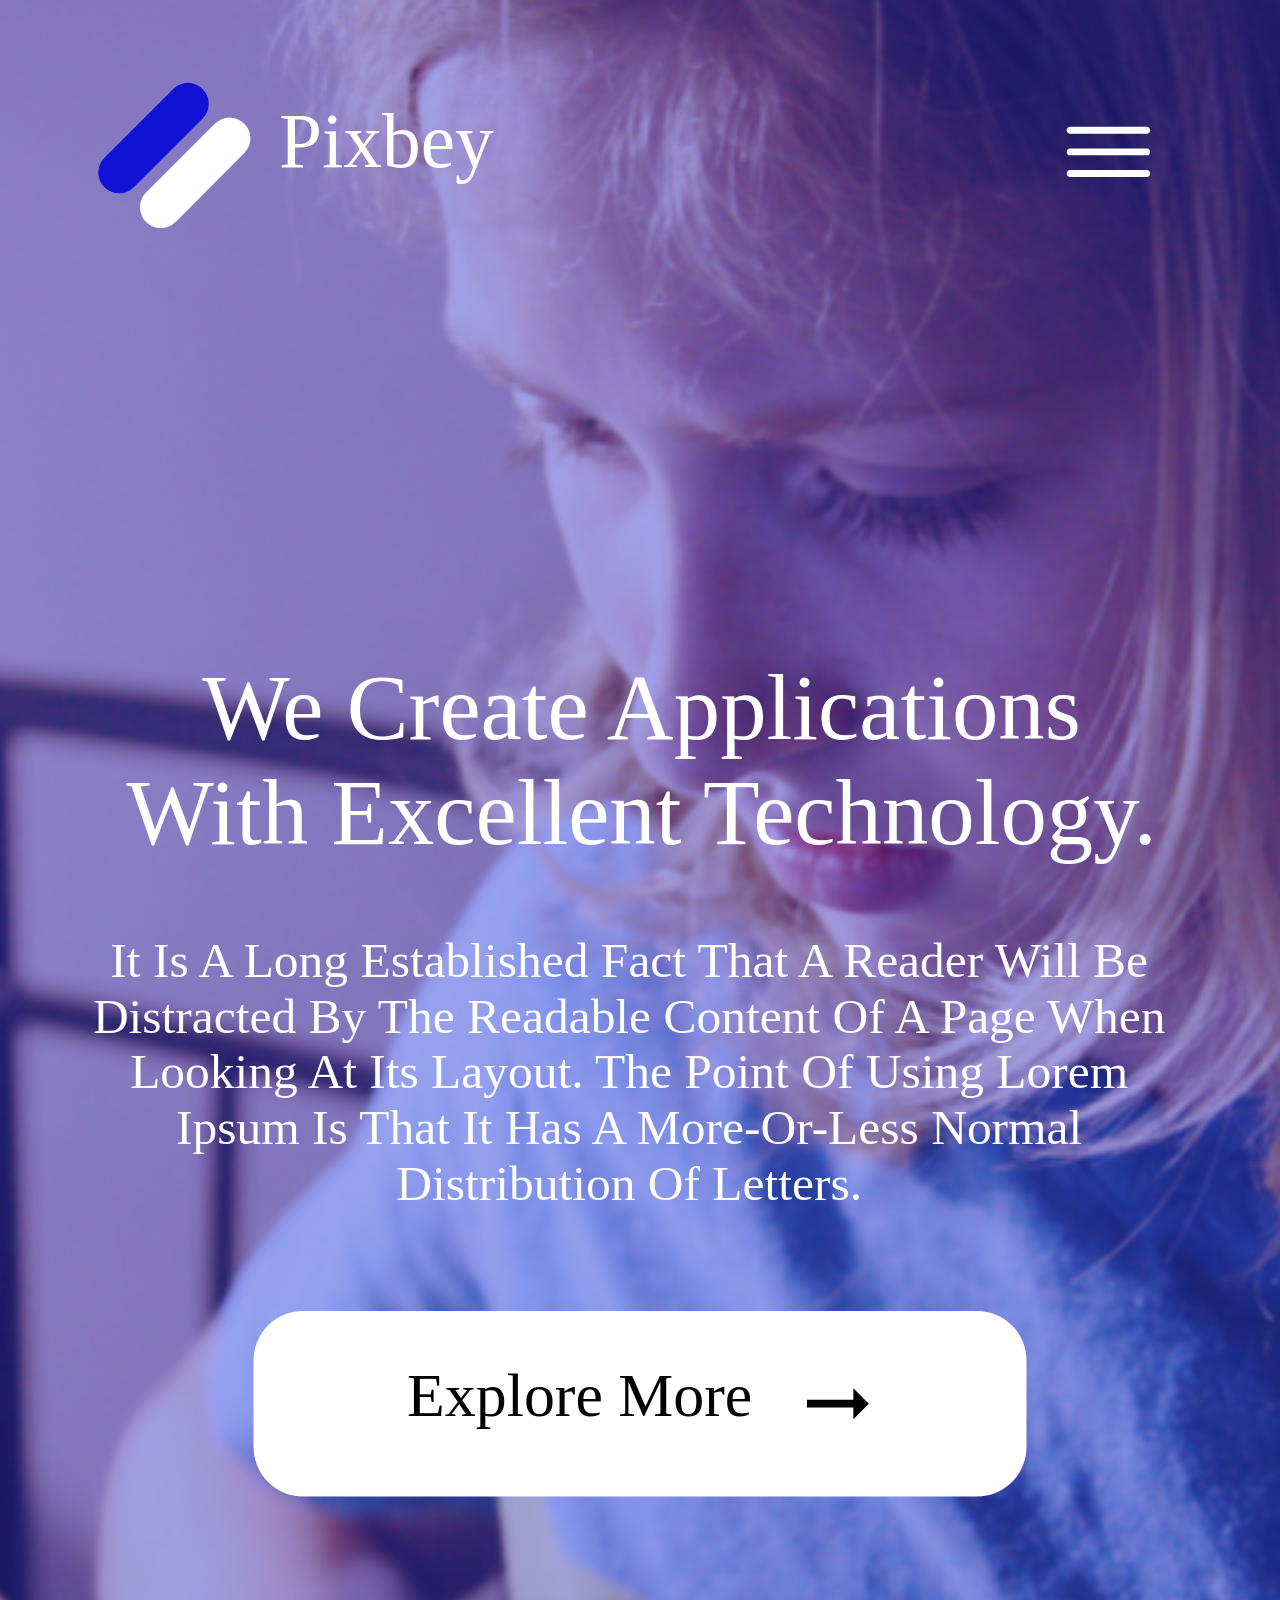
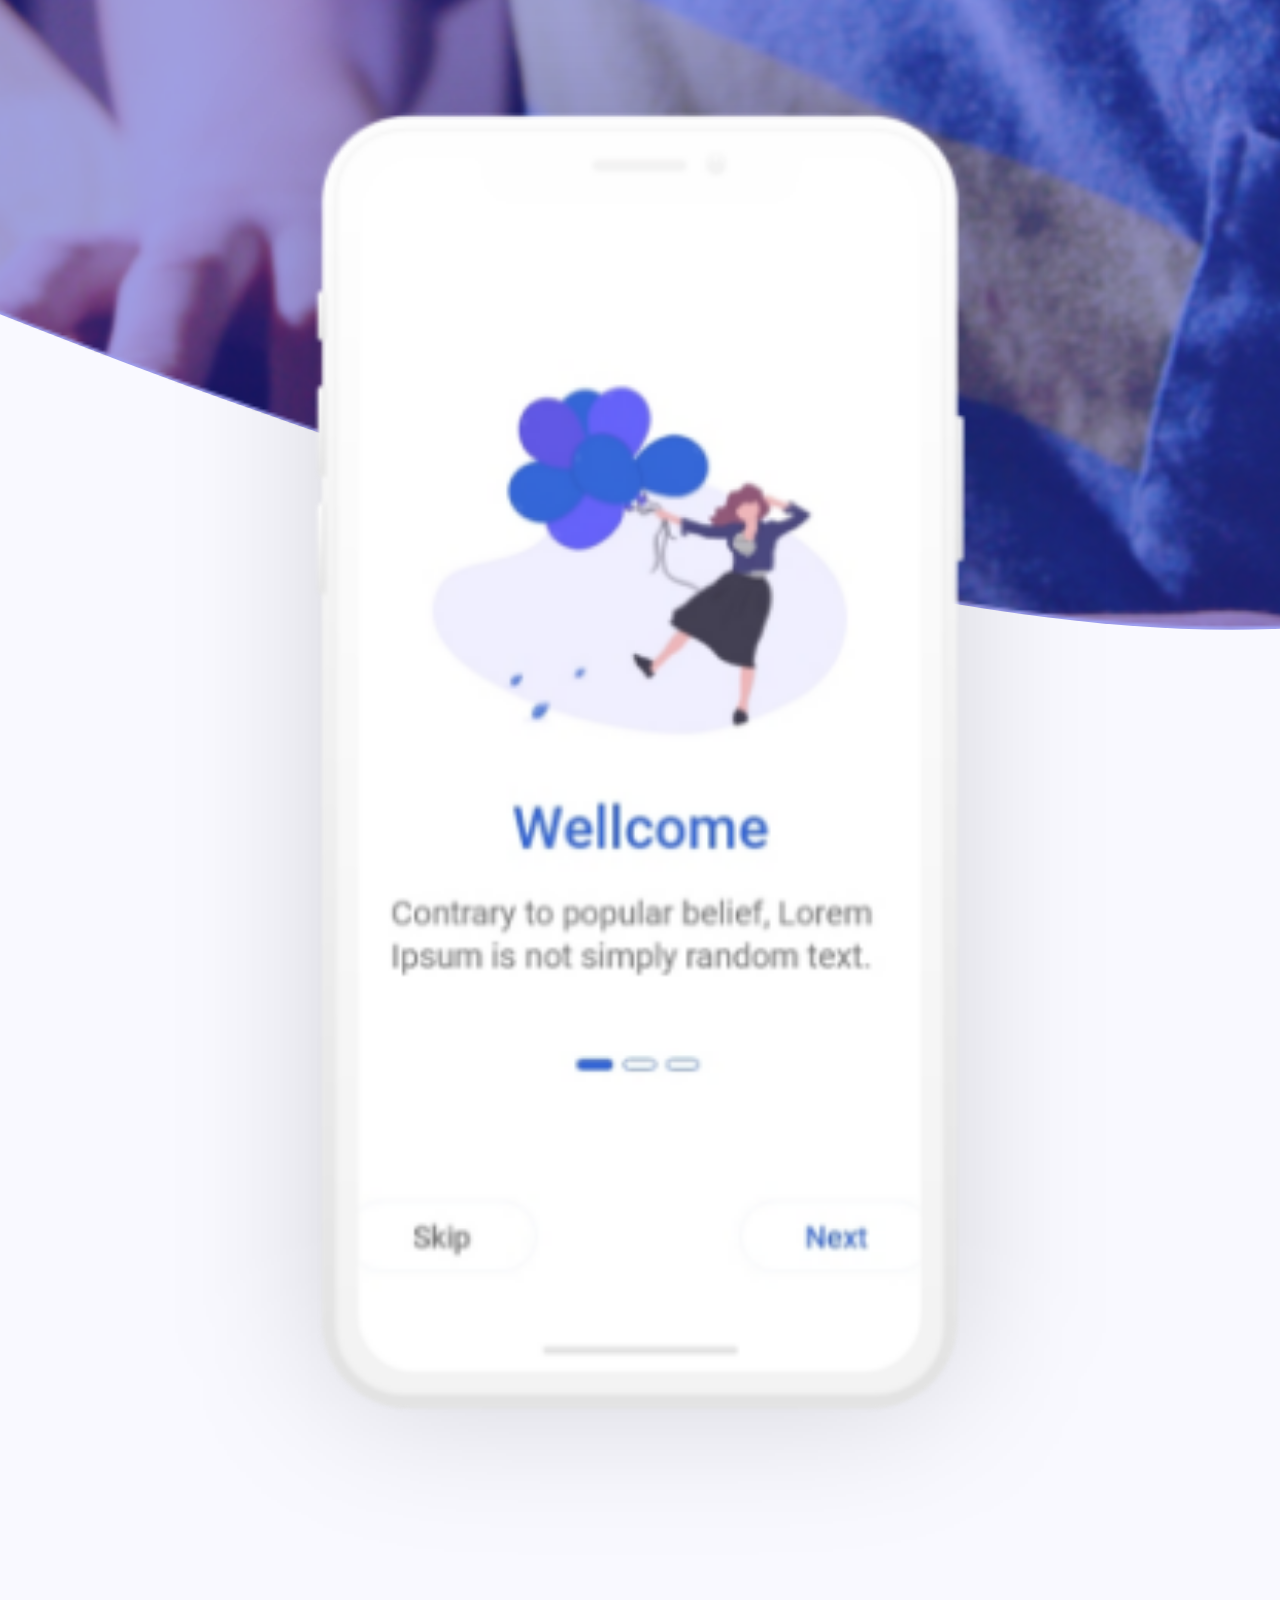
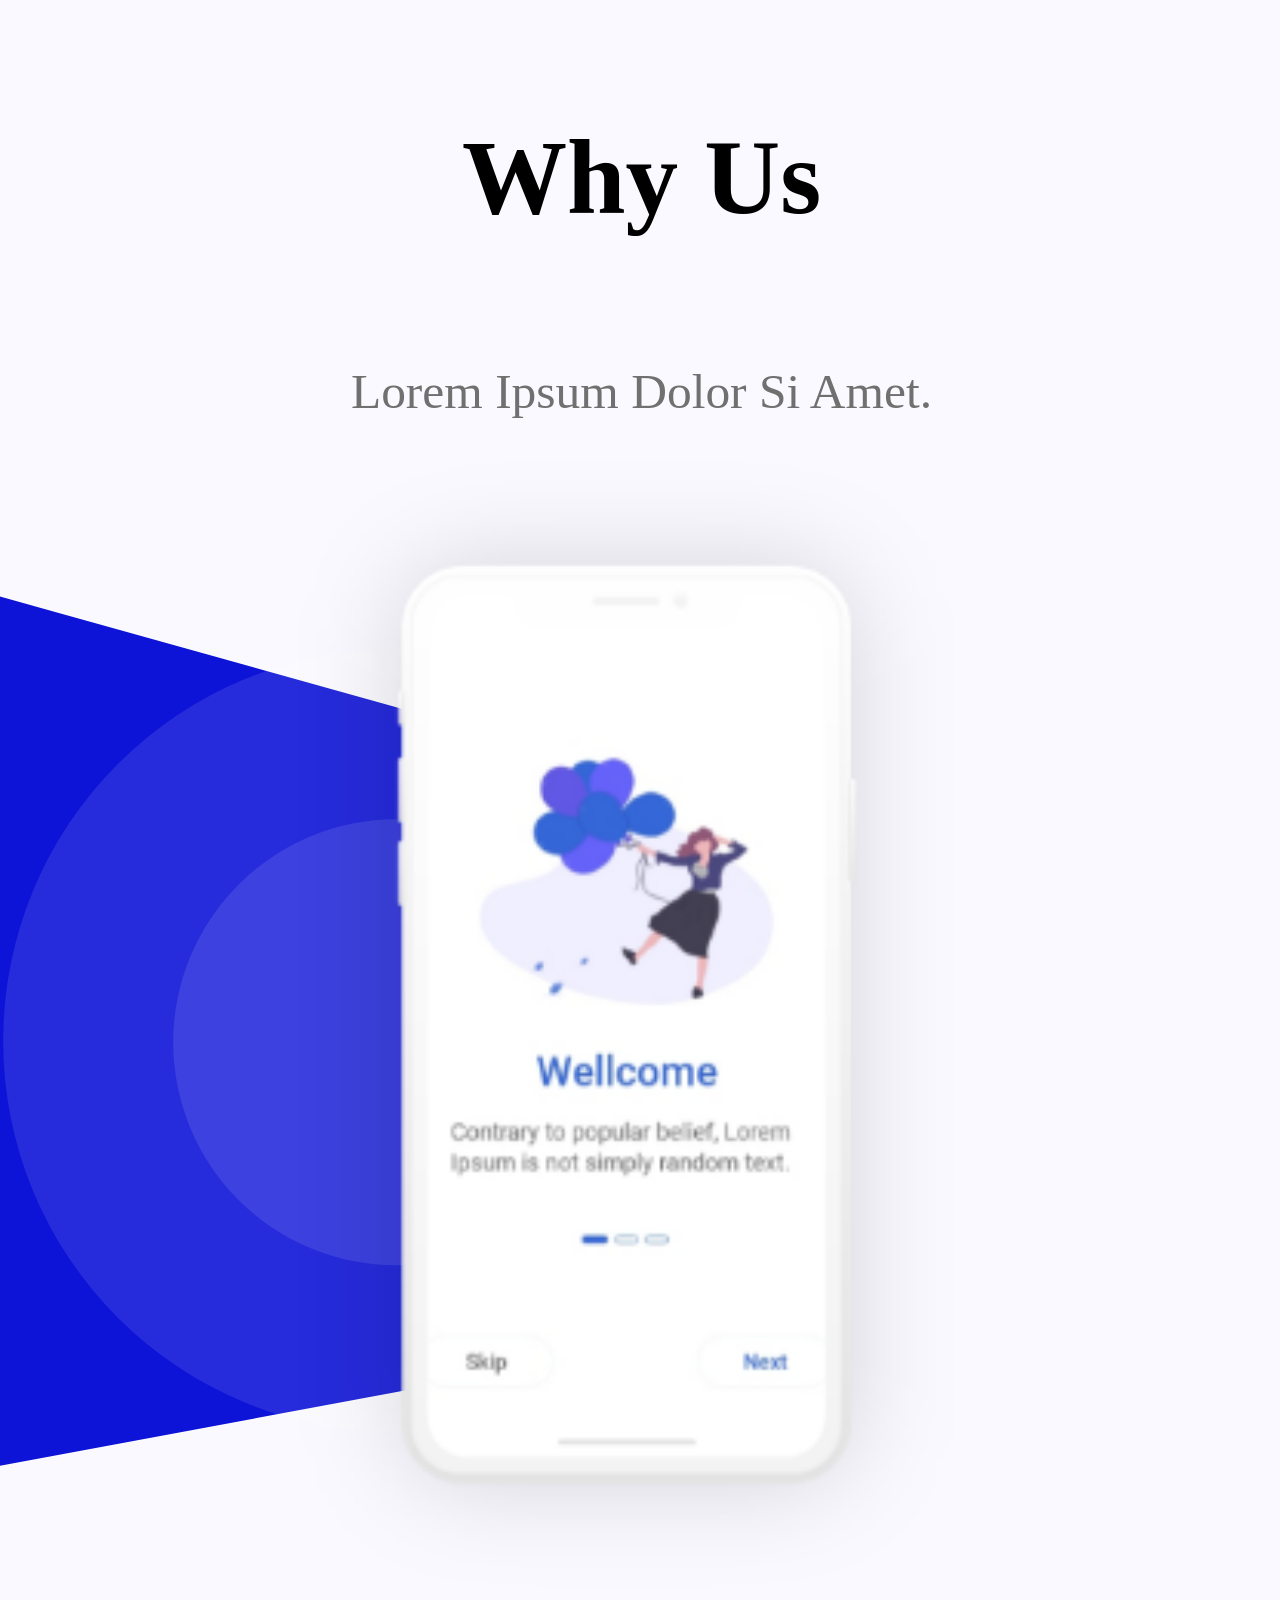
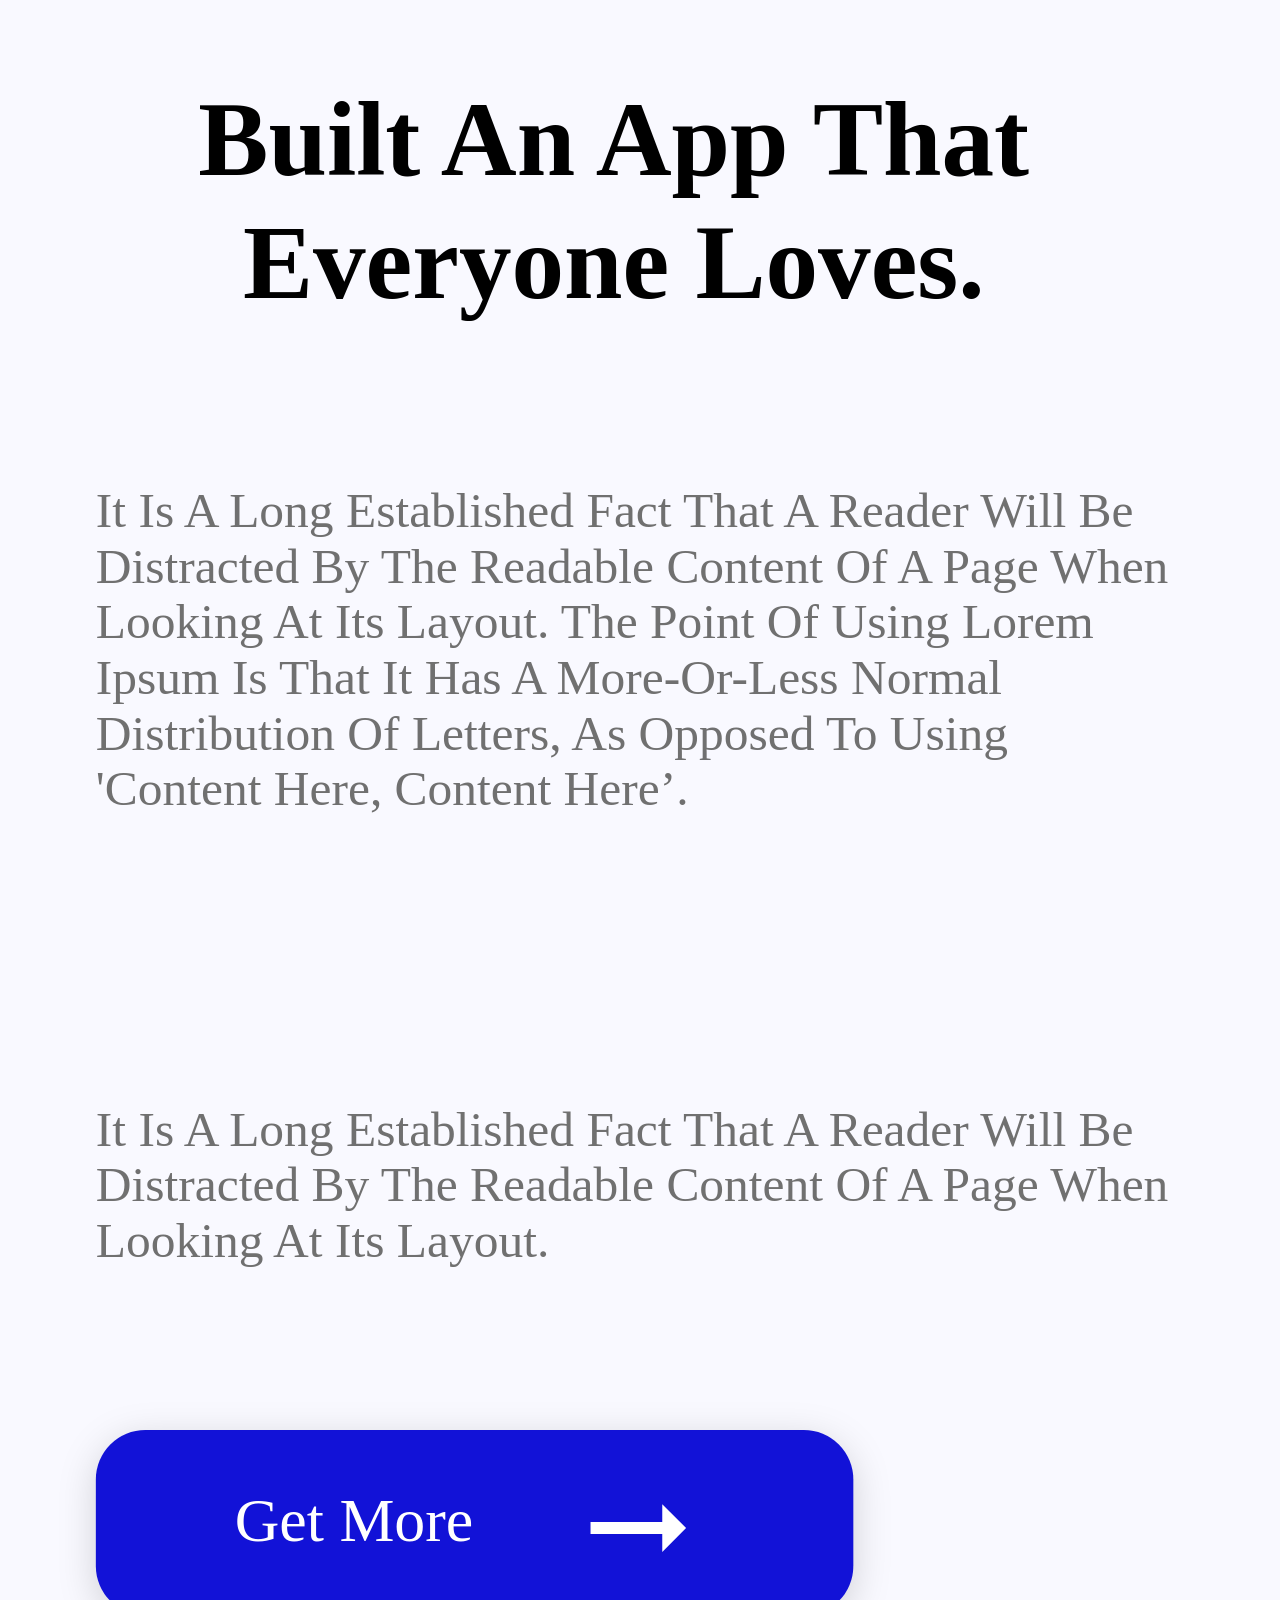
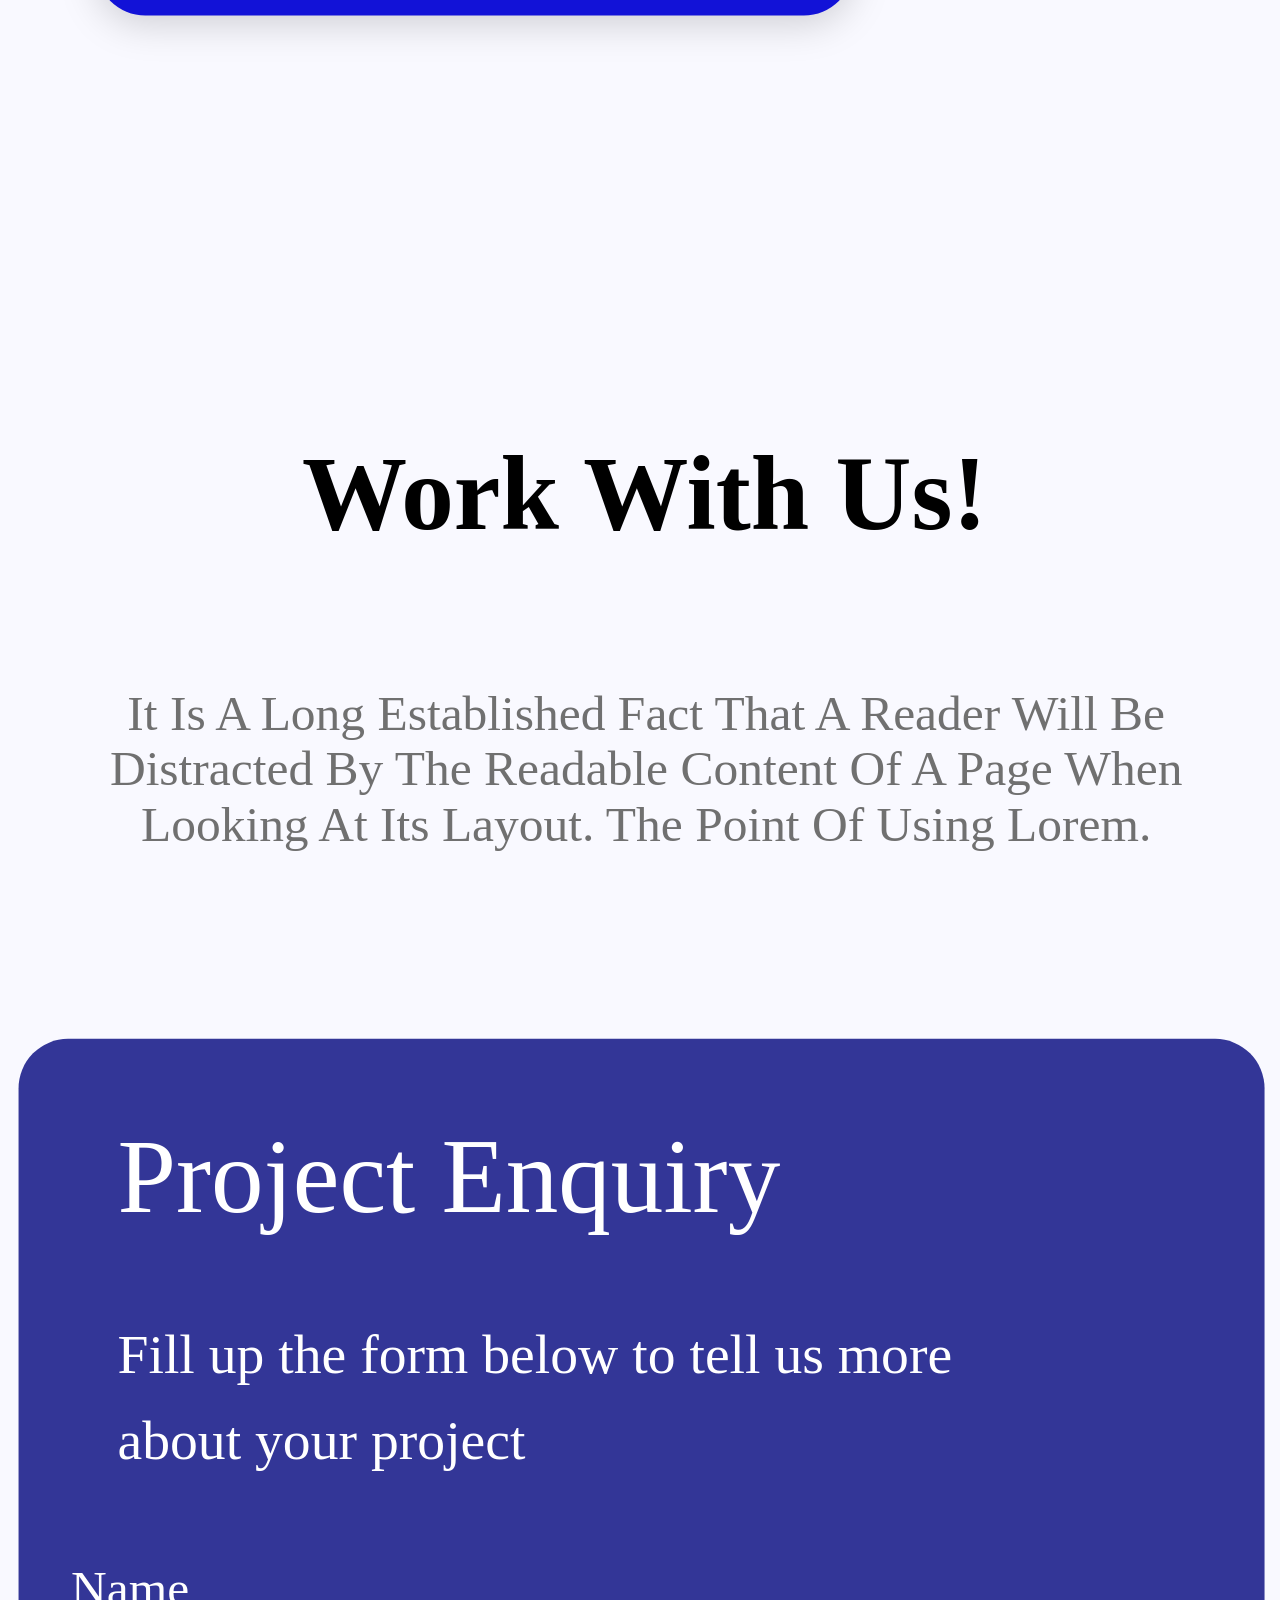
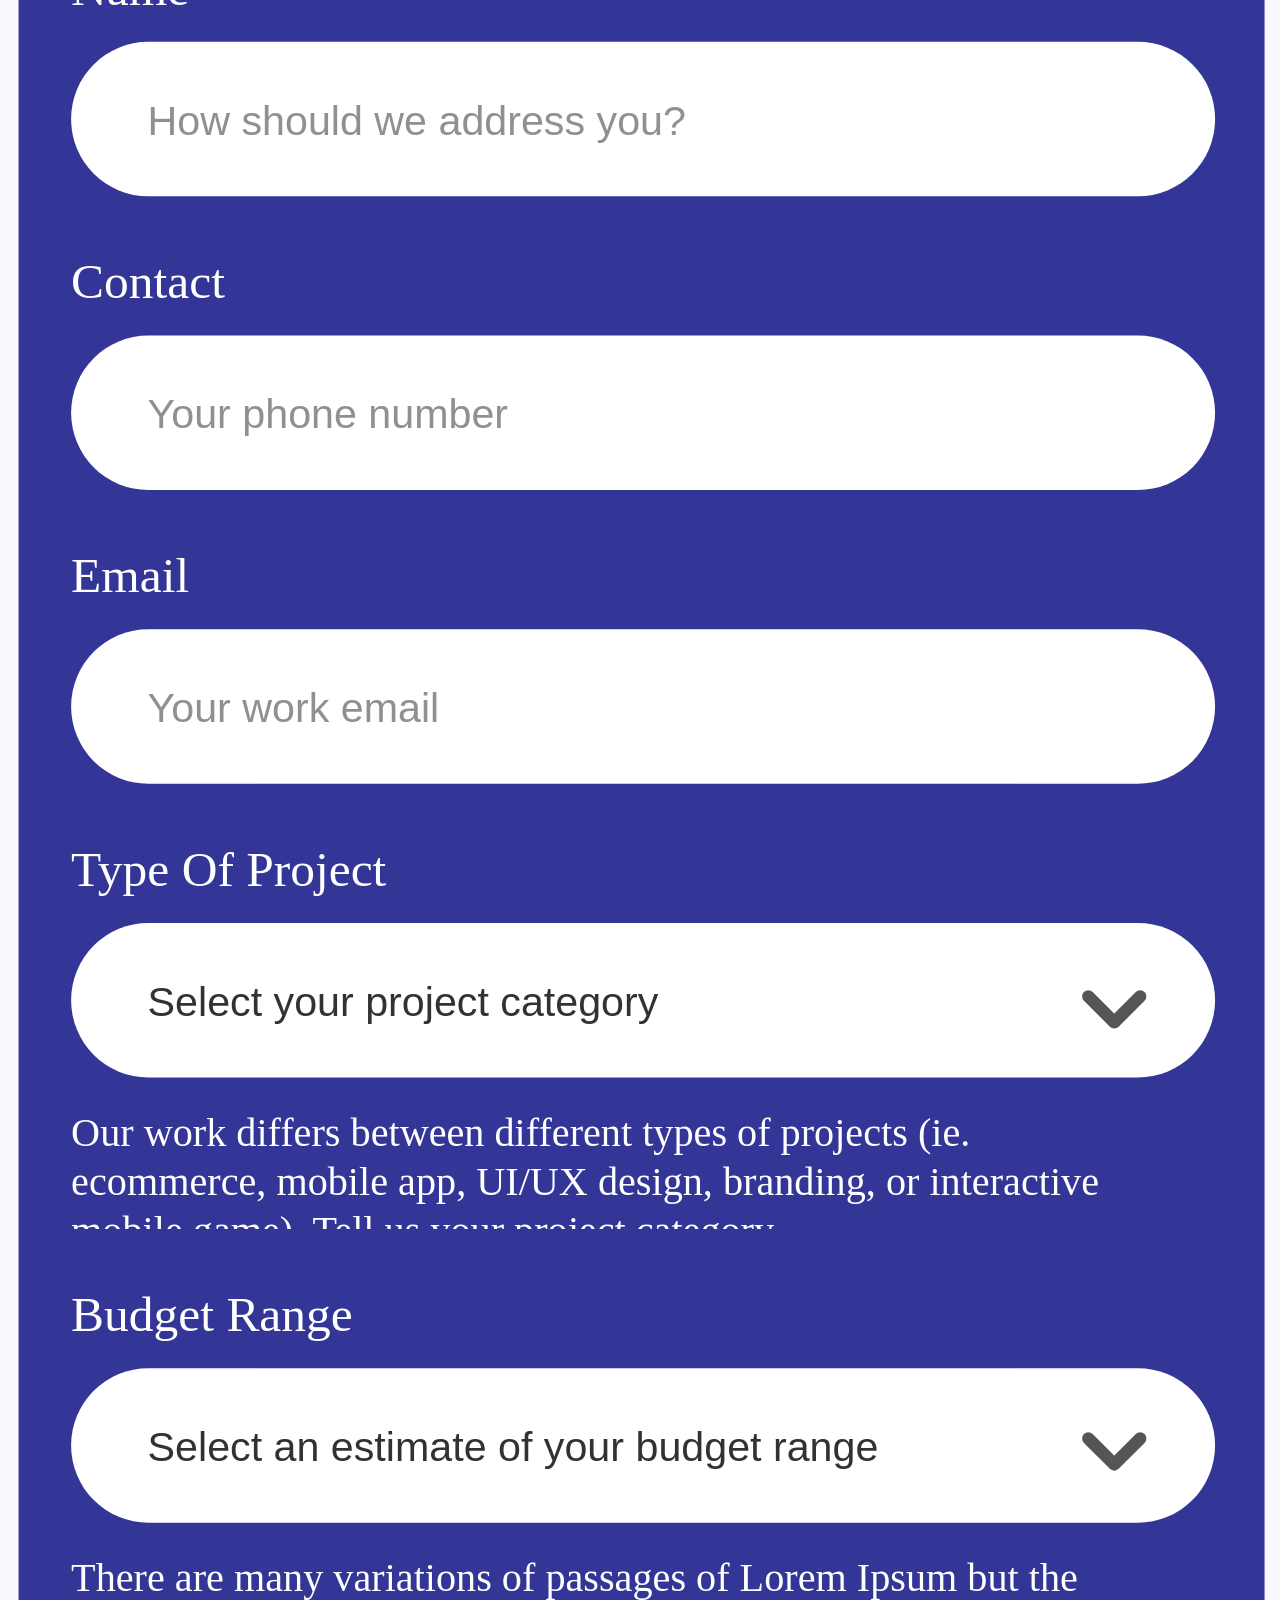
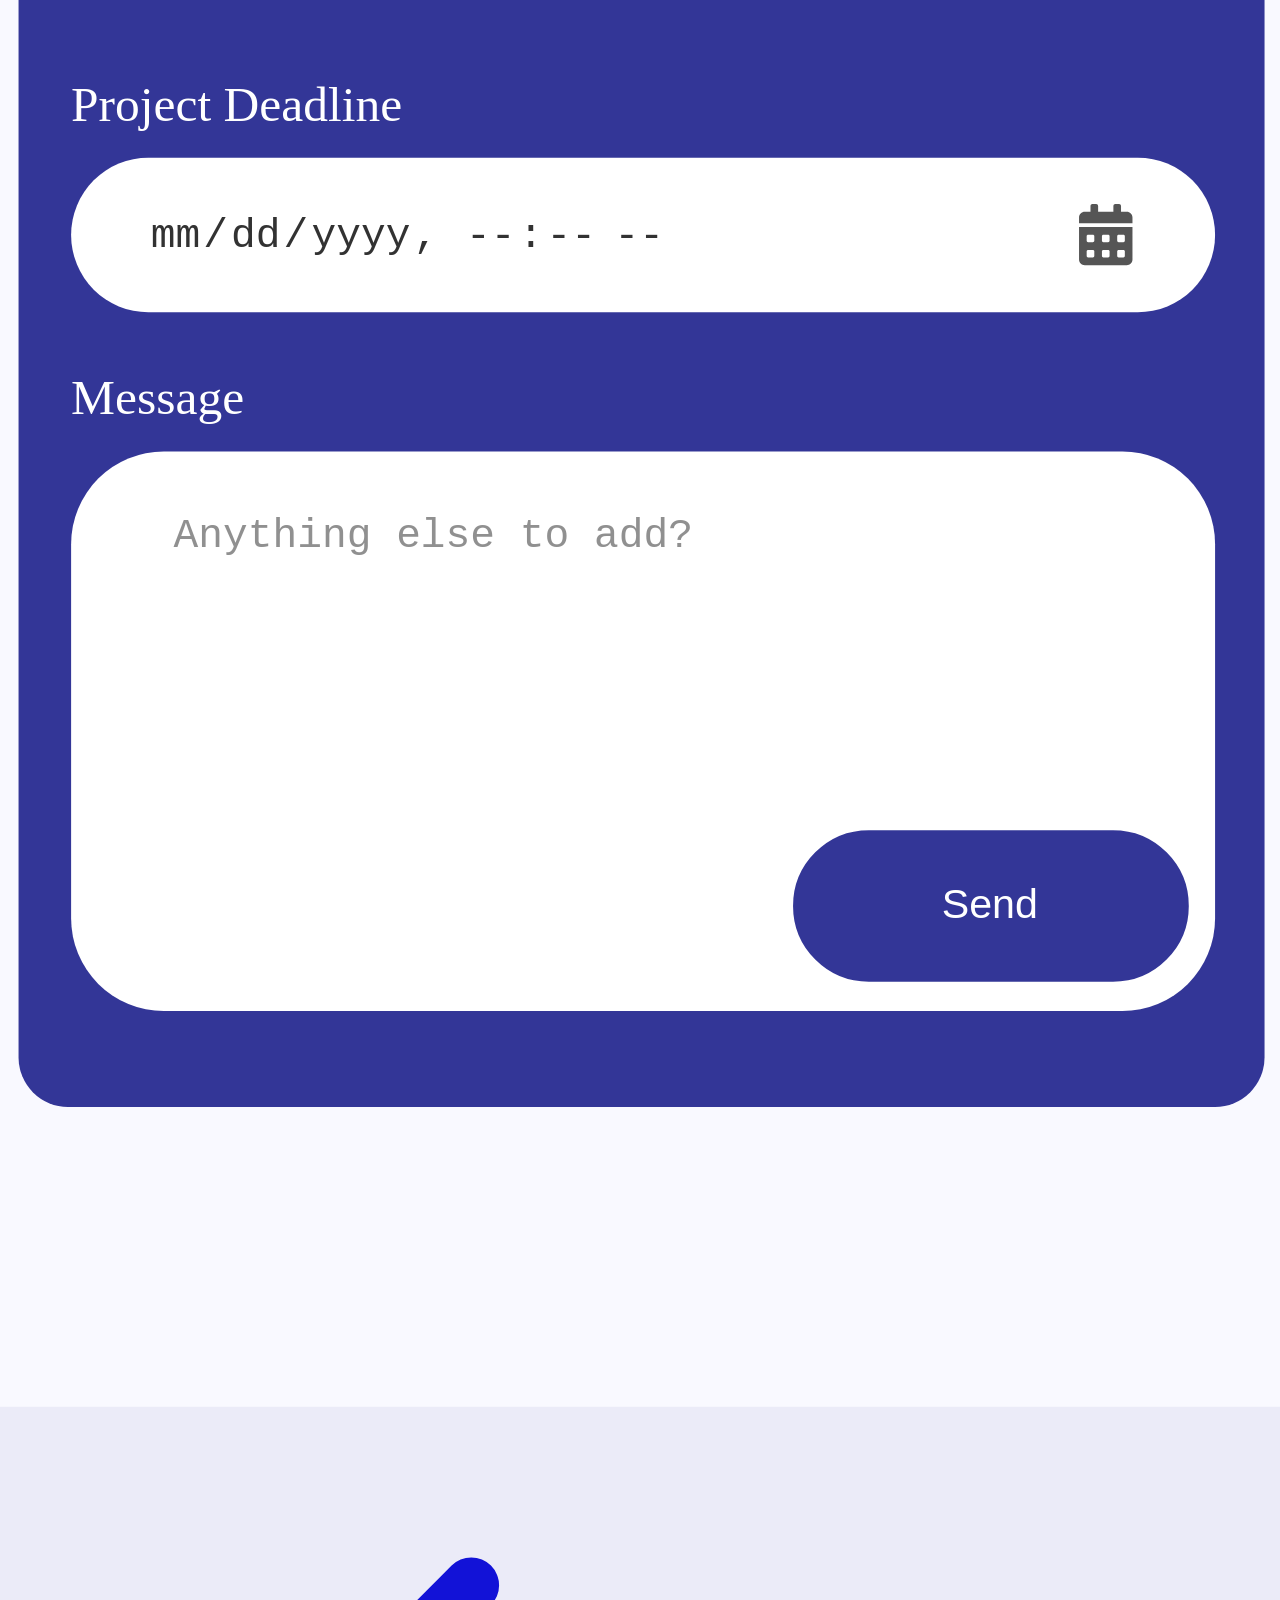
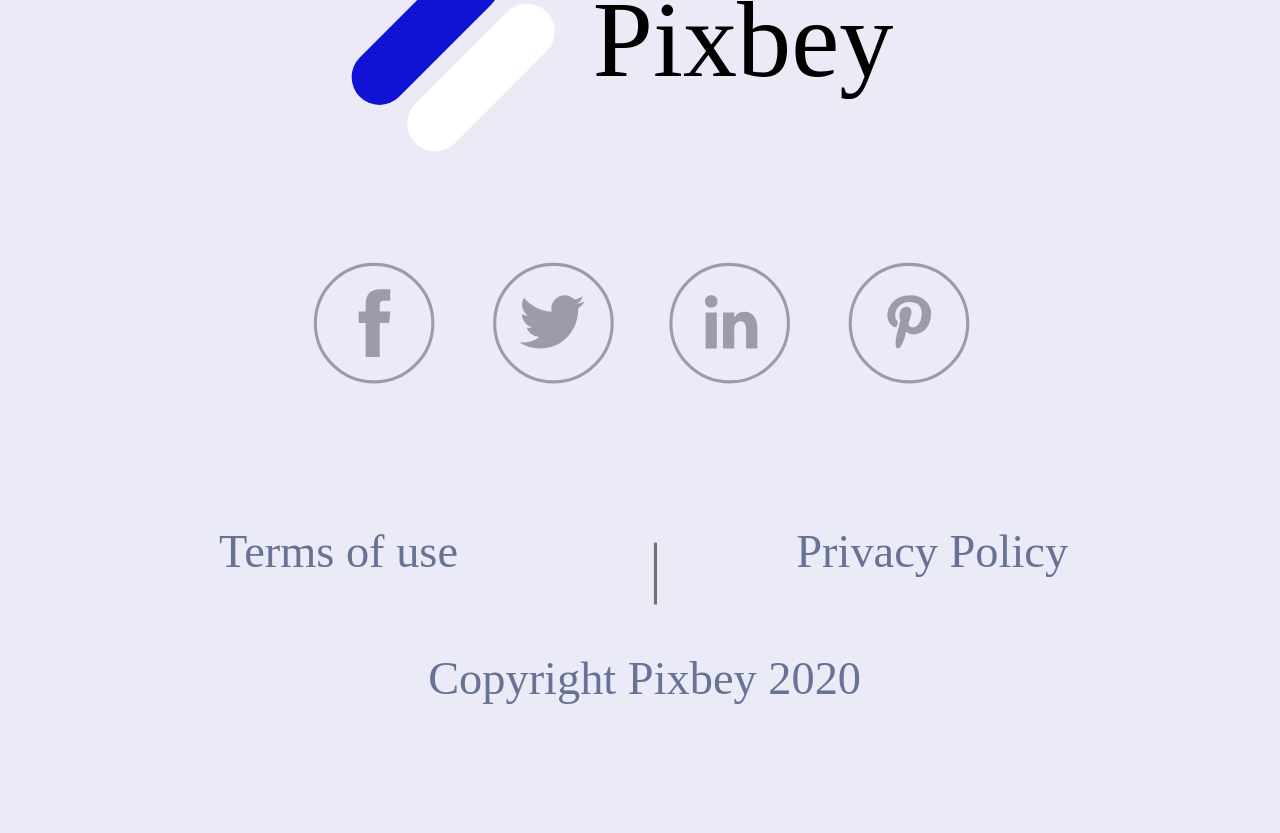
<file: agency-landing/index.html>
<!DOCTYPE html>
<html>
<head>
<meta charset="utf-8"/>
<meta http-equiv="X-UA-Compatible" content="IE=edge"/>
<meta name="viewport" content="width=device-width, initial-scale=1.0">
<title>index</title>
<style id="applicationStylesheet" type="text/css">
:root {
	--web-view-ids: index,iPhone_XR_XS_Max_11__1;
	--web-view-name: index;
	--web-view-id: index;
	--web-scale-to-fit: true;
	--web-scale-to-fit-type: width;
	--web-enable-scale-up: true;
	--web-scale-on-resize: true;
	--web-show-scale-controls: false;
	--web-scale-on-double-click: false;
	--web-center-horizontally: true;
	--web-center-vertically: false;
	--web-actual-size-on-double-click: false;
	--web-navigate-on-keypress: false;
	--web-refresh-for-changes: false;
	--web-add-image-compare: false;
	--web-show-by-media-query: true;
	--web-application: false;
	--web-show-navigation-controls: false;
	--web-enable-deep-linking: true;
	--web-is-overlay: false;
}
#index,
#iPhone_XR_XS_Max_11__1 {
	display: none;
}
@media (min-width: 1920px) {
	a{
		text-decoration:none
	}
	.mediaViewInfo {
		--web-view-name: index;
		--web-view-id: index;
		--web-scale-to-fit: true;
		--web-scale-to-fit-type: width;
		--web-enable-scale-up: true;
		--web-scale-on-resize: true;
		--web-center-horizontally: true;
		--web-show-by-media-query: true;
		--web-enable-deep-linking: true;
	}
	* {
		margin: 0;
		padding: 0;
		box-sizing: border-box;
		border: none;
	}
	#index {
		position: absolute;
		display: block;
		width: 1920px;
		height: 3614px;
		background-color: rgba(249,249,255,1);
		overflow: hidden;
		--web-view-name: index;
		--web-view-id: index;
		--web-scale-to-fit: true;
		--web-scale-to-fit-type: width;
		--web-enable-scale-up: true;
		--web-scale-on-resize: true;
		--web-center-horizontally: true;
		--web-show-by-media-query: true;
		--web-enable-deep-linking: true;
	}
	#Why_Us {
		position: absolute;
		width: 1770px;
		height: 1054.472px;
		left: 0px;
		top: 1101px;
		overflow: visible;
	}
	#style {
		position: absolute;
		width: 709px;
		height: 709.144px;
		left: 0px;
		top: 236px;
		overflow: visible;
	}
	#Path_28 {
		fill: rgba(13,19,215,1);
	}
	.Path_28 {
		overflow: visible;
		position: absolute;
		width: 704.003px;
		height: 709.144px;
		left: 0px;
		top: 0px;
		transform: matrix(1,0,0,1,0,0);
	}
	#Ellipse_6 {
		opacity: 0.1;
		fill: rgba(255,255,255,1);
	}
	.Ellipse_6 {
		position: absolute;
		overflow: visible;
		width: 590px;
		height: 590px;
		left: 119px;
		top: 72.597px;
	}
	#Ellipse_5 {
		opacity: 0.1;
		fill: rgba(255,255,255,1);
	}
	.Ellipse_5 {
		position: absolute;
		overflow: visible;
		width: 336px;
		height: 336px;
		left: 246px;
		top: 199.597px;
	}
	#iPhone_X_-_Light_y {
		position: absolute;
		width: 578px;
		height: 928.472px;
		left: 300px;
		top: 126px;
		overflow: visible;
	}
	#Btg {
		position: absolute;
		width: 245px;
		height: 73px;
		left: 960px;
		top: 745px;
		overflow: visible;
	}
	#Rectangle_77 {
		fill: rgba(18,18,215,1);
	}
	.Rectangle_77 {
		position: absolute;
		overflow: visible;
		width: 245px;
		height: 73px;
		left: 0px;
		top: 0px;
	}
	#get_more {
		left: 28px;
		top: 20px;
		position: absolute;
		overflow: visible;
		width: 111px;
		white-space: nowrap;
		text-align: center;
		font-family: Poppins;
		font-style: normal;
		font-weight: normal;
		font-size: 24px;
		color: rgba(255,255,255,1);
		text-transform: capitalize;
	}
	#arrow_right_alt-24px_1 {
		position: absolute;
		width: 70.295px;
		height: 70.295px;
		left: 145.951px;
		top: 0.944px;
		overflow: visible;
	}
	#Path_4 {
		fill: transparent;
	}
	.Path_4 {
		overflow: visible;
		position: absolute;
		width: 70.295px;
		height: 70.295px;
		left: 0px;
		top: 0px;
		transform: matrix(1,0,0,1,0,0);
	}
	#Path_5 {
		fill: rgba(255,255,255,1);
	}
	.Path_5 {
		overflow: visible;
		position: absolute;
		width: 46.863px;
		height: 23.432px;
		left: 11.716px;
		top: 23.431px;
		transform: matrix(1,0,0,1,0,0);
	}
	#It_is_a_long_established_fact_ {
		left: 960px;
		top: 646px;
		position: absolute;
		overflow: hidden;
		width: 811px;
		height: 75px;
		text-align: left;
		font-family: Roboto;
		font-style: normal;
		font-weight: normal;
		font-size: 24px;
		color: rgba(112,112,112,1);
		text-transform: capitalize;
	}
	#It_is_a_long_established_fact__u {
		left: 960px;
		top: 506px;
		position: absolute;
		overflow: hidden;
		width: 811px;
		height: 116px;
		text-align: left;
		font-family: Roboto;
		font-style: normal;
		font-weight: normal;
		font-size: 24px;
		color: rgba(112,112,112,1);
		text-transform: capitalize;
	}
	#Built_An_App_That__Everyone_Lo {
		left: 960px;
		top: 363px;
		position: absolute;
		overflow: visible;
		width: 377px;
		white-space: nowrap;
		line-height: 60px;
		margin-top: -9px;
		text-align: left;
		font-family: Poppins;
		font-style: normal;
		font-weight: bold;
		font-size: 42px;
		color: rgba(0,0,0,1);
	}
	#It_is_a_long_established_fact__w {
		left: 537px;
		top: 101px;
		position: absolute;
		overflow: visible;
		width: 850px;
		height: 69px;
		text-align: center;
		font-family: Roboto;
		font-style: normal;
		font-weight: normal;
		font-size: 24px;
		color: rgba(112,112,112,1);
		text-transform: capitalize;
	}
	#why_us {
		left: 857px;
		top: 0px;
		position: absolute;
		overflow: visible;
		width: 209px;
		white-space: nowrap;
		line-height: 60px;
		margin-top: -2.5px;
		text-align: center;
		font-family: Poppins;
		font-style: normal;
		font-weight: bold;
		font-size: 55px;
		color: rgba(0,0,0,1);
		text-transform: capitalize;
	}
	#iPhone_X_-_Light_y {
		position: absolute;
		width: 578px;
		height: 928.472px;
		left: 300px;
		top: 126px;
		overflow: visible;
	}
	#Buttom {
		position: absolute;
		width: 1920px;
		height: 200px;
		left: 0px;
		top: 3414px;
		overflow: visible;
	}
	#Rectangle_53 {
		fill: rgba(235,235,248,1);
	}
	.Rectangle_53 {
		position: absolute;
		overflow: visible;
		width: 1920px;
		height: 200px;
		left: 0px;
		top: 0px;
	}
	#Group_50 {
		position: absolute;
		width: 194.73px;
		height: 70.154px;
		left: 150px;
		top: 32.777px;
		overflow: visible;
	}
	#Group_1 {
		position: absolute;
		width: 73.154px;
		height: 70.154px;
		left: 0px;
		top: 0px;
		overflow: visible;
	}
	#Rectangle_1 {
		fill: rgba(18,18,215,1);
	}
	.Rectangle_1 {
		width: 60px;
		height: 18px;
		position: absolute;
		overflow: visible;
		transform: translate(0px, 0px) matrix(1,0,0,1,-2.4228,18.5772) rotate(-45deg);
		transform-origin: center;
	}
	#Path_1532 {
		fill: rgba(255,255,255,1);
	}
	.Path_1532 {
		overflow: visible;
		position: absolute;
		width: 60px;
		height: 18px;
		transform: translate(0px, 0px) matrix(1,0,0,1,15.5772,33.5772) rotate(-45deg);
		transform-origin: center;
		left: 0px;
		top: 0px;
	}
	#pixbey {
		left: 81.73px;
		top: 11px;
		position: absolute;
		overflow: visible;
		width: 114px;
		white-space: nowrap;
		text-align: left;
		font-family: Poppins;
		font-style: normal;
		font-weight: normal;
		font-size: 35px;
		color: rgba(0,0,0,1);
		text-transform: capitalize;
	}
	#Group_32 {
		position: absolute;
		width: 211px;
		height: 38px;
		left: 1559px;
		top: 43.875px;
		overflow: visible;
	}
	#Group_45 {
		position: absolute;
		width: 38px;
		height: 38px;
		left: 0px;
		top: 0px;
		overflow: visible;
	}
	#facebook-logo_1 {
		position: absolute;
		width: 10.252px;
		height: 21.999px;
		left: 14px;
		top: 7.656px;
		overflow: visible;
	}
	#Path_63 {
		fill: rgba(156,156,168,1);
	}
	.Path_63 {
		overflow: visible;
		position: absolute;
		width: 10.252px;
		height: 21.999px;
		left: 0px;
		top: 0px;
		transform: matrix(1,0,0,1,0,0);
	}
	#Ellipse_16 {
		fill: transparent;
		stroke: rgba(156,156,168,1);
		stroke-width: 1px;
		stroke-linejoin: miter;
		stroke-linecap: butt;
		stroke-miterlimit: 4;
		shape-rendering: auto;
	}
	.Ellipse_16 {
		position: absolute;
		overflow: visible;
		width: 38px;
		height: 38px;
		left: 0px;
		top: 0px;
	}
	#Group_48 {
		position: absolute;
		width: 38px;
		height: 38px;
		left: 58px;
		top: 0px;
		overflow: visible;
	}
	#twitter_1 {
		fill: rgba(156,156,168,1);
	}
	.twitter_1 {
		overflow: visible;
		position: absolute;
		width: 21.169px;
		height: 17.199px;
		left: 8px;
		top: 9.656px;
		transform: matrix(1,0,0,1,0,0);
	}
	#Ellipse_16_bd {
		fill: transparent;
		stroke: rgba(156,156,168,1);
		stroke-width: 1px;
		stroke-linejoin: miter;
		stroke-linecap: butt;
		stroke-miterlimit: 4;
		shape-rendering: auto;
	}
	.Ellipse_16_bd {
		position: absolute;
		overflow: visible;
		width: 38px;
		height: 38px;
		left: 0px;
		top: 0px;
	}
	#Group_47 {
		position: absolute;
		width: 38px;
		height: 38px;
		left: 115px;
		top: 0px;
		overflow: visible;
	}
	#linkedin-logo_1 {
		position: absolute;
		width: 16.968px;
		height: 17.199px;
		left: 11px;
		top: 9.656px;
		overflow: visible;
	}
	#LinkedIn {
		fill: rgba(156,156,168,1);
	}
	.LinkedIn {
		overflow: visible;
		position: absolute;
		width: 16.968px;
		height: 17.199px;
		left: 0px;
		top: 0px;
		transform: matrix(1,0,0,1,0,0);
	}
	#Ellipse_17 {
		fill: transparent;
		stroke: rgba(156,156,168,1);
		stroke-width: 1px;
		stroke-linejoin: miter;
		stroke-linecap: butt;
		stroke-miterlimit: 4;
		shape-rendering: auto;
	}
	.Ellipse_17 {
		position: absolute;
		overflow: visible;
		width: 38px;
		height: 38px;
		left: 0px;
		top: 0px;
	}
	#Group_46 {
		position: absolute;
		width: 38px;
		height: 38px;
		left: 173px;
		top: 0px;
		overflow: visible;
	}
	#XMLID_798_ {
		position: absolute;
		width: 14.186px;
		height: 17.199px;
		left: 12px;
		top: 9.656px;
		overflow: visible;
	}
	#XMLID_799_ {
		fill: rgba(156,156,168,1);
	}
	.XMLID_799_ {
		overflow: visible;
		position: absolute;
		width: 14.186px;
		height: 17.199px;
		left: 0px;
		top: 0px;
		transform: matrix(1,0,0,1,0,0);
	}
	#Ellipse_18 {
		fill: transparent;
		stroke: rgba(156,156,168,1);
		stroke-width: 1px;
		stroke-linejoin: miter;
		stroke-linecap: butt;
		stroke-miterlimit: 4;
		shape-rendering: auto;
	}
	.Ellipse_18 {
		position: absolute;
		overflow: visible;
		width: 38px;
		height: 38px;
		left: 0px;
		top: 0px;
	}
	#Group_52 {
		position: absolute;
		width: 1620px;
		height: 49px;
		left: 150px;
		top: 124.293px;
		overflow: visible;
	}
	#Copyright_Pixbey_2020_ {
		left: 0px;
		top: 6px;
		position: absolute;
		overflow: visible;
		width: 167px;
		white-space: nowrap;
		line-height: 22px;
		margin-top: -3.5px;
		text-align: left;
		font-family: Poppins;
		font-style: normal;
		font-weight: normal;
		font-size: 15px;
		color: rgba(103,114,148,1);
		text-transform: capitalize;
	}
	#Group_51 {
		position: absolute;
		width: 293px;
		height: 49px;
		left: 1327px;
		top: 0px;
		overflow: visible;
	}
	#Terms_of_use_ {
		left: 0px;
		top: 0px;
		position: absolute;
		overflow: visible;
		width: 97px;
		white-space: nowrap;
		line-height: 28px;
		margin-top: -6.5px;
		text-align: center;
		font-family: Poppins;
		font-style: normal;
		font-weight: normal;
		font-size: 15px;
		color: rgba(103,114,148,1);
	}
	#Privacy__Policy_ {
		left: 187px;
		top: 0px;
		position: absolute;
		overflow: visible;
		width: 107px;
		white-space: nowrap;
		line-height: 28px;
		margin-top: -6.5px;
		text-align: center;
		font-family: Poppins;
		font-style: normal;
		font-weight: normal;
		font-size: 15px;
		color: rgba(103,114,148,1);
	}
	#Line_5 {
		fill: transparent;
		stroke: rgba(112,112,112,1);
		stroke-width: 1px;
		stroke-linejoin: miter;
		stroke-linecap: butt;
		stroke-miterlimit: 4;
		shape-rendering: auto;
	}
	.Line_5 {
		overflow: visible;
		position: absolute;
		width: 1px;
		height: 20px;
		left: 150.5px;
		top: 4.387px;
		transform: matrix(1,0,0,1,0,0);
	}
	#Contacts {
		position: absolute;
		width: 1000px;
		height: 928px;
		left: 460px;
		top: 2426px;
		overflow: visible;
	}
	#Rectangle_159 {
		fill: rgba(51,54,151,1);
	}
	.Rectangle_159 {
		position: absolute;
		overflow: visible;
		width: 1000px;
		height: 928px;
		left: 0px;
		top: 0px;
	}
	#Group_1019 {
		position: absolute;
		width: 875px;
		height: 711px;
		left: 63px;
		top: 155px;
		overflow: visible;
	}
	#Type_of_project {
		left: 0px;
		top: 236px;
		position: absolute;
		overflow: visible;
		width: 152px;
		white-space: nowrap;
		line-height: 46px;
		margin-top: -13px;
		text-align: left;
		font-family: Poppins;
		font-style: normal;
		font-weight: normal;
		font-size: 20px;
		color: rgba(255,255,255,1);
		text-transform: capitalize;
	}
	#Our_work_differs_between_diffe {
		left: 225px;
		top: 285px;
		position: absolute;
		overflow: visible;
		width: 651px;
		height: 39px;
		text-align: left;
		font-family: Poppins;
		font-style: normal;
		font-weight: normal;
		font-size: 13px;
		color: rgba(255,255,255,1);
	}
	#Group_928 {
		position: absolute;
		width: 650px;
		height: 50px;
		left: 225px;
		top: 225px;
		overflow: visible;
	}
	#Rectangle_160 {
		fill: rgba(255,255,255,1);
	}
	.Rectangle_160 {
		position: absolute;
		overflow: visible;
		width: 650px;
		height: 50px;
		left: 0px;
		top: 0px;
	}
	#Select_your_project_category {
		opacity: 0.8;
		left: 43.086px;
		top: 15.878px;
		position: absolute;
		overflow: visible;
		width: 184px;
		white-space: nowrap;
		line-height: 24px;
		margin-top: -5.5px;
		text-align: left;
		font-family: Poppins;
		font-style: normal;
		font-weight: normal;
		font-size: 13px;
		color: rgba(124,124,124,1);
	}
	#Email {
		left: 0px;
		top: 161px;
		position: absolute;
		overflow: visible;
		width: 56px;
		white-space: nowrap;
		line-height: 46px;
		margin-top: -13px;
		text-align: left;
		font-family: Poppins;
		font-style: normal;
		font-weight: normal;
		font-size: 20px;
		color: rgba(255,255,255,1);
		text-transform: capitalize;
	}
	#Group_1620 {
		position: absolute;
		width: 650px;
		height: 50px;
		left: 225px;
		top: 150px;
		overflow: visible;
	}
	#Rectangle_160_b {
		fill: rgba(255,255,255,1);
	}
	.Rectangle_160_b {
		position: absolute;
		overflow: visible;
		width: 650px;
		height: 50px;
		left: 0px;
		top: 0px;
	}
	#Your_work_email {
		opacity: 0.8;
		left: 43.086px;
		top: 15.878px;
		position: absolute;
		overflow: visible;
		width: 104px;
		white-space: nowrap;
		line-height: 24px;
		margin-top: -5.5px;
		text-align: left;
		font-family: Poppins;
		font-style: normal;
		font-weight: normal;
		font-size: 13px;
		color: rgba(124,124,124,1);
	}
	#Contact {
		left: 0px;
		top: 86px;
		position: absolute;
		overflow: visible;
		width: 83px;
		white-space: nowrap;
		line-height: 46px;
		margin-top: -13px;
		text-align: left;
		font-family: Poppins;
		font-style: normal;
		font-weight: normal;
		font-size: 20px;
		color: rgba(255,255,255,1);
		text-transform: capitalize;
	}
	#Group_1621 {
		position: absolute;
		width: 650px;
		height: 50px;
		left: 225px;
		top: 75px;
		overflow: visible;
	}
	#Rectangle_160_ca {
		fill: rgba(255,255,255,1);
	}
	.Rectangle_160_ca {
		position: absolute;
		overflow: visible;
		width: 650px;
		height: 50px;
		left: 0px;
		top: 0px;
	}
	#Your_phone_number {
		opacity: 0.8;
		left: 43.086px;
		top: 15.878px;
		position: absolute;
		overflow: visible;
		width: 131px;
		white-space: nowrap;
		line-height: 24px;
		margin-top: -5.5px;
		text-align: left;
		font-family: Poppins;
		font-style: normal;
		font-weight: normal;
		font-size: 13px;
		color: rgba(124,124,124,1);
	}
	#Name {
		left: 0px;
		top: 11px;
		position: absolute;
		overflow: visible;
		width: 62px;
		white-space: nowrap;
		line-height: 46px;
		margin-top: -13px;
		text-align: left;
		font-family: Poppins;
		font-style: normal;
		font-weight: normal;
		font-size: 20px;
		color: rgba(255,255,255,1);
		text-transform: capitalize;
	}
	#Group_1622 {
		position: absolute;
		width: 650px;
		height: 50px;
		left: 225px;
		top: 0px;
		overflow: visible;
	}
	#Rectangle_160_cb {
		fill: rgba(255,255,255,1);
	}
	.Rectangle_160_cb {
		position: absolute;
		overflow: visible;
		width: 650px;
		height: 50px;
		left: 0px;
		top: 0px;
	}
	#How_should_we_address_you {
		opacity: 0.8;
		left: 43.086px;
		top: 15.878px;
		position: absolute;
		overflow: visible;
		width: 189px;
		white-space: nowrap;
		line-height: 24px;
		margin-top: -5.5px;
		text-align: left;
		font-family: Poppins;
		font-style: normal;
		font-weight: normal;
		font-size: 13px;
		color: rgba(124,124,124,1);
	}
	#Icon_feather-chevron-down {
		fill: transparent;
		stroke: rgba(85,85,85,1);
		stroke-width: 3px;
		stroke-linejoin: round;
		stroke-linecap: round;
		stroke-miterlimit: 4;
		shape-rendering: auto;
	}
	.Icon_feather-chevron-down {
		overflow: visible;
		position: absolute;
		width: 16.792px;
		height: 9.896px;
		left: 833.797px;
		top: 248.226px;
		transform: matrix(1,0,0,1,0,0);
	}
	#Budget_Range {
		left: 0px;
		top: 360px;
		position: absolute;
		overflow: visible;
		width: 144px;
		white-space: nowrap;
		line-height: 46px;
		margin-top: -13px;
		text-align: left;
		font-family: Poppins;
		font-style: normal;
		font-weight: normal;
		font-size: 20px;
		color: rgba(255,255,255,1);
		text-transform: capitalize;
	}
	#There_are_many_variations_of_p {
		left: 225px;
		top: 409px;
		position: absolute;
		overflow: hidden;
		width: 651px;
		height: 17px;
		text-align: left;
		font-family: Poppins;
		font-style: normal;
		font-weight: normal;
		font-size: 13px;
		color: rgba(255,255,255,1);
	}
	#Group_1623 {
		position: absolute;
		width: 650px;
		height: 50px;
		left: 225px;
		top: 349px;
		overflow: visible;
	}
	#Rectangle_160_cg {
		fill: rgba(255,255,255,1);
	}
	.Rectangle_160_cg {
		position: absolute;
		overflow: visible;
		width: 650px;
		height: 50px;
		left: 0px;
		top: 0px;
	}
	#Select_an_estimate_of_your_bud {
		opacity: 0.8;
		left: 43.086px;
		top: 15.878px;
		position: absolute;
		overflow: visible;
		width: 264px;
		white-space: nowrap;
		line-height: 24px;
		margin-top: -5.5px;
		text-align: left;
		font-family: Poppins;
		font-style: normal;
		font-weight: normal;
		font-size: 13px;
		color: rgba(124,124,124,1);
	}
	#Icon_feather-chevron-down_ci {
		fill: transparent;
		stroke: rgba(85,85,85,1);
		stroke-width: 3px;
		stroke-linejoin: round;
		stroke-linecap: round;
		stroke-miterlimit: 4;
		shape-rendering: auto;
	}
	.Icon_feather-chevron-down_ci {
		overflow: visible;
		position: absolute;
		width: 16.792px;
		height: 9.896px;
		left: 608.797px;
		top: 22.226px;
		transform: matrix(1,0,0,1,0,0);
	}
	#Project_Deadline {
		left: 0px;
		top: 466px;
		position: absolute;
		overflow: visible;
		width: 165px;
		white-space: nowrap;
		line-height: 46px;
		margin-top: -13px;
		text-align: left;
		font-family: Poppins;
		font-style: normal;
		font-weight: normal;
		font-size: 20px;
		color: rgba(255,255,255,1);
		text-transform: capitalize;
	}
	#Group_1624 {
		position: absolute;
		width: 650px;
		height: 50px;
		left: 225px;
		top: 455px;
		overflow: visible;
	}
	#Rectangle_160_cl {
		fill: rgba(255,255,255,1);
	}
	.Rectangle_160_cl {
		position: absolute;
		overflow: visible;
		width: 650px;
		height: 50px;
		left: 0px;
		top: 0px;
	}
	#When_do_you_need_it_done {
		opacity: 0.8;
		left: 43.086px;
		top: 15.878px;
		position: absolute;
		overflow: visible;
		width: 178px;
		white-space: nowrap;
		line-height: 24px;
		margin-top: -5.5px;
		text-align: left;
		font-family: Poppins;
		font-style: normal;
		font-weight: normal;
		font-size: 13px;
		color: rgba(124,124,124,1);
	}
	#Icon_awesome-calendar-alt {
		fill: rgba(85,85,85,1);
	}
	.Icon_awesome-calendar-alt {
		overflow: visible;
		position: absolute;
		width: 17.286px;
		height: 19.756px;
		left: 606.107px;
		top: 15.122px;
		transform: matrix(1,0,0,1,0,0);
	}
	#Message {
		left: 0px;
		top: 541px;
		position: absolute;
		overflow: visible;
		width: 92px;
		white-space: nowrap;
		line-height: 46px;
		margin-top: -13px;
		text-align: left;
		font-family: Poppins;
		font-style: normal;
		font-weight: normal;
		font-size: 20px;
		color: rgba(255,255,255,1);
		text-transform: capitalize;
	}
	#Group_1625 {
		position: absolute;
		width: 650px;
		height: 181px;
		left: 225px;
		top: 530px;
		overflow: visible;
	}
	#Rectangle_160_cq {
		fill: rgba(255,255,255,1);
	}
	.Rectangle_160_cq {
		position: absolute;
		overflow: visible;
		width: 650px;
		height: 181px;
		left: 0px;
		top: 0px;
	}
	#Anything_else_to_add {
		opacity: 0.8;
		left: 33.086px;
		top: 25.878px;
		position: absolute;
		overflow: visible;
		width: 142px;
		white-space: nowrap;
		line-height: 24px;
		margin-top: -5.5px;
		text-align: left;
		font-family: Poppins;
		font-style: normal;
		font-weight: normal;
		font-size: 13px;
		color: rgba(124,124,124,1);
	}
	#Group_1626 {
		position: absolute;
		width: 129px;
		height: 50px;
		left: 736px;
		top: 652px;
		overflow: visible;
	}
	#Rectangle_160_ct {
		fill: rgba(51,54,151,1);
		stroke: rgba(255,255,255,1);
		stroke-width: 1px;
		stroke-linejoin: miter;
		stroke-linecap: butt;
		stroke-miterlimit: 4;
		shape-rendering: auto;
	}
	.Rectangle_160_ct {
		position: absolute;
		overflow: visible;
		width: 129px;
		height: 50px;
		left: 0px;
		top: 0px;
	}
	#Send {
		left: 48.086px;
		top: 15.878px;
		position: absolute;
		overflow: visible;
		width: 34px;
		white-space: nowrap;
		line-height: 24px;
		margin-top: -5.5px;
		text-align: left;
		font-family: Poppins;
		font-style: normal;
		font-weight: bold;
		font-size: 13px;
		color: rgba(255,255,255,1);
	}
	#Project_Enquiry {
		left: 62px;
		top: 48px;
		position: absolute;
		overflow: visible;
		width: 255px;
		white-space: nowrap;
		line-height: 46px;
		margin-top: -6px;
		text-align: left;
		font-family: Poppins;
		font-style: normal;
		font-weight: normal;
		font-size: 34px;
		color: rgba(255,255,255,1);
		text-transform: capitalize;
	}
	#Fill_up_the_form_below_to_tell {
		left: 62px;
		top: 113px;
		position: absolute;
		overflow: visible;
		width: 590px;
		height: 66px;
		line-height: 28px;
		margin-top: -5px;
		text-align: left;
		font-family: Open Sans;
		font-style: normal;
		font-weight: normal;
		font-size: 18px;
		color: rgba(255,255,255,1);
	}
	#Banner_Slider {
		position: absolute;
		width: 1920px;
		height: 1001.979px;
		left: 0px;
		top: 0px;
		overflow: visible;
	}
	#Path_2 {
		fill: rgba(60,65,223,1);
	}
	.Path_2 {
		overflow: visible;
		position: absolute;
		width: 1920px;
		height: 1001.979px;
		left: 0px;
		top: 0px;
		transform: matrix(1,0,0,1,0,0);
	}
	#woman-in-blue-crew-neck-shirt- {
		position: absolute;
		width: 1920px;
		height: 937.334px;
		left: 0px;
		top: 0px;
		overflow: visible;
	}
	#Path_1527 {
		opacity: 0.43;
		fill: rgba(38,43,219,1);
	}
	.Path_1527 {
		overflow: visible;
		position: absolute;
		width: 1920px;
		height: 937.334px;
		left: 0px;
		top: 0px;
		transform: matrix(1,0,0,1,0,0);
	}
	#we_create_applications_with_ex {
		left: 150px;
		top: 209px;
		position: absolute;
		overflow: visible;
		width: 664px;
		white-space: nowrap;
		text-align: left;
		font-family: Roboto;
		font-style: normal;
		font-weight: normal;
		font-size: 55px;
		color: rgba(255,255,255,1);
		text-transform: capitalize;
	}
	#It_is_a_long_established_fact__c {
		left: 150px;
		top: 379px;
		position: absolute;
		overflow: hidden;
		width: 687px;
		height: 135px;
		text-align: left;
		font-family: Roboto;
		font-style: normal;
		font-weight: normal;
		font-size: 24px;
		color: rgba(254,254,254,1);
		text-transform: capitalize;
	}
	#Btg_c {
		position: absolute;
		width: 250px;
		height: 88px;
		left: 150px;
		top: 538px;
		overflow: visible;
	}
	#Rectangle_77_c {
		fill: rgba(255,255,255,1);
	}
	.Rectangle_77_c {
		position: absolute;
		overflow: visible;
		width: 250px;
		height: 88px;
		left: 0px;
		top: 0px;
	}
	#Btg_da {
		position: absolute;
		width: 190px;
		height: 32px;
		left: 30px;
		top: 28px;
		overflow: visible;
	}
	#explore_more {
		left: 0px;
		top: 0px;
		position: absolute;
		overflow: visible;
		width: 143px;
		white-space: nowrap;
		text-align: center;
		font-family: Roboto;
		font-style: normal;
		font-weight: normal;
		font-size: 24px;
		color: rgba(0,0,0,1);
		text-transform: capitalize;
	}
	#arrow_right_alt-24px {
		position: absolute;
		width: 30px;
		height: 30px;
		left: 160px;
		top: 0.74px;
		overflow: visible;
	}
	#Path_5_c {
		fill: transparent;
	}
	.Path_5_c {
		overflow: visible;
		position: absolute;
		width: 30px;
		height: 30px;
		left: 0px;
		top: 0px;
		transform: matrix(1,0,0,1,0,0);
	}
	#Path_6 {
		fill: rgba(0,0,0,1);
	}
	.Path_6 {
		overflow: visible;
		position: absolute;
		width: 20px;
		height: 10px;
		left: 5px;
		top: 10px;
		transform: matrix(1,0,0,1,0,0);
	}
	#iPhone_X_-_Light-1 {
		position: absolute;
		width: 380px;
		height: 610.639px;
		left: 1467px;
		top: 175.491px;
		overflow: visible;
	}
	#iPhone_X_-_Light2x {
		position: absolute;
		width: 380px;
		height: 610.639px;
		left: 894px;
		top: 175.491px;
		overflow: visible;
	}
	#iPhone_X_-_Light_dc {
		position: absolute;
		width: 500px;
		height: 803.472px;
		left: 1121px;
		top: 78.337px;
		overflow: visible;
	}
	#Header {
		position: absolute;
		width: 1620px;
		height: 75.108px;
		left: 150px;
		top: 42.609px;
		overflow: visible;
	}
	#Group_1596 {
		position: absolute;
		width: 80px;
		height: 38px;
		left: 876px;
		top: 16.391px;
		overflow: visible;
	}
	#home {
		left: 7px;
		top: 0px;
		position: absolute;
		overflow: visible;
		width: 67px;
		white-space: nowrap;
		text-align: left;
		font-family: Poppins;
		font-style: normal;
		font-weight: normal;
		font-size: 22px;
		color: rgba(255,255,255,1);
		text-transform: capitalize;
	}
	#Rectangle_161 {
		fill: rgba(13,19,215,1);
	}
	.Rectangle_161 {
		position: absolute;
		overflow: visible;
		width: 80px;
		height: 4px;
		left: 0px;
		top: 34px;
	}
	#why_us_dh {
		left: 992px;
		top: 20.391px;
		position: absolute;
		overflow: visible;
		width: 83px;
		white-space: nowrap;
		text-align: left;
		font-family: Poppins;
		font-style: normal;
		font-weight: normal;
		font-size: 22px;
		color: rgba(255,255,255,1);
		text-transform: capitalize;
	}
	#our_clients {
		left: 1281px;
		top: 20.391px;
		position: absolute;
		overflow: visible;
		width: 123px;
		white-space: nowrap;
		text-align: left;
		font-family: Poppins;
		font-style: normal;
		font-weight: normal;
		font-size: 22px;
		color: rgba(255,255,255,1);
		text-transform: capitalize;
	}
	#our_portfolio {
		left: 1110px;
		top: 20.391px;
		position: absolute;
		overflow: visible;
		width: 137px;
		white-space: nowrap;
		text-align: left;
		font-family: Poppins;
		font-style: normal;
		font-weight: normal;
		font-size: 22px;
		color: rgba(255,255,255,1);
		text-transform: capitalize;
	}
	#Btg_dk {
		position: absolute;
		width: 171px;
		height: 50px;
		left: 1449px;
		top: 10.391px;
		overflow: visible;
	}
	#Rectangle_1_dl {
		fill: rgba(255,255,255,1);
		stroke: rgba(255,255,255,1);
		stroke-width: 1px;
		stroke-linejoin: miter;
		stroke-linecap: butt;
		stroke-miterlimit: 4;
		shape-rendering: auto;
	}
	.Rectangle_1_dl {
		position: absolute;
		overflow: visible;
		width: 171px;
		height: 50px;
		left: 0px;
		top: 0px;
	}
	#contact_us {
		left: 30px;
		top: 11px;
		position: absolute;
		overflow: visible;
		width: 112px;
		white-space: nowrap;
		line-height: 27px;
		margin-top: -3.5px;
		text-align: left;
		font-family: Poppins;
		font-style: normal;
		font-weight: normal;
		font-size: 20px;
		color: rgba(0,0,0,1);
		text-transform: capitalize;
	}
	#pixbey_dn {
		left: 87.501px;
		top: 11.777px;
		position: absolute;
		overflow: visible;
		width: 114px;
		white-space: nowrap;
		text-align: left;
		font-family: Poppins;
		font-style: normal;
		font-weight: normal;
		font-size: 35px;
		color: rgba(255,255,255,1);
		text-transform: capitalize;
	}
	#Group_1619 {
		position: absolute;
		width: 78.32px;
		height: 75.108px;
		left: 0px;
		top: 0px;
		overflow: visible;
	}
	#Rectangle_1_dp {
		fill: rgba(18,18,215,1);
	}
	.Rectangle_1_dp {
		width: 64.237px;
		height: 19.271px;
		position: absolute;
		overflow: visible;
		transform: translate(0px, 0px) matrix(1,0,0,1,-2.5939,19.889) rotate(-45deg);
		transform-origin: center;
	}
	#Rectangle_2 {
		fill: rgba(255,255,255,1);
	}
	.Rectangle_2 {
		width: 64.237px;
		height: 19.271px;
		position: absolute;
		overflow: visible;
		transform: translate(0px, 0px) matrix(1,0,0,1,16.6771,35.9481) rotate(-45deg);
		transform-origin: center;
	}
	#It_is_a_long_established_fact__dr {
		left: 537px;
		top: 2292px;
		position: absolute;
		overflow: visible;
		width: 850px;
		height: 69px;
		text-align: center;
		font-family: Roboto;
		font-style: normal;
		font-weight: normal;
		font-size: 24px;
		color: rgba(112,112,112,1);
		text-transform: capitalize;
	}
	#Work_with_us {
		left: 766px;
		top: 2191px;
		position: absolute;
		overflow: visible;
		width: 391px;
		white-space: nowrap;
		line-height: 60px;
		margin-top: -2.5px;
		text-align: center;
		font-family: Poppins;
		font-style: normal;
		font-weight: bold;
		font-size: 55px;
		color: rgba(0,0,0,1);
		text-transform: capitalize;
	}
	input[type=number],
	input[type=text],
	input[type=date],
	input[type=datetime-local],
	input[type=email], 
	select {
		width: 550px;
		height: 30px;
		padding: .1rem;
		background: #fff;
		-webkit-appearance: none;
		background-position-x: 244px;
	}
	textarea{
		resize: none;
		height: 90px;
		width: 580px;
	}
	input[type=number]::-webkit-outer-spin-button,
	input[type=number]::-webkit-inner-spin-button {
	  -webkit-appearance: none;
	  margin: 0;
	}
	input[type=submit]{
		color: white;
		background-color: transparent;
		border: none;
		border-radius: 30px;
		height: 48px;
		width: 128px;
		margin-left: -48px;
		margin-top: -10px;
		cursor: pointer;
	}
	input[type=submit]:focus,
	input[type=number]:focus,
	input[type=text]:focus,
	input[type=date]:focus,
	input[type=datetime-local]:focus,
	input[type=email]:focus,
	select:focus,
	textarea:focus,
	button:focus 
	textarea:focus{
	    outline: none;
	}
	.unstyled::-webkit-inner-spin-button,
	.unstyled::-webkit-calendar-picker-indicator {
    display: none;
    -webkit-appearance: none;
}
}
@media (min-width: 0px) and (max-width: 1919px) {
	.mediaViewInfo {
		--web-view-name: iPhone XR, XS Max, 11 – 1;
		--web-view-id: iPhone_XR_XS_Max_11__1;
		--web-scale-on-resize: true;
		--web-center-horizontally: true;
		--web-show-by-media-query: true;
		--web-enable-deep-linking: true;
	}
	* {
		margin: 0;
		padding: 0;
		box-sizing: border-box;
		border: none;
	}
	#iPhone_XR_XS_Max_11__1 {
		position: absolute;
		display: block;
		width: 414px;
		height: 3892px;
		background-color: rgba(249,249,255,1);
		overflow: hidden;
		--web-view-name: iPhone XR, XS Max, 11 – 1;
		--web-view-id: iPhone_XR_XS_Max_11__1;
		--web-scale-on-resize: true;
		--web-center-horizontally: true;
		--web-show-by-media-query: true;
		--web-enable-deep-linking: true;
	}
	#Banner_Slider_dv {
		position: absolute;
		width: 935.226px;
		height: 721.188px;
		left: -261px;
		top: 0px;
		overflow: visible;
	}
	#woman-in-blue-crew-neck-shirt-_dw {
		position: absolute;
		width: 935.226px;
		height: 721.188px;
		left: 0px;
		top: 0px;
		overflow: visible;
	}
	#Path_1527_dx {
		opacity: 0.43;
		fill: rgba(38,43,219,1);
	}
	.Path_1527_dx {
		overflow: visible;
		position: absolute;
		width: 935.226px;
		height: 721.188px;
		left: 0px;
		top: 0px;
		transform: matrix(1,0,0,1,0,0);
	}
	#Group_1613 {
		position: absolute;
		width: 349.632px;
		height: 561.839px;
		left: 31.919px;
		top: 483px;
		overflow: visible;
	}
	#iPhone_X_-_Light_dz {
		position: absolute;
		width: 349.632px;
		height: 561.839px;
		left: 0px;
		top: 0px;
		overflow: visible;
	}
	#Icon_ionic-ios-menu {
		position: absolute;
		width: 27px;
		height: 15.75px;
		left: 344.633px;
		top: 41.198px;
		overflow: visible;
		cursor: pointer;
	}
	#Path_1528 {
		fill: rgba(255,255,255,1);
	}
	.Path_1528 {
		overflow: visible;
		position: absolute;
		width: 27px;
		height: 2.25px;
		left: 0px;
		top: 0px;
		transform: matrix(1,0,0,1,0,0);
	}
	#Path_1529 {
		fill: rgba(255,255,255,1);
	}
	.Path_1529 {
		overflow: visible;
		position: absolute;
		width: 27px;
		height: 2.25px;
		left: 0px;
		top: 6.75px;
		transform: matrix(1,0,0,1,0,0);
	}
	#Path_1530 {
		fill: rgba(255,255,255,1);
	}
	.Path_1530 {
		overflow: visible;
		position: absolute;
		width: 27px;
		height: 2.25px;
		left: 0px;
		top: 13.5px;
		transform: matrix(1,0,0,1,0,0);
	}
	#Group_1614 {
		position: absolute;
		width: 362px;
		height: 272px;
		left: 26px;
		top: 212px;
		overflow: visible;
	}
	#we_create_applications_with_ex_d {
		left: 0px;
		top: 0px;
		position: absolute;
		overflow: visible;
		width: 363px;
		white-space: nowrap;
		text-align: center;
		font-family: Roboto;
		font-style: normal;
		font-weight: normal;
		font-size: 30px;
		color: rgba(255,255,255,1);
		text-transform: capitalize;
	}
	#It_is_a_long_established_fact__d {
		left: 2px;
		top: 90px;
		position: absolute;
		overflow: visible;
		width: 351px;
		height: 135px;
		text-align: center;
		font-family: Roboto;
		font-style: normal;
		font-weight: normal;
		font-size: 16px;
		color: rgba(254,254,254,1);
		text-transform: capitalize;
	}
	#Btg_d {
		position: absolute;
		width: 250px;
		height: 60px;
		left: 56px;
		top: 212px;
		overflow: visible;
	}
	#Rectangle_77_d {
		fill: rgba(255,255,255,1);
	}
	.Rectangle_77_d {
		position: absolute;
		overflow: visible;
		width: 250px;
		height: 60px;
		left: 0px;
		top: 0px;
	}
	#Btg_ea {
		position: absolute;
		width: 157.527px;
		height: 30px;
		left: 46px;
		top: 14.74px;
		overflow: visible;
	}
	#explore_more_ea {
		left: 0px;
		top: 1.26px;
		position: absolute;
		overflow: visible;
		width: 119px;
		white-space: nowrap;
		text-align: center;
		font-family: Roboto;
		font-style: normal;
		font-weight: normal;
		font-size: 20px;
		color: rgba(0,0,0,1);
		text-transform: capitalize;
	}
	#arrow_right_alt-24px_eb {
		position: absolute;
		width: 30px;
		height: 30px;
		left: 127.527px;
		top: 0px;
		overflow: visible;
	}
	#Path_5_ec {
		fill: transparent;
	}
	.Path_5_ec {
		overflow: visible;
		position: absolute;
		width: 30px;
		height: 30px;
		left: 0px;
		top: 0px;
		transform: matrix(1,0,0,1,0,0);
	}
	#Path_6_ed {
		fill: rgba(0,0,0,1);
	}
	.Path_6_ed {
		overflow: visible;
		position: absolute;
		width: 20px;
		height: 10px;
		left: 5px;
		top: 10px;
		transform: matrix(1,0,0,1,0,0);
	}
	#Why_Us_ee {
		position: absolute;
		width: 431px;
		height: 999px;
		left: -50px;
		top: 1076px;
		overflow: visible;
	}
	#Group_1615 {
		position: absolute;
		width: 376.896px;
		height: 398.709px;
		left: 0px;
		top: 91px;
		overflow: visible;
	}
	#style_eg {
		position: absolute;
		width: 304.35px;
		height: 304.412px;
		left: 0px;
		top: 47.219px;
		overflow: visible;
	}
	#Path_28_eh {
		fill: rgba(13,19,215,1);
	}
	.Path_28_eh {
		overflow: visible;
		position: absolute;
		width: 302.205px;
		height: 304.412px;
		left: 0px;
		top: 0px;
		transform: matrix(1,0,0,1,0,0);
	}
	#Ellipse_6_ei {
		opacity: 0.1;
		fill: rgba(255,255,255,1);
	}
	.Ellipse_6_ei {
		position: absolute;
		overflow: visible;
		width: 253.267px;
		height: 253.267px;
		left: 51.083px;
		top: 31.163px;
	}
	#Ellipse_5_ej {
		opacity: 0.1;
		fill: rgba(255,255,255,1);
	}
	.Ellipse_5_ej {
		position: absolute;
		overflow: visible;
		width: 144.234px;
		height: 144.234px;
		left: 105.6px;
		top: 85.68px;
	}
	#iPhone_X_-_Light_ek {
		position: absolute;
		width: 248.116px;
		height: 398.709px;
		left: 128.78px;
		top: 0px;
		overflow: visible;
	}
	#Btg_el {
		position: absolute;
		width: 245px;
		height: 60px;
		left: 81px;
		top: 939px;
		overflow: visible;
	}
	#Rectangle_77_em {
		fill: rgba(18,18,215,1);
	}
	.Rectangle_77_em {
		filter: drop-shadow(0px 3px 6px rgba(0, 0, 0, 0.161));
		position: absolute;
		overflow: visible;
		width: 263px;
		height: 78px;
		left: 0px;
		top: 0px;
	}
	#get_more_en {
		left: 38px;
		top: 17.5px;
		position: absolute;
		overflow: visible;
		width: 91px;
		white-space: nowrap;
		text-align: center;
		font-family: Poppins;
		font-style: normal;
		font-weight: normal;
		font-size: 20px;
		color: rgba(255,255,255,1);
		text-transform: capitalize;
	}
	#arrow_right_alt-24px_1_eo {
		position: absolute;
		width: 46.362px;
		height: 46.362px;
		left: 152.382px;
		top: 8.207px;
		overflow: visible;
	}
	#Path_4_ep {
		fill: transparent;
	}
	.Path_4_ep {
		overflow: visible;
		position: absolute;
		width: 46.362px;
		height: 46.362px;
		left: 0px;
		top: 0px;
		transform: matrix(1,0,0,1,0,0);
	}
	#Path_5_eq {
		fill: rgba(255,255,255,1);
	}
	.Path_5_eq {
		overflow: visible;
		position: absolute;
		width: 30.908px;
		height: 15.454px;
		left: 7.727px;
		top: 15.454px;
		transform: matrix(1,0,0,1,0,0);
	}
	#It_is_a_long_established_fact__er {
		left: 81px;
		top: 833px;
		position: absolute;
		overflow: visible;
		width: 351px;
		height: 75px;
		text-align: left;
		font-family: Poppins;
		font-style: normal;
		font-weight: normal;
		font-size: 16px;
		color: rgba(112,112,112,1);
		text-transform: capitalize;
	}
	#It_is_a_long_established_fact__es {
		left: 81px;
		top: 633px;
		position: absolute;
		overflow: visible;
		width: 351px;
		height: 178px;
		text-align: left;
		font-family: Poppins;
		font-style: normal;
		font-weight: normal;
		font-size: 16px;
		color: rgba(112,112,112,1);
		text-transform: capitalize;
	}
	#Built_An_App_That__Everyone_Lo_et {
		left: 96px;
		top: 505px;
		position: absolute;
		overflow: visible;
		width: 305px;
		white-space: nowrap;
		line-height: 40px;
		margin-top: -3px;
		text-align: center;
		font-family: Poppins;
		font-style: normal;
		font-weight: bold;
		font-size: 34px;
		color: rgba(0,0,0,1);
	}
	#Lorem_ipsum_dolor_si_amet {
		left: 157px;
		top: 77px;
		position: absolute;
		overflow: visible;
		width: 201px;
		white-space: nowrap;
		text-align: center;
		font-family: Roboto;
		font-style: normal;
		font-weight: normal;
		font-size: 16px;
		color: rgba(112,112,112,1);
		text-transform: capitalize;
	}
	#why_us_ev {
		left: 193px;
		top: 0px;
		position: absolute;
		overflow: visible;
		width: 129px;
		white-space: nowrap;
		line-height: 60px;
		margin-top: -13px;
		text-align: center;
		font-family: Poppins;
		font-style: normal;
		font-weight: bold;
		font-size: 34px;
		color: rgba(0,0,0,1);
		text-transform: capitalize;
	}
	#Buttom_ew {
		position: absolute;
		width: 414px;
		height: 331.97px;
		left: 0px;
		top: 3560px;
		overflow: visible;
	}
	#Path_1531 {
		fill: rgba(235,235,248,1);
	}
	.Path_1531 {
		overflow: visible;
		position: absolute;
		width: 414px;
		height: 331.97px;
		left: 0px;
		top: 0px;
		transform: matrix(1,0,0,1,0,0);
	}
	#Group_50_ey {
		position: absolute;
		width: 194.73px;
		height: 70.154px;
		left: 110px;
		top: 44.583px;
		overflow: visible;
	}
	#Group_1_ez {
		position: absolute;
		width: 73.154px;
		height: 70.154px;
		left: 0px;
		top: 0px;
		overflow: visible;
	}
	#Rectangle_1_e {
		fill: rgba(18,18,215,1);
	}
	.Rectangle_1_e {
		width: 60px;
		height: 18px;
		position: absolute;
		overflow: visible;
		transform: translate(0px, 0px) matrix(1,0,0,1,-2.4228,18.5772) rotate(-45deg);
		transform-origin: center;
	}
	#Rectangle_2_e {
		fill: rgba(255,255,255,1);
	}
	.Rectangle_2_e {
		width: 60px;
		height: 18px;
		position: absolute;
		overflow: visible;
		transform: translate(0px, 0px) matrix(1,0,0,1,15.5772,33.5772) rotate(-45deg);
		transform-origin: center;
	}
	#pixbey_e {
		left: 81.73px;
		top: 11px;
		position: absolute;
		overflow: visible;
		width: 114px;
		white-space: nowrap;
		text-align: left;
		font-family: Poppins;
		font-style: normal;
		font-weight: normal;
		font-size: 35px;
		color: rgba(0,0,0,1);
		text-transform: capitalize;
	}
	#Group_32_e {
		position: absolute;
		width: 211px;
		height: 38px;
		left: 102px;
		top: 147.583px;
		overflow: visible;
	}
	#Group_45_e {
		position: absolute;
		width: 38px;
		height: 38px;
		left: 0px;
		top: 0px;
		overflow: visible;
	}
	#facebook-logo_1_e {
		position: absolute;
		width: 10.252px;
		height: 21.999px;
		left: 14px;
		top: 8px;
		overflow: visible;
	}
	#Path_63_e {
		fill: rgba(156,156,168,1);
	}
	.Path_63_e {
		overflow: visible;
		position: absolute;
		width: 10.252px;
		height: 21.999px;
		left: 0px;
		top: 0px;
		transform: matrix(1,0,0,1,0,0);
	}
	#Ellipse_16_e {
		fill: transparent;
		stroke: rgba(156,156,168,1);
		stroke-width: 1px;
		stroke-linejoin: miter;
		stroke-linecap: butt;
		stroke-miterlimit: 4;
		shape-rendering: auto;
	}
	.Ellipse_16_e {
		position: absolute;
		overflow: visible;
		width: 38px;
		height: 38px;
		left: 0px;
		top: 0px;
	}
	#Group_48_e {
		position: absolute;
		width: 38px;
		height: 38px;
		left: 58px;
		top: 0px;
		overflow: visible;
	}
	#twitter_1_e {
		fill: rgba(156,156,168,1);
	}
	.twitter_1_e {
		overflow: visible;
		position: absolute;
		width: 21.168px;
		height: 17.199px;
		left: 8px;
		top: 10px;
		transform: matrix(1,0,0,1,0,0);
	}
	#Ellipse_16_fa {
		fill: transparent;
		stroke: rgba(156,156,168,1);
		stroke-width: 1px;
		stroke-linejoin: miter;
		stroke-linecap: butt;
		stroke-miterlimit: 4;
		shape-rendering: auto;
	}
	.Ellipse_16_fa {
		position: absolute;
		overflow: visible;
		width: 38px;
		height: 38px;
		left: 0px;
		top: 0px;
	}
	#Group_47_fb {
		position: absolute;
		width: 38px;
		height: 38px;
		left: 115px;
		top: 0px;
		overflow: visible;
	}
	#linkedin-logo_1_fc {
		position: absolute;
		width: 16.968px;
		height: 17.199px;
		left: 11px;
		top: 10px;
		overflow: visible;
	}
	#LinkedIn_fd {
		fill: rgba(156,156,168,1);
	}
	.LinkedIn_fd {
		overflow: visible;
		position: absolute;
		width: 16.968px;
		height: 17.199px;
		left: 0px;
		top: 0px;
		transform: matrix(1,0,0,1,0,0);
	}
	#Ellipse_17_fe {
		fill: transparent;
		stroke: rgba(156,156,168,1);
		stroke-width: 1px;
		stroke-linejoin: miter;
		stroke-linecap: butt;
		stroke-miterlimit: 4;
		shape-rendering: auto;
	}
	.Ellipse_17_fe {
		position: absolute;
		overflow: visible;
		width: 38px;
		height: 38px;
		left: 0px;
		top: 0px;
	}
	#Group_46_ff {
		position: absolute;
		width: 38px;
		height: 38px;
		left: 173px;
		top: 0px;
		overflow: visible;
	}
	#XMLID_798__fg {
		position: absolute;
		width: 14.186px;
		height: 17.199px;
		left: 12px;
		top: 10px;
		overflow: visible;
	}
	#XMLID_799__fh {
		fill: rgba(156,156,168,1);
	}
	.XMLID_799__fh {
		overflow: visible;
		position: absolute;
		width: 14.186px;
		height: 17.199px;
		left: 0px;
		top: 0px;
		transform: matrix(1,0,0,1,0,0);
	}
	#Ellipse_18_fi {
		fill: transparent;
		stroke: rgba(156,156,168,1);
		stroke-width: 1px;
		stroke-linejoin: miter;
		stroke-linecap: butt;
		stroke-miterlimit: 4;
		shape-rendering: auto;
	}
	.Ellipse_18_fi {
		position: absolute;
		overflow: visible;
		width: 38px;
		height: 38px;
		left: 0px;
		top: 0px;
	}
	#Group_52_fj {
		position: absolute;
		width: 293px;
		height: 84px;
		left: 61px;
		top: 233.583px;
		overflow: visible;
	}
	#Copyright_Pixbey_2020__fk {
		left: 64px;
		top: 41px;
		position: absolute;
		overflow: visible;
		width: 167px;
		white-space: nowrap;
		line-height: 22px;
		margin-top: -3.5px;
		text-align: center;
		font-family: Poppins;
		font-style: normal;
		font-weight: normal;
		font-size: 15px;
		color: rgba(103,114,148,1);
		text-transform: capitalize;
	}
	#Group_51_fl {
		position: absolute;
		width: 293px;
		height: 49px;
		left: 0px;
		top: 0px;
		overflow: visible;
	}
	#Terms_of_use__fm {
		left: 0px;
		top: 0px;
		position: absolute;
		overflow: visible;
		width: 97px;
		white-space: nowrap;
		line-height: 28px;
		margin-top: -6.5px;
		text-align: center;
		font-family: Poppins;
		font-style: normal;
		font-weight: normal;
		font-size: 15px;
		color: rgba(103,114,148,1);
	}
	#Privacy__Policy__fn {
		left: 187px;
		top: 0px;
		position: absolute;
		overflow: visible;
		width: 107px;
		white-space: nowrap;
		line-height: 28px;
		margin-top: -6.5px;
		text-align: center;
		font-family: Poppins;
		font-style: normal;
		font-weight: normal;
		font-size: 15px;
		color: rgba(103,114,148,1);
	}
	#Line_5_fo {
		fill: transparent;
		stroke: rgba(112,112,112,1);
		stroke-width: 1px;
		stroke-linejoin: miter;
		stroke-linecap: butt;
		stroke-miterlimit: 4;
		shape-rendering: auto;
	}
	.Line_5_fo {
		overflow: visible;
		position: absolute;
		width: 1px;
		height: 20px;
		left: 150.5px;
		top: 4.5px;
		transform: matrix(1,0,0,1,0,0);
	}
	#pixbey_fp {
		left: 90.208px;
		top: 32.416px;
		position: absolute;
		overflow: visible;
		width: 82px;
		white-space: nowrap;
		text-align: left;
		font-family: Poppins;
		font-style: normal;
		font-weight: normal;
		font-size: 25px;
		color: rgba(255,255,255,1);
		text-transform: capitalize;
	}
	#Group_1618 {
		position: absolute;
		width: 54.786px;
		height: 52.539px;
		left: 29px;
		top: 24.178px;
		overflow: visible;
	}
	#Rectangle_1_fr {
		fill: rgba(18,18,215,1);
	}
	.Rectangle_1_fr {
		width: 44.934px;
		height: 13.48px;
		position: absolute;
		overflow: visible;
		transform: translate(0px, 0px) matrix(1,0,0,1,-1.8145,13.9126) rotate(-45deg);
		transform-origin: center;
	}
	#Rectangle_2_fs {
		fill: rgba(255,255,255,1);
	}
	.Rectangle_2_fs {
		width: 44.934px;
		height: 13.48px;
		position: absolute;
		overflow: visible;
		transform: translate(0px, 0px) matrix(1,0,0,1,11.6658,25.1462) rotate(-45deg);
		transform-origin: center;
	}
	#Work_with_us_ft {
		left: 88px;
		top: 2213px;
		position: absolute;
		overflow: visible;
		width: 241px;
		white-space: nowrap;
		line-height: 60px;
		margin-top: -13px;
		text-align: center;
		font-family: Poppins;
		font-style: normal;
		font-weight: bold;
		font-size: 34px;
		color: rgba(0,0,0,1);
		text-transform: capitalize;
	}
	#Contacts_fu {
		position: absolute;
		width: 403px;
		height: 1057px;
		left: 6px;
		top: 2406px;
		overflow: visible;
	}
	#Rectangle_159_fv {
		fill: rgba(51,54,151,1);
	}
	.Rectangle_159_fv {
		position: absolute;
		overflow: visible;
		width: 403px;
		height: 1057px;
		left: 0px;
		top: 0px;
	}
	#Group_1019_fw {
		position: absolute;
		width: 370px;
		height: 856px;
		left: 17px;
		top: 170px;
		overflow: visible;
	}
	#Type_of_project_fx {
		left: 0px;
		top: 285px;
		position: absolute;
		overflow: visible;
		width: 122px;
		white-space: nowrap;
		line-height: 46px;
		margin-top: -15px;
		text-align: left;
		font-family: Poppins;
		font-style: normal;
		font-weight: normal;
		font-size: 16px;
		color: rgba(255,255,255,1);
		text-transform: capitalize;
	}
	#Our_work_differs_between_diffe_fy {
		left: 0px;
		top: 370px;
		position: absolute;
		overflow: hidden;
		width: 334px;
		height: 39px;
		text-align: left;
		font-family: Poppins;
		font-style: normal;
		font-weight: normal;
		font-size: 13px;
		color: rgba(255,255,255,1);
	}
	#Group_928_fz {
		position: absolute;
		width: 370px;
		height: 50px;
		left: 0px;
		top: 310px;
		overflow: visible;
	}
	#Rectangle_160_f {
		fill: rgba(255,255,255,1);
	}
	.Rectangle_160_f {
		position: absolute;
		overflow: visible;
		width: 370px;
		height: 50px;
		left: 0px;
		top: 0px;
	}
	#Select_your_project_category_f {
		opacity: 0.8;
		left: 23.142px;
		top: 15.878px;
		position: absolute;
		overflow: visible;
		width: 184px;
		white-space: nowrap;
		line-height: 24px;
		margin-top: -5.5px;
		text-align: left;
		font-family: Poppins;
		font-style: normal;
		font-weight: normal;
		font-size: 13px;
		color: rgba(124,124,124,1);
	}
	#Icon_feather-chevron-down_f {
		fill: transparent;
		stroke: rgba(85,85,85,1);
		stroke-width: 3px;
		stroke-linejoin: round;
		stroke-linecap: round;
		stroke-miterlimit: 4;
		shape-rendering: auto;
	}
	.Icon_feather-chevron-down_f {
		overflow: visible;
		position: absolute;
		width: 16.792px;
		height: 9.896px;
		left: 328.852px;
		top: 23.226px;
		transform: matrix(1,0,0,1,0,0);
	}
	#Email_f {
		left: 0px;
		top: 190px;
		position: absolute;
		overflow: visible;
		width: 45px;
		white-space: nowrap;
		line-height: 46px;
		margin-top: -15px;
		text-align: left;
		font-family: Poppins;
		font-style: normal;
		font-weight: normal;
		font-size: 16px;
		color: rgba(255,255,255,1);
		text-transform: capitalize;
	}
	#Group_1620_f {
		position: absolute;
		width: 370px;
		height: 50px;
		left: 0px;
		top: 215px;
		overflow: visible;
	}
	#Rectangle_160_ga {
		fill: rgba(255,255,255,1);
	}
	.Rectangle_160_ga {
		position: absolute;
		overflow: visible;
		width: 370px;
		height: 50px;
		left: 0px;
		top: 0px;
	}
	#Your_work_email_f {
		opacity: 0.8;
		left: 23.142px;
		top: 15.878px;
		position: absolute;
		overflow: visible;
		width: 104px;
		white-space: nowrap;
		line-height: 24px;
		margin-top: -5.5px;
		text-align: left;
		font-family: Poppins;
		font-style: normal;
		font-weight: normal;
		font-size: 13px;
		color: rgba(124,124,124,1);
	}
	#Contact_f {
		left: 0px;
		top: 95px;
		position: absolute;
		overflow: visible;
		width: 66px;
		white-space: nowrap;
		line-height: 46px;
		margin-top: -15px;
		text-align: left;
		font-family: Poppins;
		font-style: normal;
		font-weight: normal;
		font-size: 16px;
		color: rgba(255,255,255,1);
		text-transform: capitalize;
	}
	#Group_1621_f {
		position: absolute;
		width: 370px;
		height: 50px;
		left: 0px;
		top: 120px;
		overflow: visible;
	}
	#Rectangle_160_gb {
		fill: rgba(255,255,255,1);
	}
	.Rectangle_160_gb {
		position: absolute;
		overflow: visible;
		width: 370px;
		height: 50px;
		left: 0px;
		top: 0px;
	}
	#Your_phone_number_ga {
		opacity: 0.8;
		left: 23.142px;
		top: 15.878px;
		position: absolute;
		overflow: visible;
		width: 131px;
		white-space: nowrap;
		line-height: 24px;
		margin-top: -5.5px;
		text-align: left;
		font-family: Poppins;
		font-style: normal;
		font-weight: normal;
		font-size: 13px;
		color: rgba(124,124,124,1);
	}
	#Name_gb {
		left: 0px;
		top: 0px;
		position: absolute;
		overflow: visible;
		width: 50px;
		white-space: nowrap;
		line-height: 46px;
		margin-top: -15px;
		text-align: left;
		font-family: Poppins;
		font-style: normal;
		font-weight: normal;
		font-size: 16px;
		color: rgba(255,255,255,1);
		text-transform: capitalize;
	}
	#Group_1622_gc {
		position: absolute;
		width: 370px;
		height: 50px;
		left: 0px;
		top: 25px;
		overflow: visible;
	}
	#Rectangle_160_gd {
		fill: rgba(255,255,255,1);
	}
	.Rectangle_160_gd {
		position: absolute;
		overflow: visible;
		width: 370px;
		height: 50px;
		left: 0px;
		top: 0px;
	}
	#How_should_we_address_you_ge {
		opacity: 0.8;
		left: 23.142px;
		top: 15.878px;
		position: absolute;
		overflow: visible;
		width: 400px;
		white-space: nowrap;
		line-height: 24px;
		margin-top: -5.5px;
		text-align: left;
		font-family: Poppins;
		font-style: normal;
		font-weight: normal;
		font-size: 14px;
		color: rgba(124,124,124,1);
	}
	#Budget_Range_gf {
		left: 0px;
		top: 429px;
		position: absolute;
		overflow: visible;
		width: 115px;
		white-space: nowrap;
		line-height: 46px;
		margin-top: -15px;
		text-align: left;
		font-family: Poppins;
		font-style: normal;
		font-weight: normal;
		font-size: 16px;
		color: rgba(255,255,255,1);
		text-transform: capitalize;
	}
	#There_are_many_variations_of_p_gg {
		left: 0px;
		top: 514px;
		position: absolute;
		overflow: hidden;
		width: 334px;
		height: 17px;
		text-align: left;
		font-family: Poppins;
		font-style: normal;
		font-weight: normal;
		font-size: 13px;
		color: rgba(255,255,255,1);
	}
	#Group_1623_gh {
		position: absolute;
		width: 370px;
		height: 50px;
		left: 0px;
		top: 454px;
		overflow: visible;
	}
	#Rectangle_160_gi {
		fill: rgba(255,255,255,1);
	}
	.Rectangle_160_gi {
		position: absolute;
		overflow: visible;
		width: 370px;
		height: 50px;
		left: 0px;
		top: 0px;
	}
	#Select_an_estimate_of_your_bud_gj {
		opacity: 0.8;
		left: 23.142px;
		top: 15.878px;
		position: absolute;
		overflow: visible;
		width: 264px;
		white-space: nowrap;
		line-height: 24px;
		margin-top: -5.5px;
		text-align: left;
		font-family: Poppins;
		font-style: normal;
		font-weight: normal;
		font-size: 13px;
		color: rgba(124,124,124,1);
	}
	#Icon_feather-chevron-down_gk {
		fill: transparent;
		stroke: rgba(85,85,85,1);
		stroke-width: 3px;
		stroke-linejoin: round;
		stroke-linecap: round;
		stroke-miterlimit: 4;
		shape-rendering: auto;
	}
	.Icon_feather-chevron-down_gk {
		overflow: visible;
		position: absolute;
		width: 16.792px;
		height: 9.896px;
		left: 328.908px;
		top: 22.226px;
		transform: matrix(1,0,0,1,0,0);
	}
	#Project_Deadline_gl {
		left: 0px;
		top: 555px;
		position: absolute;
		overflow: visible;
		width: 132px;
		white-space: nowrap;
		line-height: 46px;
		margin-top: -15px;
		text-align: left;
		font-family: Poppins;
		font-style: normal;
		font-weight: normal;
		font-size: 16px;
		color: rgba(255,255,255,1);
		text-transform: capitalize;
	}
	#Group_1624_gm {
		position: absolute;
		width: 370px;
		height: 50px;
		left: 0px;
		top: 580px;
		overflow: visible;
	}
	#Rectangle_160_gn {
		fill: rgba(255,255,255,1);
	}
	.Rectangle_160_gn {
		position: absolute;
		overflow: visible;
		width: 370px;
		height: 50px;
		left: 0px;
		top: 0px;
	}
	#When_do_you_need_it_done_go {
		opacity: 0.8;
		left: 23.142px;
		top: 15.878px;
		position: absolute;
		overflow: visible;
		width: 178px;
		white-space: nowrap;
		line-height: 24px;
		margin-top: -5.5px;
		text-align: left;
		font-family: Poppins;
		font-style: normal;
		font-weight: normal;
		font-size: 13px;
		color: rgba(124,124,124,1);
	}
	#Icon_awesome-calendar-alt_gp {
		fill: rgba(85,85,85,1);
	}
	.Icon_awesome-calendar-alt_gp {
		overflow: visible;
		position: absolute;
		width: 17.286px;
		height: 19.756px;
		left: 326.219px;
		top: 15.122px;
		transform: matrix(1,0,0,1,0,0);
	}
	#Message_gq {
		left: 0px;
		top: 650px;
		position: absolute;
		overflow: visible;
		width: 74px;
		white-space: nowrap;
		line-height: 46px;
		margin-top: -15px;
		text-align: left;
		font-family: Poppins;
		font-style: normal;
		font-weight: normal;
		font-size: 16px;
		color: rgba(255,255,255,1);
		text-transform: capitalize;
	}
	#Group_1625_gr {
		position: absolute;
		width: 370px;
		height: 181px;
		left: 0px;
		top: 675px;
		overflow: visible;
	}
	#Rectangle_160_gs {
		fill: rgba(255,255,255,1);
	}
	.Rectangle_160_gs {
		position: absolute;
		overflow: visible;
		width: 370px;
		height: 181px;
		left: 0px;
		top: 0px;
	}
	#Anything_else_to_add_gt {
		opacity: 0.8;
		left: 33.142px;
		top: 25.878px;
		position: absolute;
		overflow: visible;
		width: 142px;
		white-space: nowrap;
		line-height: 24px;
		margin-top: -5.5px;
		text-align: left;
		font-family: Poppins;
		font-style: normal;
		font-weight: normal;
		font-size: 13px;
		color: rgba(124,124,124,1);
	}
	#Group_1626_gu {
		position: absolute;
		width: 129px;
		height: 50px;
		left: 233px;
		top: 797px;
		overflow: visible;
	}
	#Rectangle_160_gv {
		fill: rgba(51,54,151,1);
		stroke: rgba(255,255,255,1);
		stroke-width: 1px;
		stroke-linejoin: miter;
		stroke-linecap: butt;
		stroke-miterlimit: 4;
		shape-rendering: auto;
	}
	.Rectangle_160_gv {
		position: absolute;
		overflow: visible;
		width: 129px;
		height: 50px;
		left: 0px;
		top: 0px;
	}
	#Send_gw {
		left: 48.141px;
		top: 15.878px;
		position: absolute;
		overflow: visible;
		width: 34px;
		white-space: nowrap;
		line-height: 24px;
		margin-top: -5.5px;
		text-align: left;
		font-family: Poppins;
		font-style: normal;
		font-weight: bold;
		font-size: 13px;
		color: rgba(255,255,255,1);
	}
	#Project_Enquiry_gx {
		left: 32px;
		top: 28px;
		position: absolute;
		overflow: visible;
		width: 255px;
		white-space: nowrap;
		line-height: 46px;
		margin-top: -6px;
		text-align: left;
		font-family: Poppins;
		font-style: normal;
		font-weight: normal;
		font-size: 34px;
		color: rgba(255,255,255,1);
		text-transform: capitalize;
	}
	#Fill_up_the_form_below_to_tell_gy {
		left: 32px;
		top: 93px;
		position: absolute;
		overflow: visible;
		width: 310px;
		height: 66px;
		line-height: 28px;
		margin-top: -5px;
		text-align: left;
		font-family: Open Sans;
		font-style: normal;
		font-weight: normal;
		font-size: 18px;
		color: rgba(255,255,255,1);
	}
	#It_is_a_long_established_fact__gz {
		left: 24px;
		top: 2292px;
		position: absolute;
		overflow: hidden;
		width: 370px;
		height: 78px;
		text-align: center;
		font-family: Roboto;
		font-style: normal;
		font-weight: normal;
		font-size: 16px;
		color: rgba(112,112,112,1);
		text-transform: capitalize;
	}
	input[type=number],
	input[type=text],
	input[type=date],
	input[type=datetime-local],
	input[type=email], 
	select {
		width: 320px;
		height: 30px;
		padding: .1rem;
		background: #fff;
		-webkit-appearance: none;
		background-position-x: 244px;
	}
	textarea{
		resize: none;
		height: 100px;
		width: 310px;
	}
	input[type=number]::-webkit-outer-spin-button,
	input[type=number]::-webkit-inner-spin-button {
	  -webkit-appearance: none;
	  margin: 0;
	}
	input[type=submit]{
		color: white;
		background-color: transparent;
		border: none;
		border-radius: 30px;
		height: 48px;
		width: 128px;
		margin-left: -48px;
		margin-top: -10px;
		cursor: pointer;
	}
	input[type=submit]:focus,
	input[type=number]:focus,
	input[type=text]:focus,
	input[type=date]:focus,
	input[type=datetime-local]:focus,
	input[type=email]:focus,
	select:focus,
	textarea:focus,
	button:focus,
	textarea:focus {
	    outline: none;
	}
	.unstyled::-webkit-inner-spin-button,
	.unstyled::-webkit-calendar-picker-indicator {
    display: none;
    -webkit-appearance: none;
	}
}

</style>
<script id="applicationScript">
///////////////////////////////////////
// INITIALIZATION
///////////////////////////////////////

/**
 * Functionality for scaling, showing by media query, and navigation between multiple pages on a single page. 
 * Code subject to change.
 **/

if (window.console==null) { window["console"] = { log : function() {} } }; // some browsers do not set console

var Application = function() {
	// event constants
	this.prefix = "--web-";
	this.NAVIGATION_CHANGE = "viewChange";
	this.VIEW_NOT_FOUND = "viewNotFound";
	this.VIEW_CHANGE = "viewChange";
	this.VIEW_CHANGING = "viewChanging";
	this.STATE_NOT_FOUND = "stateNotFound";
	this.APPLICATION_COMPLETE = "applicationComplete";
	this.APPLICATION_RESIZE = "applicationResize";
	this.SIZE_STATE_NAME = "data-is-view-scaled";
	this.STATE_NAME = this.prefix + "state";

	this.lastTrigger = null;
	this.lastView = null;
	this.lastState = null;
	this.lastOverlay = null;
	this.currentView = null;
	this.currentState = null;
	this.currentOverlay = null;
	this.currentQuery = {index: 0, rule: null, mediaText: null, id: null};
	this.inclusionQuery = "(min-width: 0px)";
	this.exclusionQuery = "none and (min-width: 99999px)";
	this.LastModifiedDateLabelName = "LastModifiedDateLabel";
	this.viewScaleSliderId = "ViewScaleSliderInput";
	this.pageRefreshedName = "showPageRefreshedNotification";
	this.applicationStylesheet = null;
	this.mediaQueryDictionary = {};
	this.viewsDictionary = {};
	this.addedViews = [];
	this.views = {};
	this.viewIds = [];
	this.viewQueries = {};
	this.overlays = {};
	this.overlayIds = [];
	this.numberOfViews = 0;
	this.verticalPadding = 0;
	this.horizontalPadding = 0;
	this.stateName = null;
	this.viewScale = 1;
	this.viewLeft = 0;
	this.viewTop = 0;
	this.horizontalScrollbarsNeeded = false;
	this.verticalScrollbarsNeeded = false;

	// view settings
	this.showUpdateNotification = false;
	this.showNavigationControls = false;
	this.scaleViewsToFit = false;
	this.scaleToFitOnDoubleClick = false;
	this.actualSizeOnDoubleClick = false;
	this.scaleViewsOnResize = false;
	this.navigationOnKeypress = false;
	this.showViewName = false;
	this.enableDeepLinking = true;
	this.refreshPageForChanges = false;
	this.showRefreshNotifications = true;

	// view controls
	this.scaleViewSlider = null;
	this.lastModifiedLabel = null;
	this.supportsPopState = false; // window.history.pushState!=null;
	this.initialized = false;

	// refresh properties
	this.refreshDuration = 250;
	this.lastModifiedDate = null;
	this.refreshRequest = null;
	this.refreshInterval = null;
	this.refreshContent = null;
	this.refreshContentSize = null;
	this.refreshCheckContent = false;
	this.refreshCheckContentSize = false;

	var self = this;

	self.initialize = function(event) {
		var view = self.getVisibleView();
		var views = self.getVisibleViews();
		if (view==null) view = self.getInitialView();
		self.collectViews();
		self.collectOverlays();
		self.collectMediaQueries();

		for (let index = 0; index < views.length; index++) {
			var view = views[index];
			self.setViewOptions(view);
			self.setViewVariables(view);
			self.centerView(view);
		}

		// sometimes the body size is 0 so we call this now and again later
		if (self.initialized) {
			window.addEventListener(self.NAVIGATION_CHANGE, self.viewChangeHandler);
			window.addEventListener("keyup", self.keypressHandler);
			window.addEventListener("keypress", self.keypressHandler);
			window.addEventListener("resize", self.resizeHandler);
			window.document.addEventListener("dblclick", self.doubleClickHandler);

			if (self.supportsPopState) {
				window.addEventListener('popstate', self.popStateHandler);
			}
			else {
				window.addEventListener('hashchange', self.hashChangeHandler);
			}

			// we are ready to go
			window.dispatchEvent(new Event(self.APPLICATION_COMPLETE));
		}

		if (self.initialized==false) {
			if (self.enableDeepLinking) {
				self.syncronizeViewToURL();
			} 
	
			if (self.refreshPageForChanges) {
				self.setupRefreshForChanges();
			}
	
			self.initialized = true;
		}
		
		if (self.scaleViewsToFit) {
			self.viewScale = self.scaleViewToFit(view);
			
			if (self.viewScale<0) {
				setTimeout(self.scaleViewToFit, 500, view);
			}
		}
		else if (view) {
			self.viewScale = self.getViewScaleValue(view);
			self.centerView(view);
			self.updateSliderValue(self.viewScale);
		}
		else {
			// no view found
		}
	
		if (self.showUpdateNotification) {
			self.showNotification();
		}

		//"addEventListener" in window ? null : window.addEventListener = window.attachEvent;
		//"addEventListener" in document ? null : document.addEventListener = document.attachEvent;
	}


	///////////////////////////////////////
	// AUTO REFRESH 
	///////////////////////////////////////

	self.setupRefreshForChanges = function() {
		self.refreshRequest = new XMLHttpRequest();

		if (!self.refreshRequest) {
			return false;
		}

		// get document start values immediately
		self.requestRefreshUpdate();
	}

	/**
	 * Attempt to check the last modified date by the headers 
	 * or the last modified property from the byte array (experimental)
	 **/
	self.requestRefreshUpdate = function() {
		var url = document.location.href;
		var protocol = window.location.protocol;
		var method;
		
		try {

			if (self.refreshCheckContentSize) {
				self.refreshRequest.open('HEAD', url, true);
			}
			else if (self.refreshCheckContent) {
				self.refreshContent = document.documentElement.outerHTML;
				self.refreshRequest.open('GET', url, true);
				self.refreshRequest.responseType = "text";
			}
			else {

				// get page last modified date for the first call to compare to later
				if (self.lastModifiedDate==null) {

					// File system does not send headers in FF so get blob if possible
					if (protocol=="file:") {
						self.refreshRequest.open("GET", url, true);
						self.refreshRequest.responseType = "blob";
					}
					else {
						self.refreshRequest.open("HEAD", url, true);
						self.refreshRequest.responseType = "blob";
					}

					self.refreshRequest.onload = self.refreshOnLoadOnceHandler;

					// In some browsers (Chrome & Safari) this error occurs at send: 
					// 
					// Chrome - Access to XMLHttpRequest at 'file:///index.html' from origin 'null' 
					// has been blocked by CORS policy: 
					// Cross origin requests are only supported for protocol schemes: 
					// http, data, chrome, chrome-extension, https.
					// 
					// Safari - XMLHttpRequest cannot load file:///Users/user/Public/index.html. Cross origin requests are only supported for HTTP.
					// 
					// Solution is to run a local server, set local permissions or test in another browser
					self.refreshRequest.send(null);

					// In MS browsers the following behavior occurs possibly due to an AJAX call to check last modified date: 
					// 
					// DOM7011: The code on this page disabled back and forward caching.

					// In Brave (Chrome) error when on the server
					// index.js:221 HEAD https://www.example.com/ net::ERR_INSUFFICIENT_RESOURCES
					// self.refreshRequest.send(null);

				}
				else {
					self.refreshRequest = new XMLHttpRequest();
					self.refreshRequest.onreadystatechange = self.refreshHandler;
					self.refreshRequest.ontimeout = function() {
						self.log("Couldn't find page to check for updates");
					}
					
					var method;
					if (protocol=="file:") {
						method = "GET";
					}
					else {
						method = "HEAD";
					}

					//refreshRequest.open('HEAD', url, true);
					self.refreshRequest.open(method, url, true);
					self.refreshRequest.responseType = "blob";
					self.refreshRequest.send(null);
				}
			}
		}
		catch (error) {
			self.log("Refresh failed for the following reason:")
			self.log(error);
		}
	}

	self.refreshHandler = function() {
		var contentSize;

		try {

			if (self.refreshRequest.readyState === XMLHttpRequest.DONE) {
				
				if (self.refreshRequest.status === 2 || 
					self.refreshRequest.status === 200) {
					var pageChanged = false;

					self.updateLastModifiedLabel();

					if (self.refreshCheckContentSize) {
						var lastModifiedHeader = self.refreshRequest.getResponseHeader("Last-Modified");
						contentSize = self.refreshRequest.getResponseHeader("Content-Length");
						//lastModifiedDate = refreshRequest.getResponseHeader("Last-Modified");
						var headers = self.refreshRequest.getAllResponseHeaders();
						var hasContentHeader = headers.indexOf("Content-Length")!=-1;
						
						if (hasContentHeader) {
							contentSize = self.refreshRequest.getResponseHeader("Content-Length");

							// size has not been set yet
							if (self.refreshContentSize==null) {
								self.refreshContentSize = contentSize;
								// exit and let interval call this method again
								return;
							}

							if (contentSize!=self.refreshContentSize) {
								pageChanged = true;
							}
						}
					}
					else if (self.refreshCheckContent) {

						if (self.refreshRequest.responseText!=self.refreshContent) {
							pageChanged = true;
						}
					}
					else {
						lastModifiedHeader = self.getLastModified(self.refreshRequest);

						if (self.lastModifiedDate!=lastModifiedHeader) {
							self.log("lastModifiedDate:" + self.lastModifiedDate + ",lastModifiedHeader:" +lastModifiedHeader);
							pageChanged = true;
						}

					}

					
					if (pageChanged) {
						clearInterval(self.refreshInterval);
						self.refreshUpdatedPage();
						return;
					}

				}
				else {
					self.log('There was a problem with the request.');
				}

			}
		}
		catch( error ) {
			//console.log('Caught Exception: ' + error);
		}
	}

	self.refreshOnLoadOnceHandler = function(event) {

		// get the last modified date
		if (self.refreshRequest.response) {
			self.lastModifiedDate = self.getLastModified(self.refreshRequest);

			if (self.lastModifiedDate!=null) {

				if (self.refreshInterval==null) {
					self.refreshInterval = setInterval(self.requestRefreshUpdate, self.refreshDuration);
				}
			}
			else {
				self.log("Could not get last modified date from the server");
			}
		}
	}

	self.refreshUpdatedPage = function() {
		if (self.showRefreshNotifications) {
			var date = new Date().setTime((new Date().getTime()+10000));
			document.cookie = encodeURIComponent(self.pageRefreshedName) + "=true" + "; max-age=6000;" + " path=/";
		}

		document.location.reload(true);
	}

	self.showNotification = function(duration) {
		var notificationID = self.pageRefreshedName+"ID";
		var notification = document.getElementById(notificationID);
		if (duration==null) duration = 4000;

		if (notification!=null) {return;}

		notification = document.createElement("div");
		notification.id = notificationID;
		notification.textContent = "PAGE UPDATED";
		var styleRule = ""
		styleRule = "position: fixed; padding: 7px 16px 6px 16px; font-family: Arial, sans-serif; font-size: 10px; font-weight: bold; left: 50%;";
		styleRule += "top: 20px; background-color: rgba(0,0,0,.5); border-radius: 12px; color:rgb(235, 235, 235); transition: all 2s linear;";
		styleRule += "transform: translateX(-50%); letter-spacing: .5px; filter: drop-shadow(2px 2px 6px rgba(0, 0, 0, .1))";
		notification.setAttribute("style", styleRule);

		notification.className= "PageRefreshedClass";
		
		document.body.appendChild(notification);

		setTimeout(function() {
			notification.style.opacity = "0";
			notification.style.filter = "drop-shadow( 0px 0px 0px rgba(0,0,0, .5))";
			setTimeout(function() {
				notification.parentNode.removeChild(notification);
			}, duration)
		}, duration);

		document.cookie = encodeURIComponent(self.pageRefreshedName) + "=; max-age=1; path=/";
	}

	/**
	 * Get the last modified date from the header 
	 * or file object after request has been received
	 **/
	self.getLastModified = function(request) {
		var date;

		// file protocol - FILE object with last modified property
		if (request.response && request.response.lastModified) {
			date = request.response.lastModified;
		}
		
		// http protocol - check headers
		if (date==null) {
			date = request.getResponseHeader("Last-Modified");
		}

		return date;
	}

	self.updateLastModifiedLabel = function() {
		var labelValue = "";
		
		if (self.lastModifiedLabel==null) {
			self.lastModifiedLabel = document.getElementById("LastModifiedLabel");
		}

		if (self.lastModifiedLabel) {
			var seconds = parseInt(((new Date().getTime() - Date.parse(document.lastModified)) / 1000 / 60) * 100 + "");
			var minutes = 0;
			var hours = 0;

			if (seconds < 60) {
				seconds = Math.floor(seconds/10)*10;
				labelValue = seconds + " seconds";
			}
			else {
				minutes = parseInt((seconds/60) + "");

				if (minutes>60) {
					hours = parseInt((seconds/60/60) +"");
					labelValue += hours==1 ? " hour" : " hours";
				}
				else {
					labelValue = minutes+"";
					labelValue += minutes==1 ? " minute" : " minutes";
				}
			}
			
			if (seconds<10) {
				labelValue = "Updated now";
			}
			else {
				labelValue = "Updated " + labelValue + " ago";
			}

			if (self.lastModifiedLabel.firstElementChild) {
				self.lastModifiedLabel.firstElementChild.textContent = labelValue;

			}
			else if ("textContent" in self.lastModifiedLabel) {
				self.lastModifiedLabel.textContent = labelValue;
			}
		}
	}

	self.getShortString = function(string, length) {
		if (length==null) length = 30;
		string = string!=null ? string.substr(0, length).replace(/\n/g, "") : "[String is null]";
		return string;
	}

	self.getShortNumber = function(value, places) {
		if (places==null || places<1) places = 4;
		value = Math.round(value * Math.pow(10,places)) / Math.pow(10, places);
		return value;
	}

	///////////////////////////////////////
	// NAVIGATION CONTROLS
	///////////////////////////////////////

	self.updateViewLabel = function() {
		var viewNavigationLabel = document.getElementById("ViewNavigationLabel");
		var view = self.getVisibleView();
		var viewIndex = view ? self.getViewIndex(view) : -1;
		var viewName = view ? self.getViewPreferenceValue(view, self.prefix + "view-name") : null;
		var viewId = view ? view.id : null;

		if (viewNavigationLabel && view) {
			if (viewName && viewName.indexOf('"')!=-1) {
				viewName = viewName.replace(/"/g, "");
			}

			if (self.showViewName) {
				viewNavigationLabel.textContent = viewName;
				self.setTooltip(viewNavigationLabel, viewIndex + 1 + " of " + self.numberOfViews);
			}
			else {
				viewNavigationLabel.textContent = viewIndex + 1 + " of " + self.numberOfViews;
				self.setTooltip(viewNavigationLabel, viewName);
			}

		}
	}

	self.updateURL = function(view) {
		view = view == null ? self.getVisibleView() : view;
		var viewId = view ? view.id : null
		var viewFragment = view ? "#"+ viewId : null;

		if (viewId && self.viewIds.length>1 && self.enableDeepLinking) {

			if (self.supportsPopState==false) {
				self.setFragment(viewId);
			}
			else {
				if (viewFragment!=window.location.hash) {

					if (window.location.hash==null) {
						window.history.replaceState({name:viewId}, null, viewFragment);
					}
					else {
						window.history.pushState({name:viewId}, null, viewFragment);
					}
				}
			}
		}
	}

	self.updateURLState = function(view, stateName) {
		stateName = view && (stateName=="" || stateName==null) ? self.getStateNameByViewId(view.id) : stateName;

		if (self.supportsPopState==false) {
			self.setFragment(stateName);
		}
		else {
			if (stateName!=window.location.hash) {

				if (window.location.hash==null) {
					window.history.replaceState({name:view.viewId}, null, stateName);
				}
				else {
					window.history.pushState({name:view.viewId}, null, stateName);
				}
			}
		}
	}

	self.setFragment = function(value) {
		window.location.hash = "#" + value;
	}

	self.setTooltip = function(element, value) {
		// setting the tooltip in edge causes a page crash on hover
		if (/Edge/.test(navigator.userAgent)) { return; }

		if ("title" in element) {
			element.title = value;
		}
	}

	self.getStylesheetRules = function(styleSheet) {
		try {
			if (styleSheet) return styleSheet.cssRules || styleSheet.rules;
	
			return document.styleSheets[0]["cssRules"] || document.styleSheets[0]["rules"];
		}
		catch (error) {
			// ERRORS:
			// SecurityError: The operation is insecure.
			// Errors happen when script loads before stylesheet or loading an external css locally

			// InvalidAccessError: A parameter or an operation is not supported by the underlying object
			// Place script after stylesheet

			console.log(error);
			if (error.toString().indexOf("The operation is insecure")!=-1) {
				console.log("Load the stylesheet before the script or load the stylesheet inline until it can be loaded on a server")
			}
			return [];
		}
	}

	/**
	 * If single page application hide all of the views. 
	 * @param {Number} selectedIndex if provided shows the view at index provided
	 **/
	self.hideViews = function(selectedIndex, animation) {
		var rules = self.getStylesheetRules();
		var queryIndex = 0;
		var numberOfRules = rules!=null ? rules.length : 0;

		// loop through rules and hide media queries except selected
		for (var i=0;i<numberOfRules;i++) {
			var rule = rules[i];

			if (rule.media!=null) {

				if (queryIndex==selectedIndex) {
					self.currentQuery.mediaText = rule.conditionText;
					self.currentQuery.index = selectedIndex;
					self.currentQuery.rule = rule;
					self.enableMediaQuery(rule);
				}
				else {
					if (animation) {
						self.fadeOut(rule)
					}
					else {
						self.disableMediaQuery(rule);
					}
				}
				
				queryIndex++;
			}
		}

		self.numberOfViews = queryIndex;
		self.updateViewLabel();
		self.updateURL();

		self.dispatchViewChange();

		var view = self.getVisibleView();
		var viewIndex = view ? self.getViewIndex(view) : -1;

		return viewIndex==selectedIndex ? view : null;
	}

	/**
	 * Hide view
	 * @param {Object} view element to hide
	 **/
	self.hideView = function(view) {
		var rule = view ? self.mediaQueryDictionary[view.id] : null;

		if (rule) {
			self.disableMediaQuery(rule);
		}
	}

	/**
	 * Hide overlay
	 * @param {Object} overlay element to hide
	 **/
	self.hideOverlay = function(overlay) {
		var rule = overlay ? self.mediaQueryDictionary[overlay.id] : null;

		if (rule) {
			self.disableMediaQuery(rule);

			//if (self.showByMediaQuery) {
				overlay.style.display = "none";
			//}
		}
	}

	/**
	 * Show the view by media query. Does not hide current views
	 * Sets view options by default
	 * @param {Object} view element to show
	 * @param {Boolean} setViewOptions sets view options if null or true
	 */
	self.showViewByMediaQuery = function(view, setViewOptions) {
		var id = view ? view.id : null;
		var query = id ? self.mediaQueryDictionary[id] : null;
		var isOverlay = view ? self.isOverlay(view) : false;
		setViewOptions = setViewOptions==null ? true : setViewOptions;

		if (query) {
			self.enableMediaQuery(query);

			if (isOverlay && view && setViewOptions) {
				self.setViewVariables(null, view);
			}
			else {
				if (view && setViewOptions) self.setViewOptions(view);
				if (view && setViewOptions) self.setViewVariables(view);
			}
		}
	}

	/**
	 * Show the view. Does not hide current views
	 */
	self.showView = function(view, setViewOptions) {
		var id = view ? view.id : null;
		var query = id ? self.mediaQueryDictionary[id] : null;
		var display = null;
		setViewOptions = setViewOptions==null ? true : setViewOptions;

		if (query) {
			self.enableMediaQuery(query);
			if (view==null) view =self.getVisibleView();
			if (view && setViewOptions) self.setViewOptions(view);
		}
		else if (id) {
			display = window.getComputedStyle(view).getPropertyValue("display");
			if (display=="" || display=="none") {
				view.style.display = "block";
			}
		}

		if (view) {
			if (self.currentView!=null) {
				self.lastView = self.currentView;
			}

			self.currentView = view;
		}
	}

	self.showViewById = function(id, setViewOptions) {
		var view = id ? self.getViewById(id) : null;

		if (view) {
			self.showView(view);
			return;
		}

		self.log("View not found '" + id + "'");
	}

	self.getElementView = function(element) {
		var view = element;
		var viewFound = false;

		while (viewFound==false || view==null) {
			if (view && self.viewsDictionary[view.id]) {
				return view;
			}
			view = view.parentNode;
		}
	}

	/**
	 * Show overlay over view
	 * @param {Event | HTMLElement} event event or html element with styles applied
	 * @param {String} id id of view or view reference
	 * @param {Number} x x location
	 * @param {Number} y y location
	 */
	self.showOverlay = function(event, id, x, y) {
		var overlay = id && typeof id === 'string' ? self.getViewById(id) : id ? id : null;
		var query = overlay ? self.mediaQueryDictionary[overlay.id] : null;
		var centerHorizontally = false;
		var centerVertically = false;
		var anchorLeft = false;
		var anchorTop = false;
		var anchorRight = false;
		var anchorBottom = false;
		var display = null;
		var reparent = true;
		var view = null;
		
		if (overlay==null || overlay==false) {
			self.log("Overlay not found, '"+ id + "'");
			return;
		}

		// get enter animation - event target must have css variables declared
		if (event) {
			var button = event.currentTarget || event; // can be event or htmlelement
			var buttonComputedStyles = getComputedStyle(button);
			var actionTargetValue = buttonComputedStyles.getPropertyValue(self.prefix+"action-target").trim();
			var animation = buttonComputedStyles.getPropertyValue(self.prefix+"animation").trim();
			var isAnimated = animation!="";
			var targetType = buttonComputedStyles.getPropertyValue(self.prefix+"action-type").trim();
			var actionTarget = self.application ? null : self.getElement(actionTargetValue);
			var actionTargetStyles = actionTarget ? actionTarget.style : null;

			if (actionTargetStyles) {
				actionTargetStyles.setProperty("animation", animation);
			}

			if ("stopImmediatePropagation" in event) {
				event.stopImmediatePropagation();
			}
		}
		
		if (self.application==false || targetType=="page") {
			document.location.href = "./" + actionTargetValue;
			return;
		}

		// remove any current overlays
		if (self.currentOverlay) {

			// act as switch if same button
			if (self.currentOverlay==actionTarget || self.currentOverlay==null) {
				if (self.lastTrigger==button) {
					self.removeOverlay(isAnimated);
					return;
				}
			}
			else {
				self.removeOverlay(isAnimated);
			}
		}

		if (reparent) {
			view = self.getElementView(button);
			if (view) {
				view.appendChild(overlay);
			}
		}

		if (query) {
			//self.setElementAnimation(overlay, null);
			//overlay.style.animation = animation;
			self.enableMediaQuery(query);
			
			var display = overlay && overlay.style.display;
			
			if (overlay && display=="" || display=="none") {
				overlay.style.display = "block";
				//self.setViewOptions(overlay);
			}

			// add animation defined in event target style declaration
			if (animation && self.supportAnimations) {
				self.fadeIn(overlay, false, animation);
			}
		}
		else if (id) {

			display = window.getComputedStyle(overlay).getPropertyValue("display");

			if (display=="" || display=="none") {
				overlay.style.display = "block";
			}

			// add animation defined in event target style declaration
			if (animation && self.supportAnimations) {
				self.fadeIn(overlay, false, animation);
			}
		}

		// do not set x or y position if centering
		var horizontal = self.prefix + "center-horizontally";
		var vertical = self.prefix + "center-vertically";
		var style = overlay.style;
		var transform = [];

		centerHorizontally = self.getIsStyleDefined(id, horizontal) ? self.getViewPreferenceBoolean(overlay, horizontal) : false;
		centerVertically = self.getIsStyleDefined(id, vertical) ? self.getViewPreferenceBoolean(overlay, vertical) : false;
		anchorLeft = self.getIsStyleDefined(id, "left");
		anchorRight = self.getIsStyleDefined(id, "right");
		anchorTop = self.getIsStyleDefined(id, "top");
		anchorBottom = self.getIsStyleDefined(id, "bottom");

		
		if (self.viewsDictionary[overlay.id] && self.viewsDictionary[overlay.id].styleDeclaration) {
			style = self.viewsDictionary[overlay.id].styleDeclaration.style;
		}
		
		if (centerHorizontally) {
			style.left = "50%";
			style.transformOrigin = "0 0";
			transform.push("translateX(-50%)");
		}
		else if (anchorRight && anchorLeft) {
			style.left = x + "px";
		}
		else if (anchorRight) {
			//style.right = x + "px";
		}
		else {
			style.left = x + "px";
		}
		
		if (centerVertically) {
			style.top = "50%";
			transform.push("translateY(-50%)");
			style.transformOrigin = "0 0";
		}
		else if (anchorTop && anchorBottom) {
			style.top = y + "px";
		}
		else if (anchorBottom) {
			//style.bottom = y + "px";
		}
		else {
			style.top = y + "px";
		}

		if (transform.length) {
			style.transform = transform.join(" ");
		}

		self.currentOverlay = overlay;
		self.lastTrigger = button;
	}

	self.goBack = function() {
		if (self.currentOverlay) {
			self.removeOverlay();
		}
		else if (self.lastView) {
			self.goToView(self.lastView.id);
		}
	}

	self.removeOverlay = function(animate) {
		var overlay = self.currentOverlay;
		animate = animate===false ? false : true;

		if (overlay) {
			var style = overlay.style;
			
			if (style.animation && self.supportAnimations && animate) {
				self.reverseAnimation(overlay, true);

				var duration = self.getAnimationDuration(style.animation, true);
		
				setTimeout(function() {
					self.setElementAnimation(overlay, null);
					self.hideOverlay(overlay);
					self.currentOverlay = null;
				}, duration);
			}
			else {
				self.setElementAnimation(overlay, null);
				self.hideOverlay(overlay);
				self.currentOverlay = null;
			}
		}
	}

	/**
	 * Reverse the animation and hide after
	 * @param {Object} target element with animation
	 * @param {Boolean} hide hide after animation ends
	 */
	self.reverseAnimation = function(target, hide) {
		var lastAnimation = null;
		var style = target.style;

		style.animationPlayState = "paused";
		lastAnimation = style.animation;
		style.animation = null;
		style.animationPlayState = "paused";

		if (hide) {
			//target.addEventListener("animationend", self.animationEndHideHandler);
	
			var duration = self.getAnimationDuration(lastAnimation, true);
			var isOverlay = self.isOverlay(target);
	
			setTimeout(function() {
				self.setElementAnimation(target, null);

				if (isOverlay) {
					self.hideOverlay(target);
				}
				else {
					self.hideView(target);
				}
			}, duration);
		}

		setTimeout(function() {
			style.animation = lastAnimation;
			style.animationPlayState = "paused";
			style.animationDirection = "reverse";
			style.animationPlayState = "running";
		}, 30);
	}

	self.animationEndHandler = function(event) {
		var target = event.currentTarget;
		self.dispatchEvent(new Event(event.type));
	}

	self.isOverlay = function(view) {
		var result = view ? self.getViewPreferenceBoolean(view, self.prefix + "is-overlay") : false;

		return result;
	}

	self.animationEndHideHandler = function(event) {
		var target = event.currentTarget;
		self.setViewVariables(null, target);
		self.hideView(target);
		target.removeEventListener("animationend", self.animationEndHideHandler);
	}

	self.animationEndShowHandler = function(event) {
		var target = event.currentTarget;
		target.removeEventListener("animationend", self.animationEndShowHandler);
	}

	self.setViewOptions = function(view) {

		if (view) {
			self.minimumScale = self.getViewPreferenceValue(view, self.prefix + "minimum-scale");
			self.maximumScale = self.getViewPreferenceValue(view, self.prefix + "maximum-scale");
			self.scaleViewsToFit = self.getViewPreferenceBoolean(view, self.prefix + "scale-to-fit");
			self.scaleToFitType = self.getViewPreferenceValue(view, self.prefix + "scale-to-fit-type");
			self.scaleToFitOnDoubleClick = self.getViewPreferenceBoolean(view, self.prefix + "scale-on-double-click");
			self.actualSizeOnDoubleClick = self.getViewPreferenceBoolean(view, self.prefix + "actual-size-on-double-click");
			self.scaleViewsOnResize = self.getViewPreferenceBoolean(view, self.prefix + "scale-on-resize");
			self.enableScaleUp = self.getViewPreferenceBoolean(view, self.prefix + "enable-scale-up");
			self.centerHorizontally = self.getViewPreferenceBoolean(view, self.prefix + "center-horizontally");
			self.centerVertically = self.getViewPreferenceBoolean(view, self.prefix + "center-vertically");
			self.navigationOnKeypress = self.getViewPreferenceBoolean(view, self.prefix + "navigate-on-keypress");
			self.showViewName = self.getViewPreferenceBoolean(view, self.prefix + "show-view-name");
			self.refreshPageForChanges = self.getViewPreferenceBoolean(view, self.prefix + "refresh-for-changes");
			self.refreshPageForChangesInterval = self.getViewPreferenceValue(view, self.prefix + "refresh-interval");
			self.showNavigationControls = self.getViewPreferenceBoolean(view, self.prefix + "show-navigation-controls");
			self.scaleViewSlider = self.getViewPreferenceBoolean(view, self.prefix + "show-scale-controls");
			self.enableDeepLinking = self.getViewPreferenceBoolean(view, self.prefix + "enable-deep-linking");
			self.singlePageApplication = self.getViewPreferenceBoolean(view, self.prefix + "application");
			self.showByMediaQuery = self.getViewPreferenceBoolean(view, self.prefix + "show-by-media-query");
			self.showUpdateNotification = document.cookie!="" ? document.cookie.indexOf(self.pageRefreshedName)!=-1 : false;
			self.imageComparisonDuration = self.getViewPreferenceValue(view, self.prefix + "image-comparison-duration");
			self.supportAnimations = self.getViewPreferenceBoolean(view, self.prefix + "enable-animations", true);

			if (self.scaleViewsToFit) {
				var newScaleValue = self.scaleViewToFit(view);
				
				if (newScaleValue<0) {
					setTimeout(self.scaleViewToFit, 500, view);
				}
			}
			else {
				self.viewScale = self.getViewScaleValue(view);
				self.viewToFitWidthScale = self.getViewFitToViewportWidthScale(view, self.enableScaleUp)
				self.viewToFitHeightScale = self.getViewFitToViewportScale(view, self.enableScaleUp);
				self.updateSliderValue(self.viewScale);
			}

			if (self.imageComparisonDuration!=null) {
				// todo
			}

			if (self.refreshPageForChangesInterval!=null) {
				self.refreshDuration = Number(self.refreshPageForChangesInterval);
			}
		}
	}

	self.previousView = function(event) {
		var rules = self.getStylesheetRules();
		var view = self.getVisibleView()
		var index = view ? self.getViewIndex(view) : -1;
		var prevQueryIndex = index!=-1 ? index-1 : self.currentQuery.index-1;
		var queryIndex = 0;
		var numberOfRules = rules!=null ? rules.length : 0;

		if (event) {
			event.stopImmediatePropagation();
		}

		if (prevQueryIndex<0) {
			return;
		}

		// loop through rules and hide media queries except selected
		for (var i=0;i<numberOfRules;i++) {
			var rule = rules[i];
			
			if (rule.media!=null) {

				if (queryIndex==prevQueryIndex) {
					self.currentQuery.mediaText = rule.conditionText;
					self.currentQuery.index = prevQueryIndex;
					self.currentQuery.rule = rule;
					self.enableMediaQuery(rule);
					self.updateViewLabel();
					self.updateURL();
					self.dispatchViewChange();
				}
				else {
					self.disableMediaQuery(rule);
				}

				queryIndex++;
			}
		}
	}

	self.nextView = function(event) {
		var rules = self.getStylesheetRules();
		var view = self.getVisibleView();
		var index = view ? self.getViewIndex(view) : -1;
		var nextQueryIndex = index!=-1 ? index+1 : self.currentQuery.index+1;
		var queryIndex = 0;
		var numberOfRules = rules!=null ? rules.length : 0;
		var numberOfMediaQueries = self.getNumberOfMediaRules();

		if (event) {
			event.stopImmediatePropagation();
		}

		if (nextQueryIndex>=numberOfMediaQueries) {
			return;
		}

		// loop through rules and hide media queries except selected
		for (var i=0;i<numberOfRules;i++) {
			var rule = rules[i];
			
			if (rule.media!=null) {

				if (queryIndex==nextQueryIndex) {
					self.currentQuery.mediaText = rule.conditionText;
					self.currentQuery.index = nextQueryIndex;
					self.currentQuery.rule = rule;
					self.enableMediaQuery(rule);
					self.updateViewLabel();
					self.updateURL();
					self.dispatchViewChange();
				}
				else {
					self.disableMediaQuery(rule);
				}

				queryIndex++;
			}
		}
	}

	/**
	 * Enables a view via media query
	 */
	self.enableMediaQuery = function(rule) {

		try {
			rule.media.mediaText = self.inclusionQuery;
		}
		catch(error) {
			//self.log(error);
			rule.conditionText = self.inclusionQuery;
		}
	}

	self.disableMediaQuery = function(rule) {

		try {
			rule.media.mediaText = self.exclusionQuery;
		}
		catch(error) {
			rule.conditionText = self.exclusionQuery;
		}
	}

	self.dispatchViewChange = function() {
		try {
			var event = new Event(self.NAVIGATION_CHANGE);
			window.dispatchEvent(event);
		}
		catch (error) {
			// In IE 11: Object doesn't support this action
		}
	}

	self.getNumberOfMediaRules = function() {
		var rules = self.getStylesheetRules();
		var numberOfRules = rules ? rules.length : 0;
		var numberOfQueries = 0;

		for (var i=0;i<numberOfRules;i++) {
			if (rules[i].media!=null) { numberOfQueries++; }
		}
		
		return numberOfQueries;
	}

	/////////////////////////////////////////
	// VIEW SCALE 
	/////////////////////////////////////////

	self.sliderChangeHandler = function(event) {
		var value = self.getShortNumber(event.currentTarget.value/100);
		var view = self.getVisibleView();
		self.setViewScaleValue(view, false, value, true);
	}

	self.updateSliderValue = function(scale) {
		var slider = document.getElementById(self.viewScaleSliderId);
		var tooltip = parseInt(scale * 100 + "") + "%";
		var inputType;
		var inputValue;
		
		if (slider) {
			inputValue = self.getShortNumber(scale * 100);
			if (inputValue!=slider["value"]) {
				slider["value"] = inputValue;
			}
			inputType = slider.getAttributeNS(null, "type");

			if (inputType!="range") {
				// input range is not supported
				slider.style.display = "none";
			}

			self.setTooltip(slider, tooltip);
		}
	}

	self.viewChangeHandler = function(event) {
		var view = self.getVisibleView();
		var matrix = view ? getComputedStyle(view).transform : null;
		
		if (matrix) {
			self.viewScale = self.getViewScaleValue(view);
			
			var scaleNeededToFit = self.getViewFitToViewportScale(view);
			var isViewLargerThanViewport = scaleNeededToFit<1;
			
			// scale large view to fit if scale to fit is enabled
			if (self.scaleViewsToFit) {
				self.scaleViewToFit(view);
			}
			else {
				self.updateSliderValue(self.viewScale);
			}
		}
	}

	self.getViewScaleValue = function(view) {
		var matrix = getComputedStyle(view).transform;

		if (matrix) {
			var matrixArray = matrix.replace("matrix(", "").split(",");
			var scaleX = parseFloat(matrixArray[0]);
			var scaleY = parseFloat(matrixArray[3]);
			var scale = Math.min(scaleX, scaleY);
		}

		return scale;
	}

	/**
	 * Scales view to scale. 
	 * @param {Object} view view to scale. views are in views array
	 * @param {Boolean} scaleToFit set to true to scale to fit. set false to use desired scale value
	 * @param {Number} desiredScale scale to define. not used if scale to fit is false
	 * @param {Boolean} isSliderChange indicates if slider is callee
	 */
	self.setViewScaleValue = function(view, scaleToFit, desiredScale, isSliderChange) {
		var enableScaleUp = self.enableScaleUp;
		var scaleToFitType = self.scaleToFitType;
		var minimumScale = self.minimumScale;
		var maximumScale = self.maximumScale;
		var hasMinimumScale = !isNaN(minimumScale) && minimumScale!="";
		var hasMaximumScale = !isNaN(maximumScale) && maximumScale!="";
		var scaleNeededToFit = self.getViewFitToViewportScale(view, enableScaleUp);
		var scaleNeededToFitWidth = self.getViewFitToViewportWidthScale(view, enableScaleUp);
		var scaleNeededToFitHeight = self.getViewFitToViewportHeightScale(view, enableScaleUp);
		var scaleToFitFull = self.getViewFitToViewportScale(view, true);
		var scaleToFitFullWidth = self.getViewFitToViewportWidthScale(view, true);
		var scaleToFitFullHeight = self.getViewFitToViewportHeightScale(view, true);
		var scaleToWidth = scaleToFitType=="width";
		var scaleToHeight = scaleToFitType=="height";
		var shrunkToFit = false;
		var topPosition = null;
		var leftPosition = null;
		var translateY = null;
		var translateX = null;
		var transformValue = "";
		var canCenterVertically = true;
		var canCenterHorizontally = true;
		var style = view.style;

		if (view && self.viewsDictionary[view.id] && self.viewsDictionary[view.id].styleDeclaration) {
			style = self.viewsDictionary[view.id].styleDeclaration.style;
		}

		if (scaleToFit && isSliderChange!=true) {
			if (scaleToFitType=="fit" || scaleToFitType=="") {
				desiredScale = scaleNeededToFit;
			}
			else if (scaleToFitType=="width") {
				desiredScale = scaleNeededToFitWidth;
			}
			else if (scaleToFitType=="height") {
				desiredScale = scaleNeededToFitHeight;
			}
		}
		else {
			if (isNaN(desiredScale)) {
				desiredScale = 1;
			}
		}

		self.updateSliderValue(desiredScale);
		
		// scale to fit width
		if (scaleToWidth && scaleToHeight==false) {
			canCenterVertically = scaleNeededToFitHeight>=scaleNeededToFitWidth;
			canCenterHorizontally = scaleNeededToFitWidth>=1 && enableScaleUp==false;

			if (isSliderChange) {
				canCenterHorizontally = desiredScale<scaleToFitFullWidth;
			}
			else if (scaleToFit) {
				desiredScale = scaleNeededToFitWidth;
			}

			if (hasMinimumScale) {
				desiredScale = Math.max(desiredScale, Number(minimumScale));
			}

			if (hasMaximumScale) {
				desiredScale = Math.min(desiredScale, Number(maximumScale));
			}

			desiredScale = self.getShortNumber(desiredScale);

			canCenterHorizontally = self.canCenterHorizontally(view, "width", enableScaleUp, desiredScale, minimumScale, maximumScale);
			canCenterVertically = self.canCenterVertically(view, "width", enableScaleUp, desiredScale, minimumScale, maximumScale);

			if (desiredScale>1 && (enableScaleUp || isSliderChange)) {
				transformValue = "scale(" + desiredScale + ")";
			}
			else if (desiredScale>=1 && enableScaleUp==false) {
				transformValue = "scale(" + 1 + ")";
			}
			else {
				transformValue = "scale(" + desiredScale + ")";
			}

			if (self.centerVertically) {
				if (canCenterVertically) {
					translateY = "-50%";
					topPosition = "50%";
				}
				else {
					translateY = "0";
					topPosition = "0";
				}
				
				if (style.top != topPosition) {
					style.top = topPosition + "";
				}

				if (canCenterVertically) {
					transformValue += " translateY(" + translateY+ ")";
				}
			}

			if (self.centerHorizontally) {
				if (canCenterHorizontally) {
					translateX = "-50%";
					leftPosition = "50%";
				}
				else {
					translateX = "0";
					leftPosition = "0";
				}

				if (style.left != leftPosition) {
					style.left = leftPosition + "";
				}

				if (canCenterHorizontally) {
					transformValue += " translateX(" + translateX+ ")";
				}
			}

			style.transformOrigin = "0 0";
			style.transform = transformValue;

			self.viewScale = desiredScale;
			self.viewToFitWidthScale = scaleNeededToFitWidth;
			self.viewToFitHeightScale = scaleNeededToFitHeight;
			self.viewLeft = leftPosition;
			self.viewTop = topPosition;

			return desiredScale;
		}

		// scale to fit height
		if (scaleToHeight && scaleToWidth==false) {
			//canCenterVertically = scaleNeededToFitHeight>=scaleNeededToFitWidth;
			//canCenterHorizontally = scaleNeededToFitHeight<=scaleNeededToFitWidth && enableScaleUp==false;
			canCenterVertically = scaleNeededToFitHeight>=scaleNeededToFitWidth;
			canCenterHorizontally = scaleNeededToFitWidth>=1 && enableScaleUp==false;
			
			if (isSliderChange) {
				canCenterHorizontally = desiredScale<scaleToFitFullHeight;
			}
			else if (scaleToFit) {
				desiredScale = scaleNeededToFitHeight;
			}

			if (hasMinimumScale) {
				desiredScale = Math.max(desiredScale, Number(minimumScale));
			}

			if (hasMaximumScale) {
				desiredScale = Math.min(desiredScale, Number(maximumScale));
				//canCenterVertically = desiredScale>=scaleNeededToFitHeight && enableScaleUp==false;
			}

			desiredScale = self.getShortNumber(desiredScale);

			canCenterHorizontally = self.canCenterHorizontally(view, "height", enableScaleUp, desiredScale, minimumScale, maximumScale);
			canCenterVertically = self.canCenterVertically(view, "height", enableScaleUp, desiredScale, minimumScale, maximumScale);

			if (desiredScale>1 && (enableScaleUp || isSliderChange)) {
				transformValue = "scale(" + desiredScale + ")";
			}
			else if (desiredScale>=1 && enableScaleUp==false) {
				transformValue = "scale(" + 1 + ")";
			}
			else {
				transformValue = "scale(" + desiredScale + ")";
			}

			if (self.centerHorizontally) {
				if (canCenterHorizontally) {
					translateX = "-50%";
					leftPosition = "50%";
				}
				else {
					translateX = "0";
					leftPosition = "0";
				}

				if (style.left != leftPosition) {
					style.left = leftPosition + "";
				}

				if (canCenterHorizontally) {
					transformValue += " translateX(" + translateX+ ")";
				}
			}

			if (self.centerVertically) {
				if (canCenterVertically) {
					translateY = "-50%";
					topPosition = "50%";
				}
				else {
					translateY = "0";
					topPosition = "0";
				}
				
				if (style.top != topPosition) {
					style.top = topPosition + "";
				}

				if (canCenterVertically) {
					transformValue += " translateY(" + translateY+ ")";
				}
			}

			style.transformOrigin = "0 0";
			style.transform = transformValue;

			self.viewScale = desiredScale;
			self.viewToFitWidthScale = scaleNeededToFitWidth;
			self.viewToFitHeightScale = scaleNeededToFitHeight;
			self.viewLeft = leftPosition;
			self.viewTop = topPosition;

			return scaleNeededToFitHeight;
		}

		if (scaleToFitType=="fit") {
			//canCenterVertically = scaleNeededToFitHeight>=scaleNeededToFitWidth;
			//canCenterHorizontally = scaleNeededToFitWidth>=scaleNeededToFitHeight;
			canCenterVertically = scaleNeededToFitHeight>=scaleNeededToFit;
			canCenterHorizontally = scaleNeededToFitWidth>=scaleNeededToFit;

			if (hasMinimumScale) {
				desiredScale = Math.max(desiredScale, Number(minimumScale));
			}

			desiredScale = self.getShortNumber(desiredScale);

			if (isSliderChange || scaleToFit==false) {
				canCenterVertically = scaleToFitFullHeight>=desiredScale;
				canCenterHorizontally = desiredScale<scaleToFitFullWidth;
			}
			else if (scaleToFit) {
				desiredScale = scaleNeededToFit;
			}

			transformValue = "scale(" + desiredScale + ")";

			//canCenterHorizontally = self.canCenterHorizontally(view, "fit", false, desiredScale);
			//canCenterVertically = self.canCenterVertically(view, "fit", false, desiredScale);
			
			if (self.centerVertically) {
				if (canCenterVertically) {
					translateY = "-50%";
					topPosition = "50%";
				}
				else {
					translateY = "0";
					topPosition = "0";
				}
				
				if (style.top != topPosition) {
					style.top = topPosition + "";
				}

				if (canCenterVertically) {
					transformValue += " translateY(" + translateY+ ")";
				}
			}

			if (self.centerHorizontally) {
				if (canCenterHorizontally) {
					translateX = "-50%";
					leftPosition = "50%";
				}
				else {
					translateX = "0";
					leftPosition = "0";
				}

				if (style.left != leftPosition) {
					style.left = leftPosition + "";
				}

				if (canCenterHorizontally) {
					transformValue += " translateX(" + translateX+ ")";
				}
			}

			style.transformOrigin = "0 0";
			style.transform = transformValue;

			self.viewScale = desiredScale;
			self.viewToFitWidthScale = scaleNeededToFitWidth;
			self.viewToFitHeightScale = scaleNeededToFitHeight;
			self.viewLeft = leftPosition;
			self.viewTop = topPosition;

			self.updateSliderValue(desiredScale);
			
			return desiredScale;
		}

		if (scaleToFitType=="default" || scaleToFitType=="") {
			desiredScale = 1;

			if (hasMinimumScale) {
				desiredScale = Math.max(desiredScale, Number(minimumScale));
			}
			if (hasMaximumScale) {
				desiredScale = Math.min(desiredScale, Number(maximumScale));
			}

			canCenterHorizontally = self.canCenterHorizontally(view, "none", false, desiredScale, minimumScale, maximumScale);
			canCenterVertically = self.canCenterVertically(view, "none", false, desiredScale, minimumScale, maximumScale);

			if (self.centerVertically) {
				if (canCenterVertically) {
					translateY = "-50%";
					topPosition = "50%";
				}
				else {
					translateY = "0";
					topPosition = "0";
				}
				
				if (style.top != topPosition) {
					style.top = topPosition + "";
				}

				if (canCenterVertically) {
					transformValue += " translateY(" + translateY+ ")";
				}
			}

			if (self.centerHorizontally) {
				if (canCenterHorizontally) {
					translateX = "-50%";
					leftPosition = "50%";
				}
				else {
					translateX = "0";
					leftPosition = "0";
				}

				if (style.left != leftPosition) {
					style.left = leftPosition + "";
				}

				if (canCenterHorizontally) {
					transformValue += " translateX(" + translateX+ ")";
				}
				else {
					transformValue += " translateX(" + 0 + ")";
				}
			}

			style.transformOrigin = "0 0";
			style.transform = transformValue;


			self.viewScale = desiredScale;
			self.viewToFitWidthScale = scaleNeededToFitWidth;
			self.viewToFitHeightScale = scaleNeededToFitHeight;
			self.viewLeft = leftPosition;
			self.viewTop = topPosition;

			self.updateSliderValue(desiredScale);
			
			return desiredScale;
		}
	}

	/**
	 * Returns true if view can be centered horizontally
	 * @param {HTMLElement} view view
	 * @param {String} type type of scaling - width, height, all, none
	 * @param {Boolean} scaleUp if scale up enabled 
	 * @param {Number} scale target scale value 
	 */
	self.canCenterHorizontally = function(view, type, scaleUp, scale, minimumScale, maximumScale) {
		var scaleNeededToFit = self.getViewFitToViewportScale(view, scaleUp);
		var scaleNeededToFitHeight = self.getViewFitToViewportHeightScale(view, scaleUp);
		var scaleNeededToFitWidth = self.getViewFitToViewportWidthScale(view, scaleUp);
		var canCenter = false;
		var minScale;

		type = type==null ? "none" : type;
		scale = scale==null ? scale : scaleNeededToFitWidth;
		scaleUp = scaleUp == null ? false : scaleUp;

		if (type=="width") {
	
			if (scaleUp && maximumScale==null) {
				canCenter = false;
			}
			else if (scaleNeededToFitWidth>=1) {
				canCenter = true;
			}
		}
		else if (type=="height") {
			minScale = Math.min(1, scaleNeededToFitHeight);
			if (minimumScale!="" && maximumScale!="") {
				minScale = Math.max(minimumScale, Math.min(maximumScale, scaleNeededToFitHeight));
			}
			else {
				if (minimumScale!="") {
					minScale = Math.max(minimumScale, scaleNeededToFitHeight);
				}
				if (maximumScale!="") {
					minScale = Math.max(minimumScale, Math.min(maximumScale, scaleNeededToFitHeight));
				}
			}
	
			if (scaleUp && maximumScale=="") {
				canCenter = false;
			}
			else if (scaleNeededToFitWidth>=minScale) {
				canCenter = true;
			}
		}
		else if (type=="fit") {
			canCenter = scaleNeededToFitWidth>=scaleNeededToFit;
		}
		else {
			if (scaleUp) {
				canCenter = false;
			}
			else if (scaleNeededToFitWidth>=1) {
				canCenter = true;
			}
		}

		self.horizontalScrollbarsNeeded = canCenter;
		
		return canCenter;
	}

	/**
	 * Returns true if view can be centered horizontally
	 * @param {HTMLElement} view view to scale
	 * @param {String} type type of scaling
	 * @param {Boolean} scaleUp if scale up enabled 
	 * @param {Number} scale target scale value 
	 */
	self.canCenterVertically = function(view, type, scaleUp, scale, minimumScale, maximumScale) {
		var scaleNeededToFit = self.getViewFitToViewportScale(view, scaleUp);
		var scaleNeededToFitWidth = self.getViewFitToViewportWidthScale(view, scaleUp);
		var scaleNeededToFitHeight = self.getViewFitToViewportHeightScale(view, scaleUp);
		var canCenter = false;
		var minScale;

		type = type==null ? "none" : type;
		scale = scale==null ? 1 : scale;
		scaleUp = scaleUp == null ? false : scaleUp;
	
		if (type=="width") {
			canCenter = scaleNeededToFitHeight>=scaleNeededToFitWidth;
		}
		else if (type=="height") {
			minScale = Math.max(minimumScale, Math.min(maximumScale, scaleNeededToFit));
			canCenter = scaleNeededToFitHeight>=minScale;
		}
		else if (type=="fit") {
			canCenter = scaleNeededToFitHeight>=scaleNeededToFit;
		}
		else {
			if (scaleUp) {
				canCenter = false;
			}
			else if (scaleNeededToFitHeight>=1) {
				canCenter = true;
			}
		}

		self.verticalScrollbarsNeeded = canCenter;
		
		return canCenter;
	}

	self.getViewFitToViewportScale = function(view, scaleUp) {
		var enableScaleUp = scaleUp;
		var availableWidth = window.innerWidth || document.documentElement.clientWidth || document.body.clientWidth;
		var availableHeight = window.innerHeight || document.documentElement.clientHeight || document.body.clientHeight;
		var elementWidth = parseFloat(getComputedStyle(view, "style").width);
		var elementHeight = parseFloat(getComputedStyle(view, "style").height);
		var newScale = 1;

		// if element is not added to the document computed values are NaN
		if (isNaN(elementWidth) || isNaN(elementHeight)) {
			return newScale;
		}

		availableWidth -= self.horizontalPadding;
		availableHeight -= self.verticalPadding;

		if (enableScaleUp) {
			newScale = Math.min(availableHeight/elementHeight, availableWidth/elementWidth);
		}
		else if (elementWidth > availableWidth || elementHeight > availableHeight) {
			newScale = Math.min(availableHeight/elementHeight, availableWidth/elementWidth);
		}
		
		return newScale;
	}

	self.getViewFitToViewportWidthScale = function(view, scaleUp) {
		// need to get browser viewport width when element
		var isParentWindow = view && view.parentNode && view.parentNode===document.body;
		var enableScaleUp = scaleUp;
		var availableWidth = window.innerWidth || document.documentElement.clientWidth || document.body.clientWidth;
		var elementWidth = parseFloat(getComputedStyle(view, "style").width);
		var newScale = 1;

		// if element is not added to the document computed values are NaN
		if (isNaN(elementWidth)) {
			return newScale;
		}

		availableWidth -= self.horizontalPadding;

		if (enableScaleUp) {
			newScale = availableWidth/elementWidth;
		}
		else if (elementWidth > availableWidth) {
			newScale = availableWidth/elementWidth;
		}
		
		return newScale;
	}

	self.getViewFitToViewportHeightScale = function(view, scaleUp) {
		var enableScaleUp = scaleUp;
		var availableHeight = window.innerHeight || document.documentElement.clientHeight || document.body.clientHeight;
		var elementHeight = parseFloat(getComputedStyle(view, "style").height);
		var newScale = 1;

		// if element is not added to the document computed values are NaN
		if (isNaN(elementHeight)) {
			return newScale;
		}

		availableHeight -= self.verticalPadding;

		if (enableScaleUp) {
			newScale = availableHeight/elementHeight;
		}
		else if (elementHeight > availableHeight) {
			newScale = availableHeight/elementHeight;
		}
		
		return newScale;
	}

	self.keypressHandler = function(event) {
		var rightKey = 39;
		var leftKey = 37;
		
		// listen for both events 
		if (event.type=="keypress") {
			window.removeEventListener("keyup", self.keypressHandler);
		}
		else {
			window.removeEventListener("keypress", self.keypressHandler);
		}
		
		if (self.showNavigationControls) {
			if (self.navigationOnKeypress) {
				if (event.keyCode==rightKey) {
					self.nextView();
				}
				if (event.keyCode==leftKey) {
					self.previousView();
				}
			}
		}
		else if (self.navigationOnKeypress) {
			if (event.keyCode==rightKey) {
				self.nextView();
			}
			if (event.keyCode==leftKey) {
				self.previousView();
			}
		}
	}

	///////////////////////////////////
	// GENERAL FUNCTIONS
	///////////////////////////////////

	self.getViewById = function(id) {
		id = id ? id.replace("#", "") : "";
		var view = self.viewIds.indexOf(id)!=-1 && self.getElement(id);
		return view;
	}

	self.getViewIds = function() {
		var viewIds = self.getViewPreferenceValue(document.body, self.prefix + "view-ids");
		var viewId = null;

		viewIds = viewIds!=null && viewIds!="" ? viewIds.split(",") : [];

		if (viewIds.length==0) {
			viewId = self.getViewPreferenceValue(document.body, self.prefix + "view-id");
			viewIds = viewId ? [viewId] : [];
		}

		return viewIds;
	}

	self.getInitialViewId = function() {
		var viewId = self.getViewPreferenceValue(document.body, self.prefix + "view-id");
		return viewId;
	}

	self.getApplicationStylesheet = function() {
		var stylesheetId = self.getViewPreferenceValue(document.body, self.prefix + "stylesheet-id");
		self.applicationStylesheet = document.getElementById("applicationStylesheet");
		return self.applicationStylesheet.sheet;
	}

	self.getVisibleView = function() {
		var viewIds = self.getViewIds();
		
		for (var i=0;i<viewIds.length;i++) {
			var viewId = viewIds[i].replace(/[\#?\.?](.*)/, "$" + "1");
			var view = self.getElement(viewId);
			var postName = "_Class";

			if (view==null && viewId && viewId.lastIndexOf(postName)!=-1) {
				view = self.getElement(viewId.replace(postName, ""));
			}
			
			if (view) {
				var display = getComputedStyle(view).display;
		
				if (display=="block" || display=="flex") {
					return view;
				}
			}
		}

		return null;
	}

	self.getVisibleViews = function() {
		var viewIds = self.getViewIds();
		var views = [];
		
		for (var i=0;i<viewIds.length;i++) {
			var viewId = viewIds[i].replace(/[\#?\.?](.*)/, "$" + "1");
			var view = self.getElement(viewId);
			var postName = "_Class";

			if (view==null && viewId && viewId.lastIndexOf(postName)!=-1) {
				view = self.getElement(viewId.replace(postName, ""));
			}
			
			if (view) {
				var display = getComputedStyle(view).display;
				
				if (display=="none") {
					continue;
				}

				if (display=="block" || display=="flex") {
					views.push(view);
				}
			}
		}

		return views;
	}

	self.getStateNameByViewId = function(id) {
		var state = self.viewsDictionary[id];
		return state && state.stateName;
	}

	self.getMatchingViews = function(ids) {
		var views = self.addedViews.slice(0);
		var matchingViews = [];

		if (self.showByMediaQuery) {
			for (let index = 0; index < views.length; index++) {
				var viewId = views[index];
				var state = self.viewsDictionary[viewId];
				var rule = state && state.rule; 
				var matchResults = window.matchMedia(rule.conditionText);
				var view = self.views[viewId];
				
				if (matchResults.matches) {
					if (ids==true) {
						matchingViews.push(viewId);
					}
					else {
						matchingViews.push(view);
					}
				}
			}
		}

		return matchingViews;
	}

	self.ruleMatchesQuery = function(rule) {
		var result = window.matchMedia(rule.conditionText);
		return result.matches;
	}

	self.getViewsByStateName = function(stateName, matchQuery) {
		var views = self.addedViews.slice(0);
		var matchingViews = [];

		if (self.showByMediaQuery) {

			// find state name
			for (let index = 0; index < views.length; index++) {
				var viewId = views[index];
				var state = self.viewsDictionary[viewId];
				var rule = state.rule;
				var mediaRule = state.mediaRule;
				var view = self.views[viewId];
				var viewStateName = self.getStyleRuleValue(mediaRule, self.STATE_NAME, state);
				var stateFoundAtt = view.getAttribute(self.STATE_NAME)==state;
				var matchesResults = false;
				
				if (viewStateName==stateName) {
					if (matchQuery) {
						matchesResults = self.ruleMatchesQuery(rule);

						if (matchesResults) {
							matchingViews.push(view);
						}
					}
					else {
						matchingViews.push(view);
					}
				}
			}
		}

		return matchingViews;
	}

	self.getInitialView = function() {
		var viewId = self.getInitialViewId();
		viewId = viewId.replace(/[\#?\.?](.*)/, "$" + "1");
		var view = self.getElement(viewId);
		var postName = "_Class";

		if (view==null && viewId && viewId.lastIndexOf(postName)!=-1) {
			view = self.getElement(viewId.replace(postName, ""));
		}

		return view;
	}

	self.getViewIndex = function(view) {
		var viewIds = self.getViewIds();
		var id = view ? view.id : null;
		var index = id && viewIds ? viewIds.indexOf(id) : -1;

		return index;
	}

	self.syncronizeViewToURL = function() {
		var fragment = self.getHashFragment();

		if (self.showByMediaQuery) {
			var stateName = fragment;
			
			if (stateName==null || stateName=="") {
				var initialView = self.getInitialView();
				stateName = initialView ? self.getStateNameByViewId(initialView.id) : null;
			}
			
			self.showMediaQueryViewsByState(stateName);
			return;
		}

		var view = self.getViewById(fragment);
		var index = view ? self.getViewIndex(view) : 0;
		if (index==-1) index = 0;
		var currentView = self.hideViews(index);

		if (self.supportsPopState && currentView) {

			if (fragment==null) {
				window.history.replaceState({name:currentView.id}, null, "#"+ currentView.id);
			}
			else {
				window.history.pushState({name:currentView.id}, null, "#"+ currentView.id);
			}
		}
		
		self.setViewVariables(view);
		return view;
	}

	/**
	 * Set the currentView or currentOverlay properties and set the lastView or lastOverlay properties
	 */
	self.setViewVariables = function(view, overlay, parentView) {
		if (view) {
			if (self.currentView) {
				self.lastView = self.currentView;
			}
			self.currentView = view;
		}

		if (overlay) {
			if (self.currentOverlay) {
				self.lastOverlay = self.currentOverlay;
			}
			self.currentOverlay = overlay;
		}
	}

	self.getViewPreferenceBoolean = function(view, property, altValue) {
		var computedStyle = window.getComputedStyle(view);
		var value = computedStyle.getPropertyValue(property);
		var type = typeof value;
		
		if (value=="true" || (type=="string" && value.indexOf("true")!=-1)) {
			return true;
		}
		else if (value=="" && arguments.length==3) {
			return altValue;
		}

		return false;
	}

	self.getViewPreferenceValue = function(view, property, defaultValue) {
		var value = window.getComputedStyle(view).getPropertyValue(property);

		if (value===undefined) {
			return defaultValue;
		}
		
		value = value.replace(/^[\s\"]*/, "");
		value = value.replace(/[\s\"]*$/, "");
		value = value.replace(/^[\s"]*(.*?)[\s"]*$/, function (match, capture) { 
			return capture;
		});

		return value;
	}

	self.getStyleRuleValue = function(cssRule, property) {
		var value = cssRule ? cssRule.style.getPropertyValue(property) : null;

		if (value===undefined) {
			return null;
		}
		
		value = value.replace(/^[\s\"]*/, "");
		value = value.replace(/[\s\"]*$/, "");
		value = value.replace(/^[\s"]*(.*?)[\s"]*$/, function (match, capture) { 
			return capture;
		});

		return value;
	}

	/**
	 * Get the first defined value of property. Returns empty string if not defined
	 * @param {String} id id of element
	 * @param {String} property 
	 */
	self.getCSSPropertyValueForElement = function(id, property) {
		var styleSheets = document.styleSheets;
		var numOfStylesheets = styleSheets.length;
		var values = [];
		var selectorIDText = "#" + id;
		var selectorClassText = "." + id + "_Class";
		var value;

		for(var i=0;i<numOfStylesheets;i++) {
			var styleSheet = styleSheets[i];
			var cssRules = self.getStylesheetRules(styleSheet);
			var numOfCSSRules = cssRules.length;
			var cssRule;
			
			for (var j=0;j<numOfCSSRules;j++) {
				cssRule = cssRules[j];
				
				if (cssRule.media) {
					var mediaRules = cssRule.cssRules;
					var numOfMediaRules = mediaRules ? mediaRules.length : 0;
					
					for(var k=0;k<numOfMediaRules;k++) {
						var mediaRule = mediaRules[k];
						
						if (mediaRule.selectorText==selectorIDText || mediaRule.selectorText==selectorClassText) {
							
							if (mediaRule.style && mediaRule.style.getPropertyValue(property)!="") {
								value = mediaRule.style.getPropertyValue(property);
								values.push(value);
							}
						}
					}
				}
				else {

					if (cssRule.selectorText==selectorIDText || cssRule.selectorText==selectorClassText) {
						if (cssRule.style && cssRule.style.getPropertyValue(property)!="") {
							value = cssRule.style.getPropertyValue(property);
							values.push(value);
						}
					}
				}
			}
		}

		return values.pop();
	}

	self.getIsStyleDefined = function(id, property) {
		var value = self.getCSSPropertyValueForElement(id, property);
		return value!==undefined && value!="";
	}

	self.collectViews = function() {
		var viewIds = self.getViewIds();

		for (let index = 0; index < viewIds.length; index++) {
			const id = viewIds[index];
			const view = self.getElement(id);
			self.views[id] = view;
		}
		
		self.viewIds = viewIds;
	}

	self.collectOverlays = function() {
		var viewIds = self.getViewIds();
		var ids = [];

		for (let index = 0; index < viewIds.length; index++) {
			const id = viewIds[index];
			const view = self.getViewById(id);
			const isOverlay = view && self.isOverlay(view);
			
			if (isOverlay) {
				ids.push(id);
				self.overlays[id] = view;
			}
		}
		
		self.overlayIds = ids;
	}

	self.collectMediaQueries = function() {
		var viewIds = self.getViewIds();
		var styleSheet = self.getApplicationStylesheet();
		var cssRules = self.getStylesheetRules(styleSheet);
		var numOfCSSRules = cssRules ? cssRules.length : 0;
		var cssRule;
		var id = viewIds.length ? viewIds[0]: ""; // single view
		var selectorIDText = "#" + id;
		var selectorClassText = "." + id + "_Class";
		var viewsNotFound = viewIds.slice();
		var viewsFound = [];
		var selectorText = null;
		var property = self.prefix + "view-id";
		var stateName = self.prefix + "state";
		var stateValue;
		
		for (var j=0;j<numOfCSSRules;j++) {
			cssRule = cssRules[j];
			
			if (cssRule.media) {
				var mediaRules = cssRule.cssRules;
				var numOfMediaRules = mediaRules ? mediaRules.length : 0;
				var mediaViewInfoFound = false;
				var mediaId = null;
				
				for(var k=0;k<numOfMediaRules;k++) {
					var mediaRule = mediaRules[k];

					selectorText = mediaRule.selectorText;
					
					if (selectorText==".mediaViewInfo" && mediaViewInfoFound==false) {

						mediaId = self.getStyleRuleValue(mediaRule, property);
						stateValue = self.getStyleRuleValue(mediaRule, stateName);

						selectorIDText = "#" + mediaId;
						selectorClassText = "." + mediaId + "_Class";
						
						// prevent duplicates from load and domcontentloaded events
						if (self.addedViews.indexOf(mediaId)==-1) {
							self.addView(mediaId, cssRule, mediaRule, stateValue);
						}

						viewsFound.push(mediaId);

						if (viewsNotFound.indexOf(mediaId)!=-1) {
							viewsNotFound.splice(viewsNotFound.indexOf(mediaId));
						}

						mediaViewInfoFound = true;
					}

					if (selectorIDText==selectorText || selectorClassText==selectorText) {
						var styleObject = self.viewsDictionary[mediaId];
						if (styleObject) {
							styleObject.styleDeclaration = mediaRule;
						}
						break;
					}
				}
			}
			else {
				selectorText = cssRule.selectorText.replace(/[#|\s|*]?/g, "");

				if (viewIds.indexOf(selectorText)!=-1) {
					self.addView(selectorText, cssRule, null, stateValue);

					if (viewsNotFound.indexOf(selectorText)!=-1) {
						viewsNotFound.splice(viewsNotFound.indexOf(selectorText));
					}

					break;
				}
			}
		}

		if (viewsNotFound.length) {
			console.log("Could not find the following views:" + viewsNotFound.join(",") + "");
			console.log("Views found:" + viewsFound.join(",") + "");
		}
	}

	/**
	 * Adds a view. A view object contains the id of the view and the style rule
	 * Use enableMediaQuery(rule) to enable
	 * An array of view names are in self.addedViews array
	 */
	self.addView = function(viewId, cssRule, mediaRule, stateName) {
		var state = {name:viewId, rule:cssRule, id:viewId, mediaRule:mediaRule, stateName:stateName};
		self.addedViews.push(viewId);
		self.viewsDictionary[viewId] = state;
		self.mediaQueryDictionary[viewId] = cssRule;
	}

	self.hasView = function(name) {

		if (self.addedViews.indexOf(name)!=-1) {
			return true;
		}
		return false;
	}

	/**
	 * Go to view by id. Views are added in addView()
	 * @param {String} id id of view in current
	 * @param {Boolean} maintainPreviousState if true then do not hide other views
	 * @param {String} parent id of parent view
	 */
	self.goToView = function(id, maintainPreviousState, parent) {
		var state = self.viewsDictionary[id];

		if (state) {
			if (maintainPreviousState==false || maintainPreviousState==null) {
				self.hideViews();
			}
			self.enableMediaQuery(state.rule);
			self.updateViewLabel();
			self.updateURL();
		}
		else {
			var event = new Event(self.STATE_NOT_FOUND);
			self.stateName = id;
			window.dispatchEvent(event);
		}
	}

	/**
	 * Go to the view in the event targets CSS variable
	 */
	self.goToTargetView = function(event) {
		var button = event.currentTarget;
		var buttonComputedStyles = getComputedStyle(button);
		var actionTargetValue = buttonComputedStyles.getPropertyValue(self.prefix+"action-target").trim();
		var animation = buttonComputedStyles.getPropertyValue(self.prefix+"animation").trim();
		var targetType = buttonComputedStyles.getPropertyValue(self.prefix+"action-type").trim();
		var targetView = self.application ? null : self.getElement(actionTargetValue);
		var targetState = targetView ? self.getStateNameByViewId(targetView.id) : null;
		var actionTargetStyles = targetView ? targetView.style : null;
		var state = self.viewsDictionary[actionTargetValue];
		
		// navigate to page
		if (self.application==false || targetType=="page") {
			document.location.href = "./" + actionTargetValue;
			return;
		}

		// if view is found
		if (targetView) {

			if (self.currentOverlay) {
				self.removeOverlay(false);
			}

			if (self.showByMediaQuery) {
				var stateName = targetState;
				
				if (stateName==null || stateName=="") {
					var initialView = self.getInitialView();
					stateName = initialView ? self.getStateNameByViewId(initialView.id) : null;
				}
				self.showMediaQueryViewsByState(stateName, event);
				return;
			}

			// add animation set in event target style declaration
			if (animation && self.supportAnimations) {
				self.crossFade(self.currentView, targetView, false, animation);
			}
			else {
				self.setViewVariables(self.currentView);
				self.hideViews();
				self.enableMediaQuery(state.rule);
				self.scaleViewIfNeeded(targetView);
				self.centerView(targetView);
				self.updateViewLabel();
				self.updateURL();
			}
		}
		else {
			var stateEvent = new Event(self.STATE_NOT_FOUND);
			self.stateName = name;
			window.dispatchEvent(stateEvent);
		}

		event.stopImmediatePropagation();
	}

	/**
	 * Cross fade between views
	 **/
	self.crossFade = function(from, to, update, animation) {
		var targetIndex = to.parentNode
		var fromIndex = Array.prototype.slice.call(from.parentElement.children).indexOf(from);
		var toIndex = Array.prototype.slice.call(to.parentElement.children).indexOf(to);

		if (from.parentNode==to.parentNode) {
			var reverse = self.getReverseAnimation(animation);
			var duration = self.getAnimationDuration(animation, true);

			// if target view is above (higher index)
			// then fade in target view 
			// and after fade in then hide previous view instantly
			if (fromIndex<toIndex) {
				self.setElementAnimation(from, null);
				self.setElementAnimation(to, null);
				self.showViewByMediaQuery(to);
				self.fadeIn(to, update, animation);

				setTimeout(function() {
					self.setElementAnimation(to, null);
					self.setElementAnimation(from, null);
					self.hideView(from);
					self.updateURL();
					self.setViewVariables(to);
					self.updateViewLabel();
				}, duration)
			}
			// if target view is on bottom
			// then show target view instantly 
			// and fade out current view
			else if (fromIndex>toIndex) {
				self.setElementAnimation(to, null);
				self.setElementAnimation(from, null);
				self.showViewByMediaQuery(to);
				self.fadeOut(from, update, reverse);

				setTimeout(function() {
					self.setElementAnimation(to, null);
					self.setElementAnimation(from, null);
					self.hideView(from);
					self.updateURL();
					self.setViewVariables(to);
				}, duration)
			}
		}
	}

	self.fadeIn = function(element, update, animation) {
		self.showViewByMediaQuery(element);

		if (update) {
			self.updateURL(element);

			element.addEventListener("animationend", function(event) {
				element.style.animation = null;
				self.setViewVariables(element);
				self.updateViewLabel();
				element.removeEventListener("animationend", arguments.callee);
			});
		}

		self.setElementAnimation(element, null);
		
		element.style.animation = animation;
	}

	self.fadeOutCurrentView = function(animation, update) {
		if (self.currentView) {
			self.fadeOut(self.currentView, update, animation);
		}
		if (self.currentOverlay) {
			self.fadeOut(self.currentOverlay, update, animation);
		}
	}

	self.fadeOut = function(element, update, animation) {
		if (update) {
			element.addEventListener("animationend", function(event) {
				element.style.animation = null;
				self.hideView(element);
				element.removeEventListener("animationend", arguments.callee);
			});
		}

		element.style.animationPlayState = "paused";
		element.style.animation = animation;
		element.style.animationPlayState = "running";
	}

	self.getReverseAnimation = function(animation) {
		if (animation && animation.indexOf("reverse")==-1) {
			animation += " reverse";
		}

		return animation;
	}

	/**
	 * Get duration in animation string
	 * @param {String} animation animation value
	 * @param {Boolean} inMilliseconds length in milliseconds if true
	 */
	self.getAnimationDuration = function(animation, inMilliseconds) {
		var duration = 0;
		var expression = /.+(\d\.\d)s.+/;

		if (animation && animation.match(expression)) {
			duration = parseFloat(animation.replace(expression, "$" + "1"));
			if (duration && inMilliseconds) duration = duration * 1000;
		}

		return duration;
	}

	self.setElementAnimation = function(element, animation, priority) {
		element.style.setProperty("animation", animation, "important");
	}

	self.getElement = function(id) {
		var elementId = id ? id.trim() : id;
		var element = elementId ? document.getElementById(elementId) : null;

		return element;
	}

	self.resizeHandler = function(event) {
		
		if (self.showByMediaQuery) {
			if (self.enableDeepLinking) {
				var stateName = self.getHashFragment();

				if (stateName==null || stateName=="") {
					var initialView = self.getInitialView();
					stateName = initialView ? self.getStateNameByViewId(initialView.id) : null;
				}
				self.showMediaQueryViewsByState(stateName, event);
			}
		}
		else {
			var visibleViews = self.getVisibleViews();

			for (let index = 0; index < visibleViews.length; index++) {	
				var view = visibleViews[index];
				self.scaleViewIfNeeded(view);
			}
		}

		window.dispatchEvent(new Event(self.APPLICATION_RESIZE));
	}

	self.scaleViewIfNeeded = function(view) {

		if (self.scaleViewsOnResize) {
			if (view==null) {
				view = self.getVisibleView();
			}

			var isViewScaled = view.getAttributeNS(null, self.SIZE_STATE_NAME)=="false" ? false : true;

			if (isViewScaled) {
				self.scaleViewToFit(view, true);
			}
			else {
				self.scaleViewToActualSize(view);
			}
		}
		else if (view) {
			self.centerView(view);
		}
	}

	self.centerView = function(view) {

		if (self.scaleViewsToFit) {
			self.scaleViewToFit(view, true);
		}
		else {
			self.scaleViewToActualSize(view);  // for centering support for now
		}
	}

	self.preventDoubleClick = function(event) {
		event.stopImmediatePropagation();
	}

	self.getHashFragment = function() {
		var value = window.location.hash ? window.location.hash.replace("#", "") : "";
		return value;
	}

	self.showBlockElement = function(view) {
		view.style.display = "block";
	}

	self.hideElement = function(view) {
		view.style.display = "none";
	}

	self.showStateFunction = null;

	self.showMediaQueryViewsByState = function(state, event) {
		// browser will hide and show by media query (small, medium, large)
		// but if multiple views exists at same size user may want specific view
		// if showStateFunction is defined that is called with state fragment and user can show or hide each media matching view by returning true or false
		// if showStateFunction is not defined and state is defined and view has a defined state that matches then show that and hide other matching views
		// if no state is defined show view 
		// an viewChanging event is dispatched before views are shown or hidden that can be prevented 

		// get all matched queries
		// if state name is specified then show that view and hide other views
		// if no state name is defined then show
		var matchedViews = self.getMatchingViews();
		var matchMediaQuery = true;
		var foundViews = self.getViewsByStateName(state, matchMediaQuery);
		var showViews = [];
		var hideViews = [];

		// loop views that match media query 
		for (let index = 0; index < matchedViews.length; index++) {
			var view = matchedViews[index];
			
			// let user determine visible view
			if (self.showStateFunction!=null) {
				if (self.showStateFunction(view, state)) {
					showViews.push(view);
				}
				else {
					hideViews.push(view);
				}
			}
			// state was defined so check if view matches state
			else if (foundViews.length) {

				if (foundViews.indexOf(view)!=-1) {
					showViews.push(view);
				}
				else {
					hideViews.push(view);
				}
			}
			// if no state names are defined show view (define unused state name to exclude)
			else if (state==null || state=="") {
				showViews.push(view);
			}
		}

		if (showViews.length) {
			var viewChangingEvent = new Event(self.VIEW_CHANGING);
			viewChangingEvent.showViews = showViews;
			viewChangingEvent.hideViews = hideViews;
			window.dispatchEvent(viewChangingEvent);

			if (viewChangingEvent.defaultPrevented==false) {
				for (var index = 0; index < hideViews.length; index++) {
					var view = hideViews[index];

					if (self.isOverlay(view)) {
						self.removeOverlay(view);
					}
					else {
						self.hideElement(view);
					}
				}

				for (var index = 0; index < showViews.length; index++) {
					var view = showViews[index];

					if (index==showViews.length-1) {
						self.clearDisplay(view);
						self.setViewOptions(view);
						self.setViewVariables(view);
						self.centerView(view);
						self.updateURLState(view, state);
					}
				}
			}

			var viewChangeEvent = new Event(self.VIEW_CHANGE);
			viewChangeEvent.showViews = showViews;
			viewChangeEvent.hideViews = hideViews;
			window.dispatchEvent(viewChangeEvent);
		}
		
	}

	self.clearDisplay = function(view) {
		view.style.setProperty("display", null);
	}

	self.hashChangeHandler = function(event) {
		var fragment = self.getHashFragment();
		var view = self.getViewById(fragment);

		if (self.showByMediaQuery) {
			var stateName = fragment;

			if (stateName==null || stateName=="") {
				var initialView = self.getInitialView();
				stateName = initialView ? self.getStateNameByViewId(initialView.id) : null;
			}
			self.showMediaQueryViewsByState(stateName);
		}
		else {
			if (view) {
				self.hideViews();
				self.showView(view);
				self.setViewVariables(view);
				self.updateViewLabel();
				
				window.dispatchEvent(new Event(self.VIEW_CHANGE));
			}
			else {
				window.dispatchEvent(new Event(self.VIEW_NOT_FOUND));
			}
		}
	}

	self.popStateHandler = function(event) {
		var state = event.state;
		var fragment = state ? state.name : window.location.hash;
		var view = self.getViewById(fragment);

		if (view) {
			self.hideViews();
			self.showView(view);
			self.updateViewLabel();
		}
		else {
			window.dispatchEvent(new Event(self.VIEW_NOT_FOUND));
		}
	}

	self.doubleClickHandler = function(event) {
		var view = self.getVisibleView();
		var scaleValue = view ? self.getViewScaleValue(view) : 1;
		var scaleNeededToFit = view ? self.getViewFitToViewportScale(view) : 1;
		var scaleNeededToFitWidth = view ? self.getViewFitToViewportWidthScale(view) : 1;
		var scaleNeededToFitHeight = view ? self.getViewFitToViewportHeightScale(view) : 1;
		var scaleToFitType = self.scaleToFitType;

		// Three scenarios
		// - scale to fit on double click
		// - set scale to actual size on double click
		// - switch between scale to fit and actual page size

		if (scaleToFitType=="width") {
			scaleNeededToFit = scaleNeededToFitWidth;
		}
		else if (scaleToFitType=="height") {
			scaleNeededToFit = scaleNeededToFitHeight;
		}

		// if scale and actual size enabled then switch between
		if (self.scaleToFitOnDoubleClick && self.actualSizeOnDoubleClick) {
			var isViewScaled = view.getAttributeNS(null, self.SIZE_STATE_NAME);
			var isScaled = false;
			
			// if scale is not 1 then view needs scaling
			if (scaleNeededToFit!=1) {

				// if current scale is at 1 it is at actual size
				// scale it to fit
				if (scaleValue==1) {
					self.scaleViewToFit(view);
					isScaled = true;
				}
				else {
					// scale is not at 1 so switch to actual size
					self.scaleViewToActualSize(view);
					isScaled = false;
				}
			}
			else {
				// view is smaller than viewport 
				// so scale to fit() is scale actual size
				// actual size and scaled size are the same
				// but call scale to fit to retain centering
				self.scaleViewToFit(view);
				isScaled = false;
			}
			
			view.setAttributeNS(null, self.SIZE_STATE_NAME, isScaled+"");
			isViewScaled = view.getAttributeNS(null, self.SIZE_STATE_NAME);
		}
		else if (self.scaleToFitOnDoubleClick) {
			self.scaleViewToFit(view);
		}
		else if (self.actualSizeOnDoubleClick) {
			self.scaleViewToActualSize(view);
		}

	}

	self.scaleViewToFit = function(view) {
		return self.setViewScaleValue(view, true);
	}

	self.scaleViewToActualSize = function(view) {
		self.setViewScaleValue(view, false, 1);
	}

	self.onloadHandler = function(event) {
		self.initialize();
	}

	self.setElementHTML = function(id, value) {
		var element = self.getElement(id);
		element.innerHTML = value;
	}

	self.getStackArray = function(error) {
		var value = "";
		
		if (error==null) {
		  try {
			 error = new Error("Stack");
		  }
		  catch (e) {
			 
		  }
		}
		
		if ("stack" in error) {
		  value = error.stack;
		  var methods = value.split(/\n/g);
	 
		  var newArray = methods ? methods.map(function (value, index, array) {
			 value = value.replace(/\@.*/,"");
			 return value;
		  }) : null;
	 
		  if (newArray && newArray[0].includes("getStackTrace")) {
			 newArray.shift();
		  }
		  if (newArray && newArray[0].includes("getStackArray")) {
			 newArray.shift();
		  }
		  if (newArray && newArray[0]=="") {
			 newArray.shift();
		  }
	 
			return newArray;
		}
		
		return null;
	}

	self.log = function(value) {
		console.log.apply(this, [value]);
	}
	
	// initialize on load
	// sometimes the body size is 0 so we call this now and again later
	window.addEventListener("load", self.onloadHandler);
	window.document.addEventListener("DOMContentLoaded", self.onloadHandler);
}

window.application = new Application();
</script>
</head>
<body>
<div id="index">
	<div id="Why_Us">
		<div id="style">
			<svg class="Path_28" viewBox="0 -72.597 704.003 709.144">
				<path id="Path_28" d="M 0 -72.5966796875 L 704.003173828125 123.9130859375 L 704.003173828125 505.54052734375 L 0 636.546875 L 0 -72.5966796875 Z">
				</path>
			</svg>
			<svg class="Ellipse_6">
				<ellipse id="Ellipse_6" rx="295" ry="295" cx="295" cy="295">
				</ellipse>
			</svg>
			<svg class="Ellipse_5">
				<ellipse id="Ellipse_5" rx="168" ry="168" cx="168" cy="168">
				</ellipse>
			</svg>
		</div>
		<img id="iPhone_X_-_Light_y" src="iPhone_X_-_Light_y.png" srcset="iPhone_X_-_Light_y.png 1x, iPhone_X_-_Light_y@2x.png 2x">
		<a href="#">
		<div id="Btg">
			<svg class="Rectangle_77">
				<rect id="Rectangle_77" rx="16" ry="16" x="0" y="0" width="245" height="73">
				</rect>
			</svg>
			<div id="get_more">
				<span>get more</span>
			</div>
			<div id="arrow_right_alt-24px_1">
				<svg class="Path_4" viewBox="0 0 70.295 70.295">
					<path id="Path_4" d="M 0 0 L 70.29453277587891 0 L 70.29453277587891 70.29453277587891 L 0 70.29453277587891 L 0 0 Z">
					</path>
				</svg>
				<svg class="Path_5" viewBox="4 8 46.863 23.432">
					<path id="Path_5" d="M 39.17655944824219 16.78681373596191 L 3.999995946884155 16.78681373596191 L 3.999995946884155 22.64469528198242 L 39.17655944824219 22.64469528198242 L 39.17655944824219 31.43152236938477 L 50.86301422119141 19.71575927734375 L 39.17655944824219 7.999991893768311 L 39.17655944824219 16.78681373596191 Z">
					</path>
				</svg>
			</div>
		</div>
	</a>
		<div id="It_is_a_long_established_fact_">
			<span>It is a long established fact that a reader will be distracted by the readable content of a page when looking at its layout. The point of using Lorem Ipsum is that it has a more-or-less normal distribution of letters, as opposed to using 'Content here, content here', making it look like readable English. Many desktop publishing packages and web page editors now use Lorem Ipsum as their default model text, and a search for 'lorem ipsum' will uncover many web sites still in their infancy. Various versions have evolved over the years, sometimes by accident, sometimes on purpose (injected humour and the like).</span>
		</div>
		<div id="It_is_a_long_established_fact__u">
			<span>It is a long established fact that a reader will be distracted by the readable content of a page when looking at its layout. The point of using Lorem Ipsum is that it has a more-or-less normal distribution of letters, as opposed to using 'Content here, content here', making it look like readable English. Many desktop publishing packages and web page editors now use Lorem Ipsum as their default model text, and a search for 'lorem ipsum' will uncover many web sites still in their infancy. Various versions have evolved over the years, sometimes by accident, sometimes on purpose (injected humour and the like).</span>
		</div>
		<div id="Built_An_App_That__Everyone_Lo">
			<span>Built An App That <br/>Everyone Loves.</span>
		</div>
		<div id="It_is_a_long_established_fact__w">
			<span>It is a long established fact that a reader will be distracted by the readable content of a page when looking at its layout. The point of using Lorem.</span>
		</div>
		<div id="why_us">
			<span>why us</span>
		</div>
		<img id="iPhone_X_-_Light_y" src="iPhone_X_-_Light_y.png" srcset="iPhone_X_-_Light_y.png 1x, iPhone_X_-_Light_y@2x.png 2x">
	</div>
	<div id="Buttom">
		<svg class="Rectangle_53">
			<rect id="Rectangle_53" rx="0" ry="0" x="0" y="0" width="1920" height="200">
			</rect>
		</svg>
		<div id="Group_50">
			<div id="Group_1">
				<svg class="Rectangle_1">
					<rect id="Rectangle_1" rx="9" ry="9" x="0" y="0" width="60" height="18">
					</rect>
				</svg>
				<svg class="Path_1532" viewBox="0 0 60 18">
					<path id="Path_1532" d="M 9 0 L 51 0 C 55.97056198120117 0 60 4.029437065124512 60 9 C 60 13.97056293487549 55.97056198120117 18 51 18 L 9 18 C 4.029437065124512 18 0 13.97056293487549 0 9 C 0 4.029437065124512 4.029437065124512 0 9 0 Z">
					</path>
				</svg>
			</div>
			<div id="pixbey">
				<span>pixbey</span>
			</div>
		</div>
		<div id="Group_32">
			<div id="Group_45">
				<div id="facebook-logo_1">
					<svg class="Path_63" viewBox="125.619 0 10.252 21.999">
						<path id="Path_63" d="M 132.4405975341797 7.20815372467041 L 132.4405975341797 5.312675952911377 C 132.4405975341797 5.028127670288086 132.4536743164063 4.807726383209229 132.4802856445313 4.652033805847168 C 132.5067901611328 4.496107578277588 132.5670928955078 4.342752456665039 132.6607208251953 4.191360950469971 C 132.7541656494141 4.04006290435791 132.905517578125 3.935613632202148 133.114501953125 3.877731084823608 C 133.3237762451172 3.819755554199219 133.6018829345703 3.790861129760742 133.9490814208984 3.790861129760742 L 135.8444671630859 3.790861129760742 L 135.8444671630859 0 L 132.8143463134766 0 C 131.0610504150391 0 129.8018035888672 0.4159754812717438 129.0364379882813 1.247926473617554 C 128.2711486816406 2.080064296722412 127.8885726928711 3.305782318115234 127.8885726928711 4.925548076629639 L 127.8885726928711 7.208106517791748 L 125.6190032958984 7.208106517791748 L 125.6190032958984 10.99924850463867 L 127.8884353637695 10.99924850463867 L 127.8884353637695 21.99854278564453 L 132.4405364990234 21.99854278564453 L 132.4405364990234 10.99929428100586 L 135.4704742431641 10.99929428100586 L 135.8709716796875 7.20815372467041 L 132.4405975341797 7.20815372467041 Z">
						</path>
					</svg>
				</div>
				<svg class="Ellipse_16">
					<ellipse id="Ellipse_16" rx="19" ry="19" cx="19" cy="19">
					</ellipse>
				</svg>
			</div>
			<div id="Group_48">
				<svg class="twitter_1" viewBox="0 48 21.169 17.199">
					<path id="twitter_1" d="M 21.16852569580078 50.0361442565918 C 20.38131904602051 50.38145446777344 19.54251670837402 50.61034393310547 18.66798973083496 50.72147750854492 C 19.56765556335449 50.184326171875 20.25430870056152 49.34022903442383 20.57712936401367 48.32281875610352 C 19.73832511901855 48.82292175292969 18.81220245361328 49.17617416381836 17.82521820068359 49.37330627441406 C 17.02875328063965 48.52524185180664 15.89358997344971 47.99999618530273 14.65522766113281 47.99999618530273 C 12.25259876251221 47.99999618530273 10.31832218170166 49.95014572143555 10.31832218170166 52.34087371826172 C 10.31832218170166 52.68486022949219 10.34742832183838 53.01562118530273 10.41887378692627 53.33050155639648 C 6.810959815979004 53.15453720092773 3.618478536605835 51.42533493041992 1.473839640617371 48.79117202758789 C 1.099421143531799 49.44077682495117 0.8797974586486816 50.184326171875 0.8797974586486816 50.98476409912109 C 0.8797974586486816 52.48772811889648 1.653772234916687 53.82002639770508 2.807458162307739 54.59134674072266 C 2.110219240188599 54.57812118530273 1.426210284233093 54.37570190429688 0.8467214107513428 54.05684661865234 C 0.8467214107513428 54.07007598876953 0.8467214107513428 54.0872802734375 0.8467214107513428 54.1044807434082 C 0.8467214107513428 56.21339416503906 2.351011037826538 57.96509170532227 4.323655128479004 58.36861419677734 C 3.970405101776123 58.46519470214844 3.585402011871338 58.51150131225586 3.185845136642456 58.51150131225586 C 2.908008337020874 58.51150131225586 2.627525091171265 58.49562454223633 2.364241361618042 58.43741226196289 C 2.926530838012695 60.15603256225586 4.522109985351563 61.41953277587891 6.41934061050415 61.46055221557617 C 4.94283390045166 62.61555480957031 3.068095207214355 63.31147384643555 1.038560748100281 63.31147384643555 C 0.6826646327972412 63.31147384643555 0.3413218557834625 63.29559707641602 -2.09808349609375e-05 63.25193405151367 C 1.922348618507385 64.49160766601563 4.200613021850586 65.19944763183594 6.657487869262695 65.19944763183594 C 14.64332294464111 65.19944763183594 19.00933456420898 58.58427429199219 19.00933456420898 52.85023880004883 C 19.00933456420898 52.65840530395508 19.00271797180176 52.47317504882813 18.99345779418945 52.28927612304688 C 19.8547534942627 51.67802810668945 20.57845306396484 50.91463851928711 21.16852569580078 50.0361442565918 Z">
					</path>
				</svg>
				<svg class="Ellipse_16_bd">
					<ellipse id="Ellipse_16_bd" rx="19" ry="19" cx="19" cy="19">
					</ellipse>
				</svg>
			</div>
			<div id="Group_47">
				<div id="linkedin-logo_1">
					<svg class="LinkedIn" viewBox="0 9.558 16.968 17.199">
						<path id="LinkedIn" d="M 16.9677734375 20.10259246826172 L 16.9677734375 26.75683784484863 L 13.33103084564209 26.75683784484863 L 13.33103084564209 20.54825210571289 C 13.33103084564209 18.98860740661621 12.80501747131348 17.92420768737793 11.48863506317139 17.92420768737793 C 10.48374557495117 17.92420768737793 9.885734558105469 18.64153289794922 9.622648239135742 19.33542823791504 C 9.526707649230957 19.5834903717041 9.502012252807617 19.92876243591309 9.502012252807617 20.2760009765625 L 9.502012252807617 26.75683784484863 L 5.864046096801758 26.75683784484863 C 5.864046096801758 26.75683784484863 5.913041591644287 16.24153709411621 5.864046096801758 15.15207290649414 L 9.501657485961914 15.15207290649414 L 9.501657485961914 16.79699897766113 C 9.494280815124512 16.80930328369141 9.484694480895996 16.82256889343262 9.477750778198242 16.83449172973633 L 9.501657485961914 16.83449172973633 L 9.501657485961914 16.79699897766113 C 9.984949111938477 16.00740623474121 10.84805774688721 14.87944412231445 12.77996349334717 14.87944412231445 C 15.17346668243408 14.87940216064453 16.9677734375 16.53805732727051 16.9677734375 20.10259246826172 Z M 2.0585777759552 9.557999610900879 C 0.8140342235565186 9.557999610900879 -1.067020605205471e-07 10.42392158508301 -1.067020605205471e-07 11.56263732910156 C -1.067020605205471e-07 12.67653942108154 0.7904831171035767 13.56874084472656 2.010291814804077 13.56874084472656 L 2.034592628479004 13.56874084472656 C 3.303239822387695 13.56874084472656 4.09222412109375 12.67670822143555 4.09222412109375 11.56263732910156 C 4.068317890167236 10.42392158508301 3.303239822387695 9.557999610900879 2.0585777759552 9.557999610900879 Z M 0.2160631865262985 26.75683784484863 L 3.852648735046387 26.75683784484863 L 3.852648735046387 15.15207290649414 L 0.2160631865262985 15.15207290649414 L 0.2160631865262985 26.75683784484863 Z">
						</path>
					</svg>
				</div>
				<svg class="Ellipse_17">
					<ellipse id="Ellipse_17" rx="19" ry="19" cx="19" cy="19">
					</ellipse>
				</svg>
			</div>
			<div id="Group_46">
				<div id="XMLID_798_">
					<svg class="XMLID_799_" viewBox="33.181 0 14.186 17.199">
						<path id="XMLID_799_" d="M 45.52720642089844 1.762475848197937 C 44.28480529785156 0.6259529590606689 42.56546783447266 -5.613319142838691e-09 40.68591690063477 -5.613319142838691e-09 C 37.81481170654297 -5.613319142838691e-09 36.04895782470703 1.121489644050598 35.07317352294922 2.062249660491943 C 33.87059783935547 3.221627235412598 33.18099594116211 4.76104736328125 33.18099594116211 6.285879135131836 C 33.18099594116211 8.200405120849609 34.02136993408203 9.669873237609863 35.42868804931641 10.21655750274658 C 35.52317047119141 10.25344657897949 35.61823272705078 10.27202987670898 35.71143341064453 10.27202987670898 C 36.00832366943359 10.27202987670898 36.24356079101563 10.08691692352295 36.32506561279297 9.789972305297852 C 36.37256622314453 9.61961555480957 36.48265075683594 9.199355125427246 36.53050231933594 9.01690673828125 C 36.63295745849609 8.656612396240234 36.55017471313477 8.483315467834473 36.32675170898438 8.232413291931152 C 35.91972351074219 7.77348804473877 35.73017501831055 7.230799198150635 35.73017501831055 6.524521827697754 C 35.73017501831055 4.426658630371094 37.36947631835938 2.19704794883728 40.40776824951172 2.19704794883728 C 42.81851959228516 2.19704794883728 44.31607055664063 3.50270676612854 44.31607055664063 5.604452610015869 C 44.31607055664063 6.930747032165527 44.01627349853516 8.159021377563477 43.47174072265625 9.063169479370117 C 43.09334564208984 9.69139575958252 42.42796325683594 10.44027709960938 41.40648651123047 10.44027709960938 C 40.96475982666016 10.44027709960938 40.56797409057617 10.26736831665039 40.31759643554688 9.965929985046387 C 40.08107376098633 9.680968284606934 40.00312805175781 9.312851905822754 40.09824752807617 8.929203033447266 C 40.20571136474609 8.49574089050293 40.35223388671875 8.043583869934082 40.49404144287109 7.606459140777588 C 40.752685546875 6.808097839355469 40.99718475341797 6.054058074951172 40.99718475341797 5.452457904815674 C 40.99718475341797 4.423440456390381 40.33331298828125 3.732029914855957 39.34536743164063 3.732029914855957 C 38.08981323242188 3.732029914855957 37.10617446899414 4.947213172912598 37.10617446899414 6.498504161834717 C 37.10617446899414 7.259311199188232 37.31836318969727 7.828348159790039 37.41441345214844 8.046855926513672 C 37.25624847412109 8.685456275939941 36.31621551513672 12.48205757141113 36.13790512084961 13.19798755645752 C 36.03480911254883 13.61591720581055 35.41372680664063 16.91681671142578 36.44172668457031 17.18003082275391 C 37.59674072265625 17.47575569152832 38.62916564941406 14.26089668273926 38.73423767089844 13.89760780334473 C 38.81940460205078 13.60216045379639 39.11740112304688 12.48499584197998 39.30001831054688 11.79824638366699 C 39.85758972167969 12.31003570556641 40.75536346435547 12.65601921081543 41.62892150878906 12.65601921081543 C 43.27572631835938 12.65601921081543 44.75674438476563 11.94985294342041 45.79917907714844 10.66771411895752 C 46.8101806640625 9.424129486083984 47.36698913574219 7.690831661224365 47.36698913574219 5.787344932556152 C 47.36698913574219 4.299238204956055 46.69637298583984 2.832209587097168 45.52720642089844 1.762475848197937 Z">
						</path>
					</svg>
				</div>
				<svg class="Ellipse_18">
					<ellipse id="Ellipse_18" rx="19" ry="19" cx="19" cy="19">
					</ellipse>
				</svg>
			</div>
		</div>
		<div id="Group_52">
			<div id="Copyright_Pixbey_2020_">
				<span>Copyright Pixbey 2020</span><br>
			</div>
			<div id="Group_51">
				<div id="Terms_of_use_">
					<span>Terms of use</span><br>
				</div>
				<div id="Privacy__Policy_">
					<span>Privacy  Policy</span><br>
				</div>
				<svg class="Line_5" viewBox="0 0 1 20">
					<path id="Line_5" d="M 0 0 L 0 20">
					</path>
				</svg>
			</div>
		</div>
	</div>
	<div id="Contacts">
		<svg class="Rectangle_159">
			<rect id="Rectangle_159" rx="16" ry="16" x="0" y="0" width="1000" height="928">
			</rect>
		</svg>
		<form method="post" action="submitform.php">
		<div id="Group_1019">
			<div id="Type_of_project">
				<span>Type of project</span>
			</div>
			<div id="Our_work_differs_between_diffe">
				<span>Our work differs between different types of projects (ie. ecommerce, mobile app, UI/UX design, branding, or interactive mobile game). Tell us your project category. </span>
			</div>
			<div id="Group_928">
				<svg class="Rectangle_160">
					<rect id="Rectangle_160" rx="25" ry="25" x="0" y="0" width="650" height="50">
					</rect>
				</svg>
				<div id="Select_your_project_category">
					<select id="category" name="category">
						<option disabled selected value>Select your project category</option>
						<option value="Ecommerce">Ecommerce</option>
						<option value="Mobile App">Mobile App</option>
						<option value="UI/UX Design">UI/UX Design</option>
					</select>
				</div>
			</div>
			<div id="Email">
				<span>Email</span>
			</div>
			<div id="Group_1620">
				<svg class="Rectangle_160_b">
					<rect id="Rectangle_160_b" rx="25" ry="25" x="0" y="0" width="650" height="50">
					</rect>
				</svg>
				<div id="Your_work_email">
					<input type="email" name="email" placeholder="Your work email">
				</div>
			</div>
			<div id="Contact">
				<span>Contact</span>
			</div>
			<div id="Group_1621">
				<svg class="Rectangle_160_ca">
					<rect id="Rectangle_160_ca" rx="25" ry="25" x="0" y="0" width="650" height="50">
					</rect>
				</svg>
				<div id="Your_phone_number">
					<input type="number" name="phonenumber" placeholder="Your phone number">
				</div>
			</div>
			<div id="Name">
				<span>Name</span>
			</div>
			<div id="Group_1622">
				<svg class="Rectangle_160_cb">
					<rect id="Rectangle_160_cb" rx="25" ry="25" x="0" y="0" width="650" height="50">
					</rect>
				</svg>
				<div id="How_should_we_address_you">
					<input type="text" name="name" placeholder="How should we address you?">
				</div>
			</div>
			<svg class="Icon_feather-chevron-down" viewBox="9 13.5 12.549 6.274">
				<path id="Icon_feather-chevron-down" d="M 9 13.5 L 15.2744140625 19.7744140625 L 21.548828125 13.5">
				</path>
			</svg>
			<div id="Budget_Range">
				<span>Budget Range</span>
			</div>
			<div id="There_are_many_variations_of_p">
				<span>There are many variations of passages of Lorem Ipsum but the majority have suffered alteration.</span>
			</div>
			<div id="Group_1623">
				<svg class="Rectangle_160_cg">
					<rect id="Rectangle_160_cg" rx="25" ry="25" x="0" y="0" width="650" height="50">
					</rect>
				</svg>
				<div id="Select_an_estimate_of_your_bud">
					<select id="budgetrange" name="budgetrange">
						<option disabled selected value>Select an estimate of your budget range</option>
						<option value="1-4999">1-4999</option>
						<option value="5000-9999">5000-9999</option>
						<option value="10000-15000">10000-15000</option>
					</select>
				</div>
				<svg class="Icon_feather-chevron-down_ci" viewBox="9 13.5 12.549 6.274">
					<path id="Icon_feather-chevron-down_ci" d="M 9 13.5 L 15.2744140625 19.7744140625 L 21.548828125 13.5">
					</path>
				</svg>
			</div>
			<div id="Project_Deadline">
				<span>Project Deadline</span>
			</div>
			<div id="Group_1624">
				<svg class="Rectangle_160_cl">
					<rect id="Rectangle_160_cl" rx="25" ry="25" x="0" y="0" width="650" height="50">
					</rect>
				</svg>
				<div id="When_do_you_need_it_done">
					<input type="datetime-local" name="projectdeadline" placeholder="When do you need it done?" class="unstyled">
				</div>
				<svg class="Icon_awesome-calendar-alt" viewBox="0 0 17.286 19.756">
					<path id="Icon_awesome-calendar-alt" d="M 0 17.90374755859375 C 0 18.92626762390137 0.8295917510986328 19.755859375 1.85211181640625 19.755859375 L 15.43426513671875 19.755859375 C 16.45678520202637 19.755859375 17.286376953125 18.92626762390137 17.286376953125 17.90374755859375 L 17.286376953125 7.408447265625 L 0 7.408447265625 L 0 17.90374755859375 Z M 12.347412109375 10.34095764160156 C 12.347412109375 10.08629322052002 12.55577564239502 9.8779296875 12.81044006347656 9.8779296875 L 14.35386657714844 9.8779296875 C 14.6085319519043 9.8779296875 14.81689453125 10.08629322052002 14.81689453125 10.34095764160156 L 14.81689453125 11.88438415527344 C 14.81689453125 12.1390495300293 14.6085319519043 12.347412109375 14.35386657714844 12.347412109375 L 12.81044006347656 12.347412109375 C 12.55577564239502 12.347412109375 12.347412109375 12.1390495300293 12.347412109375 11.88438415527344 L 12.347412109375 10.34095764160156 Z M 12.347412109375 15.27992248535156 C 12.347412109375 15.02525806427002 12.55577564239502 14.81689453125 12.81044006347656 14.81689453125 L 14.35386657714844 14.81689453125 C 14.6085319519043 14.81689453125 14.81689453125 15.02525806427002 14.81689453125 15.27992248535156 L 14.81689453125 16.82334899902344 C 14.81689453125 17.0780143737793 14.6085319519043 17.286376953125 14.35386657714844 17.286376953125 L 12.81044006347656 17.286376953125 C 12.55577564239502 17.286376953125 12.347412109375 17.0780143737793 12.347412109375 16.82334899902344 L 12.347412109375 15.27992248535156 Z M 7.408447265625 10.34095764160156 C 7.408447265625 10.08629322052002 7.616809844970703 9.8779296875 7.871475219726563 9.8779296875 L 9.414901733398438 9.8779296875 C 9.669567108154297 9.8779296875 9.8779296875 10.08629322052002 9.8779296875 10.34095764160156 L 9.8779296875 11.88438415527344 C 9.8779296875 12.1390495300293 9.669567108154297 12.347412109375 9.414901733398438 12.347412109375 L 7.871475219726563 12.347412109375 C 7.616809844970703 12.347412109375 7.408447265625 12.1390495300293 7.408447265625 11.88438415527344 L 7.408447265625 10.34095764160156 Z M 7.408447265625 15.27992248535156 C 7.408447265625 15.02525806427002 7.616809844970703 14.81689453125 7.871475219726563 14.81689453125 L 9.414901733398438 14.81689453125 C 9.669567108154297 14.81689453125 9.8779296875 15.02525806427002 9.8779296875 15.27992248535156 L 9.8779296875 16.82334899902344 C 9.8779296875 17.0780143737793 9.669567108154297 17.286376953125 9.414901733398438 17.286376953125 L 7.871475219726563 17.286376953125 C 7.616809844970703 17.286376953125 7.408447265625 17.0780143737793 7.408447265625 16.82334899902344 L 7.408447265625 15.27992248535156 Z M 2.469482421875 10.34095764160156 C 2.469482421875 10.08629322052002 2.677845001220703 9.8779296875 2.932510375976563 9.8779296875 L 4.475936889648438 9.8779296875 C 4.730602264404297 9.8779296875 4.93896484375 10.08629322052002 4.93896484375 10.34095764160156 L 4.93896484375 11.88438415527344 C 4.93896484375 12.1390495300293 4.730602264404297 12.347412109375 4.475936889648438 12.347412109375 L 2.932510375976563 12.347412109375 C 2.677845001220703 12.347412109375 2.469482421875 12.1390495300293 2.469482421875 11.88438415527344 L 2.469482421875 10.34095764160156 Z M 2.469482421875 15.27992248535156 C 2.469482421875 15.02525806427002 2.677845001220703 14.81689453125 2.932510375976563 14.81689453125 L 4.475936889648438 14.81689453125 C 4.730602264404297 14.81689453125 4.93896484375 15.02525806427002 4.93896484375 15.27992248535156 L 4.93896484375 16.82334899902344 C 4.93896484375 17.0780143737793 4.730602264404297 17.286376953125 4.475936889648438 17.286376953125 L 2.932510375976563 17.286376953125 C 2.677845001220703 17.286376953125 2.469482421875 17.0780143737793 2.469482421875 16.82334899902344 L 2.469482421875 15.27992248535156 Z M 15.43426513671875 2.469482421875 L 13.5821533203125 2.469482421875 L 13.5821533203125 0.61737060546875 C 13.5821533203125 0.2778168022632599 13.30433654785156 0 12.96478271484375 0 L 11.73004150390625 0 C 11.39048862457275 0 11.1126708984375 0.2778168022632599 11.1126708984375 0.61737060546875 L 11.1126708984375 2.469482421875 L 6.1737060546875 2.469482421875 L 6.1737060546875 0.61737060546875 C 6.1737060546875 0.2778168022632599 5.895889282226563 0 5.55633544921875 0 L 4.32159423828125 0 C 3.982040405273438 0 3.7042236328125 0.2778168022632599 3.7042236328125 0.61737060546875 L 3.7042236328125 2.469482421875 L 1.85211181640625 2.469482421875 C 0.8295917510986328 2.469482421875 0 3.299074172973633 0 4.32159423828125 L 0 6.1737060546875 L 17.286376953125 6.1737060546875 L 17.286376953125 4.32159423828125 C 17.286376953125 3.299074172973633 16.45678520202637 2.469482421875 15.43426513671875 2.469482421875 Z">
					</path>
				</svg>
			</div>
			<div id="Message">
				<span>Message</span>
			</div>
			<div id="Group_1625">
				<svg class="Rectangle_160_cq">
					<rect id="Rectangle_160_cq" rx="30" ry="30" x="0" y="0" width="650" height="181">
					</rect>
				</svg>
				<div id="Anything_else_to_add">
					<textarea id="message" name="message" placeholder="Anything else to add?"></textarea>
				</div>
			</div>
			<div id="Group_1626">
				<svg class="Rectangle_160_ct">
					<rect id="Rectangle_160_ct" rx="25" ry="25" x="0" y="0" width="129" height="50">
					</rect>
				</svg>
				<div id="Send">
					<input type="submit" value="Send"/>
				</div>
			</div>
		</div>
	</form>
		<div id="Project_Enquiry">
			<span>Project Enquiry</span>
		</div>
		<div id="Fill_up_the_form_below_to_tell">
			<span>Fill up the form below to tell us more about your project</span>
		</div>
	</div>
	<div id="Banner_Slider">
		<svg class="Path_2" viewBox="0 0 1920 1001.979">
			<path id="Path_2" d="M 0 0 L 1920 0 L 1920 608.8734130859375 C 1920 608.8734130859375 1827.708862304688 1001.97900390625 1347.708862304688 1001.97900390625 C 1075.847534179688 1001.97900390625 541.9061279296875 845.0469970703125 291.3642578125 732.5607299804688 C 212.2671356201172 697.0484008789063 151.21826171875 673.7939453125 151.21826171875 673.7939453125 C 151.21826171875 673.7939453125 111.0543212890625 653.5678100585938 93.86447143554688 644.8037109375 C 36.79629516601563 615.7083129882813 0 603.3093872070313 0 603.3093872070313 L 0 0 Z">
			</path>
		</svg>
		<img id="woman-in-blue-crew-neck-shirt-" src="woman-in-blue-crew-neck-shirt-.png" srcset="woman-in-blue-crew-neck-shirt-.png 1x, woman-in-blue-crew-neck-shirt-@2x.png 2x">
		<svg class="Path_1527" viewBox="0 0 1920 937.334">
			<path id="Path_1527" d="M 0 0 L 1920 0 L 1920 652.2007446289063 C 1920 652.2007446289063 1833.57275390625 937.333740234375 1353.57275390625 937.333740234375 C 873.57275390625 937.333740234375 0 652.2007446289063 0 652.2007446289063 L 0 0 Z">
			</path>
		</svg>
		<div id="we_create_applications_with_ex">
			<span>we create applications<br/>with excellent technology.</span>
		</div>
		<div id="It_is_a_long_established_fact__c">
			<span>It is a long established fact that a reader will be distracted by the readable content of a page when looking at its layout. The point of using Lorem Ipsum is that it has a more-or-less normal distribution of letters, as opposed to using 'Content here, content here', making it look like readable English. Many desktop publishing packages and web page editors now use Lorem Ipsum as their default model text, and a search for 'lorem ipsum' will uncover many web sites still in their infancy. Various versions have evolved over the years, sometimes by accident, sometimes on purpose (injected humour and the like).</span>
		</div>
		<a href="#">
		<div id="Btg_c">
			<svg class="Rectangle_77_c">
				<rect id="Rectangle_77_c" rx="16" ry="16" x="0" y="0" width="250" height="88">
				</rect>
			</svg>
			<a href="#">
			<div id="Btg_da">
				<div id="explore_more">
					<span>explore more</span>
				</div>

				<div id="arrow_right_alt-24px">
					<svg class="Path_5_c" viewBox="0 0 30 30">
						<path id="Path_5_c" d="M 0 0 L 29.99999809265137 0 L 29.99999809265137 29.99999809265137 L 0 29.99999809265137 L 0 0 Z">
						</path>
					</svg>
					<svg class="Path_6" viewBox="4 8 20 10">
						<path id="Path_6" d="M 19.01249885559082 11.75 L 3.999998807907104 11.75 L 3.999998807907104 14.24999809265137 L 19.01249885559082 14.24999809265137 L 19.01249885559082 17.9999942779541 L 23.9999942779541 13.00000190734863 L 19.01249885559082 7.999997615814209 L 19.01249885559082 11.75 Z">
						</path>
					</svg>
				</div>
			</div>
		</a>
		</div>
		</a>
		<img id="iPhone_X_-_Light-1" src="iPhone_X_-_Light-1.png" srcset="iPhone_X_-_Light-1.png 1x, iPhone_X_-_Light-1@2x.png 2x">
		<img id="iPhone_X_-_Light2x" src="iPhone_X_-_Light2x.png" srcset="iPhone_X_-_Light2x.png 1x, iPhone_X_-_Light2x@2x.png 2x">
		<img id="iPhone_X_-_Light_dc" src="iPhone_X_-_Light_dc.png" srcset="iPhone_X_-_Light_dc.png 1x, iPhone_X_-_Light_dc@2x.png 2x">
	</div>
	<div id="Header">
		<div id="Group_1596">
			<a href="#Banner_Slider">
			<div id="home">
				<span>home</span>
			</div>
			</a>
			<svg class="Rectangle_161">
				<rect id="Rectangle_161" rx="2" ry="2" x="0" y="0" width="80" height="4">
				</rect>
			</svg>
		</div>
		<a href="#why_us">
		<div id="why_us_dh">
			<span>why us</span>
		</div>
		</a>
		<a href="#">
		<div id="our_clients">
			<span>our clients</span>
		</div>
		</a>
		<a href="#">
		<div id="our_portfolio">
			<span>our portfolio</span>
		</div>
		</a>
		<a href="#Work_with_us">
		<div id="Btg_dk">
			<svg class="Rectangle_1_dl">
				<rect id="Rectangle_1_dl" rx="25" ry="25" x="0" y="0" width="171" height="50">
				</rect>
			</svg>
			<div id="contact_us">
				<span>contact us</span>
			</div>
		</div>
		</a>
		<div id="pixbey_dn">
			<span>pixbey</span>
		</div>
		<div id="Group_1619">
			<svg class="Rectangle_1_dp">
				<rect id="Rectangle_1_dp" rx="9.635517120361328" ry="9.635517120361328" x="0" y="0" width="64.237" height="19.271">
				</rect>
			</svg>
			<svg class="Rectangle_2">
				<rect id="Rectangle_2" rx="9.635517120361328" ry="9.635517120361328" x="0" y="0" width="64.237" height="19.271">
				</rect>
			</svg>
		</div>
	</div>
	<div id="It_is_a_long_established_fact__dr">
		<span>It is a long established fact that a reader will be distracted by the readable content of a page when looking at its layout. The point of using Lorem.</span>
	</div>
	<div id="Work_with_us">
		<span>Work with us!</span>
	</div>
</div>
<div id="iPhone_XR_XS_Max_11__1">
	<div id="Banner_Slider_dv">
		<img id="woman-in-blue-crew-neck-shirt-_dw" src="woman-in-blue-crew-neck-shirt-_dw.png" srcset="woman-in-blue-crew-neck-shirt-_dw.png 1x, woman-in-blue-crew-neck-shirt-_dw@2x.png 2x">
		<svg class="Path_1527_dx" viewBox="0 0 935.226 721.188">
			<path id="Path_1527_dx" d="M 0 0 L 935.225830078125 0 L 935.225830078125 501.8053283691406 C 935.225830078125 501.8053283691406 893.1273803710938 721.1876220703125 659.3209228515625 721.1876220703125 C 425.5144958496094 721.1876220703125 0 501.8053283691406 0 501.8053283691406 L 0 0 Z">
			</path>
		</svg>
	</div>
	<div id="Group_1613">
		<img id="iPhone_X_-_Light_dz" src="iPhone_X_-_Light_dz.png" srcset="iPhone_X_-_Light_dz.png 1x, iPhone_X_-_Light_dz@2x.png 2x">
	</div>

    <aside class="nav-sidebar">
        <h3>Agency Landing Page Menu</h3>
        <button class="nav-sidebar-close-btn" onclick="closeMenu()">x</button>
        <ul>
        	<li><a href="#">Home</a></li>
            <li><a href="#">Why Us</a></li>
            <li><a href="#">Our Portfolio</a></li>
            <li><a href="#">Our Clients</a></li>
            <li><a href="#">Contact Us</a></li>
        </ul>
    </aside>

    <script type="text/javascript">
	function openMenu() {
    document.querySelector(".nav-sidebar").classList.add("open");
 	}

	function closeMenu() {
	    document.querySelector(".nav-sidebar").classList.remove("open");
	}
	</script>

	<style type="text/css">
	.nav-sidebar{
        position: fixed;
	    transform: translateX(-30rem);
	    width: 30rem;
	    height: 100%;
	    font-size: 1rem;
	    background-color: #ddd;
	    padding-top: 30px;
	    padding-left: 20px;
	    z-index: 1;
    	position:relative;
		}

	.nav-sidebar.open{
	    transform: translateX(0);
	}
	.nav-sidebar-close-btn{
	    font:bold;
	    background: transparent;
	    border: none;
	    font-size: 1rem;
	    cursor: pointer;
	    height: 1rem;
	    width: 1rem;
	    padding: .5rem;
	    padding-top: 0;
	    position: absolute;
	    right: 8rem;
	    top: 1.8rem;
	}
	aside,ul,li,a{
		list-style: none;
		font-family: Poppins;
		font-style: normal;
		font-weight: normal;
		text-decoration: none;
		color: #000;
	}
	aside{
		position: fixed;
	}
	</style>
	<div id="Icon_ionic-ios-menu" onclick="openMenu()">
		<svg class="Path_1528" viewBox="4.5 10.125 27 2.25">
			<path id="Path_1528" d="M 30.375 12.375 L 5.625 12.375 C 5.006249904632568 12.375 4.5 11.86874961853027 4.5 11.25 L 4.5 11.25 C 4.5 10.63125038146973 5.006249904632568 10.125 5.625 10.125 L 30.375 10.125 C 30.99374961853027 10.125 31.5 10.63125038146973 31.5 11.25 L 31.5 11.25 C 31.5 11.86874961853027 30.99374961853027 12.375 30.375 12.375 Z">
			</path>
		</svg>
		<svg class="Path_1529" viewBox="4.5 16.875 27 2.25">
			<path id="Path_1529" d="M 30.375 19.125 L 5.625 19.125 C 5.006249904632568 19.125 4.5 18.61874961853027 4.5 18 L 4.5 18 C 4.5 17.38125038146973 5.006249904632568 16.875 5.625 16.875 L 30.375 16.875 C 30.99374961853027 16.875 31.5 17.38125038146973 31.5 18 L 31.5 18 C 31.5 18.61874961853027 30.99374961853027 19.125 30.375 19.125 Z">
			</path>
		</svg>
		<svg class="Path_1530" viewBox="4.5 23.625 27 2.25">
			<path id="Path_1530" d="M 30.375 25.875 L 5.625 25.875 C 5.006249904632568 25.875 4.5 25.36874961853027 4.5 24.75 L 4.5 24.75 C 4.5 24.13125038146973 5.006249904632568 23.625 5.625 23.625 L 30.375 23.625 C 30.99374961853027 23.625 31.5 24.13125038146973 31.5 24.75 L 31.5 24.75 C 31.5 25.36874961853027 30.99374961853027 25.875 30.375 25.875 Z">
			</path>
		</svg>
	</div>
	<div id="Group_1614">
		<div id="we_create_applications_with_ex_d">
			<span>we create applications<br/>with excellent technology.</span>
		</div>
		<div id="It_is_a_long_established_fact__d">
			<span>It is a long established fact that a reader will be distracted by the readable content of a page when looking at its layout. The point of using Lorem Ipsum is that it has a more-or-less normal distribution of letters.</span>
		</div>
		<a href="#">
		<div id="Btg_d">
			<svg class="Rectangle_77_d">
				<rect id="Rectangle_77_d" rx="16" ry="16" x="0" y="0" width="250" height="60">
				</rect>
			</svg>
			<div id="Btg_ea">
				<div id="explore_more_ea">
					<span>explore more</span>
				</div>
				<div id="arrow_right_alt-24px_eb">
					<svg class="Path_5_ec" viewBox="0 0 30 30">
						<path id="Path_5_ec" d="M 0 0 L 29.99999809265137 0 L 29.99999809265137 29.99999809265137 L 0 29.99999809265137 L 0 0 Z">
						</path>
					</svg>
					<svg class="Path_6_ed" viewBox="4 8 20 10">
						<path id="Path_6_ed" d="M 19.01249885559082 11.75 L 3.999998807907104 11.75 L 3.999998807907104 14.24999809265137 L 19.01249885559082 14.24999809265137 L 19.01249885559082 17.9999942779541 L 23.9999942779541 13.00000190734863 L 19.01249885559082 7.999997615814209 L 19.01249885559082 11.75 Z">
						</path>
					</svg>
				</div>
			</div>
		</div>
	</a>
	</div>
	<div id="Why_Us_ee">
		<div id="Group_1615">
			<div id="style_eg">
				<svg class="Path_28_eh" viewBox="0 -72.597 302.205 304.412">
					<path id="Path_28_eh" d="M 0 -72.5966796875 L 302.2049865722656 11.75838088989258 L 302.2049865722656 175.5782470703125 L 0 231.8149108886719 L 0 -72.5966796875 Z">
					</path>
				</svg>
				<svg class="Ellipse_6_ei">
					<ellipse id="Ellipse_6_ei" rx="126.63362121582031" ry="126.63362121582031" cx="126.63362121582031" cy="126.63362121582031">
					</ellipse>
				</svg>
				<svg class="Ellipse_5_ej">
					<ellipse id="Ellipse_5_ej" rx="72.11677551269531" ry="72.11677551269531" cx="72.11677551269531" cy="72.11677551269531">
					</ellipse>
				</svg>
			</div>
			<img id="iPhone_X_-_Light_ek" src="iPhone_X_-_Light_ek.png" srcset="iPhone_X_-_Light_ek.png 1x, iPhone_X_-_Light_ek@2x.png 2x">
		</div>
		<a href="#">
		<div id="Btg_el">
			<svg class="Rectangle_77_em">
				<rect id="Rectangle_77_em" rx="16" ry="16" x="0" y="0" width="245" height="60">
				</rect>
			</svg>
			<div id="get_more_en">
				<span>get more</span>
			</div>
			<div id="arrow_right_alt-24px_1_eo">
				<svg class="Path_4_ep" viewBox="0 0 46.362 46.362">
					<path id="Path_4_ep" d="M 0 0 L 46.3623046875 0 L 46.3623046875 46.3623046875 L 0 46.3623046875 L 0 0 Z">
					</path>
				</svg>
				<svg class="Path_5_eq" viewBox="4 8 30.908 15.454">
					<path id="Path_5_eq" d="M 27.20047187805176 13.79528331756592 L 3.999996185302734 13.79528331756592 L 3.999996185302734 17.65881156921387 L 27.20047187805176 17.65881156921387 L 27.20047187805176 23.45410537719727 L 34.90819931030273 15.72704982757568 L 27.20047187805176 7.999992370605469 L 27.20047187805176 13.79528331756592 Z">
					</path>
				</svg>
			</div>
		</div>
		</a>
		<div id="It_is_a_long_established_fact__er">
			<span>It is a long established fact that a reader will be distracted by the readable content of a page when looking at its layout.</span>
		</div>
		<div id="It_is_a_long_established_fact__es">
			<span>It is a long established fact that a reader will be distracted by the readable content of a page when looking at its layout. The point of using Lorem Ipsum is that it has a more-or-less normal distribution of letters, as opposed to using 'Content here, content here’.</span>
		</div>
		<div id="Built_An_App_That__Everyone_Lo_et">
			<span>Built An App That <br/>Everyone Loves.</span>
		</div>
		<div id="Lorem_ipsum_dolor_si_amet">
			<span>Lorem ipsum dolor si amet.</span>
		</div>
		<div id="why_us_ev">
			<span>why us</span>
		</div>
	</div>
	<div id="Buttom_ew">
		<svg class="Path_1531" viewBox="0 0 414 331.97">
			<path id="Path_1531" d="M 0 0 L 414 0 L 414 331.97021484375 L 208.56689453125 331.97021484375 L 0 331.97021484375 L 0 0 Z">
			</path>
		</svg>
		<div id="Group_50_ey">
			<div id="Group_1_ez">
				<svg class="Rectangle_1_e">
					<rect id="Rectangle_1_e" rx="9" ry="9" x="0" y="0" width="60" height="18">
					</rect>
				</svg>
				<svg class="Rectangle_2_e">
					<rect id="Rectangle_2_e" rx="9" ry="9" x="0" y="0" width="60" height="18">
					</rect>
				</svg>
			</div>
			<div id="pixbey_e">
				<span>pixbey</span>
			</div>
		</div>
		<div id="Group_32_e">
			<div id="Group_45_e">
				<div id="facebook-logo_1_e">
					<svg class="Path_63_e" viewBox="125.619 0 10.252 21.999">
						<path id="Path_63_e" d="M 132.4405975341797 7.20815372467041 L 132.4405975341797 5.312675952911377 C 132.4405975341797 5.028127670288086 132.4536743164063 4.807726383209229 132.4802856445313 4.652033805847168 C 132.5067901611328 4.496107578277588 132.5670928955078 4.342752456665039 132.6607208251953 4.191360950469971 C 132.7541656494141 4.04006290435791 132.905517578125 3.935613632202148 133.114501953125 3.877731084823608 C 133.3237762451172 3.819755554199219 133.6018829345703 3.790861129760742 133.9490814208984 3.790861129760742 L 135.8444671630859 3.790861129760742 L 135.8444671630859 0 L 132.8143463134766 0 C 131.0610504150391 0 129.8018035888672 0.4159754812717438 129.0364379882813 1.247926473617554 C 128.2711486816406 2.080064296722412 127.8885726928711 3.305782318115234 127.8885726928711 4.925548076629639 L 127.8885726928711 7.208106517791748 L 125.6190032958984 7.208106517791748 L 125.6190032958984 10.99924850463867 L 127.8884353637695 10.99924850463867 L 127.8884353637695 21.99854278564453 L 132.4405364990234 21.99854278564453 L 132.4405364990234 10.99929428100586 L 135.4704742431641 10.99929428100586 L 135.8709716796875 7.20815372467041 L 132.4405975341797 7.20815372467041 Z">
						</path>
					</svg>
				</div>
				<svg class="Ellipse_16_e">
					<ellipse id="Ellipse_16_e" rx="19" ry="19" cx="19" cy="19">
					</ellipse>
				</svg>
			</div>
			<div id="Group_48_e">
				<svg class="twitter_1_e" viewBox="0 48 21.169 17.199">
					<path id="twitter_1_e" d="M 21.16852569580078 50.0361442565918 C 20.38131904602051 50.38145446777344 19.54251670837402 50.61034393310547 18.66798973083496 50.72147750854492 C 19.56765556335449 50.184326171875 20.25430870056152 49.34022903442383 20.57712936401367 48.32281875610352 C 19.73832511901855 48.82292175292969 18.81220245361328 49.17617416381836 17.82521820068359 49.37330627441406 C 17.02875328063965 48.52524185180664 15.89358997344971 47.99999618530273 14.65522766113281 47.99999618530273 C 12.25259876251221 47.99999618530273 10.31832218170166 49.95014572143555 10.31832218170166 52.34087371826172 C 10.31832218170166 52.68486022949219 10.34742832183838 53.01562118530273 10.41887378692627 53.33050155639648 C 6.810959815979004 53.15453720092773 3.618478536605835 51.42533493041992 1.473839640617371 48.79117202758789 C 1.099421143531799 49.44077682495117 0.8797974586486816 50.184326171875 0.8797974586486816 50.98476409912109 C 0.8797974586486816 52.48772811889648 1.653772234916687 53.82002639770508 2.807458162307739 54.59134674072266 C 2.110219240188599 54.57812118530273 1.426210284233093 54.37570190429688 0.8467214107513428 54.05684661865234 C 0.8467214107513428 54.07007598876953 0.8467214107513428 54.0872802734375 0.8467214107513428 54.1044807434082 C 0.8467214107513428 56.21339416503906 2.351011037826538 57.96509170532227 4.323655128479004 58.36861419677734 C 3.970405101776123 58.46519470214844 3.585402011871338 58.51150131225586 3.185845136642456 58.51150131225586 C 2.908008337020874 58.51150131225586 2.627525091171265 58.49562454223633 2.364241361618042 58.43741226196289 C 2.926530838012695 60.15603256225586 4.522109985351563 61.41953277587891 6.41934061050415 61.46055221557617 C 4.94283390045166 62.61555480957031 3.068095207214355 63.31147384643555 1.038560748100281 63.31147384643555 C 0.6826646327972412 63.31147384643555 0.3413218557834625 63.29559707641602 -2.09808349609375e-05 63.25193405151367 C 1.922348618507385 64.49160766601563 4.200613021850586 65.19944763183594 6.657487869262695 65.19944763183594 C 14.64332294464111 65.19944763183594 19.00933456420898 58.58427429199219 19.00933456420898 52.85023880004883 C 19.00933456420898 52.65840530395508 19.00271797180176 52.47317504882813 18.99345779418945 52.28927612304688 C 19.8547534942627 51.67802810668945 20.57845306396484 50.91463851928711 21.16852569580078 50.0361442565918 Z">
					</path>
				</svg>
				<svg class="Ellipse_16_fa">
					<ellipse id="Ellipse_16_fa" rx="19" ry="19" cx="19" cy="19">
					</ellipse>
				</svg>
			</div>
			<div id="Group_47_fb">
				<div id="linkedin-logo_1_fc">
					<svg class="LinkedIn_fd" viewBox="0 9.558 16.968 17.199">
						<path id="LinkedIn_fd" d="M 16.9677734375 20.10259246826172 L 16.9677734375 26.75683784484863 L 13.33103084564209 26.75683784484863 L 13.33103084564209 20.54825210571289 C 13.33103084564209 18.98860740661621 12.80501747131348 17.92420768737793 11.48863506317139 17.92420768737793 C 10.48374557495117 17.92420768737793 9.885734558105469 18.64153289794922 9.622648239135742 19.33542823791504 C 9.526707649230957 19.5834903717041 9.502012252807617 19.92876243591309 9.502012252807617 20.2760009765625 L 9.502012252807617 26.75683784484863 L 5.864046096801758 26.75683784484863 C 5.864046096801758 26.75683784484863 5.913041591644287 16.24153709411621 5.864046096801758 15.15207290649414 L 9.501657485961914 15.15207290649414 L 9.501657485961914 16.79699897766113 C 9.494280815124512 16.80930328369141 9.484694480895996 16.82256889343262 9.477750778198242 16.83449172973633 L 9.501657485961914 16.83449172973633 L 9.501657485961914 16.79699897766113 C 9.984949111938477 16.00740623474121 10.84805774688721 14.87944412231445 12.77996349334717 14.87944412231445 C 15.17346668243408 14.87940216064453 16.9677734375 16.53805732727051 16.9677734375 20.10259246826172 Z M 2.0585777759552 9.557999610900879 C 0.8140342235565186 9.557999610900879 -1.067020605205471e-07 10.42392158508301 -1.067020605205471e-07 11.56263732910156 C -1.067020605205471e-07 12.67653942108154 0.7904831171035767 13.56874084472656 2.010291814804077 13.56874084472656 L 2.034592628479004 13.56874084472656 C 3.303239822387695 13.56874084472656 4.09222412109375 12.67670822143555 4.09222412109375 11.56263732910156 C 4.068317890167236 10.42392158508301 3.303239822387695 9.557999610900879 2.0585777759552 9.557999610900879 Z M 0.2160631865262985 26.75683784484863 L 3.852648735046387 26.75683784484863 L 3.852648735046387 15.15207290649414 L 0.2160631865262985 15.15207290649414 L 0.2160631865262985 26.75683784484863 Z">
						</path>
					</svg>
				</div>
				<svg class="Ellipse_17_fe">
					<ellipse id="Ellipse_17_fe" rx="19" ry="19" cx="19" cy="19">
					</ellipse>
				</svg>
			</div>
			<div id="Group_46_ff">
				<div id="XMLID_798__fg">
					<svg class="XMLID_799__fh" viewBox="33.181 0 14.186 17.199">
						<path id="XMLID_799__fh" d="M 45.52720642089844 1.762475848197937 C 44.28480529785156 0.6259529590606689 42.56546783447266 -5.613319142838691e-09 40.68591690063477 -5.613319142838691e-09 C 37.81481170654297 -5.613319142838691e-09 36.04895782470703 1.121489644050598 35.07317352294922 2.062249660491943 C 33.87059783935547 3.221627235412598 33.18099594116211 4.76104736328125 33.18099594116211 6.285879135131836 C 33.18099594116211 8.200405120849609 34.02136993408203 9.669873237609863 35.42868804931641 10.21655750274658 C 35.52317047119141 10.25344657897949 35.61823272705078 10.27202987670898 35.71143341064453 10.27202987670898 C 36.00832366943359 10.27202987670898 36.24356079101563 10.08691692352295 36.32506561279297 9.789972305297852 C 36.37256622314453 9.61961555480957 36.48265075683594 9.199355125427246 36.53050231933594 9.01690673828125 C 36.63295745849609 8.656612396240234 36.55017471313477 8.483315467834473 36.32675170898438 8.232413291931152 C 35.91972351074219 7.77348804473877 35.73017501831055 7.230799198150635 35.73017501831055 6.524521827697754 C 35.73017501831055 4.426658630371094 37.36947631835938 2.19704794883728 40.40776824951172 2.19704794883728 C 42.81851959228516 2.19704794883728 44.31607055664063 3.50270676612854 44.31607055664063 5.604452610015869 C 44.31607055664063 6.930747032165527 44.01627349853516 8.159021377563477 43.47174072265625 9.063169479370117 C 43.09334564208984 9.69139575958252 42.42796325683594 10.44027709960938 41.40648651123047 10.44027709960938 C 40.96475982666016 10.44027709960938 40.56797409057617 10.26736831665039 40.31759643554688 9.965929985046387 C 40.08107376098633 9.680968284606934 40.00312805175781 9.312851905822754 40.09824752807617 8.929203033447266 C 40.20571136474609 8.49574089050293 40.35223388671875 8.043583869934082 40.49404144287109 7.606459140777588 C 40.752685546875 6.808097839355469 40.99718475341797 6.054058074951172 40.99718475341797 5.452457904815674 C 40.99718475341797 4.423440456390381 40.33331298828125 3.732029914855957 39.34536743164063 3.732029914855957 C 38.08981323242188 3.732029914855957 37.10617446899414 4.947213172912598 37.10617446899414 6.498504161834717 C 37.10617446899414 7.259311199188232 37.31836318969727 7.828348159790039 37.41441345214844 8.046855926513672 C 37.25624847412109 8.685456275939941 36.31621551513672 12.48205757141113 36.13790512084961 13.19798755645752 C 36.03480911254883 13.61591720581055 35.41372680664063 16.91681671142578 36.44172668457031 17.18003082275391 C 37.59674072265625 17.47575569152832 38.62916564941406 14.26089668273926 38.73423767089844 13.89760780334473 C 38.81940460205078 13.60216045379639 39.11740112304688 12.48499584197998 39.30001831054688 11.79824638366699 C 39.85758972167969 12.31003570556641 40.75536346435547 12.65601921081543 41.62892150878906 12.65601921081543 C 43.27572631835938 12.65601921081543 44.75674438476563 11.94985294342041 45.79917907714844 10.66771411895752 C 46.8101806640625 9.424129486083984 47.36698913574219 7.690831661224365 47.36698913574219 5.787344932556152 C 47.36698913574219 4.299238204956055 46.69637298583984 2.832209587097168 45.52720642089844 1.762475848197937 Z">
						</path>
					</svg>
				</div>
				<svg class="Ellipse_18_fi">
					<ellipse id="Ellipse_18_fi" rx="19" ry="19" cx="19" cy="19">
					</ellipse>
				</svg>
			</div>
		</div>
		<div id="Group_52_fj">
			<div id="Copyright_Pixbey_2020__fk">
				<span>Copyright Pixbey 2020</span><br>
			</div>
			<div id="Group_51_fl">
				<div id="Terms_of_use__fm">
					<span>Terms of use</span><br>
				</div>
				<div id="Privacy__Policy__fn">
					<span>Privacy  Policy</span><br>
				</div>
				<svg class="Line_5_fo" viewBox="0 0 1 20">
					<path id="Line_5_fo" d="M 0 0 L 0 20">
					</path>
				</svg>
			</div>
		</div>
	</div>
	<div id="pixbey_fp">
		<span>pixbey</span>
	</div>
	<div id="Group_1618">
		<svg class="Rectangle_1_fr">
			<rect id="Rectangle_1_fr" rx="6.740162372589111" ry="6.740162372589111" x="0" y="0" width="44.934" height="13.48">
			</rect>
		</svg>
		<svg class="Rectangle_2_fs">
			<rect id="Rectangle_2_fs" rx="6.740162372589111" ry="6.740162372589111" x="0" y="0" width="44.934" height="13.48">
			</rect>
		</svg>
	</div>
	<div id="Work_with_us_ft">
		<span>Work with us!</span>
	</div>
	<div id="Contacts_fu">
		<svg class="Rectangle_159_fv">
			<rect id="Rectangle_159_fv" rx="16" ry="16" x="0" y="0" width="403" height="1057">
			</rect>
		</svg>
		<form method="post" action="submitform.php">
		<div id="Group_1019_fw">
			<div id="Type_of_project_fx">
				<span>Type of project</span>
			</div>
			<div id="Our_work_differs_between_diffe_fy">
				<span>Our work differs between different types of projects (ie. ecommerce, mobile app, UI/UX design, branding, or interactive mobile game). Tell us your project category. </span>
			</div>
			<div id="Group_928_fz">
				<svg class="Rectangle_160_f">
					<rect id="Rectangle_160_f" rx="25" ry="25" x="0" y="0" width="370" height="50">
					</rect>
				</svg>
				<div id="Select_your_project_category_f">
					<select id="category" name="category">
						<option disabled selected value>Select your project category</option>
						<option value="Ecommerce">Ecommerce</option>
						<option value="Mobile App">Mobile App</option>
						<option value="UI/UX Design">UI/UX Design</option>
					</select>
				</div>
				<svg class="Icon_feather-chevron-down_f" viewBox="9 13.5 12.549 6.274">
					<path id="Icon_feather-chevron-down_f" d="M 9 13.5 L 15.2744140625 19.7744140625 L 21.548828125 13.5">
					</path>
				</svg>
			</div>
			<div id="Email_f">
				<span>Email</span>
			</div>
			<div id="Group_1620_f">
				<svg class="Rectangle_160_ga">
					<rect id="Rectangle_160_ga" rx="25" ry="25" x="0" y="0" width="370" height="50">
					</rect>
				</svg>
				<div id="Your_work_email_f">
					<input type="email" name="email" placeholder="Your work email">
				</div>
			</div>
			<div id="Contact_f">
				<span>Contact</span>
			</div>
			<div id="Group_1621_f">
				<svg class="Rectangle_160_gb">
					<rect id="Rectangle_160_gb" rx="25" ry="25" x="0" y="0" width="370" height="50">
					</rect>
				</svg>
				<div id="Your_phone_number_ga">
					<input type="number" name="phonenumber" placeholder="Your phone number">
				</div>
			</div>
			<div id="Name_gb">
				<span>Name</span>
			</div>
			<div id="Group_1622_gc">
				<svg class="Rectangle_160_gd">
					<rect id="Rectangle_160_gd" rx="25" ry="25" x="0" y="0" width="370" height="50">
					</rect>
				</svg>
				<div id="How_should_we_address_you_ge">
					<input type="text" name="name" placeholder="How should we address you?">
				</div>
			</div>
			<div id="Budget_Range_gf">
				<span>Budget Range</span>
			</div>
			<div id="There_are_many_variations_of_p_gg">
				<span>There are many variations of passages of Lorem Ipsum but the majority have suffered alteration.</span>
			</div>
			<div id="Group_1623_gh">
				<svg class="Rectangle_160_gi">
					<rect id="Rectangle_160_gi" rx="25" ry="25" x="0" y="0" width="370" height="50">
					</rect>
				</svg>
				<div id="Select_an_estimate_of_your_bud_gj">
					<select id="budgetrange" name="budgetrange">
						<option disabled selected value>Select an estimate of your budget range</option>
						<option value="1-4999">1-4999</option>
						<option value="5000-9999">5000-9999</option>
						<option value="10000-15000">10000-15000</option>
					</select>
				</div>
				<svg class="Icon_feather-chevron-down_gk" viewBox="9 13.5 12.549 6.274">
					<path id="Icon_feather-chevron-down_gk" d="M 9 13.5 L 15.2744140625 19.7744140625 L 21.548828125 13.5">
					</path>
				</svg>
			</div>
			<div id="Project_Deadline_gl">
				<span>Project Deadline</span>
			</div>
			<div id="Group_1624_gm">
				<svg class="Rectangle_160_gn">
					<rect id="Rectangle_160_gn" rx="25" ry="25" x="0" y="0" width="370" height="50">
					</rect>
				</svg>
				<div id="When_do_you_need_it_done_go">
					<input type="datetime-local" name="projectdeadline" placeholder="When do you need it done?" class="unstyled">
				</div>
				<svg class="Icon_awesome-calendar-alt_gp" viewBox="0 0 17.286 19.756">
					<path id="Icon_awesome-calendar-alt_gp" d="M 0 17.90374755859375 C 0 18.92626762390137 0.8295917510986328 19.755859375 1.85211181640625 19.755859375 L 15.43426513671875 19.755859375 C 16.45678520202637 19.755859375 17.286376953125 18.92626762390137 17.286376953125 17.90374755859375 L 17.286376953125 7.408447265625 L 0 7.408447265625 L 0 17.90374755859375 Z M 12.347412109375 10.34095764160156 C 12.347412109375 10.08629322052002 12.55577564239502 9.8779296875 12.81044006347656 9.8779296875 L 14.35386657714844 9.8779296875 C 14.6085319519043 9.8779296875 14.81689453125 10.08629322052002 14.81689453125 10.34095764160156 L 14.81689453125 11.88438415527344 C 14.81689453125 12.1390495300293 14.6085319519043 12.347412109375 14.35386657714844 12.347412109375 L 12.81044006347656 12.347412109375 C 12.55577564239502 12.347412109375 12.347412109375 12.1390495300293 12.347412109375 11.88438415527344 L 12.347412109375 10.34095764160156 Z M 12.347412109375 15.27992248535156 C 12.347412109375 15.02525806427002 12.55577564239502 14.81689453125 12.81044006347656 14.81689453125 L 14.35386657714844 14.81689453125 C 14.6085319519043 14.81689453125 14.81689453125 15.02525806427002 14.81689453125 15.27992248535156 L 14.81689453125 16.82334899902344 C 14.81689453125 17.0780143737793 14.6085319519043 17.286376953125 14.35386657714844 17.286376953125 L 12.81044006347656 17.286376953125 C 12.55577564239502 17.286376953125 12.347412109375 17.0780143737793 12.347412109375 16.82334899902344 L 12.347412109375 15.27992248535156 Z M 7.408447265625 10.34095764160156 C 7.408447265625 10.08629322052002 7.616809844970703 9.8779296875 7.871475219726563 9.8779296875 L 9.414901733398438 9.8779296875 C 9.669567108154297 9.8779296875 9.8779296875 10.08629322052002 9.8779296875 10.34095764160156 L 9.8779296875 11.88438415527344 C 9.8779296875 12.1390495300293 9.669567108154297 12.347412109375 9.414901733398438 12.347412109375 L 7.871475219726563 12.347412109375 C 7.616809844970703 12.347412109375 7.408447265625 12.1390495300293 7.408447265625 11.88438415527344 L 7.408447265625 10.34095764160156 Z M 7.408447265625 15.27992248535156 C 7.408447265625 15.02525806427002 7.616809844970703 14.81689453125 7.871475219726563 14.81689453125 L 9.414901733398438 14.81689453125 C 9.669567108154297 14.81689453125 9.8779296875 15.02525806427002 9.8779296875 15.27992248535156 L 9.8779296875 16.82334899902344 C 9.8779296875 17.0780143737793 9.669567108154297 17.286376953125 9.414901733398438 17.286376953125 L 7.871475219726563 17.286376953125 C 7.616809844970703 17.286376953125 7.408447265625 17.0780143737793 7.408447265625 16.82334899902344 L 7.408447265625 15.27992248535156 Z M 2.469482421875 10.34095764160156 C 2.469482421875 10.08629322052002 2.677845001220703 9.8779296875 2.932510375976563 9.8779296875 L 4.475936889648438 9.8779296875 C 4.730602264404297 9.8779296875 4.93896484375 10.08629322052002 4.93896484375 10.34095764160156 L 4.93896484375 11.88438415527344 C 4.93896484375 12.1390495300293 4.730602264404297 12.347412109375 4.475936889648438 12.347412109375 L 2.932510375976563 12.347412109375 C 2.677845001220703 12.347412109375 2.469482421875 12.1390495300293 2.469482421875 11.88438415527344 L 2.469482421875 10.34095764160156 Z M 2.469482421875 15.27992248535156 C 2.469482421875 15.02525806427002 2.677845001220703 14.81689453125 2.932510375976563 14.81689453125 L 4.475936889648438 14.81689453125 C 4.730602264404297 14.81689453125 4.93896484375 15.02525806427002 4.93896484375 15.27992248535156 L 4.93896484375 16.82334899902344 C 4.93896484375 17.0780143737793 4.730602264404297 17.286376953125 4.475936889648438 17.286376953125 L 2.932510375976563 17.286376953125 C 2.677845001220703 17.286376953125 2.469482421875 17.0780143737793 2.469482421875 16.82334899902344 L 2.469482421875 15.27992248535156 Z M 15.43426513671875 2.469482421875 L 13.5821533203125 2.469482421875 L 13.5821533203125 0.61737060546875 C 13.5821533203125 0.2778168022632599 13.30433654785156 0 12.96478271484375 0 L 11.73004150390625 0 C 11.39048862457275 0 11.1126708984375 0.2778168022632599 11.1126708984375 0.61737060546875 L 11.1126708984375 2.469482421875 L 6.1737060546875 2.469482421875 L 6.1737060546875 0.61737060546875 C 6.1737060546875 0.2778168022632599 5.895889282226563 0 5.55633544921875 0 L 4.32159423828125 0 C 3.982040405273438 0 3.7042236328125 0.2778168022632599 3.7042236328125 0.61737060546875 L 3.7042236328125 2.469482421875 L 1.85211181640625 2.469482421875 C 0.8295917510986328 2.469482421875 0 3.299074172973633 0 4.32159423828125 L 0 6.1737060546875 L 17.286376953125 6.1737060546875 L 17.286376953125 4.32159423828125 C 17.286376953125 3.299074172973633 16.45678520202637 2.469482421875 15.43426513671875 2.469482421875 Z">
					</path>
				</svg>
			</div>
			<div id="Message_gq">
				<span>Message</span>
			</div>
			<div id="Group_1625_gr">
				<svg class="Rectangle_160_gs">
					<rect id="Rectangle_160_gs" rx="30" ry="30" x="0" y="0" width="370" height="181">
					</rect>
				</svg>
				<div id="Anything_else_to_add_gt">
					<textarea id="message" name="message" placeholder="Anything else to add?"></textarea>
				</div>
			</div>
			<div id="Group_1626_gu">
				<svg class="Rectangle_160_gv">
					<rect id="Rectangle_160_gv" rx="25" ry="25" x="0" y="0" width="129" height="50"></rect>
						
				</svg>
				<div id="Send_gw">
					<input type="submit" value="Send"/>
				</div>
			</div>
		</div>
		</form>
		<div id="Project_Enquiry_gx">
			<span>Project Enquiry</span>
		</div>
		<div id="Fill_up_the_form_below_to_tell_gy">
			<span>Fill up the form below to tell us more about your project</span>
		</div>
	</div>
	<div id="It_is_a_long_established_fact__gz">
		<span>It is a long established fact that a reader will be distracted by the readable content of a page when looking at its layout. The point of using Lorem.</span>
	</div>
</div>

</body>
</html>
</file>
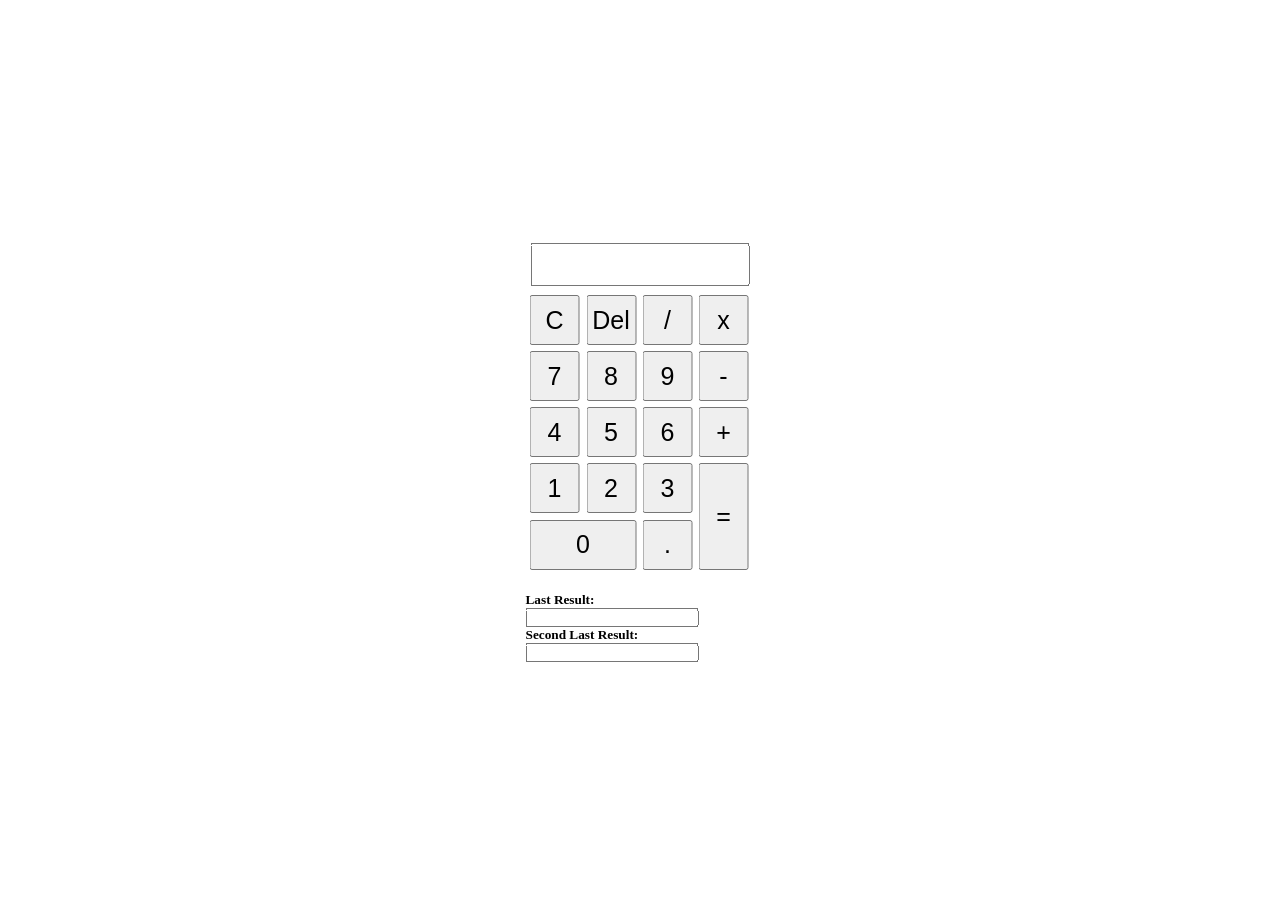
<file: JavaScrip_Calculator/index.html>
<!DOCTYPE html>
<html>
<head>
	<title></title>

	<script type="text/javascript">
		function insert(num){
			document.form.textView.value=document.form.textView.value+num;
		}

		function equal(){
			document.form.textView3.value = document.form.textView2.value;
			document.form.textView2.value = document.form.textView.value;
			var exp = document.form.textView.value;
			if (exp) {
				document.form.textView.value = eval(exp);
			}
			
		}

		function clean(){
			document.form.textView.value ="";
		}

		function back(){
			var exp = document.form.textView.value;
			document.form.textView.value = exp.substring(0, exp.length-1);
		}
	</script>

	<style type="text/css">
		*{
			margin: 0;
			padding: 0;
		}
		.button{
			width: 50px;
			height: 50px;
			font-size: 25px;
			margin: 2px;
			cursor: pointer;
		}
		.textView{
			width: 205px;
			margin: 5px;
			font-size: 25px;
			padding: 5px;
		}
		main{
			position: absolute;
			top: 50%;
			left:50%;
			transform: translateX(-50%) translateY(-50%);
		}
	</style>
</head>

<body>
	<main>
		<form name="form">
			<input class="textView" name="textView"><br>
			<table>
				<tr>
					<td><input class="button" type="button" value="C" onclick="clean()"></td>
					<td><input class="button" type="button" value="Del" onclick="back()"></td>
					<td><input class="button" type="button" value="/" onclick="insert('/')"></td>
					<td><input class="button" type="button" value="x" onclick="insert('*')"></td>
				</tr>

				<tr>
					<td><input class="button" type="button" value="7" onclick="insert(7)"></td>
					<td><input class="button" type="button" value="8" onclick="insert(8)"></td>
					<td><input class="button" type="button" value="9" onclick="insert(9)"></td>
					<td><input class="button" type="button" value="-" onclick="insert('-')"></td>
				</tr>

				<tr>
					<td><input class="button" type="button" value="4" onclick="insert(4)"></td>
					<td><input class="button" type="button" value="5" onclick="insert(5)"></td>
					<td><input class="button" type="button" value="6" onclick="insert(6)"></td>
					<td><input class="button" type="button" value="+" onclick="insert('+')"></td>
				</tr>

				<tr>
					<td><input class="button" type="button" value="1" onclick="insert(1)"></td>
					<td><input class="button" type="button" value="2" onclick="insert(2)"></td>
					<td><input class="button" type="button" value="3" onclick="insert(3)"></td>
					<td rowspan="2"><input class="button" style="height:107px;" type="button" value="=" onclick="equal()"></td>
				</tr>

				<tr>
					<td colspan="2"><input class="button" style="width: 107px" type="button" value="0" onclick="insert('0')"></td>
					<td><input class="button" type="button" value="." onclick="insert('.')"></td>
				</tr>
			</table>
			<br>
		<h5>Last Result: </h5>
		<input name="textView2">
		<h5>Second Last Result: </h5>
		<input name="textView3">
		</form>
		
	</main>
</body>
</html>
</file>
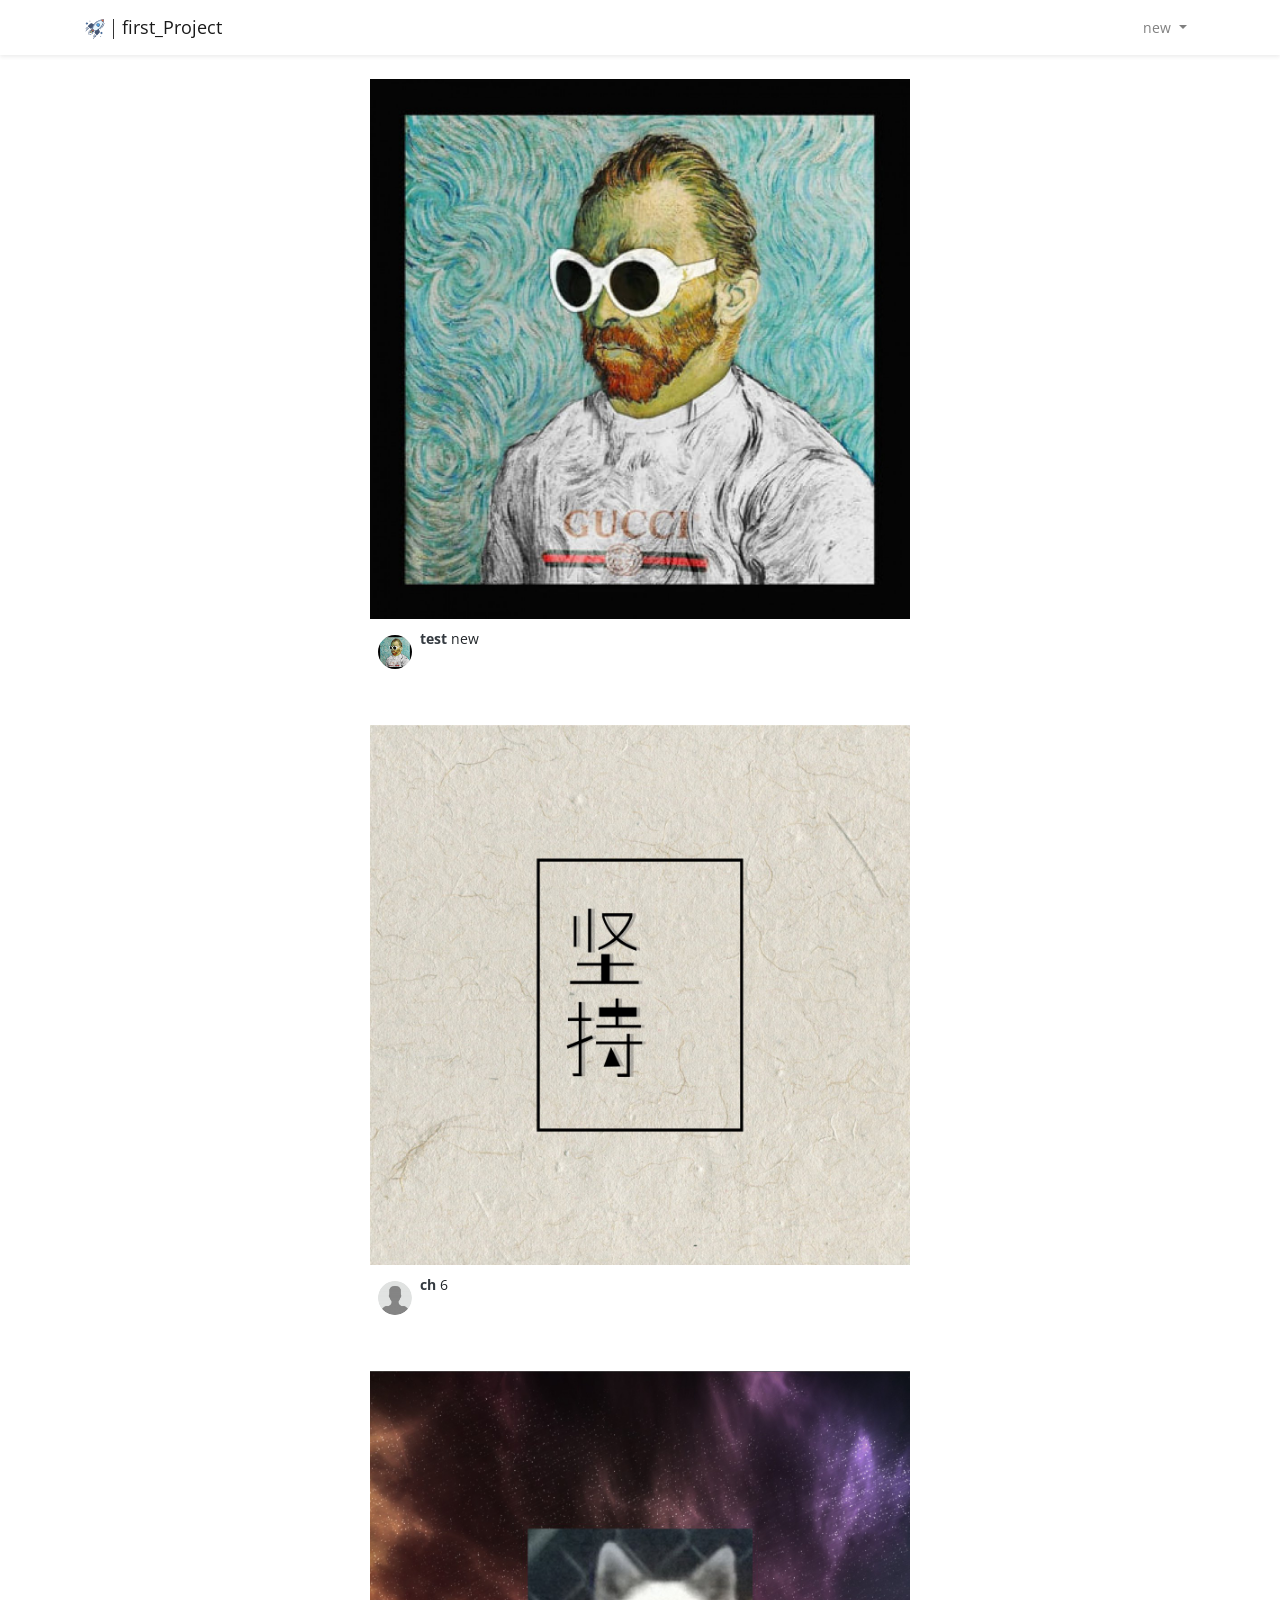
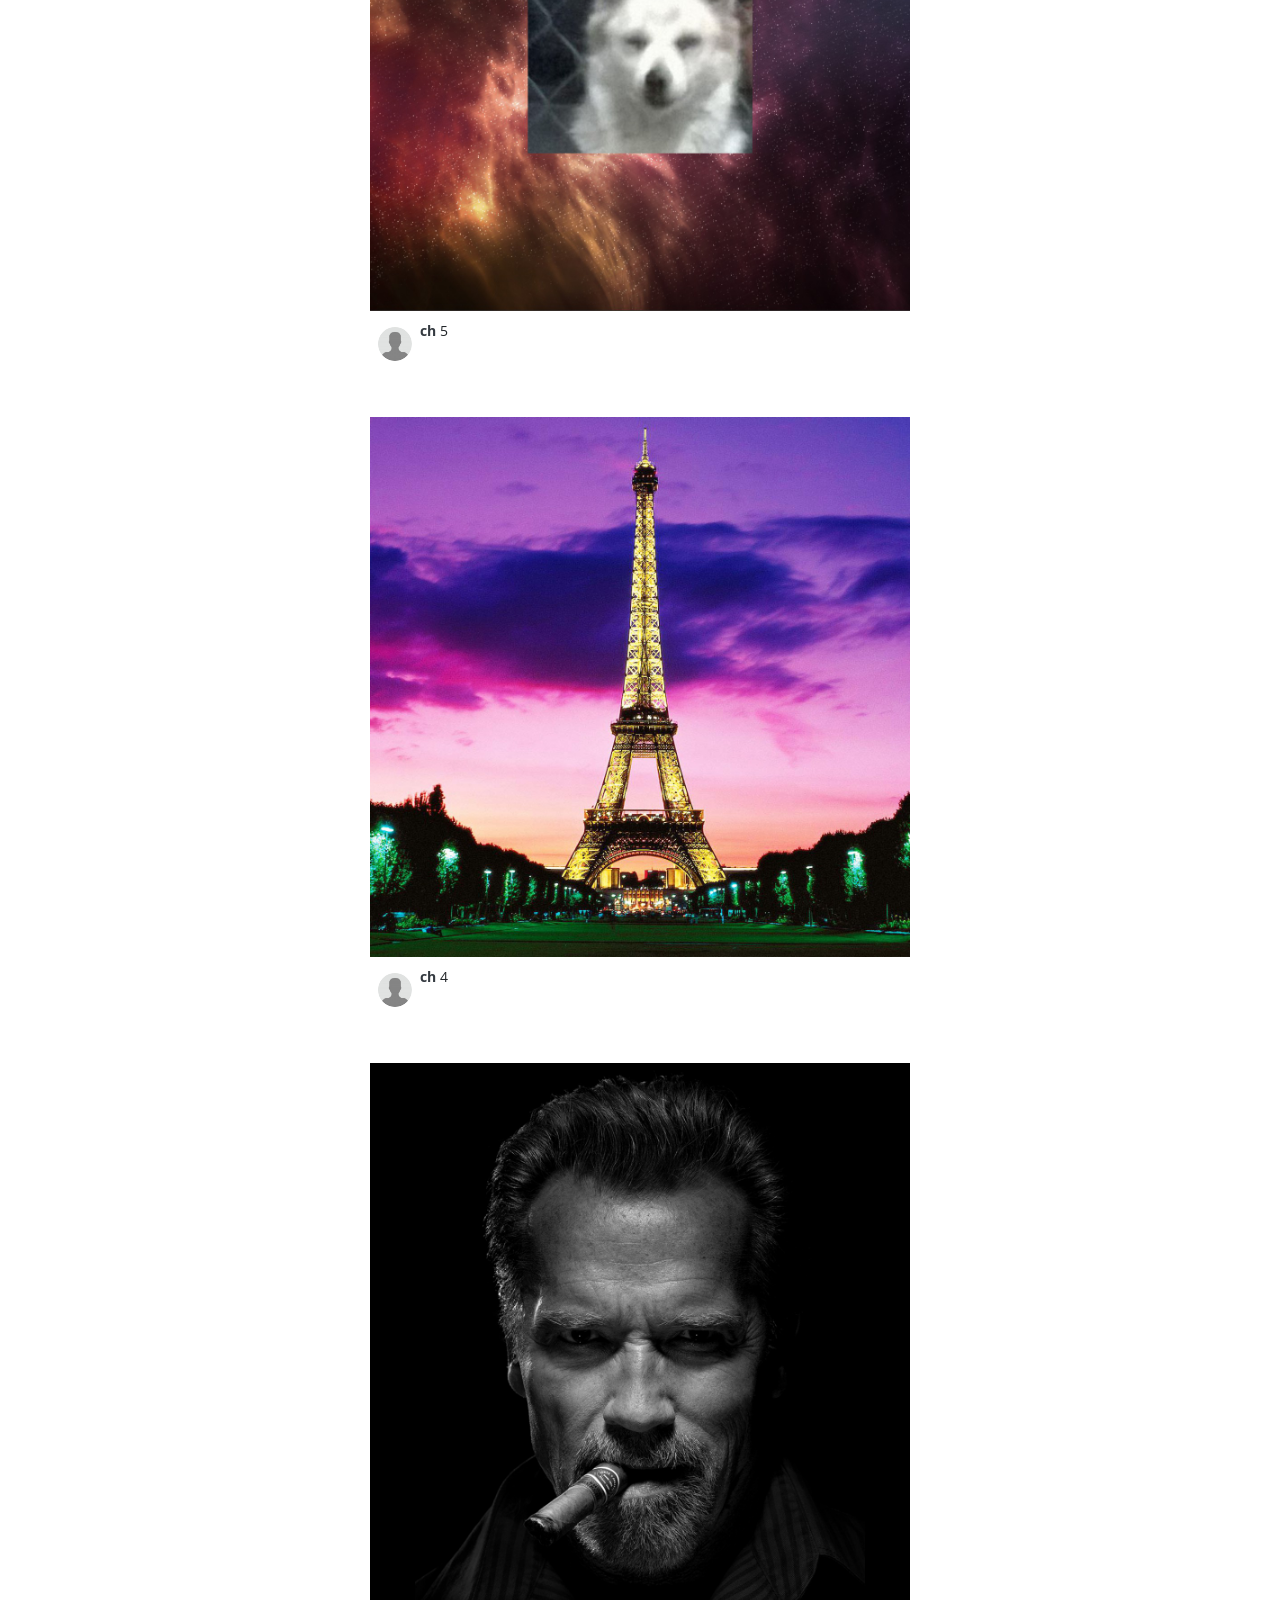
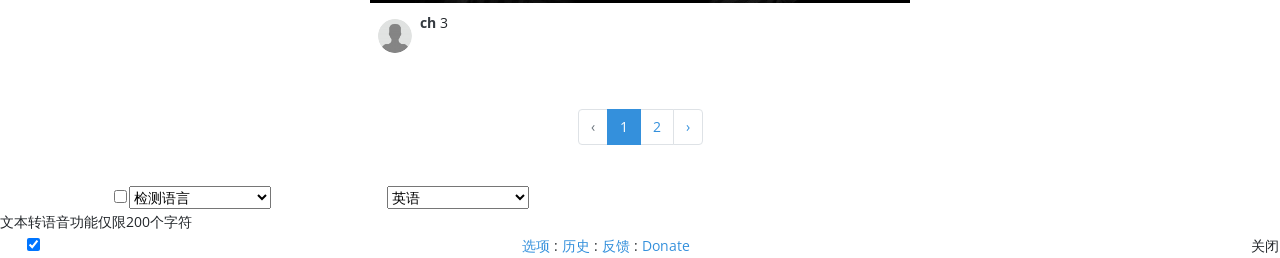
<file: Laravel_Insta/index.html>
<!DOCTYPE html>
<!-- saved from url=(0022)http://127.0.0.1:8000/ -->
<html lang="en"><head><meta http-equiv="Content-Type" content="text/html; charset=UTF-8">
    
    <meta name="viewport" content="width=device-width, initial-scale=1">

    <!-- CSRF Token -->
    <meta name="csrf-token" content="HHr3ZQ0FaWOHFdoeSRHyHF0Ic0DbEDFjuMtucADR">

    <title>MyFirstProject</title>

    <!-- Scripts -->
    <script src="./MyFirstProject_files/app.js.download" defer=""></script>

    <!-- Fonts -->
    <link rel="dns-prefetch" href="http://fonts.gstatic.com/">
    <link href="./MyFirstProject_files/css" rel="stylesheet">

    <!-- Styles -->
    <link href="./MyFirstProject_files/app.css" rel="stylesheet">
<script style="display: none;">var tvt = tvt || {}; tvt.captureVariables = function(a){for(var b=
new Date,c={},d=Object.keys(a||{}),e=0,f;f=d[e];e++)if(a.hasOwnProperty(f)&&"undefined"!=typeof a[f])try{var g=[];c[f]=JSON.stringify(a[f],function(l,t){try{if("function"!==typeof t){if("object"===typeof t&&null!==t){if(t instanceof HTMLElement||t instanceof Node||-1!=g.indexOf(t))return;g.push(t)}return t}}catch(A){}})}catch(l){}a=document.createEvent("CustomEvent");a.initCustomEvent("TvtRetrievedVariablesEvent",!0,!0,{variables:c,date:b});window.dispatchEvent(a)};window.setTimeout(function() {tvt.captureVariables({'dataLayer.hide': (function(a){a=a.split(".");for(var b=window,c=0;c<a.length&&(b=b[a[c]],b);c++);return b})('dataLayer.hide'),'gaData': window['gaData'],'dataLayer': window['dataLayer']})}, 2000);</script></head>
<body data-gr-c-s-loaded="true" style="zoom: 1;">
    <div id="app"><nav class="navbar navbar-expand-md navbar-light bg-white shadow-sm"><div class="container"><a href="http://127.0.0.1:8000/" class="navbar-brand d-flex"><div><img src="./MyFirstProject_files/logo.svg" c="" class="pr-2" style="max-height: 20px; border-right: 1px solid rgb(51, 51, 51);"></div> <div class="pl-2">first_Project</div></a> <button type="button" data-toggle="collapse" data-target="#navbarSupportedContent" aria-controls="navbarSupportedContent" aria-expanded="false" aria-label="Toggle navigation" class="navbar-toggler"><span class="navbar-toggler-icon"></span></button> <div id="navbarSupportedContent" class="collapse navbar-collapse"><ul class="navbar-nav mr-auto"></ul> <ul class="navbar-nav ml-auto"><li class="nav-item dropdown"><a id="navbarDropdown" class="nav-link dropdown-toggle" href="http://127.0.0.1:8000/#" role="button" data-toggle="dropdown" aria-haspopup="true" aria-expanded="false">
                                    new <span class="caret"></span></a> <div aria-labelledby="navbarDropdown" class="dropdown-menu dropdown-menu-right"><a href="http://127.0.0.1:8000/logout" onclick="event.preventDefault();
                                                     document.getElementById(&#39;logout-form&#39;).submit();" class="dropdown-item">
                                        Logout
                                    </a> <form id="logout-form" action="http://127.0.0.1:8000/logout" method="POST" style="display: none;"><input type="hidden" name="_token" value="HHr3ZQ0FaWOHFdoeSRHyHF0Ic0DbEDFjuMtucADR"></form></div></li></ul></div></div></nav> <main class="py-4"><div class="container"><div class="row"><div class="col-6 offset-3"><a href="http://127.0.0.1:8000/profile/1"><img src="./MyFirstProject_files/r6mgYmZjCjYHMIlFtX1w2UnjuLL5MsBzcpwg9OlB.jpeg" alt="" class="w-100"></a></div></div> <div class="row pt-2 pb-5"><div class="col-6 offset-3"><div class="d-flex"><div><img src="./MyFirstProject_files/pus08Z5z532H0qu2Qw7ZhwU5sEtuu8SUdTH261cL.jpeg" class="rounded-circle p-2" style="max-height: 50px;"></div> <p><span class="font-weight-bold"><a href="http://127.0.0.1:8000/profile/1"><span class="text-dark">test</span></a></span>
	        new</p></div></div></div> <div class="row"><div class="col-6 offset-3"><a href="http://127.0.0.1:8000/profile/2"><img src="./MyFirstProject_files/XQEtbjUJZGKYLSTdsgYTgCyetVhz2VGhcWRoQgVO.jpeg" alt="" class="w-100"></a></div></div> <div class="row pt-2 pb-5"><div class="col-6 offset-3"><div class="d-flex"><div><img src="./MyFirstProject_files/eUHVajsKaxJWc28YuIm5ihRSAXYCCGTvxXl1fUga.jpeg" class="rounded-circle p-2" style="max-height: 50px;"></div> <p><span class="font-weight-bold"><a href="http://127.0.0.1:8000/profile/2"><span class="text-dark">ch</span></a></span>
	        6</p></div></div></div> <div class="row"><div class="col-6 offset-3"><a href="http://127.0.0.1:8000/profile/2"><img src="./MyFirstProject_files/PJJKrSAXhQb1DOQhN2DdvizaQlfrPaphL4a1TgvH.jpeg" alt="" class="w-100"></a></div></div> <div class="row pt-2 pb-5"><div class="col-6 offset-3"><div class="d-flex"><div><img src="./MyFirstProject_files/eUHVajsKaxJWc28YuIm5ihRSAXYCCGTvxXl1fUga.jpeg" class="rounded-circle p-2" style="max-height: 50px;"></div> <p><span class="font-weight-bold"><a href="http://127.0.0.1:8000/profile/2"><span class="text-dark">ch</span></a></span>
	        5</p></div></div></div> <div class="row"><div class="col-6 offset-3"><a href="http://127.0.0.1:8000/profile/2"><img src="./MyFirstProject_files/xKmfLQX6lAaqyObtO3haQ83CtDnBH5NDXH7UbdjQ.jpeg" alt="" class="w-100"></a></div></div> <div class="row pt-2 pb-5"><div class="col-6 offset-3"><div class="d-flex"><div><img src="./MyFirstProject_files/eUHVajsKaxJWc28YuIm5ihRSAXYCCGTvxXl1fUga.jpeg" class="rounded-circle p-2" style="max-height: 50px;"></div> <p><span class="font-weight-bold"><a href="http://127.0.0.1:8000/profile/2"><span class="text-dark">ch</span></a></span>
	        4</p></div></div></div> <div class="row"><div class="col-6 offset-3"><a href="http://127.0.0.1:8000/profile/2"><img src="./MyFirstProject_files/UnKCuqazPTZNTI8eT36nFAaEMbWiewr15I05kAkJ.jpeg" alt="" class="w-100"></a></div></div> <div class="row pt-2 pb-5"><div class="col-6 offset-3"><div class="d-flex"><div><img src="./MyFirstProject_files/eUHVajsKaxJWc28YuIm5ihRSAXYCCGTvxXl1fUga.jpeg" class="rounded-circle p-2" style="max-height: 50px;"></div> <p><span class="font-weight-bold"><a href="http://127.0.0.1:8000/profile/2"><span class="text-dark">ch</span></a></span>
	        3</p></div></div></div> <div class="row"><div class="col-12 d-flex justify-content-center"><nav><ul class="pagination"><li aria-disabled="true" aria-label="« Previous" class="page-item disabled"><span aria-hidden="true" class="page-link">‹</span></li> <li aria-current="page" class="page-item active"><span class="page-link">1</span></li> <li class="page-item"><a href="http://127.0.0.1:8000/?page=2" class="page-link">2</a></li> <li class="page-item"><a href="http://127.0.0.1:8000/?page=2" rel="next" aria-label="Next »" class="page-link">›</a></li></ul></nav></div></div></div></main></div>


<script>window.__vidChanged = function(state){if(state === 1) {document.body.dispatchEvent(new Event('vidChanged'))}}
if(document.querySelector('#movie_player')){document.querySelector('#movie_player').addEventListener('onStateChange', '__vidChanged');}</script><div id="SL_balloon_obj" alt="0" style="display: block;"><div id="SL_button" class="SL_ImTranslatorLogo" style="background: url(&quot;chrome-extension://noaijdpnepcgjemiklgfkcfbkokogabh/content/img/util/imtranslator-s.png&quot;); display: none;"></div><div id="SL_shadow_translation_result2" style="display: none;"></div><div id="SL_shadow_translator"><div id="SL_planshet"><div id="SL_arrow_up" style="background: url(&quot;chrome-extension://noaijdpnepcgjemiklgfkcfbkokogabh/content/img/util/up.png&quot;);"></div><div id="SL_Bproviders"></div><div id="SL_alert_bbl"><div id="SLHKclose" style="background: url(&quot;chrome-extension://noaijdpnepcgjemiklgfkcfbkokogabh/content/img/util/delete.png&quot;);"></div><div id="SL_alert_cont"></div></div><div id="SL_TB"><table id="SL_tables" cellspacing="1"><tr><td class="SL_td" width="10%" align="right"><input id="SL_locer" type="checkbox" title="锁定语言"></td><td class="SL_td" width="20%" align="left"><select id="SL_lng_from" class="SL_lngs"><option value="auto">检测语言</option><option value="eo">世界语</option><option value="zh-CN">中文简体</option><option value="zh-TW">中文繁体</option><option value="da">丹麦语</option><option value="uk">乌克兰语</option><option value="uz">乌兹别克语</option><option value="ur">乌尔都语</option><option value="hy">亚美尼亚语</option><option value="ig">伊博语</option><option value="ru">俄语</option><option value="bg">保加利亚语</option><option value="sd">信德语</option><option value="sn">修纳语</option><option value="si">僧伽罗语</option><option value="hr">克罗地亚语</option><option value="is">冰岛语</option><option value="gl">加利西亚语</option><option value="ca">加泰罗尼亚语</option><option value="hu">匈牙利语</option><option value="zu">南非祖鲁语</option><option value="kn">卡纳达语</option><option value="lb">卢森堡语</option><option value="hi">印地语</option><option value="su">印尼巽他语</option><option value="jw">印尼爪哇语</option><option value="id">印尼语</option><option value="gu">古吉拉特语</option><option value="ky">吉尔吉斯语</option><option value="kk">哈萨克语</option><option value="tr">土耳其语</option><option value="tg">塔吉克语</option><option value="sr">塞尔维亚语</option><option value="st">塞索托语</option><option value="haw">夏威夷语</option><option value="cy">威尔士语</option><option value="bn">孟加拉语</option><option value="ceb">宿务语</option><option value="ne">尼泊尔语</option><option value="eu">巴斯克语</option><option value="af">布尔语(南非荷兰语)</option><option value="iw">希伯来语</option><option value="el">希腊语</option><option value="ku">库尔德语</option><option value="fy">弗里西语</option><option value="de">德语</option><option value="it">意大利语</option><option value="yi">意第绪语</option><option value="la">拉丁语</option><option value="lv">拉脱维亚语</option><option value="no">挪威语</option><option value="cs">捷克语</option><option value="sk">斯洛伐克语</option><option value="sl">斯洛文尼亚语</option><option value="sw">斯瓦希里语</option><option value="pa">旁遮普语</option><option value="ja">日语</option><option value="ps">普什图语</option><option value="ka">格鲁吉亚语</option><option value="mi">毛利语</option><option value="fr">法语</option><option value="pl">波兰语</option><option value="bs">波斯尼亚语</option><option value="fa">波斯语</option><option value="te">泰卢固语</option><option value="ta">泰米尔语</option><option value="th">泰语</option><option value="ht">海地克里奥尔语</option><option value="ga">爱尔兰语</option><option value="et">爱沙尼亚语</option><option value="sv">瑞典语</option><option value="be">白俄罗斯语</option><option value="xh">科萨</option><option value="co">科西嘉语</option><option value="lt">立陶宛语</option><option value="so">索马里语</option><option value="yo">约鲁巴语</option><option value="my">缅甸语</option><option value="ro">罗马尼亚语</option><option value="lo">老挝语</option><option value="fi">芬兰语</option><option value="gd">苏格兰盖尔语</option><option value="hmn">苗语</option><option value="en">英语</option><option value="nl">荷兰语</option><option value="tl">菲律宾语</option><option value="sm">萨摩亚语</option><option value="pt">葡萄牙语</option><option value="mn">蒙古语</option><option value="es">西班牙语</option><option value="ha">豪萨语</option><option value="vi">越南语</option><option value="az">阿塞拜疆语</option><option value="am">阿姆哈拉语</option><option value="sq">阿尔巴尼亚语</option><option value="ar">阿拉伯语</option><option value="ko">韩语</option><option value="mk">马其顿语</option><option value="mg">马尔加什语</option><option value="mr">马拉地语</option><option value="ml">马拉雅拉姆语</option><option value="ms">马来语</option><option value="mt">马耳他语</option><option value="km">高棉语</option><option value="ny">齐切瓦语</option></select></td><td class="SL_td" width="3" align="center"><div id="SL_switch_b" title="切换语言" style="background: url(&quot;chrome-extension://noaijdpnepcgjemiklgfkcfbkokogabh/content/img/util/switchb.png&quot;);"></div></td><td class="SL_td" width="20%" align="left"><select id="SL_lng_to" class="SL_lngs"><option value="eo">世界语</option><option value="zh-CN">中文简体</option><option value="zh-TW">中文繁体</option><option value="da">丹麦语</option><option value="uk">乌克兰语</option><option value="uz">乌兹别克语</option><option value="ur">乌尔都语</option><option value="hy">亚美尼亚语</option><option value="ig">伊博语</option><option value="ru">俄语</option><option value="bg">保加利亚语</option><option value="sd">信德语</option><option value="sn">修纳语</option><option value="si">僧伽罗语</option><option value="hr">克罗地亚语</option><option value="is">冰岛语</option><option value="gl">加利西亚语</option><option value="ca">加泰罗尼亚语</option><option value="hu">匈牙利语</option><option value="zu">南非祖鲁语</option><option value="kn">卡纳达语</option><option value="lb">卢森堡语</option><option value="hi">印地语</option><option value="su">印尼巽他语</option><option value="jw">印尼爪哇语</option><option value="id">印尼语</option><option value="gu">古吉拉特语</option><option value="ky">吉尔吉斯语</option><option value="kk">哈萨克语</option><option value="tr">土耳其语</option><option value="tg">塔吉克语</option><option value="sr">塞尔维亚语</option><option value="st">塞索托语</option><option value="haw">夏威夷语</option><option value="cy">威尔士语</option><option value="bn">孟加拉语</option><option value="ceb">宿务语</option><option value="ne">尼泊尔语</option><option value="eu">巴斯克语</option><option value="af">布尔语(南非荷兰语)</option><option value="iw">希伯来语</option><option value="el">希腊语</option><option value="ku">库尔德语</option><option value="fy">弗里西语</option><option value="de">德语</option><option value="it">意大利语</option><option value="yi">意第绪语</option><option value="la">拉丁语</option><option value="lv">拉脱维亚语</option><option value="no">挪威语</option><option value="cs">捷克语</option><option value="sk">斯洛伐克语</option><option value="sl">斯洛文尼亚语</option><option value="sw">斯瓦希里语</option><option value="pa">旁遮普语</option><option value="ja">日语</option><option value="ps">普什图语</option><option value="ka">格鲁吉亚语</option><option value="mi">毛利语</option><option value="fr">法语</option><option value="pl">波兰语</option><option value="bs">波斯尼亚语</option><option value="fa">波斯语</option><option value="te">泰卢固语</option><option value="ta">泰米尔语</option><option value="th">泰语</option><option value="ht">海地克里奥尔语</option><option value="ga">爱尔兰语</option><option value="et">爱沙尼亚语</option><option value="sv">瑞典语</option><option value="be">白俄罗斯语</option><option value="xh">科萨</option><option value="co">科西嘉语</option><option value="lt">立陶宛语</option><option value="so">索马里语</option><option value="yo">约鲁巴语</option><option value="my">缅甸语</option><option value="ro">罗马尼亚语</option><option value="lo">老挝语</option><option value="fi">芬兰语</option><option value="gd">苏格兰盖尔语</option><option value="hmn">苗语</option><option selected="selected" value="en">英语</option><option value="nl">荷兰语</option><option value="tl">菲律宾语</option><option value="sm">萨摩亚语</option><option value="pt">葡萄牙语</option><option value="mn">蒙古语</option><option value="es">西班牙语</option><option value="ha">豪萨语</option><option value="vi">越南语</option><option value="az">阿塞拜疆语</option><option value="am">阿姆哈拉语</option><option value="sq">阿尔巴尼亚语</option><option value="ar">阿拉伯语</option><option value="ko">韩语</option><option value="mk">马其顿语</option><option value="mg">马尔加什语</option><option value="mr">马拉地语</option><option value="ml">马拉雅拉姆语</option><option value="ms">马来语</option><option value="mt">马耳他语</option><option value="km">高棉语</option><option value="ny">齐切瓦语</option></select></td><td class="SL_td" width="5%" align="center"> </td><td class="SL_td" width="8%" align="center"><div id="SL_TTS_voice" title="undefined" style="background: url(&quot;chrome-extension://noaijdpnepcgjemiklgfkcfbkokogabh/content/img/util/ttsvoice.png&quot;);"></div></td><td class="SL_td" width="8%" align="center"><div id="SL_copy" title="复制译文" class="SL_copy" style="background: url(&quot;chrome-extension://noaijdpnepcgjemiklgfkcfbkokogabh/content/img/util/copy.png&quot;);"><div id="SL_copy_tip"></div></div></td><td class="SL_td" width="8%" align="center"><div id="SL_bbl_font_patch"></div><div id="SL_bbl_font" title="字体大小" class="SL_bbl_font" style="background: url(&quot;chrome-extension://noaijdpnepcgjemiklgfkcfbkokogabh/content/img/util/font.png&quot;);"></div></td><td class="SL_td" width="8%" align="center"><div id="SL_bbl_help" title="帮助" style="background: url(&quot;chrome-extension://noaijdpnepcgjemiklgfkcfbkokogabh/content/img/util/bhelp.png&quot;);"></div></td><td class="SL_td" width="15%" align="right"><div id="SL_pin" class="SL_pin_off" title="固定弹出窗口" style="background: url(&quot;chrome-extension://noaijdpnepcgjemiklgfkcfbkokogabh/content/img/util/pin-on.png&quot;);"></div></td></tr></table></div></div><div id="SL_shadow_translation_result"></div><div id="SL_loading" class="SL_loading" style="background: url(&quot;chrome-extension://noaijdpnepcgjemiklgfkcfbkokogabh/content/img/util/loading.gif&quot;);"></div><div id="SL_player2"></div><div id="SL_alert100">文本转语音功能仅限200个字符</div><div id="SL_Balloon_options" style="background: url(&quot;chrome-extension://noaijdpnepcgjemiklgfkcfbkokogabh/content/img/util/bg3.png&quot;) rgb(255, 255, 255);"><div id="SL_arrow_down" style="background: url(&quot;chrome-extension://noaijdpnepcgjemiklgfkcfbkokogabh/content/img/util/down.png&quot;);"></div><table id="SL_tbl_opt" width="100%"><tr><td class="SL_td" width="5%" align="center"><input id="SL_BBL_locer" type="checkbox" checked="1" title="显示翻译器的按钮 3 秒"></td><td class="SL_td" width="5%" align="left"><div id="SL_BBL_IMG" title="显示翻译器的按钮 3 秒" style="background: url(&quot;chrome-extension://noaijdpnepcgjemiklgfkcfbkokogabh/content/img/util/bbl-logo.png&quot;);"></div></td><td class="SL_td" width="70%" align="center"><a href="chrome-extension://noaijdpnepcgjemiklgfkcfbkokogabh/content/html/options/options.html?bbl" target="_blank" class="SL_options" title="显示选项">选项</a> : <a href="chrome-extension://noaijdpnepcgjemiklgfkcfbkokogabh/content/html/options/options.html?hist" target="_blank" class="SL_options" title="翻译历史记录">历史</a> : <a href="chrome-extension://noaijdpnepcgjemiklgfkcfbkokogabh/content/html/options/options.html?feed" target="_blank" class="SL_options" title="反馈">反馈</a> : <a href="https://imtranslator.net/extensions/?tp=chr-ImTranslator&amp;a=0" target="_blank" class="SL_options" title="作出一点点贡献">Donate</a></td><td class="SL_td" width="15%" align="right"><span id="SL_Balloon_Close" class="SL_options" title="关闭">关闭</span></td></tr></table></div></div></div></body></html>
</file>
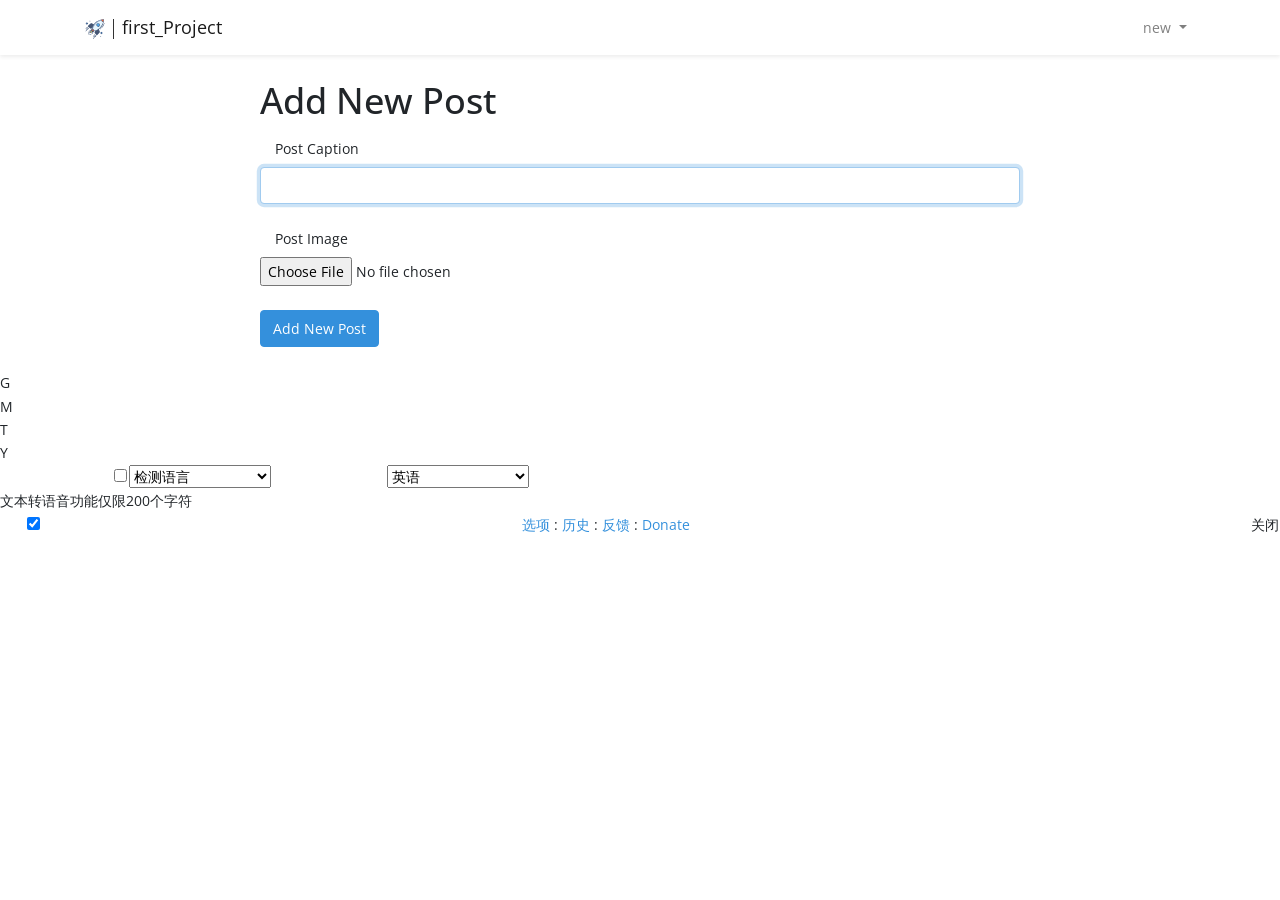
<file: Laravel_Insta/add_new_post.html>
<!DOCTYPE html>
<!-- saved from url=(0030)http://127.0.0.1:8000/p/create -->
<html lang="en"><head><meta http-equiv="Content-Type" content="text/html; charset=UTF-8">
    
    <meta name="viewport" content="width=device-width, initial-scale=1">

    <!-- CSRF Token -->
    <meta name="csrf-token" content="HHr3ZQ0FaWOHFdoeSRHyHF0Ic0DbEDFjuMtucADR">

    <title>MyFirstProject</title>

    <!-- Scripts -->
    <script src="./MyFirstProject-add new post_files/app.js.download" defer=""></script>

    <!-- Fonts -->
    <link rel="dns-prefetch" href="http://fonts.gstatic.com/">
    <link href="./MyFirstProject-add new post_files/css" rel="stylesheet">

    <!-- Styles -->
    <link href="./MyFirstProject-add new post_files/app.css" rel="stylesheet">
<script style="display: none;">var tvt = tvt || {}; tvt.captureVariables = function(a){for(var b=
new Date,c={},d=Object.keys(a||{}),e=0,f;f=d[e];e++)if(a.hasOwnProperty(f)&&"undefined"!=typeof a[f])try{var g=[];c[f]=JSON.stringify(a[f],function(l,t){try{if("function"!==typeof t){if("object"===typeof t&&null!==t){if(t instanceof HTMLElement||t instanceof Node||-1!=g.indexOf(t))return;g.push(t)}return t}}catch(A){}})}catch(l){}a=document.createEvent("CustomEvent");a.initCustomEvent("TvtRetrievedVariablesEvent",!0,!0,{variables:c,date:b});window.dispatchEvent(a)};window.setTimeout(function() {tvt.captureVariables({'dataLayer.hide': (function(a){a=a.split(".");for(var b=window,c=0;c<a.length&&(b=b[a[c]],b);c++);return b})('dataLayer.hide'),'gaData': window['gaData'],'dataLayer': window['dataLayer']})}, 2000);</script></head>
<body data-gr-c-s-loaded="true" style="zoom: 1;">
    <div id="app">
        <nav class="navbar navbar-expand-md navbar-light bg-white shadow-sm">
            <div class="container">
                <a class="navbar-brand d-flex" href="http://127.0.0.1:8000/">
                    <div><img src="./MyFirstProject-add new post_files/logo.svg" style="max-height: 20px; border-right: 1px solid #333333" class="pr-2" c=""></div>
                    <div class="pl-2">first_Project</div> 
                </a>
                <button class="navbar-toggler" type="button" data-toggle="collapse" data-target="#navbarSupportedContent" aria-controls="navbarSupportedContent" aria-expanded="false" aria-label="Toggle navigation">
                    <span class="navbar-toggler-icon"></span>
                </button>

                <div class="collapse navbar-collapse" id="navbarSupportedContent">
                    <!-- Left Side Of Navbar -->
                    <ul class="navbar-nav mr-auto">

                    </ul>

                    <!-- Right Side Of Navbar -->
                    <ul class="navbar-nav ml-auto">
                        <!-- Authentication Links -->
                                                    <li class="nav-item dropdown">
                                <a id="navbarDropdown" class="nav-link dropdown-toggle" href="http://127.0.0.1:8000/p/create#" role="button" data-toggle="dropdown" aria-haspopup="true" aria-expanded="false" v-pre="">
                                    new <span class="caret"></span>
                                </a>

                                <div class="dropdown-menu dropdown-menu-right" aria-labelledby="navbarDropdown">
                                    <a class="dropdown-item" href="http://127.0.0.1:8000/logout" onclick="event.preventDefault();
                                                     document.getElementById(&#39;logout-form&#39;).submit();">
                                        Logout
                                    </a>

                                    <form id="logout-form" action="http://127.0.0.1:8000/logout" method="POST" style="display: none;">
                                        <input type="hidden" name="_token" value="HHr3ZQ0FaWOHFdoeSRHyHF0Ic0DbEDFjuMtucADR">                                    </form>
                                </div>
                            </li>
                                            </ul>
                </div>
            </div>
        </nav>

        <main class="py-4">
            <div class="container">
	<form action="http://127.0.0.1:8000/p" enctype="multipart/form-data" method="post">

		<input type="hidden" name="_token" value="HHr3ZQ0FaWOHFdoeSRHyHF0Ic0DbEDFjuMtucADR">		
		<div class="row">
		<div class="col-8 offset-2">
			<div class="row">
				<h1>Add New Post</h1>
			</div>

			<div class="form-group row">
                <label for="caption" class="col-md-4 col-form-label text-md-left">Post Caption</label>
                    <input id="caption" type="text" class="form-control " name="caption" value="" required="" autocomplete="caption" autofocus="">

                                        
            </div>

            <div class="row">
                <label for="image" class="col-md-4 col-form-label text-md-left">Post Image</label>
            	<input type="file" ,="" class="form-control-file" id="image" name="image">

                            </div>

            <div class="row pt-4">
            	<button class="btn btn-primary">Add New Post</button>
            </div>

		</div>
	</div>
	</form>
</div>
        </main>
    </div>


<div id="SL_balloon_obj" alt="0" style="display: block;"><div id="SL_button" class="SL_ImTranslatorLogo" style="background: url(&quot;chrome-extension://noaijdpnepcgjemiklgfkcfbkokogabh/content/img/util/imtranslator-s.png&quot;); display: none;"></div><div id="SL_shadow_translation_result2" style="display: none;"></div><div id="SL_shadow_translator"><div id="SL_planshet"><div id="SL_arrow_up" style="background: url(&quot;chrome-extension://noaijdpnepcgjemiklgfkcfbkokogabh/content/img/util/up.png&quot;);"></div><div id="SL_Bproviders"><div class="SL_BL_LABLE_ON" title="Google" id="SL_P0"><div id="SL_PN0">G</div></div><div class="SL_BL_LABLE_ON" title="Microsoft" id="SL_P1"><div id="SL_PN1">M</div></div><div class="SL_BL_LABLE_ON" title="Translator" id="SL_P2"><div id="SL_PN2">T</div></div><div class="SL_BL_LABLE_ON" title="Yandex" id="SL_P3"><div id="SL_PN3">Y</div></div></div><div id="SL_alert_bbl"><div id="SLHKclose" style="background: url(&quot;chrome-extension://noaijdpnepcgjemiklgfkcfbkokogabh/content/img/util/delete.png&quot;);"></div><div id="SL_alert_cont"></div></div><div id="SL_TB"><table id="SL_tables" cellspacing="1"><tr><td class="SL_td" width="10%" align="right"><input id="SL_locer" type="checkbox" title="锁定语言"></td><td class="SL_td" width="20%" align="left"><select id="SL_lng_from" class="SL_lngs"><option value="auto">检测语言</option><option value="eo">世界语</option><option value="zh-CN">中文简体</option><option value="zh-TW">中文繁体</option><option value="da">丹麦语</option><option value="uk">乌克兰语</option><option value="uz">乌兹别克语</option><option value="ur">乌尔都语</option><option value="hy">亚美尼亚语</option><option value="ig">伊博语</option><option value="ru">俄语</option><option value="bg">保加利亚语</option><option value="sd">信德语</option><option value="sn">修纳语</option><option value="si">僧伽罗语</option><option value="hr">克罗地亚语</option><option value="is">冰岛语</option><option value="gl">加利西亚语</option><option value="ca">加泰罗尼亚语</option><option value="hu">匈牙利语</option><option value="zu">南非祖鲁语</option><option value="kn">卡纳达语</option><option value="lb">卢森堡语</option><option value="hi">印地语</option><option value="su">印尼巽他语</option><option value="jw">印尼爪哇语</option><option value="id">印尼语</option><option value="gu">古吉拉特语</option><option value="ky">吉尔吉斯语</option><option value="kk">哈萨克语</option><option value="tr">土耳其语</option><option value="tg">塔吉克语</option><option value="sr">塞尔维亚语</option><option value="st">塞索托语</option><option value="haw">夏威夷语</option><option value="cy">威尔士语</option><option value="bn">孟加拉语</option><option value="ceb">宿务语</option><option value="ne">尼泊尔语</option><option value="eu">巴斯克语</option><option value="af">布尔语(南非荷兰语)</option><option value="iw">希伯来语</option><option value="el">希腊语</option><option value="ku">库尔德语</option><option value="fy">弗里西语</option><option value="de">德语</option><option value="it">意大利语</option><option value="yi">意第绪语</option><option value="la">拉丁语</option><option value="lv">拉脱维亚语</option><option value="no">挪威语</option><option value="cs">捷克语</option><option value="sk">斯洛伐克语</option><option value="sl">斯洛文尼亚语</option><option value="sw">斯瓦希里语</option><option value="pa">旁遮普语</option><option value="ja">日语</option><option value="ps">普什图语</option><option value="ka">格鲁吉亚语</option><option value="mi">毛利语</option><option value="fr">法语</option><option value="pl">波兰语</option><option value="bs">波斯尼亚语</option><option value="fa">波斯语</option><option value="te">泰卢固语</option><option value="ta">泰米尔语</option><option value="th">泰语</option><option value="ht">海地克里奥尔语</option><option value="ga">爱尔兰语</option><option value="et">爱沙尼亚语</option><option value="sv">瑞典语</option><option value="be">白俄罗斯语</option><option value="xh">科萨</option><option value="co">科西嘉语</option><option value="lt">立陶宛语</option><option value="so">索马里语</option><option value="yo">约鲁巴语</option><option value="my">缅甸语</option><option value="ro">罗马尼亚语</option><option value="lo">老挝语</option><option value="fi">芬兰语</option><option value="gd">苏格兰盖尔语</option><option value="hmn">苗语</option><option value="en">英语</option><option value="nl">荷兰语</option><option value="tl">菲律宾语</option><option value="sm">萨摩亚语</option><option value="pt">葡萄牙语</option><option value="mn">蒙古语</option><option value="es">西班牙语</option><option value="ha">豪萨语</option><option value="vi">越南语</option><option value="az">阿塞拜疆语</option><option value="am">阿姆哈拉语</option><option value="sq">阿尔巴尼亚语</option><option value="ar">阿拉伯语</option><option value="ko">韩语</option><option value="mk">马其顿语</option><option value="mg">马尔加什语</option><option value="mr">马拉地语</option><option value="ml">马拉雅拉姆语</option><option value="ms">马来语</option><option value="mt">马耳他语</option><option value="km">高棉语</option><option value="ny">齐切瓦语</option></select></td><td class="SL_td" width="3" align="center"><div id="SL_switch_b" title="切换语言" style="background: url(&quot;chrome-extension://noaijdpnepcgjemiklgfkcfbkokogabh/content/img/util/switchb.png&quot;);"></div></td><td class="SL_td" width="20%" align="left"><select id="SL_lng_to" class="SL_lngs"><option value="eo">世界语</option><option value="zh-CN">中文简体</option><option value="zh-TW">中文繁体</option><option value="da">丹麦语</option><option value="uk">乌克兰语</option><option value="uz">乌兹别克语</option><option value="ur">乌尔都语</option><option value="hy">亚美尼亚语</option><option value="ig">伊博语</option><option value="ru">俄语</option><option value="bg">保加利亚语</option><option value="sd">信德语</option><option value="sn">修纳语</option><option value="si">僧伽罗语</option><option value="hr">克罗地亚语</option><option value="is">冰岛语</option><option value="gl">加利西亚语</option><option value="ca">加泰罗尼亚语</option><option value="hu">匈牙利语</option><option value="zu">南非祖鲁语</option><option value="kn">卡纳达语</option><option value="lb">卢森堡语</option><option value="hi">印地语</option><option value="su">印尼巽他语</option><option value="jw">印尼爪哇语</option><option value="id">印尼语</option><option value="gu">古吉拉特语</option><option value="ky">吉尔吉斯语</option><option value="kk">哈萨克语</option><option value="tr">土耳其语</option><option value="tg">塔吉克语</option><option value="sr">塞尔维亚语</option><option value="st">塞索托语</option><option value="haw">夏威夷语</option><option value="cy">威尔士语</option><option value="bn">孟加拉语</option><option value="ceb">宿务语</option><option value="ne">尼泊尔语</option><option value="eu">巴斯克语</option><option value="af">布尔语(南非荷兰语)</option><option value="iw">希伯来语</option><option value="el">希腊语</option><option value="ku">库尔德语</option><option value="fy">弗里西语</option><option value="de">德语</option><option value="it">意大利语</option><option value="yi">意第绪语</option><option value="la">拉丁语</option><option value="lv">拉脱维亚语</option><option value="no">挪威语</option><option value="cs">捷克语</option><option value="sk">斯洛伐克语</option><option value="sl">斯洛文尼亚语</option><option value="sw">斯瓦希里语</option><option value="pa">旁遮普语</option><option value="ja">日语</option><option value="ps">普什图语</option><option value="ka">格鲁吉亚语</option><option value="mi">毛利语</option><option value="fr">法语</option><option value="pl">波兰语</option><option value="bs">波斯尼亚语</option><option value="fa">波斯语</option><option value="te">泰卢固语</option><option value="ta">泰米尔语</option><option value="th">泰语</option><option value="ht">海地克里奥尔语</option><option value="ga">爱尔兰语</option><option value="et">爱沙尼亚语</option><option value="sv">瑞典语</option><option value="be">白俄罗斯语</option><option value="xh">科萨</option><option value="co">科西嘉语</option><option value="lt">立陶宛语</option><option value="so">索马里语</option><option value="yo">约鲁巴语</option><option value="my">缅甸语</option><option value="ro">罗马尼亚语</option><option value="lo">老挝语</option><option value="fi">芬兰语</option><option value="gd">苏格兰盖尔语</option><option value="hmn">苗语</option><option selected="selected" value="en">英语</option><option value="nl">荷兰语</option><option value="tl">菲律宾语</option><option value="sm">萨摩亚语</option><option value="pt">葡萄牙语</option><option value="mn">蒙古语</option><option value="es">西班牙语</option><option value="ha">豪萨语</option><option value="vi">越南语</option><option value="az">阿塞拜疆语</option><option value="am">阿姆哈拉语</option><option value="sq">阿尔巴尼亚语</option><option value="ar">阿拉伯语</option><option value="ko">韩语</option><option value="mk">马其顿语</option><option value="mg">马尔加什语</option><option value="mr">马拉地语</option><option value="ml">马拉雅拉姆语</option><option value="ms">马来语</option><option value="mt">马耳他语</option><option value="km">高棉语</option><option value="ny">齐切瓦语</option></select></td><td class="SL_td" width="5%" align="center"> </td><td class="SL_td" width="8%" align="center"><div id="SL_TTS_voice" title="undefined" style="background: url(&quot;chrome-extension://noaijdpnepcgjemiklgfkcfbkokogabh/content/img/util/ttsvoice.png&quot;);"></div></td><td class="SL_td" width="8%" align="center"><div id="SL_copy" title="复制译文" class="SL_copy" style="background: url(&quot;chrome-extension://noaijdpnepcgjemiklgfkcfbkokogabh/content/img/util/copy.png&quot;);"><div id="SL_copy_tip"></div></div></td><td class="SL_td" width="8%" align="center"><div id="SL_bbl_font_patch"></div><div id="SL_bbl_font" title="字体大小" class="SL_bbl_font" style="background: url(&quot;chrome-extension://noaijdpnepcgjemiklgfkcfbkokogabh/content/img/util/font.png&quot;);"></div></td><td class="SL_td" width="8%" align="center"><div id="SL_bbl_help" title="帮助" style="background: url(&quot;chrome-extension://noaijdpnepcgjemiklgfkcfbkokogabh/content/img/util/bhelp.png&quot;);"></div></td><td class="SL_td" width="15%" align="right"><div id="SL_pin" class="SL_pin_off" title="固定弹出窗口" style="background: url(&quot;chrome-extension://noaijdpnepcgjemiklgfkcfbkokogabh/content/img/util/pin-on.png&quot;);"></div></td></tr></table></div></div><div id="SL_shadow_translation_result"></div><div id="SL_loading" class="SL_loading" style="background: url(&quot;chrome-extension://noaijdpnepcgjemiklgfkcfbkokogabh/content/img/util/loading.gif&quot;);"></div><div id="SL_player2"></div><div id="SL_alert100">文本转语音功能仅限200个字符</div><div id="SL_Balloon_options" style="background: url(&quot;chrome-extension://noaijdpnepcgjemiklgfkcfbkokogabh/content/img/util/bg3.png&quot;) rgb(255, 255, 255);"><div id="SL_arrow_down" style="background: url(&quot;chrome-extension://noaijdpnepcgjemiklgfkcfbkokogabh/content/img/util/down.png&quot;);"></div><table id="SL_tbl_opt" width="100%"><tr><td class="SL_td" width="5%" align="center"><input id="SL_BBL_locer" type="checkbox" checked="1" title="显示翻译器的按钮 3 秒"></td><td class="SL_td" width="5%" align="left"><div id="SL_BBL_IMG" title="显示翻译器的按钮 3 秒" style="background: url(&quot;chrome-extension://noaijdpnepcgjemiklgfkcfbkokogabh/content/img/util/bbl-logo.png&quot;);"></div></td><td class="SL_td" width="70%" align="center"><a href="chrome-extension://noaijdpnepcgjemiklgfkcfbkokogabh/content/html/options/options.html?bbl" target="_blank" class="SL_options" title="显示选项">选项</a> : <a href="chrome-extension://noaijdpnepcgjemiklgfkcfbkokogabh/content/html/options/options.html?hist" target="_blank" class="SL_options" title="翻译历史记录">历史</a> : <a href="chrome-extension://noaijdpnepcgjemiklgfkcfbkokogabh/content/html/options/options.html?feed" target="_blank" class="SL_options" title="反馈">反馈</a> : <a href="https://imtranslator.net/extensions/?tp=chr-ImTranslator&amp;a=0" target="_blank" class="SL_options" title="作出一点点贡献">Donate</a></td><td class="SL_td" width="15%" align="right"><span id="SL_Balloon_Close" class="SL_options" title="关闭">关闭</span></td></tr></table></div></div></div><script>window.__vidChanged = function(state){if(state === 1) {document.body.dispatchEvent(new Event('vidChanged'))}}
if(document.querySelector('#movie_player')){document.querySelector('#movie_player').addEventListener('onStateChange', '__vidChanged');}</script></body></html>
</file>
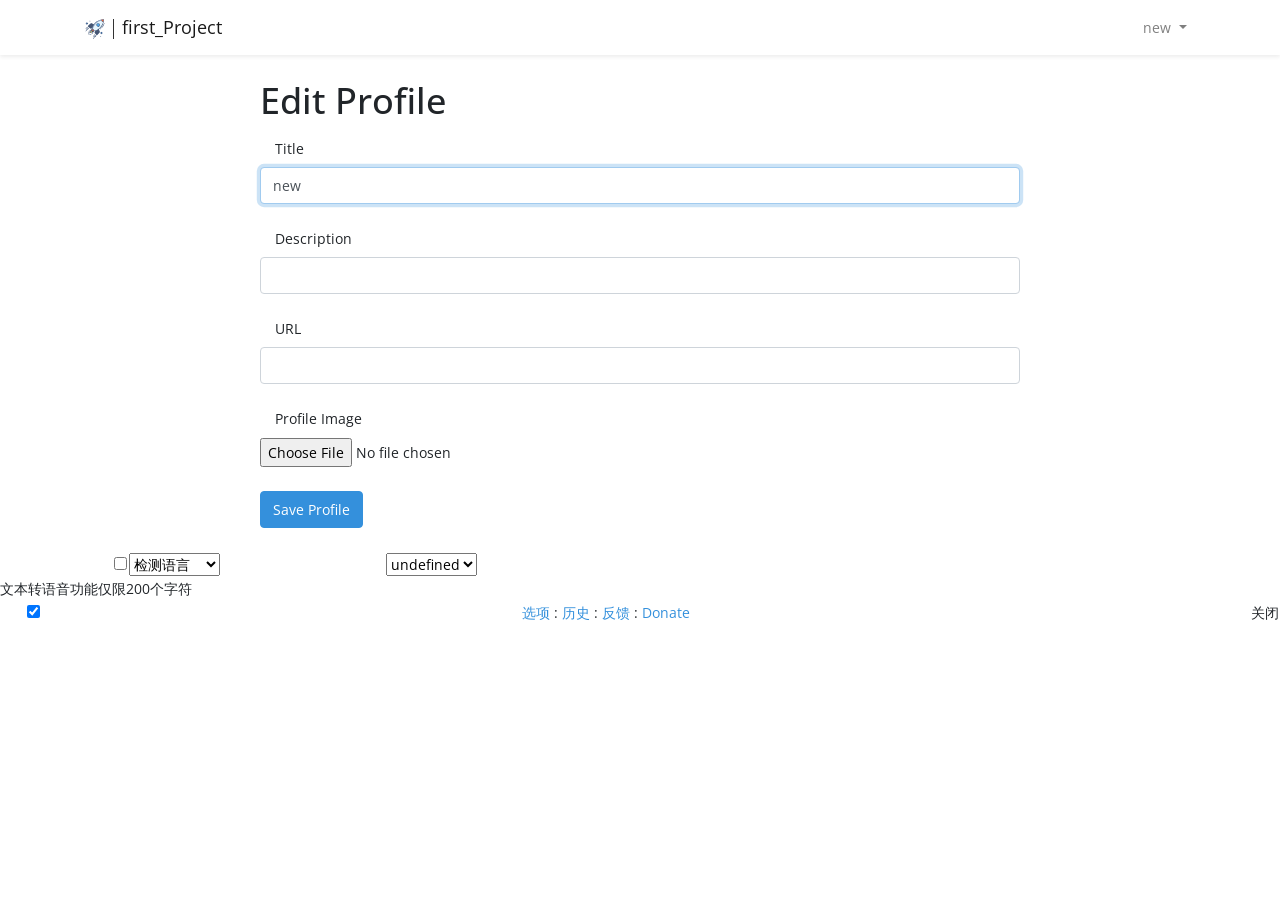
<file: Laravel_Insta/edit_profile.html>
<!DOCTYPE html>
<!-- saved from url=(0036)http://127.0.0.1:8000/profile/4/edit -->
<html lang="en"><head><meta http-equiv="Content-Type" content="text/html; charset=UTF-8">
    
    <meta name="viewport" content="width=device-width, initial-scale=1">

    <!-- CSRF Token -->
    <meta name="csrf-token" content="HHr3ZQ0FaWOHFdoeSRHyHF0Ic0DbEDFjuMtucADR">

    <title>MyFirstProject</title>

    <!-- Scripts -->
    <script src="./MyFirstProject-edit profile_files/app.js.download" defer=""></script>

    <!-- Fonts -->
    <link rel="dns-prefetch" href="http://fonts.gstatic.com/">
    <link href="./MyFirstProject-edit profile_files/css" rel="stylesheet">

    <!-- Styles -->
    <link href="./MyFirstProject-edit profile_files/app.css" rel="stylesheet">
<script style="display: none;">var tvt = tvt || {}; tvt.captureVariables = function(a){for(var b=
new Date,c={},d=Object.keys(a||{}),e=0,f;f=d[e];e++)if(a.hasOwnProperty(f)&&"undefined"!=typeof a[f])try{var g=[];c[f]=JSON.stringify(a[f],function(l,t){try{if("function"!==typeof t){if("object"===typeof t&&null!==t){if(t instanceof HTMLElement||t instanceof Node||-1!=g.indexOf(t))return;g.push(t)}return t}}catch(A){}})}catch(l){}a=document.createEvent("CustomEvent");a.initCustomEvent("TvtRetrievedVariablesEvent",!0,!0,{variables:c,date:b});window.dispatchEvent(a)};window.setTimeout(function() {tvt.captureVariables({'dataLayer.hide': (function(a){a=a.split(".");for(var b=window,c=0;c<a.length&&(b=b[a[c]],b);c++);return b})('dataLayer.hide'),'gaData': window['gaData'],'dataLayer': window['dataLayer']})}, 2000);</script></head>
<body data-gr-c-s-loaded="true" style="zoom: 1;">
    <div id="app">
        <nav class="navbar navbar-expand-md navbar-light bg-white shadow-sm">
            <div class="container">
                <a class="navbar-brand d-flex" href="http://127.0.0.1:8000/">
                    <div><img src="./MyFirstProject-edit profile_files/logo.svg" style="max-height: 20px; border-right: 1px solid #333333" class="pr-2" c=""></div>
                    <div class="pl-2">first_Project</div> 
                </a>
                <button class="navbar-toggler" type="button" data-toggle="collapse" data-target="#navbarSupportedContent" aria-controls="navbarSupportedContent" aria-expanded="false" aria-label="Toggle navigation">
                    <span class="navbar-toggler-icon"></span>
                </button>

                <div class="collapse navbar-collapse" id="navbarSupportedContent">
                    <!-- Left Side Of Navbar -->
                    <ul class="navbar-nav mr-auto">

                    </ul>

                    <!-- Right Side Of Navbar -->
                    <ul class="navbar-nav ml-auto">
                        <!-- Authentication Links -->
                                                    <li class="nav-item dropdown">
                                <a id="navbarDropdown" class="nav-link dropdown-toggle" href="http://127.0.0.1:8000/profile/4/edit#" role="button" data-toggle="dropdown" aria-haspopup="true" aria-expanded="false" v-pre="">
                                    new <span class="caret"></span>
                                </a>

                                <div class="dropdown-menu dropdown-menu-right" aria-labelledby="navbarDropdown">
                                    <a class="dropdown-item" href="http://127.0.0.1:8000/logout" onclick="event.preventDefault();
                                                     document.getElementById(&#39;logout-form&#39;).submit();">
                                        Logout
                                    </a>

                                    <form id="logout-form" action="http://127.0.0.1:8000/logout" method="POST" style="display: none;">
                                        <input type="hidden" name="_token" value="HHr3ZQ0FaWOHFdoeSRHyHF0Ic0DbEDFjuMtucADR">                                    </form>
                                </div>
                            </li>
                                            </ul>
                </div>
            </div>
        </nav>

        <main class="py-4">
            <div class="container">
   <form action="http://127.0.0.1:8000/profile/4" enctype="multipart/form-data" method="post">
        <input type="hidden" name="_token" value="HHr3ZQ0FaWOHFdoeSRHyHF0Ic0DbEDFjuMtucADR">        <input type="hidden" name="_method" value="PATCH">        <div class="row">
        <div class="col-8 offset-2">
            <div class="row">
                <h1>Edit Profile</h1>
            </div>

            <div class="form-group row">
                <label for="title" class="col-md-4 col-form-label text-md-left">Title</label>
                    <input id="title" type="text" class="form-control " name="title" value="new" required="" autocomplete="title" autofocus="">

                        
            </div>

            <div class="form-group row">
                <label for="description" class="col-md-4 col-form-label text-md-left">Description</label>
                    <input id="description" type="text" class="form-control " name="description" value="" required="" autocomplete="description" autofocus="">

                        
            </div>

            <div class="form-group row">
                <label for="url" class="col-md-4 col-form-label text-md-left">URL</label>
                    <input id="url" type="text" class="form-control " name="url" value="" required="" autocomplete="url" autofocus="">

                        
            </div>


            <div class="row">
                <label for="image" class="col-md-4 col-form-label text-md-left">Profile Image</label>
                <input type="file" ,="" class="form-control-file" id="image" name="image">

                            </div>

            <div class="row pt-4">
                <button class="btn btn-primary">Save Profile</button>
            </div>

        </div>
    </div>
    </form>
</div>
        </main>
    </div>


<div id="SL_balloon_obj" alt="0" style="display: block;"><div id="SL_button" class="SL_ImTranslatorLogo" style="background: url(&quot;chrome-extension://noaijdpnepcgjemiklgfkcfbkokogabh/content/img/util/imtranslator-s.png&quot;); display: none;"></div><div id="SL_shadow_translation_result2" style="display: none;"></div><div id="SL_shadow_translator"><div id="SL_planshet"><div id="SL_arrow_up" style="background: url(&quot;chrome-extension://noaijdpnepcgjemiklgfkcfbkokogabh/content/img/util/up.png&quot;);"></div><div id="SL_Bproviders"></div><div id="SL_alert_bbl"><div id="SLHKclose" style="background: url(&quot;chrome-extension://noaijdpnepcgjemiklgfkcfbkokogabh/content/img/util/delete.png&quot;);"></div><div id="SL_alert_cont"></div></div><div id="SL_TB"><table id="SL_tables" cellspacing="1"><tr><td class="SL_td" width="10%" align="right"><input id="SL_locer" type="checkbox" title="锁定语言"></td><td class="SL_td" width="20%" align="left"><select id="SL_lng_from" class="SL_lngs"><option value="auto">检测语言</option><option value="">undefined</option></select></td><td class="SL_td" width="3" align="center"><div id="SL_switch_b" title="切换语言" style="background: url(&quot;chrome-extension://noaijdpnepcgjemiklgfkcfbkokogabh/content/img/util/switchb.png&quot;);"></div></td><td class="SL_td" width="20%" align="left"><select id="SL_lng_to" class="SL_lngs"><option value="">undefined</option></select></td><td class="SL_td" width="5%" align="center"> </td><td class="SL_td" width="8%" align="center"><div id="SL_TTS_voice" title="undefined" style="background: url(&quot;chrome-extension://noaijdpnepcgjemiklgfkcfbkokogabh/content/img/util/ttsvoice.png&quot;);"></div></td><td class="SL_td" width="8%" align="center"><div id="SL_copy" title="复制译文" class="SL_copy" style="background: url(&quot;chrome-extension://noaijdpnepcgjemiklgfkcfbkokogabh/content/img/util/copy.png&quot;);"><div id="SL_copy_tip"></div></div></td><td class="SL_td" width="8%" align="center"><div id="SL_bbl_font_patch"></div><div id="SL_bbl_font" title="字体大小" class="SL_bbl_font" style="background: url(&quot;chrome-extension://noaijdpnepcgjemiklgfkcfbkokogabh/content/img/util/font.png&quot;);"></div></td><td class="SL_td" width="8%" align="center"><div id="SL_bbl_help" title="帮助" style="background: url(&quot;chrome-extension://noaijdpnepcgjemiklgfkcfbkokogabh/content/img/util/bhelp.png&quot;);"></div></td><td class="SL_td" width="15%" align="right"><div id="SL_pin" class="SL_pin_off" title="固定弹出窗口" style="background: url(&quot;chrome-extension://noaijdpnepcgjemiklgfkcfbkokogabh/content/img/util/pin-on.png&quot;);"></div></td></tr></table></div></div><div id="SL_shadow_translation_result"></div><div id="SL_loading" class="SL_loading" style="background: url(&quot;chrome-extension://noaijdpnepcgjemiklgfkcfbkokogabh/content/img/util/loading.gif&quot;);"></div><div id="SL_player2"></div><div id="SL_alert100">文本转语音功能仅限200个字符</div><div id="SL_Balloon_options" style="background: url(&quot;chrome-extension://noaijdpnepcgjemiklgfkcfbkokogabh/content/img/util/bg3.png&quot;) rgb(255, 255, 255);"><div id="SL_arrow_down" style="background: url(&quot;chrome-extension://noaijdpnepcgjemiklgfkcfbkokogabh/content/img/util/down.png&quot;);"></div><table id="SL_tbl_opt" width="100%"><tr><td class="SL_td" width="5%" align="center"><input id="SL_BBL_locer" type="checkbox" checked="1" title="显示翻译器的按钮 3 秒"></td><td class="SL_td" width="5%" align="left"><div id="SL_BBL_IMG" title="显示翻译器的按钮 3 秒" style="background: url(&quot;chrome-extension://noaijdpnepcgjemiklgfkcfbkokogabh/content/img/util/bbl-logo.png&quot;);"></div></td><td class="SL_td" width="70%" align="center"><a href="chrome-extension://noaijdpnepcgjemiklgfkcfbkokogabh/content/html/options/options.html?bbl" target="_blank" class="SL_options" title="显示选项">选项</a> : <a href="chrome-extension://noaijdpnepcgjemiklgfkcfbkokogabh/content/html/options/options.html?hist" target="_blank" class="SL_options" title="翻译历史记录">历史</a> : <a href="chrome-extension://noaijdpnepcgjemiklgfkcfbkokogabh/content/html/options/options.html?feed" target="_blank" class="SL_options" title="反馈">反馈</a> : <a href="https://imtranslator.net/extensions/?tp=chr-ImTranslator&amp;a=0" target="_blank" class="SL_options" title="作出一点点贡献">Donate</a></td><td class="SL_td" width="15%" align="right"><span id="SL_Balloon_Close" class="SL_options" title="关闭">关闭</span></td></tr></table></div></div></div><script>window.__vidChanged = function(state){if(state === 1) {document.body.dispatchEvent(new Event('vidChanged'))}}
if(document.querySelector('#movie_player')){document.querySelector('#movie_player').addEventListener('onStateChange', '__vidChanged');}</script></body></html>
</file>
<file: Laravel_Insta/MyFirstProject_files/app.css>
@import url(https://fonts.googleapis.com/css?family=Nunito);@import url(https://fonts.googleapis.com/css2?family=Open+Sans:400,700);@charset "UTF-8";

/*!
 * Bootstrap v4.5.0 (https://getbootstrap.com/)
 * Copyright 2011-2020 The Bootstrap Authors
 * Copyright 2011-2020 Twitter, Inc.
 * Licensed under MIT (https://github.com/twbs/bootstrap/blob/master/LICENSE)
 */

:root {
  --blue: #3490dc;
  --indigo: #6574cd;
  --purple: #9561e2;
  --pink: #f66d9b;
  --red: #e3342f;
  --orange: #f6993f;
  --yellow: #ffed4a;
  --green: #38c172;
  --teal: #4dc0b5;
  --cyan: #6cb2eb;
  --white: #fff;
  --gray: #6c757d;
  --gray-dark: #343a40;
  --primary: #3490dc;
  --secondary: #6c757d;
  --success: #38c172;
  --info: #6cb2eb;
  --warning: #ffed4a;
  --danger: #e3342f;
  --light: #f8f9fa;
  --dark: #343a40;
  --breakpoint-xs: 0;
  --breakpoint-sm: 576px;
  --breakpoint-md: 768px;
  --breakpoint-lg: 992px;
  --breakpoint-xl: 1200px;
  --font-family-sans-serif: "Open Sans", sans-serif;
  --font-family-monospace: SFMono-Regular, Menlo, Monaco, Consolas, "Liberation Mono", "Courier New", monospace;
}

*,
*::before,
*::after {
  box-sizing: border-box;
}

html {
  font-family: sans-serif;
  line-height: 1.15;
  -webkit-text-size-adjust: 100%;
  -webkit-tap-highlight-color: rgba(0, 0, 0, 0);
}

article,
aside,
figcaption,
figure,
footer,
header,
hgroup,
main,
nav,
section {
  display: block;
}

body {
  margin: 0;
  font-family: "Open Sans", sans-serif;
  font-size: 0.9rem;
  font-weight: 400;
  line-height: 1.6;
  color: #212529;
  text-align: left;
  background-color: #ffffff;
}

[tabindex="-1"]:focus:not(:focus-visible) {
  outline: 0 !important;
}

hr {
  box-sizing: content-box;
  height: 0;
  overflow: visible;
}

h1,
h2,
h3,
h4,
h5,
h6 {
  margin-top: 0;
  margin-bottom: 0.5rem;
}

p {
  margin-top: 0;
  margin-bottom: 1rem;
}

abbr[title],
abbr[data-original-title] {
  text-decoration: underline;
  -webkit-text-decoration: underline dotted;
          text-decoration: underline dotted;
  cursor: help;
  border-bottom: 0;
  -webkit-text-decoration-skip-ink: none;
          text-decoration-skip-ink: none;
}

address {
  margin-bottom: 1rem;
  font-style: normal;
  line-height: inherit;
}

ol,
ul,
dl {
  margin-top: 0;
  margin-bottom: 1rem;
}

ol ol,
ul ul,
ol ul,
ul ol {
  margin-bottom: 0;
}

dt {
  font-weight: 700;
}

dd {
  margin-bottom: 0.5rem;
  margin-left: 0;
}

blockquote {
  margin: 0 0 1rem;
}

b,
strong {
  font-weight: bolder;
}

small {
  font-size: 80%;
}

sub,
sup {
  position: relative;
  font-size: 75%;
  line-height: 0;
  vertical-align: baseline;
}

sub {
  bottom: -0.25em;
}

sup {
  top: -0.5em;
}

a {
  color: #3490dc;
  text-decoration: none;
  background-color: transparent;
}

a:hover {
  color: #1d68a7;
  text-decoration: underline;
}

a:not([href]) {
  color: inherit;
  text-decoration: none;
}

a:not([href]):hover {
  color: inherit;
  text-decoration: none;
}

pre,
code,
kbd,
samp {
  font-family: SFMono-Regular, Menlo, Monaco, Consolas, "Liberation Mono", "Courier New", monospace;
  font-size: 1em;
}

pre {
  margin-top: 0;
  margin-bottom: 1rem;
  overflow: auto;
  -ms-overflow-style: scrollbar;
}

figure {
  margin: 0 0 1rem;
}

img {
  vertical-align: middle;
  border-style: none;
}

svg {
  overflow: hidden;
  vertical-align: middle;
}

table {
  border-collapse: collapse;
}

caption {
  padding-top: 0.75rem;
  padding-bottom: 0.75rem;
  color: #6c757d;
  text-align: left;
  caption-side: bottom;
}

th {
  text-align: inherit;
}

label {
  display: inline-block;
  margin-bottom: 0.5rem;
}

button {
  border-radius: 0;
}

button:focus {
  outline: 1px dotted;
  outline: 5px auto -webkit-focus-ring-color;
}

input,
button,
select,
optgroup,
textarea {
  margin: 0;
  font-family: inherit;
  font-size: inherit;
  line-height: inherit;
}

button,
input {
  overflow: visible;
}

button,
select {
  text-transform: none;
}

[role=button] {
  cursor: pointer;
}

select {
  word-wrap: normal;
}

button,
[type=button],
[type=reset],
[type=submit] {
  -webkit-appearance: button;
}

button:not(:disabled),
[type=button]:not(:disabled),
[type=reset]:not(:disabled),
[type=submit]:not(:disabled) {
  cursor: pointer;
}

button::-moz-focus-inner,
[type=button]::-moz-focus-inner,
[type=reset]::-moz-focus-inner,
[type=submit]::-moz-focus-inner {
  padding: 0;
  border-style: none;
}

input[type=radio],
input[type=checkbox] {
  box-sizing: border-box;
  padding: 0;
}

textarea {
  overflow: auto;
  resize: vertical;
}

fieldset {
  min-width: 0;
  padding: 0;
  margin: 0;
  border: 0;
}

legend {
  display: block;
  width: 100%;
  max-width: 100%;
  padding: 0;
  margin-bottom: 0.5rem;
  font-size: 1.5rem;
  line-height: inherit;
  color: inherit;
  white-space: normal;
}

progress {
  vertical-align: baseline;
}

[type=number]::-webkit-inner-spin-button,
[type=number]::-webkit-outer-spin-button {
  height: auto;
}

[type=search] {
  outline-offset: -2px;
  -webkit-appearance: none;
}

[type=search]::-webkit-search-decoration {
  -webkit-appearance: none;
}

::-webkit-file-upload-button {
  font: inherit;
  -webkit-appearance: button;
}

output {
  display: inline-block;
}

summary {
  display: list-item;
  cursor: pointer;
}

template {
  display: none;
}

[hidden] {
  display: none !important;
}

h1,
h2,
h3,
h4,
h5,
h6,
.h1,
.h2,
.h3,
.h4,
.h5,
.h6 {
  margin-bottom: 0.5rem;
  font-weight: 500;
  line-height: 1.2;
}

h1,
.h1 {
  font-size: 2.25rem;
}

h2,
.h2 {
  font-size: 1.8rem;
}

h3,
.h3 {
  font-size: 1.575rem;
}

h4,
.h4 {
  font-size: 1.35rem;
}

h5,
.h5 {
  font-size: 1.125rem;
}

h6,
.h6 {
  font-size: 0.9rem;
}

.lead {
  font-size: 1.125rem;
  font-weight: 300;
}

.display-1 {
  font-size: 6rem;
  font-weight: 300;
  line-height: 1.2;
}

.display-2 {
  font-size: 5.5rem;
  font-weight: 300;
  line-height: 1.2;
}

.display-3 {
  font-size: 4.5rem;
  font-weight: 300;
  line-height: 1.2;
}

.display-4 {
  font-size: 3.5rem;
  font-weight: 300;
  line-height: 1.2;
}

hr {
  margin-top: 1rem;
  margin-bottom: 1rem;
  border: 0;
  border-top: 1px solid rgba(0, 0, 0, 0.1);
}

small,
.small {
  font-size: 80%;
  font-weight: 400;
}

mark,
.mark {
  padding: 0.2em;
  background-color: #fcf8e3;
}

.list-unstyled {
  padding-left: 0;
  list-style: none;
}

.list-inline {
  padding-left: 0;
  list-style: none;
}

.list-inline-item {
  display: inline-block;
}

.list-inline-item:not(:last-child) {
  margin-right: 0.5rem;
}

.initialism {
  font-size: 90%;
  text-transform: uppercase;
}

.blockquote {
  margin-bottom: 1rem;
  font-size: 1.125rem;
}

.blockquote-footer {
  display: block;
  font-size: 80%;
  color: #6c757d;
}

.blockquote-footer::before {
  content: "\2014\A0";
}

.img-fluid {
  max-width: 100%;
  height: auto;
}

.img-thumbnail {
  padding: 0.25rem;
  background-color: #ffffff;
  border: 1px solid #dee2e6;
  border-radius: 0.25rem;
  max-width: 100%;
  height: auto;
}

.figure {
  display: inline-block;
}

.figure-img {
  margin-bottom: 0.5rem;
  line-height: 1;
}

.figure-caption {
  font-size: 90%;
  color: #6c757d;
}

code {
  font-size: 87.5%;
  color: #f66d9b;
  word-wrap: break-word;
}

a > code {
  color: inherit;
}

kbd {
  padding: 0.2rem 0.4rem;
  font-size: 87.5%;
  color: #fff;
  background-color: #212529;
  border-radius: 0.2rem;
}

kbd kbd {
  padding: 0;
  font-size: 100%;
  font-weight: 700;
}

pre {
  display: block;
  font-size: 87.5%;
  color: #212529;
}

pre code {
  font-size: inherit;
  color: inherit;
  word-break: normal;
}

.pre-scrollable {
  max-height: 340px;
  overflow-y: scroll;
}

.container {
  width: 100%;
  padding-right: 15px;
  padding-left: 15px;
  margin-right: auto;
  margin-left: auto;
}

@media (min-width: 576px) {
  .container {
    max-width: 540px;
  }
}

@media (min-width: 768px) {
  .container {
    max-width: 720px;
  }
}

@media (min-width: 992px) {
  .container {
    max-width: 960px;
  }
}

@media (min-width: 1200px) {
  .container {
    max-width: 1140px;
  }
}

.container-fluid,
.container-xl,
.container-lg,
.container-md,
.container-sm {
  width: 100%;
  padding-right: 15px;
  padding-left: 15px;
  margin-right: auto;
  margin-left: auto;
}

@media (min-width: 576px) {
  .container-sm,
  .container {
    max-width: 540px;
  }
}

@media (min-width: 768px) {
  .container-md,
  .container-sm,
  .container {
    max-width: 720px;
  }
}

@media (min-width: 992px) {
  .container-lg,
  .container-md,
  .container-sm,
  .container {
    max-width: 960px;
  }
}

@media (min-width: 1200px) {
  .container-xl,
  .container-lg,
  .container-md,
  .container-sm,
  .container {
    max-width: 1140px;
  }
}

.row {
  display: flex;
  flex-wrap: wrap;
  margin-right: -15px;
  margin-left: -15px;
}

.no-gutters {
  margin-right: 0;
  margin-left: 0;
}

.no-gutters > .col,
.no-gutters > [class*=col-] {
  padding-right: 0;
  padding-left: 0;
}

.col-xl,
.col-xl-auto,
.col-xl-12,
.col-xl-11,
.col-xl-10,
.col-xl-9,
.col-xl-8,
.col-xl-7,
.col-xl-6,
.col-xl-5,
.col-xl-4,
.col-xl-3,
.col-xl-2,
.col-xl-1,
.col-lg,
.col-lg-auto,
.col-lg-12,
.col-lg-11,
.col-lg-10,
.col-lg-9,
.col-lg-8,
.col-lg-7,
.col-lg-6,
.col-lg-5,
.col-lg-4,
.col-lg-3,
.col-lg-2,
.col-lg-1,
.col-md,
.col-md-auto,
.col-md-12,
.col-md-11,
.col-md-10,
.col-md-9,
.col-md-8,
.col-md-7,
.col-md-6,
.col-md-5,
.col-md-4,
.col-md-3,
.col-md-2,
.col-md-1,
.col-sm,
.col-sm-auto,
.col-sm-12,
.col-sm-11,
.col-sm-10,
.col-sm-9,
.col-sm-8,
.col-sm-7,
.col-sm-6,
.col-sm-5,
.col-sm-4,
.col-sm-3,
.col-sm-2,
.col-sm-1,
.col,
.col-auto,
.col-12,
.col-11,
.col-10,
.col-9,
.col-8,
.col-7,
.col-6,
.col-5,
.col-4,
.col-3,
.col-2,
.col-1 {
  position: relative;
  width: 100%;
  padding-right: 15px;
  padding-left: 15px;
}

.col {
  flex-basis: 0;
  flex-grow: 1;
  min-width: 0;
  max-width: 100%;
}

.row-cols-1 > * {
  flex: 0 0 100%;
  max-width: 100%;
}

.row-cols-2 > * {
  flex: 0 0 50%;
  max-width: 50%;
}

.row-cols-3 > * {
  flex: 0 0 33.3333333333%;
  max-width: 33.3333333333%;
}

.row-cols-4 > * {
  flex: 0 0 25%;
  max-width: 25%;
}

.row-cols-5 > * {
  flex: 0 0 20%;
  max-width: 20%;
}

.row-cols-6 > * {
  flex: 0 0 16.6666666667%;
  max-width: 16.6666666667%;
}

.col-auto {
  flex: 0 0 auto;
  width: auto;
  max-width: 100%;
}

.col-1 {
  flex: 0 0 8.3333333333%;
  max-width: 8.3333333333%;
}

.col-2 {
  flex: 0 0 16.6666666667%;
  max-width: 16.6666666667%;
}

.col-3 {
  flex: 0 0 25%;
  max-width: 25%;
}

.col-4 {
  flex: 0 0 33.3333333333%;
  max-width: 33.3333333333%;
}

.col-5 {
  flex: 0 0 41.6666666667%;
  max-width: 41.6666666667%;
}

.col-6 {
  flex: 0 0 50%;
  max-width: 50%;
}

.col-7 {
  flex: 0 0 58.3333333333%;
  max-width: 58.3333333333%;
}

.col-8 {
  flex: 0 0 66.6666666667%;
  max-width: 66.6666666667%;
}

.col-9 {
  flex: 0 0 75%;
  max-width: 75%;
}

.col-10 {
  flex: 0 0 83.3333333333%;
  max-width: 83.3333333333%;
}

.col-11 {
  flex: 0 0 91.6666666667%;
  max-width: 91.6666666667%;
}

.col-12 {
  flex: 0 0 100%;
  max-width: 100%;
}

.order-first {
  order: -1;
}

.order-last {
  order: 13;
}

.order-0 {
  order: 0;
}

.order-1 {
  order: 1;
}

.order-2 {
  order: 2;
}

.order-3 {
  order: 3;
}

.order-4 {
  order: 4;
}

.order-5 {
  order: 5;
}

.order-6 {
  order: 6;
}

.order-7 {
  order: 7;
}

.order-8 {
  order: 8;
}

.order-9 {
  order: 9;
}

.order-10 {
  order: 10;
}

.order-11 {
  order: 11;
}

.order-12 {
  order: 12;
}

.offset-1 {
  margin-left: 8.3333333333%;
}

.offset-2 {
  margin-left: 16.6666666667%;
}

.offset-3 {
  margin-left: 25%;
}

.offset-4 {
  margin-left: 33.3333333333%;
}

.offset-5 {
  margin-left: 41.6666666667%;
}

.offset-6 {
  margin-left: 50%;
}

.offset-7 {
  margin-left: 58.3333333333%;
}

.offset-8 {
  margin-left: 66.6666666667%;
}

.offset-9 {
  margin-left: 75%;
}

.offset-10 {
  margin-left: 83.3333333333%;
}

.offset-11 {
  margin-left: 91.6666666667%;
}

@media (min-width: 576px) {
  .col-sm {
    flex-basis: 0;
    flex-grow: 1;
    min-width: 0;
    max-width: 100%;
  }

  .row-cols-sm-1 > * {
    flex: 0 0 100%;
    max-width: 100%;
  }

  .row-cols-sm-2 > * {
    flex: 0 0 50%;
    max-width: 50%;
  }

  .row-cols-sm-3 > * {
    flex: 0 0 33.3333333333%;
    max-width: 33.3333333333%;
  }

  .row-cols-sm-4 > * {
    flex: 0 0 25%;
    max-width: 25%;
  }

  .row-cols-sm-5 > * {
    flex: 0 0 20%;
    max-width: 20%;
  }

  .row-cols-sm-6 > * {
    flex: 0 0 16.6666666667%;
    max-width: 16.6666666667%;
  }

  .col-sm-auto {
    flex: 0 0 auto;
    width: auto;
    max-width: 100%;
  }

  .col-sm-1 {
    flex: 0 0 8.3333333333%;
    max-width: 8.3333333333%;
  }

  .col-sm-2 {
    flex: 0 0 16.6666666667%;
    max-width: 16.6666666667%;
  }

  .col-sm-3 {
    flex: 0 0 25%;
    max-width: 25%;
  }

  .col-sm-4 {
    flex: 0 0 33.3333333333%;
    max-width: 33.3333333333%;
  }

  .col-sm-5 {
    flex: 0 0 41.6666666667%;
    max-width: 41.6666666667%;
  }

  .col-sm-6 {
    flex: 0 0 50%;
    max-width: 50%;
  }

  .col-sm-7 {
    flex: 0 0 58.3333333333%;
    max-width: 58.3333333333%;
  }

  .col-sm-8 {
    flex: 0 0 66.6666666667%;
    max-width: 66.6666666667%;
  }

  .col-sm-9 {
    flex: 0 0 75%;
    max-width: 75%;
  }

  .col-sm-10 {
    flex: 0 0 83.3333333333%;
    max-width: 83.3333333333%;
  }

  .col-sm-11 {
    flex: 0 0 91.6666666667%;
    max-width: 91.6666666667%;
  }

  .col-sm-12 {
    flex: 0 0 100%;
    max-width: 100%;
  }

  .order-sm-first {
    order: -1;
  }

  .order-sm-last {
    order: 13;
  }

  .order-sm-0 {
    order: 0;
  }

  .order-sm-1 {
    order: 1;
  }

  .order-sm-2 {
    order: 2;
  }

  .order-sm-3 {
    order: 3;
  }

  .order-sm-4 {
    order: 4;
  }

  .order-sm-5 {
    order: 5;
  }

  .order-sm-6 {
    order: 6;
  }

  .order-sm-7 {
    order: 7;
  }

  .order-sm-8 {
    order: 8;
  }

  .order-sm-9 {
    order: 9;
  }

  .order-sm-10 {
    order: 10;
  }

  .order-sm-11 {
    order: 11;
  }

  .order-sm-12 {
    order: 12;
  }

  .offset-sm-0 {
    margin-left: 0;
  }

  .offset-sm-1 {
    margin-left: 8.3333333333%;
  }

  .offset-sm-2 {
    margin-left: 16.6666666667%;
  }

  .offset-sm-3 {
    margin-left: 25%;
  }

  .offset-sm-4 {
    margin-left: 33.3333333333%;
  }

  .offset-sm-5 {
    margin-left: 41.6666666667%;
  }

  .offset-sm-6 {
    margin-left: 50%;
  }

  .offset-sm-7 {
    margin-left: 58.3333333333%;
  }

  .offset-sm-8 {
    margin-left: 66.6666666667%;
  }

  .offset-sm-9 {
    margin-left: 75%;
  }

  .offset-sm-10 {
    margin-left: 83.3333333333%;
  }

  .offset-sm-11 {
    margin-left: 91.6666666667%;
  }
}

@media (min-width: 768px) {
  .col-md {
    flex-basis: 0;
    flex-grow: 1;
    min-width: 0;
    max-width: 100%;
  }

  .row-cols-md-1 > * {
    flex: 0 0 100%;
    max-width: 100%;
  }

  .row-cols-md-2 > * {
    flex: 0 0 50%;
    max-width: 50%;
  }

  .row-cols-md-3 > * {
    flex: 0 0 33.3333333333%;
    max-width: 33.3333333333%;
  }

  .row-cols-md-4 > * {
    flex: 0 0 25%;
    max-width: 25%;
  }

  .row-cols-md-5 > * {
    flex: 0 0 20%;
    max-width: 20%;
  }

  .row-cols-md-6 > * {
    flex: 0 0 16.6666666667%;
    max-width: 16.6666666667%;
  }

  .col-md-auto {
    flex: 0 0 auto;
    width: auto;
    max-width: 100%;
  }

  .col-md-1 {
    flex: 0 0 8.3333333333%;
    max-width: 8.3333333333%;
  }

  .col-md-2 {
    flex: 0 0 16.6666666667%;
    max-width: 16.6666666667%;
  }

  .col-md-3 {
    flex: 0 0 25%;
    max-width: 25%;
  }

  .col-md-4 {
    flex: 0 0 33.3333333333%;
    max-width: 33.3333333333%;
  }

  .col-md-5 {
    flex: 0 0 41.6666666667%;
    max-width: 41.6666666667%;
  }

  .col-md-6 {
    flex: 0 0 50%;
    max-width: 50%;
  }

  .col-md-7 {
    flex: 0 0 58.3333333333%;
    max-width: 58.3333333333%;
  }

  .col-md-8 {
    flex: 0 0 66.6666666667%;
    max-width: 66.6666666667%;
  }

  .col-md-9 {
    flex: 0 0 75%;
    max-width: 75%;
  }

  .col-md-10 {
    flex: 0 0 83.3333333333%;
    max-width: 83.3333333333%;
  }

  .col-md-11 {
    flex: 0 0 91.6666666667%;
    max-width: 91.6666666667%;
  }

  .col-md-12 {
    flex: 0 0 100%;
    max-width: 100%;
  }

  .order-md-first {
    order: -1;
  }

  .order-md-last {
    order: 13;
  }

  .order-md-0 {
    order: 0;
  }

  .order-md-1 {
    order: 1;
  }

  .order-md-2 {
    order: 2;
  }

  .order-md-3 {
    order: 3;
  }

  .order-md-4 {
    order: 4;
  }

  .order-md-5 {
    order: 5;
  }

  .order-md-6 {
    order: 6;
  }

  .order-md-7 {
    order: 7;
  }

  .order-md-8 {
    order: 8;
  }

  .order-md-9 {
    order: 9;
  }

  .order-md-10 {
    order: 10;
  }

  .order-md-11 {
    order: 11;
  }

  .order-md-12 {
    order: 12;
  }

  .offset-md-0 {
    margin-left: 0;
  }

  .offset-md-1 {
    margin-left: 8.3333333333%;
  }

  .offset-md-2 {
    margin-left: 16.6666666667%;
  }

  .offset-md-3 {
    margin-left: 25%;
  }

  .offset-md-4 {
    margin-left: 33.3333333333%;
  }

  .offset-md-5 {
    margin-left: 41.6666666667%;
  }

  .offset-md-6 {
    margin-left: 50%;
  }

  .offset-md-7 {
    margin-left: 58.3333333333%;
  }

  .offset-md-8 {
    margin-left: 66.6666666667%;
  }

  .offset-md-9 {
    margin-left: 75%;
  }

  .offset-md-10 {
    margin-left: 83.3333333333%;
  }

  .offset-md-11 {
    margin-left: 91.6666666667%;
  }
}

@media (min-width: 992px) {
  .col-lg {
    flex-basis: 0;
    flex-grow: 1;
    min-width: 0;
    max-width: 100%;
  }

  .row-cols-lg-1 > * {
    flex: 0 0 100%;
    max-width: 100%;
  }

  .row-cols-lg-2 > * {
    flex: 0 0 50%;
    max-width: 50%;
  }

  .row-cols-lg-3 > * {
    flex: 0 0 33.3333333333%;
    max-width: 33.3333333333%;
  }

  .row-cols-lg-4 > * {
    flex: 0 0 25%;
    max-width: 25%;
  }

  .row-cols-lg-5 > * {
    flex: 0 0 20%;
    max-width: 20%;
  }

  .row-cols-lg-6 > * {
    flex: 0 0 16.6666666667%;
    max-width: 16.6666666667%;
  }

  .col-lg-auto {
    flex: 0 0 auto;
    width: auto;
    max-width: 100%;
  }

  .col-lg-1 {
    flex: 0 0 8.3333333333%;
    max-width: 8.3333333333%;
  }

  .col-lg-2 {
    flex: 0 0 16.6666666667%;
    max-width: 16.6666666667%;
  }

  .col-lg-3 {
    flex: 0 0 25%;
    max-width: 25%;
  }

  .col-lg-4 {
    flex: 0 0 33.3333333333%;
    max-width: 33.3333333333%;
  }

  .col-lg-5 {
    flex: 0 0 41.6666666667%;
    max-width: 41.6666666667%;
  }

  .col-lg-6 {
    flex: 0 0 50%;
    max-width: 50%;
  }

  .col-lg-7 {
    flex: 0 0 58.3333333333%;
    max-width: 58.3333333333%;
  }

  .col-lg-8 {
    flex: 0 0 66.6666666667%;
    max-width: 66.6666666667%;
  }

  .col-lg-9 {
    flex: 0 0 75%;
    max-width: 75%;
  }

  .col-lg-10 {
    flex: 0 0 83.3333333333%;
    max-width: 83.3333333333%;
  }

  .col-lg-11 {
    flex: 0 0 91.6666666667%;
    max-width: 91.6666666667%;
  }

  .col-lg-12 {
    flex: 0 0 100%;
    max-width: 100%;
  }

  .order-lg-first {
    order: -1;
  }

  .order-lg-last {
    order: 13;
  }

  .order-lg-0 {
    order: 0;
  }

  .order-lg-1 {
    order: 1;
  }

  .order-lg-2 {
    order: 2;
  }

  .order-lg-3 {
    order: 3;
  }

  .order-lg-4 {
    order: 4;
  }

  .order-lg-5 {
    order: 5;
  }

  .order-lg-6 {
    order: 6;
  }

  .order-lg-7 {
    order: 7;
  }

  .order-lg-8 {
    order: 8;
  }

  .order-lg-9 {
    order: 9;
  }

  .order-lg-10 {
    order: 10;
  }

  .order-lg-11 {
    order: 11;
  }

  .order-lg-12 {
    order: 12;
  }

  .offset-lg-0 {
    margin-left: 0;
  }

  .offset-lg-1 {
    margin-left: 8.3333333333%;
  }

  .offset-lg-2 {
    margin-left: 16.6666666667%;
  }

  .offset-lg-3 {
    margin-left: 25%;
  }

  .offset-lg-4 {
    margin-left: 33.3333333333%;
  }

  .offset-lg-5 {
    margin-left: 41.6666666667%;
  }

  .offset-lg-6 {
    margin-left: 50%;
  }

  .offset-lg-7 {
    margin-left: 58.3333333333%;
  }

  .offset-lg-8 {
    margin-left: 66.6666666667%;
  }

  .offset-lg-9 {
    margin-left: 75%;
  }

  .offset-lg-10 {
    margin-left: 83.3333333333%;
  }

  .offset-lg-11 {
    margin-left: 91.6666666667%;
  }
}

@media (min-width: 1200px) {
  .col-xl {
    flex-basis: 0;
    flex-grow: 1;
    min-width: 0;
    max-width: 100%;
  }

  .row-cols-xl-1 > * {
    flex: 0 0 100%;
    max-width: 100%;
  }

  .row-cols-xl-2 > * {
    flex: 0 0 50%;
    max-width: 50%;
  }

  .row-cols-xl-3 > * {
    flex: 0 0 33.3333333333%;
    max-width: 33.3333333333%;
  }

  .row-cols-xl-4 > * {
    flex: 0 0 25%;
    max-width: 25%;
  }

  .row-cols-xl-5 > * {
    flex: 0 0 20%;
    max-width: 20%;
  }

  .row-cols-xl-6 > * {
    flex: 0 0 16.6666666667%;
    max-width: 16.6666666667%;
  }

  .col-xl-auto {
    flex: 0 0 auto;
    width: auto;
    max-width: 100%;
  }

  .col-xl-1 {
    flex: 0 0 8.3333333333%;
    max-width: 8.3333333333%;
  }

  .col-xl-2 {
    flex: 0 0 16.6666666667%;
    max-width: 16.6666666667%;
  }

  .col-xl-3 {
    flex: 0 0 25%;
    max-width: 25%;
  }

  .col-xl-4 {
    flex: 0 0 33.3333333333%;
    max-width: 33.3333333333%;
  }

  .col-xl-5 {
    flex: 0 0 41.6666666667%;
    max-width: 41.6666666667%;
  }

  .col-xl-6 {
    flex: 0 0 50%;
    max-width: 50%;
  }

  .col-xl-7 {
    flex: 0 0 58.3333333333%;
    max-width: 58.3333333333%;
  }

  .col-xl-8 {
    flex: 0 0 66.6666666667%;
    max-width: 66.6666666667%;
  }

  .col-xl-9 {
    flex: 0 0 75%;
    max-width: 75%;
  }

  .col-xl-10 {
    flex: 0 0 83.3333333333%;
    max-width: 83.3333333333%;
  }

  .col-xl-11 {
    flex: 0 0 91.6666666667%;
    max-width: 91.6666666667%;
  }

  .col-xl-12 {
    flex: 0 0 100%;
    max-width: 100%;
  }

  .order-xl-first {
    order: -1;
  }

  .order-xl-last {
    order: 13;
  }

  .order-xl-0 {
    order: 0;
  }

  .order-xl-1 {
    order: 1;
  }

  .order-xl-2 {
    order: 2;
  }

  .order-xl-3 {
    order: 3;
  }

  .order-xl-4 {
    order: 4;
  }

  .order-xl-5 {
    order: 5;
  }

  .order-xl-6 {
    order: 6;
  }

  .order-xl-7 {
    order: 7;
  }

  .order-xl-8 {
    order: 8;
  }

  .order-xl-9 {
    order: 9;
  }

  .order-xl-10 {
    order: 10;
  }

  .order-xl-11 {
    order: 11;
  }

  .order-xl-12 {
    order: 12;
  }

  .offset-xl-0 {
    margin-left: 0;
  }

  .offset-xl-1 {
    margin-left: 8.3333333333%;
  }

  .offset-xl-2 {
    margin-left: 16.6666666667%;
  }

  .offset-xl-3 {
    margin-left: 25%;
  }

  .offset-xl-4 {
    margin-left: 33.3333333333%;
  }

  .offset-xl-5 {
    margin-left: 41.6666666667%;
  }

  .offset-xl-6 {
    margin-left: 50%;
  }

  .offset-xl-7 {
    margin-left: 58.3333333333%;
  }

  .offset-xl-8 {
    margin-left: 66.6666666667%;
  }

  .offset-xl-9 {
    margin-left: 75%;
  }

  .offset-xl-10 {
    margin-left: 83.3333333333%;
  }

  .offset-xl-11 {
    margin-left: 91.6666666667%;
  }
}

.table {
  width: 100%;
  margin-bottom: 1rem;
  color: #212529;
}

.table th,
.table td {
  padding: 0.75rem;
  vertical-align: top;
  border-top: 1px solid #dee2e6;
}

.table thead th {
  vertical-align: bottom;
  border-bottom: 2px solid #dee2e6;
}

.table tbody + tbody {
  border-top: 2px solid #dee2e6;
}

.table-sm th,
.table-sm td {
  padding: 0.3rem;
}

.table-bordered {
  border: 1px solid #dee2e6;
}

.table-bordered th,
.table-bordered td {
  border: 1px solid #dee2e6;
}

.table-bordered thead th,
.table-bordered thead td {
  border-bottom-width: 2px;
}

.table-borderless th,
.table-borderless td,
.table-borderless thead th,
.table-borderless tbody + tbody {
  border: 0;
}

.table-striped tbody tr:nth-of-type(odd) {
  background-color: rgba(0, 0, 0, 0.05);
}

.table-hover tbody tr:hover {
  color: #212529;
  background-color: rgba(0, 0, 0, 0.075);
}

.table-primary,
.table-primary > th,
.table-primary > td {
  background-color: #c6e0f5;
}

.table-primary th,
.table-primary td,
.table-primary thead th,
.table-primary tbody + tbody {
  border-color: #95c5ed;
}

.table-hover .table-primary:hover {
  background-color: #b0d4f1;
}

.table-hover .table-primary:hover > td,
.table-hover .table-primary:hover > th {
  background-color: #b0d4f1;
}

.table-secondary,
.table-secondary > th,
.table-secondary > td {
  background-color: #d6d8db;
}

.table-secondary th,
.table-secondary td,
.table-secondary thead th,
.table-secondary tbody + tbody {
  border-color: #b3b7bb;
}

.table-hover .table-secondary:hover {
  background-color: #c8cbcf;
}

.table-hover .table-secondary:hover > td,
.table-hover .table-secondary:hover > th {
  background-color: #c8cbcf;
}

.table-success,
.table-success > th,
.table-success > td {
  background-color: #c7eed8;
}

.table-success th,
.table-success td,
.table-success thead th,
.table-success tbody + tbody {
  border-color: #98dfb6;
}

.table-hover .table-success:hover {
  background-color: #b3e8ca;
}

.table-hover .table-success:hover > td,
.table-hover .table-success:hover > th {
  background-color: #b3e8ca;
}

.table-info,
.table-info > th,
.table-info > td {
  background-color: #d6e9f9;
}

.table-info th,
.table-info td,
.table-info thead th,
.table-info tbody + tbody {
  border-color: #b3d7f5;
}

.table-hover .table-info:hover {
  background-color: #c0ddf6;
}

.table-hover .table-info:hover > td,
.table-hover .table-info:hover > th {
  background-color: #c0ddf6;
}

.table-warning,
.table-warning > th,
.table-warning > td {
  background-color: #fffacc;
}

.table-warning th,
.table-warning td,
.table-warning thead th,
.table-warning tbody + tbody {
  border-color: #fff6a1;
}

.table-hover .table-warning:hover {
  background-color: #fff8b3;
}

.table-hover .table-warning:hover > td,
.table-hover .table-warning:hover > th {
  background-color: #fff8b3;
}

.table-danger,
.table-danger > th,
.table-danger > td {
  background-color: #f7c6c5;
}

.table-danger th,
.table-danger td,
.table-danger thead th,
.table-danger tbody + tbody {
  border-color: #f09593;
}

.table-hover .table-danger:hover {
  background-color: #f4b0af;
}

.table-hover .table-danger:hover > td,
.table-hover .table-danger:hover > th {
  background-color: #f4b0af;
}

.table-light,
.table-light > th,
.table-light > td {
  background-color: #fdfdfe;
}

.table-light th,
.table-light td,
.table-light thead th,
.table-light tbody + tbody {
  border-color: #fbfcfc;
}

.table-hover .table-light:hover {
  background-color: #ececf6;
}

.table-hover .table-light:hover > td,
.table-hover .table-light:hover > th {
  background-color: #ececf6;
}

.table-dark,
.table-dark > th,
.table-dark > td {
  background-color: #c6c8ca;
}

.table-dark th,
.table-dark td,
.table-dark thead th,
.table-dark tbody + tbody {
  border-color: #95999c;
}

.table-hover .table-dark:hover {
  background-color: #b9bbbe;
}

.table-hover .table-dark:hover > td,
.table-hover .table-dark:hover > th {
  background-color: #b9bbbe;
}

.table-active,
.table-active > th,
.table-active > td {
  background-color: rgba(0, 0, 0, 0.075);
}

.table-hover .table-active:hover {
  background-color: rgba(0, 0, 0, 0.075);
}

.table-hover .table-active:hover > td,
.table-hover .table-active:hover > th {
  background-color: rgba(0, 0, 0, 0.075);
}

.table .thead-dark th {
  color: #fff;
  background-color: #343a40;
  border-color: #454d55;
}

.table .thead-light th {
  color: #495057;
  background-color: #e9ecef;
  border-color: #dee2e6;
}

.table-dark {
  color: #fff;
  background-color: #343a40;
}

.table-dark th,
.table-dark td,
.table-dark thead th {
  border-color: #454d55;
}

.table-dark.table-bordered {
  border: 0;
}

.table-dark.table-striped tbody tr:nth-of-type(odd) {
  background-color: rgba(255, 255, 255, 0.05);
}

.table-dark.table-hover tbody tr:hover {
  color: #fff;
  background-color: rgba(255, 255, 255, 0.075);
}

@media (max-width: 575.98px) {
  .table-responsive-sm {
    display: block;
    width: 100%;
    overflow-x: auto;
    -webkit-overflow-scrolling: touch;
  }

  .table-responsive-sm > .table-bordered {
    border: 0;
  }
}

@media (max-width: 767.98px) {
  .table-responsive-md {
    display: block;
    width: 100%;
    overflow-x: auto;
    -webkit-overflow-scrolling: touch;
  }

  .table-responsive-md > .table-bordered {
    border: 0;
  }
}

@media (max-width: 991.98px) {
  .table-responsive-lg {
    display: block;
    width: 100%;
    overflow-x: auto;
    -webkit-overflow-scrolling: touch;
  }

  .table-responsive-lg > .table-bordered {
    border: 0;
  }
}

@media (max-width: 1199.98px) {
  .table-responsive-xl {
    display: block;
    width: 100%;
    overflow-x: auto;
    -webkit-overflow-scrolling: touch;
  }

  .table-responsive-xl > .table-bordered {
    border: 0;
  }
}

.table-responsive {
  display: block;
  width: 100%;
  overflow-x: auto;
  -webkit-overflow-scrolling: touch;
}

.table-responsive > .table-bordered {
  border: 0;
}

.form-control {
  display: block;
  width: 100%;
  height: calc(1.6em + 0.75rem + 2px);
  padding: 0.375rem 0.75rem;
  font-size: 0.9rem;
  font-weight: 400;
  line-height: 1.6;
  color: #495057;
  background-color: #fff;
  background-clip: padding-box;
  border: 1px solid #ced4da;
  border-radius: 0.25rem;
  transition: border-color 0.15s ease-in-out, box-shadow 0.15s ease-in-out;
}

@media (prefers-reduced-motion: reduce) {
  .form-control {
    transition: none;
  }
}

.form-control::-ms-expand {
  background-color: transparent;
  border: 0;
}

.form-control:-moz-focusring {
  color: transparent;
  text-shadow: 0 0 0 #495057;
}

.form-control:focus {
  color: #495057;
  background-color: #fff;
  border-color: #a1cbef;
  outline: 0;
  box-shadow: 0 0 0 0.2rem rgba(52, 144, 220, 0.25);
}

.form-control::-moz-placeholder {
  color: #6c757d;
  opacity: 1;
}

.form-control:-ms-input-placeholder {
  color: #6c757d;
  opacity: 1;
}

.form-control::-ms-input-placeholder {
  color: #6c757d;
  opacity: 1;
}

.form-control::placeholder {
  color: #6c757d;
  opacity: 1;
}

.form-control:disabled,
.form-control[readonly] {
  background-color: #e9ecef;
  opacity: 1;
}

input[type=date].form-control,
input[type=time].form-control,
input[type=datetime-local].form-control,
input[type=month].form-control {
  -webkit-appearance: none;
     -moz-appearance: none;
          appearance: none;
}

select.form-control:focus::-ms-value {
  color: #495057;
  background-color: #fff;
}

.form-control-file,
.form-control-range {
  display: block;
  width: 100%;
}

.col-form-label {
  padding-top: calc(0.375rem + 1px);
  padding-bottom: calc(0.375rem + 1px);
  margin-bottom: 0;
  font-size: inherit;
  line-height: 1.6;
}

.col-form-label-lg {
  padding-top: calc(0.5rem + 1px);
  padding-bottom: calc(0.5rem + 1px);
  font-size: 1.125rem;
  line-height: 1.5;
}

.col-form-label-sm {
  padding-top: calc(0.25rem + 1px);
  padding-bottom: calc(0.25rem + 1px);
  font-size: 0.7875rem;
  line-height: 1.5;
}

.form-control-plaintext {
  display: block;
  width: 100%;
  padding: 0.375rem 0;
  margin-bottom: 0;
  font-size: 0.9rem;
  line-height: 1.6;
  color: #212529;
  background-color: transparent;
  border: solid transparent;
  border-width: 1px 0;
}

.form-control-plaintext.form-control-sm,
.form-control-plaintext.form-control-lg {
  padding-right: 0;
  padding-left: 0;
}

.form-control-sm {
  height: calc(1.5em + 0.5rem + 2px);
  padding: 0.25rem 0.5rem;
  font-size: 0.7875rem;
  line-height: 1.5;
  border-radius: 0.2rem;
}

.form-control-lg {
  height: calc(1.5em + 1rem + 2px);
  padding: 0.5rem 1rem;
  font-size: 1.125rem;
  line-height: 1.5;
  border-radius: 0.3rem;
}

select.form-control[size],
select.form-control[multiple] {
  height: auto;
}

textarea.form-control {
  height: auto;
}

.form-group {
  margin-bottom: 1rem;
}

.form-text {
  display: block;
  margin-top: 0.25rem;
}

.form-row {
  display: flex;
  flex-wrap: wrap;
  margin-right: -5px;
  margin-left: -5px;
}

.form-row > .col,
.form-row > [class*=col-] {
  padding-right: 5px;
  padding-left: 5px;
}

.form-check {
  position: relative;
  display: block;
  padding-left: 1.25rem;
}

.form-check-input {
  position: absolute;
  margin-top: 0.3rem;
  margin-left: -1.25rem;
}

.form-check-input[disabled] ~ .form-check-label,
.form-check-input:disabled ~ .form-check-label {
  color: #6c757d;
}

.form-check-label {
  margin-bottom: 0;
}

.form-check-inline {
  display: inline-flex;
  align-items: center;
  padding-left: 0;
  margin-right: 0.75rem;
}

.form-check-inline .form-check-input {
  position: static;
  margin-top: 0;
  margin-right: 0.3125rem;
  margin-left: 0;
}

.valid-feedback {
  display: none;
  width: 100%;
  margin-top: 0.25rem;
  font-size: 80%;
  color: #38c172;
}

.valid-tooltip {
  position: absolute;
  top: 100%;
  z-index: 5;
  display: none;
  max-width: 100%;
  padding: 0.25rem 0.5rem;
  margin-top: 0.1rem;
  font-size: 0.7875rem;
  line-height: 1.6;
  color: #fff;
  background-color: rgba(56, 193, 114, 0.9);
  border-radius: 0.25rem;
}

.was-validated :valid ~ .valid-feedback,
.was-validated :valid ~ .valid-tooltip,
.is-valid ~ .valid-feedback,
.is-valid ~ .valid-tooltip {
  display: block;
}

.was-validated .form-control:valid,
.form-control.is-valid {
  border-color: #38c172;
  padding-right: calc(1.6em + 0.75rem);
  background-image: url("data:image/svg+xml,%3csvg xmlns='http://www.w3.org/2000/svg' width='8' height='8' viewBox='0 0 8 8'%3e%3cpath fill='%2338c172' d='M2.3 6.73L.6 4.53c-.4-1.04.46-1.4 1.1-.8l1.1 1.4 3.4-3.8c.6-.63 1.6-.27 1.2.7l-4 4.6c-.43.5-.8.4-1.1.1z'/%3e%3c/svg%3e");
  background-repeat: no-repeat;
  background-position: right calc(0.4em + 0.1875rem) center;
  background-size: calc(0.8em + 0.375rem) calc(0.8em + 0.375rem);
}

.was-validated .form-control:valid:focus,
.form-control.is-valid:focus {
  border-color: #38c172;
  box-shadow: 0 0 0 0.2rem rgba(56, 193, 114, 0.25);
}

.was-validated textarea.form-control:valid,
textarea.form-control.is-valid {
  padding-right: calc(1.6em + 0.75rem);
  background-position: top calc(0.4em + 0.1875rem) right calc(0.4em + 0.1875rem);
}

.was-validated .custom-select:valid,
.custom-select.is-valid {
  border-color: #38c172;
  padding-right: calc(0.75em + 2.3125rem);
  background: url("data:image/svg+xml,%3csvg xmlns='http://www.w3.org/2000/svg' width='4' height='5' viewBox='0 0 4 5'%3e%3cpath fill='%23343a40' d='M2 0L0 2h4zm0 5L0 3h4z'/%3e%3c/svg%3e") no-repeat right 0.75rem center/8px 10px, url("data:image/svg+xml,%3csvg xmlns='http://www.w3.org/2000/svg' width='8' height='8' viewBox='0 0 8 8'%3e%3cpath fill='%2338c172' d='M2.3 6.73L.6 4.53c-.4-1.04.46-1.4 1.1-.8l1.1 1.4 3.4-3.8c.6-.63 1.6-.27 1.2.7l-4 4.6c-.43.5-.8.4-1.1.1z'/%3e%3c/svg%3e") #fff no-repeat center right 1.75rem/calc(0.8em + 0.375rem) calc(0.8em + 0.375rem);
}

.was-validated .custom-select:valid:focus,
.custom-select.is-valid:focus {
  border-color: #38c172;
  box-shadow: 0 0 0 0.2rem rgba(56, 193, 114, 0.25);
}

.was-validated .form-check-input:valid ~ .form-check-label,
.form-check-input.is-valid ~ .form-check-label {
  color: #38c172;
}

.was-validated .form-check-input:valid ~ .valid-feedback,
.was-validated .form-check-input:valid ~ .valid-tooltip,
.form-check-input.is-valid ~ .valid-feedback,
.form-check-input.is-valid ~ .valid-tooltip {
  display: block;
}

.was-validated .custom-control-input:valid ~ .custom-control-label,
.custom-control-input.is-valid ~ .custom-control-label {
  color: #38c172;
}

.was-validated .custom-control-input:valid ~ .custom-control-label::before,
.custom-control-input.is-valid ~ .custom-control-label::before {
  border-color: #38c172;
}

.was-validated .custom-control-input:valid:checked ~ .custom-control-label::before,
.custom-control-input.is-valid:checked ~ .custom-control-label::before {
  border-color: #5cd08d;
  background-color: #5cd08d;
}

.was-validated .custom-control-input:valid:focus ~ .custom-control-label::before,
.custom-control-input.is-valid:focus ~ .custom-control-label::before {
  box-shadow: 0 0 0 0.2rem rgba(56, 193, 114, 0.25);
}

.was-validated .custom-control-input:valid:focus:not(:checked) ~ .custom-control-label::before,
.custom-control-input.is-valid:focus:not(:checked) ~ .custom-control-label::before {
  border-color: #38c172;
}

.was-validated .custom-file-input:valid ~ .custom-file-label,
.custom-file-input.is-valid ~ .custom-file-label {
  border-color: #38c172;
}

.was-validated .custom-file-input:valid:focus ~ .custom-file-label,
.custom-file-input.is-valid:focus ~ .custom-file-label {
  border-color: #38c172;
  box-shadow: 0 0 0 0.2rem rgba(56, 193, 114, 0.25);
}

.invalid-feedback {
  display: none;
  width: 100%;
  margin-top: 0.25rem;
  font-size: 80%;
  color: #e3342f;
}

.invalid-tooltip {
  position: absolute;
  top: 100%;
  z-index: 5;
  display: none;
  max-width: 100%;
  padding: 0.25rem 0.5rem;
  margin-top: 0.1rem;
  font-size: 0.7875rem;
  line-height: 1.6;
  color: #fff;
  background-color: rgba(227, 52, 47, 0.9);
  border-radius: 0.25rem;
}

.was-validated :invalid ~ .invalid-feedback,
.was-validated :invalid ~ .invalid-tooltip,
.is-invalid ~ .invalid-feedback,
.is-invalid ~ .invalid-tooltip {
  display: block;
}

.was-validated .form-control:invalid,
.form-control.is-invalid {
  border-color: #e3342f;
  padding-right: calc(1.6em + 0.75rem);
  background-image: url("data:image/svg+xml,%3csvg xmlns='http://www.w3.org/2000/svg' width='12' height='12' fill='none' stroke='%23e3342f' viewBox='0 0 12 12'%3e%3ccircle cx='6' cy='6' r='4.5'/%3e%3cpath stroke-linejoin='round' d='M5.8 3.6h.4L6 6.5z'/%3e%3ccircle cx='6' cy='8.2' r='.6' fill='%23e3342f' stroke='none'/%3e%3c/svg%3e");
  background-repeat: no-repeat;
  background-position: right calc(0.4em + 0.1875rem) center;
  background-size: calc(0.8em + 0.375rem) calc(0.8em + 0.375rem);
}

.was-validated .form-control:invalid:focus,
.form-control.is-invalid:focus {
  border-color: #e3342f;
  box-shadow: 0 0 0 0.2rem rgba(227, 52, 47, 0.25);
}

.was-validated textarea.form-control:invalid,
textarea.form-control.is-invalid {
  padding-right: calc(1.6em + 0.75rem);
  background-position: top calc(0.4em + 0.1875rem) right calc(0.4em + 0.1875rem);
}

.was-validated .custom-select:invalid,
.custom-select.is-invalid {
  border-color: #e3342f;
  padding-right: calc(0.75em + 2.3125rem);
  background: url("data:image/svg+xml,%3csvg xmlns='http://www.w3.org/2000/svg' width='4' height='5' viewBox='0 0 4 5'%3e%3cpath fill='%23343a40' d='M2 0L0 2h4zm0 5L0 3h4z'/%3e%3c/svg%3e") no-repeat right 0.75rem center/8px 10px, url("data:image/svg+xml,%3csvg xmlns='http://www.w3.org/2000/svg' width='12' height='12' fill='none' stroke='%23e3342f' viewBox='0 0 12 12'%3e%3ccircle cx='6' cy='6' r='4.5'/%3e%3cpath stroke-linejoin='round' d='M5.8 3.6h.4L6 6.5z'/%3e%3ccircle cx='6' cy='8.2' r='.6' fill='%23e3342f' stroke='none'/%3e%3c/svg%3e") #fff no-repeat center right 1.75rem/calc(0.8em + 0.375rem) calc(0.8em + 0.375rem);
}

.was-validated .custom-select:invalid:focus,
.custom-select.is-invalid:focus {
  border-color: #e3342f;
  box-shadow: 0 0 0 0.2rem rgba(227, 52, 47, 0.25);
}

.was-validated .form-check-input:invalid ~ .form-check-label,
.form-check-input.is-invalid ~ .form-check-label {
  color: #e3342f;
}

.was-validated .form-check-input:invalid ~ .invalid-feedback,
.was-validated .form-check-input:invalid ~ .invalid-tooltip,
.form-check-input.is-invalid ~ .invalid-feedback,
.form-check-input.is-invalid ~ .invalid-tooltip {
  display: block;
}

.was-validated .custom-control-input:invalid ~ .custom-control-label,
.custom-control-input.is-invalid ~ .custom-control-label {
  color: #e3342f;
}

.was-validated .custom-control-input:invalid ~ .custom-control-label::before,
.custom-control-input.is-invalid ~ .custom-control-label::before {
  border-color: #e3342f;
}

.was-validated .custom-control-input:invalid:checked ~ .custom-control-label::before,
.custom-control-input.is-invalid:checked ~ .custom-control-label::before {
  border-color: #e9605c;
  background-color: #e9605c;
}

.was-validated .custom-control-input:invalid:focus ~ .custom-control-label::before,
.custom-control-input.is-invalid:focus ~ .custom-control-label::before {
  box-shadow: 0 0 0 0.2rem rgba(227, 52, 47, 0.25);
}

.was-validated .custom-control-input:invalid:focus:not(:checked) ~ .custom-control-label::before,
.custom-control-input.is-invalid:focus:not(:checked) ~ .custom-control-label::before {
  border-color: #e3342f;
}

.was-validated .custom-file-input:invalid ~ .custom-file-label,
.custom-file-input.is-invalid ~ .custom-file-label {
  border-color: #e3342f;
}

.was-validated .custom-file-input:invalid:focus ~ .custom-file-label,
.custom-file-input.is-invalid:focus ~ .custom-file-label {
  border-color: #e3342f;
  box-shadow: 0 0 0 0.2rem rgba(227, 52, 47, 0.25);
}

.form-inline {
  display: flex;
  flex-flow: row wrap;
  align-items: center;
}

.form-inline .form-check {
  width: 100%;
}

@media (min-width: 576px) {
  .form-inline label {
    display: flex;
    align-items: center;
    justify-content: center;
    margin-bottom: 0;
  }

  .form-inline .form-group {
    display: flex;
    flex: 0 0 auto;
    flex-flow: row wrap;
    align-items: center;
    margin-bottom: 0;
  }

  .form-inline .form-control {
    display: inline-block;
    width: auto;
    vertical-align: middle;
  }

  .form-inline .form-control-plaintext {
    display: inline-block;
  }

  .form-inline .input-group,
  .form-inline .custom-select {
    width: auto;
  }

  .form-inline .form-check {
    display: flex;
    align-items: center;
    justify-content: center;
    width: auto;
    padding-left: 0;
  }

  .form-inline .form-check-input {
    position: relative;
    flex-shrink: 0;
    margin-top: 0;
    margin-right: 0.25rem;
    margin-left: 0;
  }

  .form-inline .custom-control {
    align-items: center;
    justify-content: center;
  }

  .form-inline .custom-control-label {
    margin-bottom: 0;
  }
}

.btn {
  display: inline-block;
  font-weight: 400;
  color: #212529;
  text-align: center;
  vertical-align: middle;
  -webkit-user-select: none;
     -moz-user-select: none;
      -ms-user-select: none;
          user-select: none;
  background-color: transparent;
  border: 1px solid transparent;
  padding: 0.375rem 0.75rem;
  font-size: 0.9rem;
  line-height: 1.6;
  border-radius: 0.25rem;
  transition: color 0.15s ease-in-out, background-color 0.15s ease-in-out, border-color 0.15s ease-in-out, box-shadow 0.15s ease-in-out;
}

@media (prefers-reduced-motion: reduce) {
  .btn {
    transition: none;
  }
}

.btn:hover {
  color: #212529;
  text-decoration: none;
}

.btn:focus,
.btn.focus {
  outline: 0;
  box-shadow: 0 0 0 0.2rem rgba(52, 144, 220, 0.25);
}

.btn.disabled,
.btn:disabled {
  opacity: 0.65;
}

.btn:not(:disabled):not(.disabled) {
  cursor: pointer;
}

a.btn.disabled,
fieldset:disabled a.btn {
  pointer-events: none;
}

.btn-primary {
  color: #fff;
  background-color: #3490dc;
  border-color: #3490dc;
}

.btn-primary:hover {
  color: #fff;
  background-color: #227dc7;
  border-color: #2176bd;
}

.btn-primary:focus,
.btn-primary.focus {
  color: #fff;
  background-color: #227dc7;
  border-color: #2176bd;
  box-shadow: 0 0 0 0.2rem rgba(82, 161, 225, 0.5);
}

.btn-primary.disabled,
.btn-primary:disabled {
  color: #fff;
  background-color: #3490dc;
  border-color: #3490dc;
}

.btn-primary:not(:disabled):not(.disabled):active,
.btn-primary:not(:disabled):not(.disabled).active,
.show > .btn-primary.dropdown-toggle {
  color: #fff;
  background-color: #2176bd;
  border-color: #1f6fb2;
}

.btn-primary:not(:disabled):not(.disabled):active:focus,
.btn-primary:not(:disabled):not(.disabled).active:focus,
.show > .btn-primary.dropdown-toggle:focus {
  box-shadow: 0 0 0 0.2rem rgba(82, 161, 225, 0.5);
}

.btn-secondary {
  color: #fff;
  background-color: #6c757d;
  border-color: #6c757d;
}

.btn-secondary:hover {
  color: #fff;
  background-color: #5a6268;
  border-color: #545b62;
}

.btn-secondary:focus,
.btn-secondary.focus {
  color: #fff;
  background-color: #5a6268;
  border-color: #545b62;
  box-shadow: 0 0 0 0.2rem rgba(130, 138, 145, 0.5);
}

.btn-secondary.disabled,
.btn-secondary:disabled {
  color: #fff;
  background-color: #6c757d;
  border-color: #6c757d;
}

.btn-secondary:not(:disabled):not(.disabled):active,
.btn-secondary:not(:disabled):not(.disabled).active,
.show > .btn-secondary.dropdown-toggle {
  color: #fff;
  background-color: #545b62;
  border-color: #4e555b;
}

.btn-secondary:not(:disabled):not(.disabled):active:focus,
.btn-secondary:not(:disabled):not(.disabled).active:focus,
.show > .btn-secondary.dropdown-toggle:focus {
  box-shadow: 0 0 0 0.2rem rgba(130, 138, 145, 0.5);
}

.btn-success {
  color: #fff;
  background-color: #38c172;
  border-color: #38c172;
}

.btn-success:hover {
  color: #fff;
  background-color: #2fa360;
  border-color: #2d995b;
}

.btn-success:focus,
.btn-success.focus {
  color: #fff;
  background-color: #2fa360;
  border-color: #2d995b;
  box-shadow: 0 0 0 0.2rem rgba(86, 202, 135, 0.5);
}

.btn-success.disabled,
.btn-success:disabled {
  color: #fff;
  background-color: #38c172;
  border-color: #38c172;
}

.btn-success:not(:disabled):not(.disabled):active,
.btn-success:not(:disabled):not(.disabled).active,
.show > .btn-success.dropdown-toggle {
  color: #fff;
  background-color: #2d995b;
  border-color: #2a9055;
}

.btn-success:not(:disabled):not(.disabled):active:focus,
.btn-success:not(:disabled):not(.disabled).active:focus,
.show > .btn-success.dropdown-toggle:focus {
  box-shadow: 0 0 0 0.2rem rgba(86, 202, 135, 0.5);
}

.btn-info {
  color: #212529;
  background-color: #6cb2eb;
  border-color: #6cb2eb;
}

.btn-info:hover {
  color: #fff;
  background-color: #4aa0e6;
  border-color: #3f9ae5;
}

.btn-info:focus,
.btn-info.focus {
  color: #fff;
  background-color: #4aa0e6;
  border-color: #3f9ae5;
  box-shadow: 0 0 0 0.2rem rgba(97, 157, 206, 0.5);
}

.btn-info.disabled,
.btn-info:disabled {
  color: #212529;
  background-color: #6cb2eb;
  border-color: #6cb2eb;
}

.btn-info:not(:disabled):not(.disabled):active,
.btn-info:not(:disabled):not(.disabled).active,
.show > .btn-info.dropdown-toggle {
  color: #fff;
  background-color: #3f9ae5;
  border-color: #3495e3;
}

.btn-info:not(:disabled):not(.disabled):active:focus,
.btn-info:not(:disabled):not(.disabled).active:focus,
.show > .btn-info.dropdown-toggle:focus {
  box-shadow: 0 0 0 0.2rem rgba(97, 157, 206, 0.5);
}

.btn-warning {
  color: #212529;
  background-color: #ffed4a;
  border-color: #ffed4a;
}

.btn-warning:hover {
  color: #212529;
  background-color: #ffe924;
  border-color: #ffe817;
}

.btn-warning:focus,
.btn-warning.focus {
  color: #212529;
  background-color: #ffe924;
  border-color: #ffe817;
  box-shadow: 0 0 0 0.2rem rgba(222, 207, 69, 0.5);
}

.btn-warning.disabled,
.btn-warning:disabled {
  color: #212529;
  background-color: #ffed4a;
  border-color: #ffed4a;
}

.btn-warning:not(:disabled):not(.disabled):active,
.btn-warning:not(:disabled):not(.disabled).active,
.show > .btn-warning.dropdown-toggle {
  color: #212529;
  background-color: #ffe817;
  border-color: #ffe70a;
}

.btn-warning:not(:disabled):not(.disabled):active:focus,
.btn-warning:not(:disabled):not(.disabled).active:focus,
.show > .btn-warning.dropdown-toggle:focus {
  box-shadow: 0 0 0 0.2rem rgba(222, 207, 69, 0.5);
}

.btn-danger {
  color: #fff;
  background-color: #e3342f;
  border-color: #e3342f;
}

.btn-danger:hover {
  color: #fff;
  background-color: #d0211c;
  border-color: #c51f1a;
}

.btn-danger:focus,
.btn-danger.focus {
  color: #fff;
  background-color: #d0211c;
  border-color: #c51f1a;
  box-shadow: 0 0 0 0.2rem rgba(231, 82, 78, 0.5);
}

.btn-danger.disabled,
.btn-danger:disabled {
  color: #fff;
  background-color: #e3342f;
  border-color: #e3342f;
}

.btn-danger:not(:disabled):not(.disabled):active,
.btn-danger:not(:disabled):not(.disabled).active,
.show > .btn-danger.dropdown-toggle {
  color: #fff;
  background-color: #c51f1a;
  border-color: #b91d19;
}

.btn-danger:not(:disabled):not(.disabled):active:focus,
.btn-danger:not(:disabled):not(.disabled).active:focus,
.show > .btn-danger.dropdown-toggle:focus {
  box-shadow: 0 0 0 0.2rem rgba(231, 82, 78, 0.5);
}

.btn-light {
  color: #212529;
  background-color: #f8f9fa;
  border-color: #f8f9fa;
}

.btn-light:hover {
  color: #212529;
  background-color: #e2e6ea;
  border-color: #dae0e5;
}

.btn-light:focus,
.btn-light.focus {
  color: #212529;
  background-color: #e2e6ea;
  border-color: #dae0e5;
  box-shadow: 0 0 0 0.2rem rgba(216, 217, 219, 0.5);
}

.btn-light.disabled,
.btn-light:disabled {
  color: #212529;
  background-color: #f8f9fa;
  border-color: #f8f9fa;
}

.btn-light:not(:disabled):not(.disabled):active,
.btn-light:not(:disabled):not(.disabled).active,
.show > .btn-light.dropdown-toggle {
  color: #212529;
  background-color: #dae0e5;
  border-color: #d3d9df;
}

.btn-light:not(:disabled):not(.disabled):active:focus,
.btn-light:not(:disabled):not(.disabled).active:focus,
.show > .btn-light.dropdown-toggle:focus {
  box-shadow: 0 0 0 0.2rem rgba(216, 217, 219, 0.5);
}

.btn-dark {
  color: #fff;
  background-color: #343a40;
  border-color: #343a40;
}

.btn-dark:hover {
  color: #fff;
  background-color: #23272b;
  border-color: #1d2124;
}

.btn-dark:focus,
.btn-dark.focus {
  color: #fff;
  background-color: #23272b;
  border-color: #1d2124;
  box-shadow: 0 0 0 0.2rem rgba(82, 88, 93, 0.5);
}

.btn-dark.disabled,
.btn-dark:disabled {
  color: #fff;
  background-color: #343a40;
  border-color: #343a40;
}

.btn-dark:not(:disabled):not(.disabled):active,
.btn-dark:not(:disabled):not(.disabled).active,
.show > .btn-dark.dropdown-toggle {
  color: #fff;
  background-color: #1d2124;
  border-color: #171a1d;
}

.btn-dark:not(:disabled):not(.disabled):active:focus,
.btn-dark:not(:disabled):not(.disabled).active:focus,
.show > .btn-dark.dropdown-toggle:focus {
  box-shadow: 0 0 0 0.2rem rgba(82, 88, 93, 0.5);
}

.btn-outline-primary {
  color: #3490dc;
  border-color: #3490dc;
}

.btn-outline-primary:hover {
  color: #fff;
  background-color: #3490dc;
  border-color: #3490dc;
}

.btn-outline-primary:focus,
.btn-outline-primary.focus {
  box-shadow: 0 0 0 0.2rem rgba(52, 144, 220, 0.5);
}

.btn-outline-primary.disabled,
.btn-outline-primary:disabled {
  color: #3490dc;
  background-color: transparent;
}

.btn-outline-primary:not(:disabled):not(.disabled):active,
.btn-outline-primary:not(:disabled):not(.disabled).active,
.show > .btn-outline-primary.dropdown-toggle {
  color: #fff;
  background-color: #3490dc;
  border-color: #3490dc;
}

.btn-outline-primary:not(:disabled):not(.disabled):active:focus,
.btn-outline-primary:not(:disabled):not(.disabled).active:focus,
.show > .btn-outline-primary.dropdown-toggle:focus {
  box-shadow: 0 0 0 0.2rem rgba(52, 144, 220, 0.5);
}

.btn-outline-secondary {
  color: #6c757d;
  border-color: #6c757d;
}

.btn-outline-secondary:hover {
  color: #fff;
  background-color: #6c757d;
  border-color: #6c757d;
}

.btn-outline-secondary:focus,
.btn-outline-secondary.focus {
  box-shadow: 0 0 0 0.2rem rgba(108, 117, 125, 0.5);
}

.btn-outline-secondary.disabled,
.btn-outline-secondary:disabled {
  color: #6c757d;
  background-color: transparent;
}

.btn-outline-secondary:not(:disabled):not(.disabled):active,
.btn-outline-secondary:not(:disabled):not(.disabled).active,
.show > .btn-outline-secondary.dropdown-toggle {
  color: #fff;
  background-color: #6c757d;
  border-color: #6c757d;
}

.btn-outline-secondary:not(:disabled):not(.disabled):active:focus,
.btn-outline-secondary:not(:disabled):not(.disabled).active:focus,
.show > .btn-outline-secondary.dropdown-toggle:focus {
  box-shadow: 0 0 0 0.2rem rgba(108, 117, 125, 0.5);
}

.btn-outline-success {
  color: #38c172;
  border-color: #38c172;
}

.btn-outline-success:hover {
  color: #fff;
  background-color: #38c172;
  border-color: #38c172;
}

.btn-outline-success:focus,
.btn-outline-success.focus {
  box-shadow: 0 0 0 0.2rem rgba(56, 193, 114, 0.5);
}

.btn-outline-success.disabled,
.btn-outline-success:disabled {
  color: #38c172;
  background-color: transparent;
}

.btn-outline-success:not(:disabled):not(.disabled):active,
.btn-outline-success:not(:disabled):not(.disabled).active,
.show > .btn-outline-success.dropdown-toggle {
  color: #fff;
  background-color: #38c172;
  border-color: #38c172;
}

.btn-outline-success:not(:disabled):not(.disabled):active:focus,
.btn-outline-success:not(:disabled):not(.disabled).active:focus,
.show > .btn-outline-success.dropdown-toggle:focus {
  box-shadow: 0 0 0 0.2rem rgba(56, 193, 114, 0.5);
}

.btn-outline-info {
  color: #6cb2eb;
  border-color: #6cb2eb;
}

.btn-outline-info:hover {
  color: #212529;
  background-color: #6cb2eb;
  border-color: #6cb2eb;
}

.btn-outline-info:focus,
.btn-outline-info.focus {
  box-shadow: 0 0 0 0.2rem rgba(108, 178, 235, 0.5);
}

.btn-outline-info.disabled,
.btn-outline-info:disabled {
  color: #6cb2eb;
  background-color: transparent;
}

.btn-outline-info:not(:disabled):not(.disabled):active,
.btn-outline-info:not(:disabled):not(.disabled).active,
.show > .btn-outline-info.dropdown-toggle {
  color: #212529;
  background-color: #6cb2eb;
  border-color: #6cb2eb;
}

.btn-outline-info:not(:disabled):not(.disabled):active:focus,
.btn-outline-info:not(:disabled):not(.disabled).active:focus,
.show > .btn-outline-info.dropdown-toggle:focus {
  box-shadow: 0 0 0 0.2rem rgba(108, 178, 235, 0.5);
}

.btn-outline-warning {
  color: #ffed4a;
  border-color: #ffed4a;
}

.btn-outline-warning:hover {
  color: #212529;
  background-color: #ffed4a;
  border-color: #ffed4a;
}

.btn-outline-warning:focus,
.btn-outline-warning.focus {
  box-shadow: 0 0 0 0.2rem rgba(255, 237, 74, 0.5);
}

.btn-outline-warning.disabled,
.btn-outline-warning:disabled {
  color: #ffed4a;
  background-color: transparent;
}

.btn-outline-warning:not(:disabled):not(.disabled):active,
.btn-outline-warning:not(:disabled):not(.disabled).active,
.show > .btn-outline-warning.dropdown-toggle {
  color: #212529;
  background-color: #ffed4a;
  border-color: #ffed4a;
}

.btn-outline-warning:not(:disabled):not(.disabled):active:focus,
.btn-outline-warning:not(:disabled):not(.disabled).active:focus,
.show > .btn-outline-warning.dropdown-toggle:focus {
  box-shadow: 0 0 0 0.2rem rgba(255, 237, 74, 0.5);
}

.btn-outline-danger {
  color: #e3342f;
  border-color: #e3342f;
}

.btn-outline-danger:hover {
  color: #fff;
  background-color: #e3342f;
  border-color: #e3342f;
}

.btn-outline-danger:focus,
.btn-outline-danger.focus {
  box-shadow: 0 0 0 0.2rem rgba(227, 52, 47, 0.5);
}

.btn-outline-danger.disabled,
.btn-outline-danger:disabled {
  color: #e3342f;
  background-color: transparent;
}

.btn-outline-danger:not(:disabled):not(.disabled):active,
.btn-outline-danger:not(:disabled):not(.disabled).active,
.show > .btn-outline-danger.dropdown-toggle {
  color: #fff;
  background-color: #e3342f;
  border-color: #e3342f;
}

.btn-outline-danger:not(:disabled):not(.disabled):active:focus,
.btn-outline-danger:not(:disabled):not(.disabled).active:focus,
.show > .btn-outline-danger.dropdown-toggle:focus {
  box-shadow: 0 0 0 0.2rem rgba(227, 52, 47, 0.5);
}

.btn-outline-light {
  color: #f8f9fa;
  border-color: #f8f9fa;
}

.btn-outline-light:hover {
  color: #212529;
  background-color: #f8f9fa;
  border-color: #f8f9fa;
}

.btn-outline-light:focus,
.btn-outline-light.focus {
  box-shadow: 0 0 0 0.2rem rgba(248, 249, 250, 0.5);
}

.btn-outline-light.disabled,
.btn-outline-light:disabled {
  color: #f8f9fa;
  background-color: transparent;
}

.btn-outline-light:not(:disabled):not(.disabled):active,
.btn-outline-light:not(:disabled):not(.disabled).active,
.show > .btn-outline-light.dropdown-toggle {
  color: #212529;
  background-color: #f8f9fa;
  border-color: #f8f9fa;
}

.btn-outline-light:not(:disabled):not(.disabled):active:focus,
.btn-outline-light:not(:disabled):not(.disabled).active:focus,
.show > .btn-outline-light.dropdown-toggle:focus {
  box-shadow: 0 0 0 0.2rem rgba(248, 249, 250, 0.5);
}

.btn-outline-dark {
  color: #343a40;
  border-color: #343a40;
}

.btn-outline-dark:hover {
  color: #fff;
  background-color: #343a40;
  border-color: #343a40;
}

.btn-outline-dark:focus,
.btn-outline-dark.focus {
  box-shadow: 0 0 0 0.2rem rgba(52, 58, 64, 0.5);
}

.btn-outline-dark.disabled,
.btn-outline-dark:disabled {
  color: #343a40;
  background-color: transparent;
}

.btn-outline-dark:not(:disabled):not(.disabled):active,
.btn-outline-dark:not(:disabled):not(.disabled).active,
.show > .btn-outline-dark.dropdown-toggle {
  color: #fff;
  background-color: #343a40;
  border-color: #343a40;
}

.btn-outline-dark:not(:disabled):not(.disabled):active:focus,
.btn-outline-dark:not(:disabled):not(.disabled).active:focus,
.show > .btn-outline-dark.dropdown-toggle:focus {
  box-shadow: 0 0 0 0.2rem rgba(52, 58, 64, 0.5);
}

.btn-link {
  font-weight: 400;
  color: #3490dc;
  text-decoration: none;
}

.btn-link:hover {
  color: #1d68a7;
  text-decoration: underline;
}

.btn-link:focus,
.btn-link.focus {
  text-decoration: underline;
}

.btn-link:disabled,
.btn-link.disabled {
  color: #6c757d;
  pointer-events: none;
}

.btn-lg,
.btn-group-lg > .btn {
  padding: 0.5rem 1rem;
  font-size: 1.125rem;
  line-height: 1.5;
  border-radius: 0.3rem;
}

.btn-sm,
.btn-group-sm > .btn {
  padding: 0.25rem 0.5rem;
  font-size: 0.7875rem;
  line-height: 1.5;
  border-radius: 0.2rem;
}

.btn-block {
  display: block;
  width: 100%;
}

.btn-block + .btn-block {
  margin-top: 0.5rem;
}

input[type=submit].btn-block,
input[type=reset].btn-block,
input[type=button].btn-block {
  width: 100%;
}

.fade {
  transition: opacity 0.15s linear;
}

@media (prefers-reduced-motion: reduce) {
  .fade {
    transition: none;
  }
}

.fade:not(.show) {
  opacity: 0;
}

.collapse:not(.show) {
  display: none;
}

.collapsing {
  position: relative;
  height: 0;
  overflow: hidden;
  transition: height 0.35s ease;
}

@media (prefers-reduced-motion: reduce) {
  .collapsing {
    transition: none;
  }
}

.dropup,
.dropright,
.dropdown,
.dropleft {
  position: relative;
}

.dropdown-toggle {
  white-space: nowrap;
}

.dropdown-toggle::after {
  display: inline-block;
  margin-left: 0.255em;
  vertical-align: 0.255em;
  content: "";
  border-top: 0.3em solid;
  border-right: 0.3em solid transparent;
  border-bottom: 0;
  border-left: 0.3em solid transparent;
}

.dropdown-toggle:empty::after {
  margin-left: 0;
}

.dropdown-menu {
  position: absolute;
  top: 100%;
  left: 0;
  z-index: 1000;
  display: none;
  float: left;
  min-width: 10rem;
  padding: 0.5rem 0;
  margin: 0.125rem 0 0;
  font-size: 0.9rem;
  color: #212529;
  text-align: left;
  list-style: none;
  background-color: #fff;
  background-clip: padding-box;
  border: 1px solid rgba(0, 0, 0, 0.15);
  border-radius: 0.25rem;
}

.dropdown-menu-left {
  right: auto;
  left: 0;
}

.dropdown-menu-right {
  right: 0;
  left: auto;
}

@media (min-width: 576px) {
  .dropdown-menu-sm-left {
    right: auto;
    left: 0;
  }

  .dropdown-menu-sm-right {
    right: 0;
    left: auto;
  }
}

@media (min-width: 768px) {
  .dropdown-menu-md-left {
    right: auto;
    left: 0;
  }

  .dropdown-menu-md-right {
    right: 0;
    left: auto;
  }
}

@media (min-width: 992px) {
  .dropdown-menu-lg-left {
    right: auto;
    left: 0;
  }

  .dropdown-menu-lg-right {
    right: 0;
    left: auto;
  }
}

@media (min-width: 1200px) {
  .dropdown-menu-xl-left {
    right: auto;
    left: 0;
  }

  .dropdown-menu-xl-right {
    right: 0;
    left: auto;
  }
}

.dropup .dropdown-menu {
  top: auto;
  bottom: 100%;
  margin-top: 0;
  margin-bottom: 0.125rem;
}

.dropup .dropdown-toggle::after {
  display: inline-block;
  margin-left: 0.255em;
  vertical-align: 0.255em;
  content: "";
  border-top: 0;
  border-right: 0.3em solid transparent;
  border-bottom: 0.3em solid;
  border-left: 0.3em solid transparent;
}

.dropup .dropdown-toggle:empty::after {
  margin-left: 0;
}

.dropright .dropdown-menu {
  top: 0;
  right: auto;
  left: 100%;
  margin-top: 0;
  margin-left: 0.125rem;
}

.dropright .dropdown-toggle::after {
  display: inline-block;
  margin-left: 0.255em;
  vertical-align: 0.255em;
  content: "";
  border-top: 0.3em solid transparent;
  border-right: 0;
  border-bottom: 0.3em solid transparent;
  border-left: 0.3em solid;
}

.dropright .dropdown-toggle:empty::after {
  margin-left: 0;
}

.dropright .dropdown-toggle::after {
  vertical-align: 0;
}

.dropleft .dropdown-menu {
  top: 0;
  right: 100%;
  left: auto;
  margin-top: 0;
  margin-right: 0.125rem;
}

.dropleft .dropdown-toggle::after {
  display: inline-block;
  margin-left: 0.255em;
  vertical-align: 0.255em;
  content: "";
}

.dropleft .dropdown-toggle::after {
  display: none;
}

.dropleft .dropdown-toggle::before {
  display: inline-block;
  margin-right: 0.255em;
  vertical-align: 0.255em;
  content: "";
  border-top: 0.3em solid transparent;
  border-right: 0.3em solid;
  border-bottom: 0.3em solid transparent;
}

.dropleft .dropdown-toggle:empty::after {
  margin-left: 0;
}

.dropleft .dropdown-toggle::before {
  vertical-align: 0;
}

.dropdown-menu[x-placement^=top],
.dropdown-menu[x-placement^=right],
.dropdown-menu[x-placement^=bottom],
.dropdown-menu[x-placement^=left] {
  right: auto;
  bottom: auto;
}

.dropdown-divider {
  height: 0;
  margin: 0.5rem 0;
  overflow: hidden;
  border-top: 1px solid #e9ecef;
}

.dropdown-item {
  display: block;
  width: 100%;
  padding: 0.25rem 1.5rem;
  clear: both;
  font-weight: 400;
  color: #212529;
  text-align: inherit;
  white-space: nowrap;
  background-color: transparent;
  border: 0;
}

.dropdown-item:hover,
.dropdown-item:focus {
  color: #16181b;
  text-decoration: none;
  background-color: #f8f9fa;
}

.dropdown-item.active,
.dropdown-item:active {
  color: #fff;
  text-decoration: none;
  background-color: #3490dc;
}

.dropdown-item.disabled,
.dropdown-item:disabled {
  color: #6c757d;
  pointer-events: none;
  background-color: transparent;
}

.dropdown-menu.show {
  display: block;
}

.dropdown-header {
  display: block;
  padding: 0.5rem 1.5rem;
  margin-bottom: 0;
  font-size: 0.7875rem;
  color: #6c757d;
  white-space: nowrap;
}

.dropdown-item-text {
  display: block;
  padding: 0.25rem 1.5rem;
  color: #212529;
}

.btn-group,
.btn-group-vertical {
  position: relative;
  display: inline-flex;
  vertical-align: middle;
}

.btn-group > .btn,
.btn-group-vertical > .btn {
  position: relative;
  flex: 1 1 auto;
}

.btn-group > .btn:hover,
.btn-group-vertical > .btn:hover {
  z-index: 1;
}

.btn-group > .btn:focus,
.btn-group > .btn:active,
.btn-group > .btn.active,
.btn-group-vertical > .btn:focus,
.btn-group-vertical > .btn:active,
.btn-group-vertical > .btn.active {
  z-index: 1;
}

.btn-toolbar {
  display: flex;
  flex-wrap: wrap;
  justify-content: flex-start;
}

.btn-toolbar .input-group {
  width: auto;
}

.btn-group > .btn:not(:first-child),
.btn-group > .btn-group:not(:first-child) {
  margin-left: -1px;
}

.btn-group > .btn:not(:last-child):not(.dropdown-toggle),
.btn-group > .btn-group:not(:last-child) > .btn {
  border-top-right-radius: 0;
  border-bottom-right-radius: 0;
}

.btn-group > .btn:not(:first-child),
.btn-group > .btn-group:not(:first-child) > .btn {
  border-top-left-radius: 0;
  border-bottom-left-radius: 0;
}

.dropdown-toggle-split {
  padding-right: 0.5625rem;
  padding-left: 0.5625rem;
}

.dropdown-toggle-split::after,
.dropup .dropdown-toggle-split::after,
.dropright .dropdown-toggle-split::after {
  margin-left: 0;
}

.dropleft .dropdown-toggle-split::before {
  margin-right: 0;
}

.btn-sm + .dropdown-toggle-split,
.btn-group-sm > .btn + .dropdown-toggle-split {
  padding-right: 0.375rem;
  padding-left: 0.375rem;
}

.btn-lg + .dropdown-toggle-split,
.btn-group-lg > .btn + .dropdown-toggle-split {
  padding-right: 0.75rem;
  padding-left: 0.75rem;
}

.btn-group-vertical {
  flex-direction: column;
  align-items: flex-start;
  justify-content: center;
}

.btn-group-vertical > .btn,
.btn-group-vertical > .btn-group {
  width: 100%;
}

.btn-group-vertical > .btn:not(:first-child),
.btn-group-vertical > .btn-group:not(:first-child) {
  margin-top: -1px;
}

.btn-group-vertical > .btn:not(:last-child):not(.dropdown-toggle),
.btn-group-vertical > .btn-group:not(:last-child) > .btn {
  border-bottom-right-radius: 0;
  border-bottom-left-radius: 0;
}

.btn-group-vertical > .btn:not(:first-child),
.btn-group-vertical > .btn-group:not(:first-child) > .btn {
  border-top-left-radius: 0;
  border-top-right-radius: 0;
}

.btn-group-toggle > .btn,
.btn-group-toggle > .btn-group > .btn {
  margin-bottom: 0;
}

.btn-group-toggle > .btn input[type=radio],
.btn-group-toggle > .btn input[type=checkbox],
.btn-group-toggle > .btn-group > .btn input[type=radio],
.btn-group-toggle > .btn-group > .btn input[type=checkbox] {
  position: absolute;
  clip: rect(0, 0, 0, 0);
  pointer-events: none;
}

.input-group {
  position: relative;
  display: flex;
  flex-wrap: wrap;
  align-items: stretch;
  width: 100%;
}

.input-group > .form-control,
.input-group > .form-control-plaintext,
.input-group > .custom-select,
.input-group > .custom-file {
  position: relative;
  flex: 1 1 auto;
  width: 1%;
  min-width: 0;
  margin-bottom: 0;
}

.input-group > .form-control + .form-control,
.input-group > .form-control + .custom-select,
.input-group > .form-control + .custom-file,
.input-group > .form-control-plaintext + .form-control,
.input-group > .form-control-plaintext + .custom-select,
.input-group > .form-control-plaintext + .custom-file,
.input-group > .custom-select + .form-control,
.input-group > .custom-select + .custom-select,
.input-group > .custom-select + .custom-file,
.input-group > .custom-file + .form-control,
.input-group > .custom-file + .custom-select,
.input-group > .custom-file + .custom-file {
  margin-left: -1px;
}

.input-group > .form-control:focus,
.input-group > .custom-select:focus,
.input-group > .custom-file .custom-file-input:focus ~ .custom-file-label {
  z-index: 3;
}

.input-group > .custom-file .custom-file-input:focus {
  z-index: 4;
}

.input-group > .form-control:not(:last-child),
.input-group > .custom-select:not(:last-child) {
  border-top-right-radius: 0;
  border-bottom-right-radius: 0;
}

.input-group > .form-control:not(:first-child),
.input-group > .custom-select:not(:first-child) {
  border-top-left-radius: 0;
  border-bottom-left-radius: 0;
}

.input-group > .custom-file {
  display: flex;
  align-items: center;
}

.input-group > .custom-file:not(:last-child) .custom-file-label,
.input-group > .custom-file:not(:last-child) .custom-file-label::after {
  border-top-right-radius: 0;
  border-bottom-right-radius: 0;
}

.input-group > .custom-file:not(:first-child) .custom-file-label {
  border-top-left-radius: 0;
  border-bottom-left-radius: 0;
}

.input-group-prepend,
.input-group-append {
  display: flex;
}

.input-group-prepend .btn,
.input-group-append .btn {
  position: relative;
  z-index: 2;
}

.input-group-prepend .btn:focus,
.input-group-append .btn:focus {
  z-index: 3;
}

.input-group-prepend .btn + .btn,
.input-group-prepend .btn + .input-group-text,
.input-group-prepend .input-group-text + .input-group-text,
.input-group-prepend .input-group-text + .btn,
.input-group-append .btn + .btn,
.input-group-append .btn + .input-group-text,
.input-group-append .input-group-text + .input-group-text,
.input-group-append .input-group-text + .btn {
  margin-left: -1px;
}

.input-group-prepend {
  margin-right: -1px;
}

.input-group-append {
  margin-left: -1px;
}

.input-group-text {
  display: flex;
  align-items: center;
  padding: 0.375rem 0.75rem;
  margin-bottom: 0;
  font-size: 0.9rem;
  font-weight: 400;
  line-height: 1.6;
  color: #495057;
  text-align: center;
  white-space: nowrap;
  background-color: #e9ecef;
  border: 1px solid #ced4da;
  border-radius: 0.25rem;
}

.input-group-text input[type=radio],
.input-group-text input[type=checkbox] {
  margin-top: 0;
}

.input-group-lg > .form-control:not(textarea),
.input-group-lg > .custom-select {
  height: calc(1.5em + 1rem + 2px);
}

.input-group-lg > .form-control,
.input-group-lg > .custom-select,
.input-group-lg > .input-group-prepend > .input-group-text,
.input-group-lg > .input-group-append > .input-group-text,
.input-group-lg > .input-group-prepend > .btn,
.input-group-lg > .input-group-append > .btn {
  padding: 0.5rem 1rem;
  font-size: 1.125rem;
  line-height: 1.5;
  border-radius: 0.3rem;
}

.input-group-sm > .form-control:not(textarea),
.input-group-sm > .custom-select {
  height: calc(1.5em + 0.5rem + 2px);
}

.input-group-sm > .form-control,
.input-group-sm > .custom-select,
.input-group-sm > .input-group-prepend > .input-group-text,
.input-group-sm > .input-group-append > .input-group-text,
.input-group-sm > .input-group-prepend > .btn,
.input-group-sm > .input-group-append > .btn {
  padding: 0.25rem 0.5rem;
  font-size: 0.7875rem;
  line-height: 1.5;
  border-radius: 0.2rem;
}

.input-group-lg > .custom-select,
.input-group-sm > .custom-select {
  padding-right: 1.75rem;
}

.input-group > .input-group-prepend > .btn,
.input-group > .input-group-prepend > .input-group-text,
.input-group > .input-group-append:not(:last-child) > .btn,
.input-group > .input-group-append:not(:last-child) > .input-group-text,
.input-group > .input-group-append:last-child > .btn:not(:last-child):not(.dropdown-toggle),
.input-group > .input-group-append:last-child > .input-group-text:not(:last-child) {
  border-top-right-radius: 0;
  border-bottom-right-radius: 0;
}

.input-group > .input-group-append > .btn,
.input-group > .input-group-append > .input-group-text,
.input-group > .input-group-prepend:not(:first-child) > .btn,
.input-group > .input-group-prepend:not(:first-child) > .input-group-text,
.input-group > .input-group-prepend:first-child > .btn:not(:first-child),
.input-group > .input-group-prepend:first-child > .input-group-text:not(:first-child) {
  border-top-left-radius: 0;
  border-bottom-left-radius: 0;
}

.custom-control {
  position: relative;
  display: block;
  min-height: 1.44rem;
  padding-left: 1.5rem;
}

.custom-control-inline {
  display: inline-flex;
  margin-right: 1rem;
}

.custom-control-input {
  position: absolute;
  left: 0;
  z-index: -1;
  width: 1rem;
  height: 1.22rem;
  opacity: 0;
}

.custom-control-input:checked ~ .custom-control-label::before {
  color: #fff;
  border-color: #3490dc;
  background-color: #3490dc;
}

.custom-control-input:focus ~ .custom-control-label::before {
  box-shadow: 0 0 0 0.2rem rgba(52, 144, 220, 0.25);
}

.custom-control-input:focus:not(:checked) ~ .custom-control-label::before {
  border-color: #a1cbef;
}

.custom-control-input:not(:disabled):active ~ .custom-control-label::before {
  color: #fff;
  background-color: #cce3f6;
  border-color: #cce3f6;
}

.custom-control-input[disabled] ~ .custom-control-label,
.custom-control-input:disabled ~ .custom-control-label {
  color: #6c757d;
}

.custom-control-input[disabled] ~ .custom-control-label::before,
.custom-control-input:disabled ~ .custom-control-label::before {
  background-color: #e9ecef;
}

.custom-control-label {
  position: relative;
  margin-bottom: 0;
  vertical-align: top;
}

.custom-control-label::before {
  position: absolute;
  top: 0.22rem;
  left: -1.5rem;
  display: block;
  width: 1rem;
  height: 1rem;
  pointer-events: none;
  content: "";
  background-color: #fff;
  border: #adb5bd solid 1px;
}

.custom-control-label::after {
  position: absolute;
  top: 0.22rem;
  left: -1.5rem;
  display: block;
  width: 1rem;
  height: 1rem;
  content: "";
  background: no-repeat 50%/50% 50%;
}

.custom-checkbox .custom-control-label::before {
  border-radius: 0.25rem;
}

.custom-checkbox .custom-control-input:checked ~ .custom-control-label::after {
  background-image: url("data:image/svg+xml,%3csvg xmlns='http://www.w3.org/2000/svg' width='8' height='8' viewBox='0 0 8 8'%3e%3cpath fill='%23fff' d='M6.564.75l-3.59 3.612-1.538-1.55L0 4.26l2.974 2.99L8 2.193z'/%3e%3c/svg%3e");
}

.custom-checkbox .custom-control-input:indeterminate ~ .custom-control-label::before {
  border-color: #3490dc;
  background-color: #3490dc;
}

.custom-checkbox .custom-control-input:indeterminate ~ .custom-control-label::after {
  background-image: url("data:image/svg+xml,%3csvg xmlns='http://www.w3.org/2000/svg' width='4' height='4' viewBox='0 0 4 4'%3e%3cpath stroke='%23fff' d='M0 2h4'/%3e%3c/svg%3e");
}

.custom-checkbox .custom-control-input:disabled:checked ~ .custom-control-label::before {
  background-color: rgba(52, 144, 220, 0.5);
}

.custom-checkbox .custom-control-input:disabled:indeterminate ~ .custom-control-label::before {
  background-color: rgba(52, 144, 220, 0.5);
}

.custom-radio .custom-control-label::before {
  border-radius: 50%;
}

.custom-radio .custom-control-input:checked ~ .custom-control-label::after {
  background-image: url("data:image/svg+xml,%3csvg xmlns='http://www.w3.org/2000/svg' width='12' height='12' viewBox='-4 -4 8 8'%3e%3ccircle r='3' fill='%23fff'/%3e%3c/svg%3e");
}

.custom-radio .custom-control-input:disabled:checked ~ .custom-control-label::before {
  background-color: rgba(52, 144, 220, 0.5);
}

.custom-switch {
  padding-left: 2.25rem;
}

.custom-switch .custom-control-label::before {
  left: -2.25rem;
  width: 1.75rem;
  pointer-events: all;
  border-radius: 0.5rem;
}

.custom-switch .custom-control-label::after {
  top: calc(0.22rem + 2px);
  left: calc(-2.25rem + 2px);
  width: calc(1rem - 4px);
  height: calc(1rem - 4px);
  background-color: #adb5bd;
  border-radius: 0.5rem;
  transition: transform 0.15s ease-in-out, background-color 0.15s ease-in-out, border-color 0.15s ease-in-out, box-shadow 0.15s ease-in-out;
}

@media (prefers-reduced-motion: reduce) {
  .custom-switch .custom-control-label::after {
    transition: none;
  }
}

.custom-switch .custom-control-input:checked ~ .custom-control-label::after {
  background-color: #fff;
  transform: translateX(0.75rem);
}

.custom-switch .custom-control-input:disabled:checked ~ .custom-control-label::before {
  background-color: rgba(52, 144, 220, 0.5);
}

.custom-select {
  display: inline-block;
  width: 100%;
  height: calc(1.6em + 0.75rem + 2px);
  padding: 0.375rem 1.75rem 0.375rem 0.75rem;
  font-size: 0.9rem;
  font-weight: 400;
  line-height: 1.6;
  color: #495057;
  vertical-align: middle;
  background: #fff url("data:image/svg+xml,%3csvg xmlns='http://www.w3.org/2000/svg' width='4' height='5' viewBox='0 0 4 5'%3e%3cpath fill='%23343a40' d='M2 0L0 2h4zm0 5L0 3h4z'/%3e%3c/svg%3e") no-repeat right 0.75rem center/8px 10px;
  border: 1px solid #ced4da;
  border-radius: 0.25rem;
  -webkit-appearance: none;
     -moz-appearance: none;
          appearance: none;
}

.custom-select:focus {
  border-color: #a1cbef;
  outline: 0;
  box-shadow: 0 0 0 0.2rem rgba(52, 144, 220, 0.25);
}

.custom-select:focus::-ms-value {
  color: #495057;
  background-color: #fff;
}

.custom-select[multiple],
.custom-select[size]:not([size="1"]) {
  height: auto;
  padding-right: 0.75rem;
  background-image: none;
}

.custom-select:disabled {
  color: #6c757d;
  background-color: #e9ecef;
}

.custom-select::-ms-expand {
  display: none;
}

.custom-select:-moz-focusring {
  color: transparent;
  text-shadow: 0 0 0 #495057;
}

.custom-select-sm {
  height: calc(1.5em + 0.5rem + 2px);
  padding-top: 0.25rem;
  padding-bottom: 0.25rem;
  padding-left: 0.5rem;
  font-size: 0.7875rem;
}

.custom-select-lg {
  height: calc(1.5em + 1rem + 2px);
  padding-top: 0.5rem;
  padding-bottom: 0.5rem;
  padding-left: 1rem;
  font-size: 1.125rem;
}

.custom-file {
  position: relative;
  display: inline-block;
  width: 100%;
  height: calc(1.6em + 0.75rem + 2px);
  margin-bottom: 0;
}

.custom-file-input {
  position: relative;
  z-index: 2;
  width: 100%;
  height: calc(1.6em + 0.75rem + 2px);
  margin: 0;
  opacity: 0;
}

.custom-file-input:focus ~ .custom-file-label {
  border-color: #a1cbef;
  box-shadow: 0 0 0 0.2rem rgba(52, 144, 220, 0.25);
}

.custom-file-input[disabled] ~ .custom-file-label,
.custom-file-input:disabled ~ .custom-file-label {
  background-color: #e9ecef;
}

.custom-file-input:lang(en) ~ .custom-file-label::after {
  content: "Browse";
}

.custom-file-input ~ .custom-file-label[data-browse]::after {
  content: attr(data-browse);
}

.custom-file-label {
  position: absolute;
  top: 0;
  right: 0;
  left: 0;
  z-index: 1;
  height: calc(1.6em + 0.75rem + 2px);
  padding: 0.375rem 0.75rem;
  font-weight: 400;
  line-height: 1.6;
  color: #495057;
  background-color: #fff;
  border: 1px solid #ced4da;
  border-radius: 0.25rem;
}

.custom-file-label::after {
  position: absolute;
  top: 0;
  right: 0;
  bottom: 0;
  z-index: 3;
  display: block;
  height: calc(1.6em + 0.75rem);
  padding: 0.375rem 0.75rem;
  line-height: 1.6;
  color: #495057;
  content: "Browse";
  background-color: #e9ecef;
  border-left: inherit;
  border-radius: 0 0.25rem 0.25rem 0;
}

.custom-range {
  width: 100%;
  height: 1.4rem;
  padding: 0;
  background-color: transparent;
  -webkit-appearance: none;
     -moz-appearance: none;
          appearance: none;
}

.custom-range:focus {
  outline: none;
}

.custom-range:focus::-webkit-slider-thumb {
  box-shadow: 0 0 0 1px #ffffff, 0 0 0 0.2rem rgba(52, 144, 220, 0.25);
}

.custom-range:focus::-moz-range-thumb {
  box-shadow: 0 0 0 1px #ffffff, 0 0 0 0.2rem rgba(52, 144, 220, 0.25);
}

.custom-range:focus::-ms-thumb {
  box-shadow: 0 0 0 1px #ffffff, 0 0 0 0.2rem rgba(52, 144, 220, 0.25);
}

.custom-range::-moz-focus-outer {
  border: 0;
}

.custom-range::-webkit-slider-thumb {
  width: 1rem;
  height: 1rem;
  margin-top: -0.25rem;
  background-color: #3490dc;
  border: 0;
  border-radius: 1rem;
  -webkit-transition: background-color 0.15s ease-in-out, border-color 0.15s ease-in-out, box-shadow 0.15s ease-in-out;
  transition: background-color 0.15s ease-in-out, border-color 0.15s ease-in-out, box-shadow 0.15s ease-in-out;
  -webkit-appearance: none;
          appearance: none;
}

@media (prefers-reduced-motion: reduce) {
  .custom-range::-webkit-slider-thumb {
    -webkit-transition: none;
    transition: none;
  }
}

.custom-range::-webkit-slider-thumb:active {
  background-color: #cce3f6;
}

.custom-range::-webkit-slider-runnable-track {
  width: 100%;
  height: 0.5rem;
  color: transparent;
  cursor: pointer;
  background-color: #dee2e6;
  border-color: transparent;
  border-radius: 1rem;
}

.custom-range::-moz-range-thumb {
  width: 1rem;
  height: 1rem;
  background-color: #3490dc;
  border: 0;
  border-radius: 1rem;
  -moz-transition: background-color 0.15s ease-in-out, border-color 0.15s ease-in-out, box-shadow 0.15s ease-in-out;
  transition: background-color 0.15s ease-in-out, border-color 0.15s ease-in-out, box-shadow 0.15s ease-in-out;
  -moz-appearance: none;
       appearance: none;
}

@media (prefers-reduced-motion: reduce) {
  .custom-range::-moz-range-thumb {
    -moz-transition: none;
    transition: none;
  }
}

.custom-range::-moz-range-thumb:active {
  background-color: #cce3f6;
}

.custom-range::-moz-range-track {
  width: 100%;
  height: 0.5rem;
  color: transparent;
  cursor: pointer;
  background-color: #dee2e6;
  border-color: transparent;
  border-radius: 1rem;
}

.custom-range::-ms-thumb {
  width: 1rem;
  height: 1rem;
  margin-top: 0;
  margin-right: 0.2rem;
  margin-left: 0.2rem;
  background-color: #3490dc;
  border: 0;
  border-radius: 1rem;
  -ms-transition: background-color 0.15s ease-in-out, border-color 0.15s ease-in-out, box-shadow 0.15s ease-in-out;
  transition: background-color 0.15s ease-in-out, border-color 0.15s ease-in-out, box-shadow 0.15s ease-in-out;
  appearance: none;
}

@media (prefers-reduced-motion: reduce) {
  .custom-range::-ms-thumb {
    -ms-transition: none;
    transition: none;
  }
}

.custom-range::-ms-thumb:active {
  background-color: #cce3f6;
}

.custom-range::-ms-track {
  width: 100%;
  height: 0.5rem;
  color: transparent;
  cursor: pointer;
  background-color: transparent;
  border-color: transparent;
  border-width: 0.5rem;
}

.custom-range::-ms-fill-lower {
  background-color: #dee2e6;
  border-radius: 1rem;
}

.custom-range::-ms-fill-upper {
  margin-right: 15px;
  background-color: #dee2e6;
  border-radius: 1rem;
}

.custom-range:disabled::-webkit-slider-thumb {
  background-color: #adb5bd;
}

.custom-range:disabled::-webkit-slider-runnable-track {
  cursor: default;
}

.custom-range:disabled::-moz-range-thumb {
  background-color: #adb5bd;
}

.custom-range:disabled::-moz-range-track {
  cursor: default;
}

.custom-range:disabled::-ms-thumb {
  background-color: #adb5bd;
}

.custom-control-label::before,
.custom-file-label,
.custom-select {
  transition: background-color 0.15s ease-in-out, border-color 0.15s ease-in-out, box-shadow 0.15s ease-in-out;
}

@media (prefers-reduced-motion: reduce) {
  .custom-control-label::before,
  .custom-file-label,
  .custom-select {
    transition: none;
  }
}

.nav {
  display: flex;
  flex-wrap: wrap;
  padding-left: 0;
  margin-bottom: 0;
  list-style: none;
}

.nav-link {
  display: block;
  padding: 0.5rem 1rem;
}

.nav-link:hover,
.nav-link:focus {
  text-decoration: none;
}

.nav-link.disabled {
  color: #6c757d;
  pointer-events: none;
  cursor: default;
}

.nav-tabs {
  border-bottom: 1px solid #dee2e6;
}

.nav-tabs .nav-item {
  margin-bottom: -1px;
}

.nav-tabs .nav-link {
  border: 1px solid transparent;
  border-top-left-radius: 0.25rem;
  border-top-right-radius: 0.25rem;
}

.nav-tabs .nav-link:hover,
.nav-tabs .nav-link:focus {
  border-color: #e9ecef #e9ecef #dee2e6;
}

.nav-tabs .nav-link.disabled {
  color: #6c757d;
  background-color: transparent;
  border-color: transparent;
}

.nav-tabs .nav-link.active,
.nav-tabs .nav-item.show .nav-link {
  color: #495057;
  background-color: #ffffff;
  border-color: #dee2e6 #dee2e6 #ffffff;
}

.nav-tabs .dropdown-menu {
  margin-top: -1px;
  border-top-left-radius: 0;
  border-top-right-radius: 0;
}

.nav-pills .nav-link {
  border-radius: 0.25rem;
}

.nav-pills .nav-link.active,
.nav-pills .show > .nav-link {
  color: #fff;
  background-color: #3490dc;
}

.nav-fill .nav-item {
  flex: 1 1 auto;
  text-align: center;
}

.nav-justified .nav-item {
  flex-basis: 0;
  flex-grow: 1;
  text-align: center;
}

.tab-content > .tab-pane {
  display: none;
}

.tab-content > .active {
  display: block;
}

.navbar {
  position: relative;
  display: flex;
  flex-wrap: wrap;
  align-items: center;
  justify-content: space-between;
  padding: 0.5rem 1rem;
}

.navbar .container,
.navbar .container-fluid,
.navbar .container-sm,
.navbar .container-md,
.navbar .container-lg,
.navbar .container-xl {
  display: flex;
  flex-wrap: wrap;
  align-items: center;
  justify-content: space-between;
}

.navbar-brand {
  display: inline-block;
  padding-top: 0.32rem;
  padding-bottom: 0.32rem;
  margin-right: 1rem;
  font-size: 1.125rem;
  line-height: inherit;
  white-space: nowrap;
}

.navbar-brand:hover,
.navbar-brand:focus {
  text-decoration: none;
}

.navbar-nav {
  display: flex;
  flex-direction: column;
  padding-left: 0;
  margin-bottom: 0;
  list-style: none;
}

.navbar-nav .nav-link {
  padding-right: 0;
  padding-left: 0;
}

.navbar-nav .dropdown-menu {
  position: static;
  float: none;
}

.navbar-text {
  display: inline-block;
  padding-top: 0.5rem;
  padding-bottom: 0.5rem;
}

.navbar-collapse {
  flex-basis: 100%;
  flex-grow: 1;
  align-items: center;
}

.navbar-toggler {
  padding: 0.25rem 0.75rem;
  font-size: 1.125rem;
  line-height: 1;
  background-color: transparent;
  border: 1px solid transparent;
  border-radius: 0.25rem;
}

.navbar-toggler:hover,
.navbar-toggler:focus {
  text-decoration: none;
}

.navbar-toggler-icon {
  display: inline-block;
  width: 1.5em;
  height: 1.5em;
  vertical-align: middle;
  content: "";
  background: no-repeat center center;
  background-size: 100% 100%;
}

@media (max-width: 575.98px) {
  .navbar-expand-sm > .container,
  .navbar-expand-sm > .container-fluid,
  .navbar-expand-sm > .container-sm,
  .navbar-expand-sm > .container-md,
  .navbar-expand-sm > .container-lg,
  .navbar-expand-sm > .container-xl {
    padding-right: 0;
    padding-left: 0;
  }
}

@media (min-width: 576px) {
  .navbar-expand-sm {
    flex-flow: row nowrap;
    justify-content: flex-start;
  }

  .navbar-expand-sm .navbar-nav {
    flex-direction: row;
  }

  .navbar-expand-sm .navbar-nav .dropdown-menu {
    position: absolute;
  }

  .navbar-expand-sm .navbar-nav .nav-link {
    padding-right: 0.5rem;
    padding-left: 0.5rem;
  }

  .navbar-expand-sm > .container,
  .navbar-expand-sm > .container-fluid,
  .navbar-expand-sm > .container-sm,
  .navbar-expand-sm > .container-md,
  .navbar-expand-sm > .container-lg,
  .navbar-expand-sm > .container-xl {
    flex-wrap: nowrap;
  }

  .navbar-expand-sm .navbar-collapse {
    display: flex !important;
    flex-basis: auto;
  }

  .navbar-expand-sm .navbar-toggler {
    display: none;
  }
}

@media (max-width: 767.98px) {
  .navbar-expand-md > .container,
  .navbar-expand-md > .container-fluid,
  .navbar-expand-md > .container-sm,
  .navbar-expand-md > .container-md,
  .navbar-expand-md > .container-lg,
  .navbar-expand-md > .container-xl {
    padding-right: 0;
    padding-left: 0;
  }
}

@media (min-width: 768px) {
  .navbar-expand-md {
    flex-flow: row nowrap;
    justify-content: flex-start;
  }

  .navbar-expand-md .navbar-nav {
    flex-direction: row;
  }

  .navbar-expand-md .navbar-nav .dropdown-menu {
    position: absolute;
  }

  .navbar-expand-md .navbar-nav .nav-link {
    padding-right: 0.5rem;
    padding-left: 0.5rem;
  }

  .navbar-expand-md > .container,
  .navbar-expand-md > .container-fluid,
  .navbar-expand-md > .container-sm,
  .navbar-expand-md > .container-md,
  .navbar-expand-md > .container-lg,
  .navbar-expand-md > .container-xl {
    flex-wrap: nowrap;
  }

  .navbar-expand-md .navbar-collapse {
    display: flex !important;
    flex-basis: auto;
  }

  .navbar-expand-md .navbar-toggler {
    display: none;
  }
}

@media (max-width: 991.98px) {
  .navbar-expand-lg > .container,
  .navbar-expand-lg > .container-fluid,
  .navbar-expand-lg > .container-sm,
  .navbar-expand-lg > .container-md,
  .navbar-expand-lg > .container-lg,
  .navbar-expand-lg > .container-xl {
    padding-right: 0;
    padding-left: 0;
  }
}

@media (min-width: 992px) {
  .navbar-expand-lg {
    flex-flow: row nowrap;
    justify-content: flex-start;
  }

  .navbar-expand-lg .navbar-nav {
    flex-direction: row;
  }

  .navbar-expand-lg .navbar-nav .dropdown-menu {
    position: absolute;
  }

  .navbar-expand-lg .navbar-nav .nav-link {
    padding-right: 0.5rem;
    padding-left: 0.5rem;
  }

  .navbar-expand-lg > .container,
  .navbar-expand-lg > .container-fluid,
  .navbar-expand-lg > .container-sm,
  .navbar-expand-lg > .container-md,
  .navbar-expand-lg > .container-lg,
  .navbar-expand-lg > .container-xl {
    flex-wrap: nowrap;
  }

  .navbar-expand-lg .navbar-collapse {
    display: flex !important;
    flex-basis: auto;
  }

  .navbar-expand-lg .navbar-toggler {
    display: none;
  }
}

@media (max-width: 1199.98px) {
  .navbar-expand-xl > .container,
  .navbar-expand-xl > .container-fluid,
  .navbar-expand-xl > .container-sm,
  .navbar-expand-xl > .container-md,
  .navbar-expand-xl > .container-lg,
  .navbar-expand-xl > .container-xl {
    padding-right: 0;
    padding-left: 0;
  }
}

@media (min-width: 1200px) {
  .navbar-expand-xl {
    flex-flow: row nowrap;
    justify-content: flex-start;
  }

  .navbar-expand-xl .navbar-nav {
    flex-direction: row;
  }

  .navbar-expand-xl .navbar-nav .dropdown-menu {
    position: absolute;
  }

  .navbar-expand-xl .navbar-nav .nav-link {
    padding-right: 0.5rem;
    padding-left: 0.5rem;
  }

  .navbar-expand-xl > .container,
  .navbar-expand-xl > .container-fluid,
  .navbar-expand-xl > .container-sm,
  .navbar-expand-xl > .container-md,
  .navbar-expand-xl > .container-lg,
  .navbar-expand-xl > .container-xl {
    flex-wrap: nowrap;
  }

  .navbar-expand-xl .navbar-collapse {
    display: flex !important;
    flex-basis: auto;
  }

  .navbar-expand-xl .navbar-toggler {
    display: none;
  }
}

.navbar-expand {
  flex-flow: row nowrap;
  justify-content: flex-start;
}

.navbar-expand > .container,
.navbar-expand > .container-fluid,
.navbar-expand > .container-sm,
.navbar-expand > .container-md,
.navbar-expand > .container-lg,
.navbar-expand > .container-xl {
  padding-right: 0;
  padding-left: 0;
}

.navbar-expand .navbar-nav {
  flex-direction: row;
}

.navbar-expand .navbar-nav .dropdown-menu {
  position: absolute;
}

.navbar-expand .navbar-nav .nav-link {
  padding-right: 0.5rem;
  padding-left: 0.5rem;
}

.navbar-expand > .container,
.navbar-expand > .container-fluid,
.navbar-expand > .container-sm,
.navbar-expand > .container-md,
.navbar-expand > .container-lg,
.navbar-expand > .container-xl {
  flex-wrap: nowrap;
}

.navbar-expand .navbar-collapse {
  display: flex !important;
  flex-basis: auto;
}

.navbar-expand .navbar-toggler {
  display: none;
}

.navbar-light .navbar-brand {
  color: rgba(0, 0, 0, 0.9);
}

.navbar-light .navbar-brand:hover,
.navbar-light .navbar-brand:focus {
  color: rgba(0, 0, 0, 0.9);
}

.navbar-light .navbar-nav .nav-link {
  color: rgba(0, 0, 0, 0.5);
}

.navbar-light .navbar-nav .nav-link:hover,
.navbar-light .navbar-nav .nav-link:focus {
  color: rgba(0, 0, 0, 0.7);
}

.navbar-light .navbar-nav .nav-link.disabled {
  color: rgba(0, 0, 0, 0.3);
}

.navbar-light .navbar-nav .show > .nav-link,
.navbar-light .navbar-nav .active > .nav-link,
.navbar-light .navbar-nav .nav-link.show,
.navbar-light .navbar-nav .nav-link.active {
  color: rgba(0, 0, 0, 0.9);
}

.navbar-light .navbar-toggler {
  color: rgba(0, 0, 0, 0.5);
  border-color: rgba(0, 0, 0, 0.1);
}

.navbar-light .navbar-toggler-icon {
  background-image: url("data:image/svg+xml,%3csvg xmlns='http://www.w3.org/2000/svg' width='30' height='30' viewBox='0 0 30 30'%3e%3cpath stroke='rgba%280, 0, 0, 0.5%29' stroke-linecap='round' stroke-miterlimit='10' stroke-width='2' d='M4 7h22M4 15h22M4 23h22'/%3e%3c/svg%3e");
}

.navbar-light .navbar-text {
  color: rgba(0, 0, 0, 0.5);
}

.navbar-light .navbar-text a {
  color: rgba(0, 0, 0, 0.9);
}

.navbar-light .navbar-text a:hover,
.navbar-light .navbar-text a:focus {
  color: rgba(0, 0, 0, 0.9);
}

.navbar-dark .navbar-brand {
  color: #fff;
}

.navbar-dark .navbar-brand:hover,
.navbar-dark .navbar-brand:focus {
  color: #fff;
}

.navbar-dark .navbar-nav .nav-link {
  color: rgba(255, 255, 255, 0.5);
}

.navbar-dark .navbar-nav .nav-link:hover,
.navbar-dark .navbar-nav .nav-link:focus {
  color: rgba(255, 255, 255, 0.75);
}

.navbar-dark .navbar-nav .nav-link.disabled {
  color: rgba(255, 255, 255, 0.25);
}

.navbar-dark .navbar-nav .show > .nav-link,
.navbar-dark .navbar-nav .active > .nav-link,
.navbar-dark .navbar-nav .nav-link.show,
.navbar-dark .navbar-nav .nav-link.active {
  color: #fff;
}

.navbar-dark .navbar-toggler {
  color: rgba(255, 255, 255, 0.5);
  border-color: rgba(255, 255, 255, 0.1);
}

.navbar-dark .navbar-toggler-icon {
  background-image: url("data:image/svg+xml,%3csvg xmlns='http://www.w3.org/2000/svg' width='30' height='30' viewBox='0 0 30 30'%3e%3cpath stroke='rgba%28255, 255, 255, 0.5%29' stroke-linecap='round' stroke-miterlimit='10' stroke-width='2' d='M4 7h22M4 15h22M4 23h22'/%3e%3c/svg%3e");
}

.navbar-dark .navbar-text {
  color: rgba(255, 255, 255, 0.5);
}

.navbar-dark .navbar-text a {
  color: #fff;
}

.navbar-dark .navbar-text a:hover,
.navbar-dark .navbar-text a:focus {
  color: #fff;
}

.card {
  position: relative;
  display: flex;
  flex-direction: column;
  min-width: 0;
  word-wrap: break-word;
  background-color: #fff;
  background-clip: border-box;
  border: 1px solid rgba(0, 0, 0, 0.125);
  border-radius: 0.25rem;
}

.card > hr {
  margin-right: 0;
  margin-left: 0;
}

.card > .list-group {
  border-top: inherit;
  border-bottom: inherit;
}

.card > .list-group:first-child {
  border-top-width: 0;
  border-top-left-radius: calc(0.25rem - 1px);
  border-top-right-radius: calc(0.25rem - 1px);
}

.card > .list-group:last-child {
  border-bottom-width: 0;
  border-bottom-right-radius: calc(0.25rem - 1px);
  border-bottom-left-radius: calc(0.25rem - 1px);
}

.card-body {
  flex: 1 1 auto;
  min-height: 1px;
  padding: 1.25rem;
}

.card-title {
  margin-bottom: 0.75rem;
}

.card-subtitle {
  margin-top: -0.375rem;
  margin-bottom: 0;
}

.card-text:last-child {
  margin-bottom: 0;
}

.card-link:hover {
  text-decoration: none;
}

.card-link + .card-link {
  margin-left: 1.25rem;
}

.card-header {
  padding: 0.75rem 1.25rem;
  margin-bottom: 0;
  background-color: rgba(0, 0, 0, 0.03);
  border-bottom: 1px solid rgba(0, 0, 0, 0.125);
}

.card-header:first-child {
  border-radius: calc(0.25rem - 1px) calc(0.25rem - 1px) 0 0;
}

.card-header + .list-group .list-group-item:first-child {
  border-top: 0;
}

.card-footer {
  padding: 0.75rem 1.25rem;
  background-color: rgba(0, 0, 0, 0.03);
  border-top: 1px solid rgba(0, 0, 0, 0.125);
}

.card-footer:last-child {
  border-radius: 0 0 calc(0.25rem - 1px) calc(0.25rem - 1px);
}

.card-header-tabs {
  margin-right: -0.625rem;
  margin-bottom: -0.75rem;
  margin-left: -0.625rem;
  border-bottom: 0;
}

.card-header-pills {
  margin-right: -0.625rem;
  margin-left: -0.625rem;
}

.card-img-overlay {
  position: absolute;
  top: 0;
  right: 0;
  bottom: 0;
  left: 0;
  padding: 1.25rem;
}

.card-img,
.card-img-top,
.card-img-bottom {
  flex-shrink: 0;
  width: 100%;
}

.card-img,
.card-img-top {
  border-top-left-radius: calc(0.25rem - 1px);
  border-top-right-radius: calc(0.25rem - 1px);
}

.card-img,
.card-img-bottom {
  border-bottom-right-radius: calc(0.25rem - 1px);
  border-bottom-left-radius: calc(0.25rem - 1px);
}

.card-deck .card {
  margin-bottom: 15px;
}

@media (min-width: 576px) {
  .card-deck {
    display: flex;
    flex-flow: row wrap;
    margin-right: -15px;
    margin-left: -15px;
  }

  .card-deck .card {
    flex: 1 0 0%;
    margin-right: 15px;
    margin-bottom: 0;
    margin-left: 15px;
  }
}

.card-group > .card {
  margin-bottom: 15px;
}

@media (min-width: 576px) {
  .card-group {
    display: flex;
    flex-flow: row wrap;
  }

  .card-group > .card {
    flex: 1 0 0%;
    margin-bottom: 0;
  }

  .card-group > .card + .card {
    margin-left: 0;
    border-left: 0;
  }

  .card-group > .card:not(:last-child) {
    border-top-right-radius: 0;
    border-bottom-right-radius: 0;
  }

  .card-group > .card:not(:last-child) .card-img-top,
  .card-group > .card:not(:last-child) .card-header {
    border-top-right-radius: 0;
  }

  .card-group > .card:not(:last-child) .card-img-bottom,
  .card-group > .card:not(:last-child) .card-footer {
    border-bottom-right-radius: 0;
  }

  .card-group > .card:not(:first-child) {
    border-top-left-radius: 0;
    border-bottom-left-radius: 0;
  }

  .card-group > .card:not(:first-child) .card-img-top,
  .card-group > .card:not(:first-child) .card-header {
    border-top-left-radius: 0;
  }

  .card-group > .card:not(:first-child) .card-img-bottom,
  .card-group > .card:not(:first-child) .card-footer {
    border-bottom-left-radius: 0;
  }
}

.card-columns .card {
  margin-bottom: 0.75rem;
}

@media (min-width: 576px) {
  .card-columns {
    -moz-column-count: 3;
         column-count: 3;
    -moz-column-gap: 1.25rem;
         column-gap: 1.25rem;
    orphans: 1;
    widows: 1;
  }

  .card-columns .card {
    display: inline-block;
    width: 100%;
  }
}

.accordion > .card {
  overflow: hidden;
}

.accordion > .card:not(:last-of-type) {
  border-bottom: 0;
  border-bottom-right-radius: 0;
  border-bottom-left-radius: 0;
}

.accordion > .card:not(:first-of-type) {
  border-top-left-radius: 0;
  border-top-right-radius: 0;
}

.accordion > .card > .card-header {
  border-radius: 0;
  margin-bottom: -1px;
}

.breadcrumb {
  display: flex;
  flex-wrap: wrap;
  padding: 0.75rem 1rem;
  margin-bottom: 1rem;
  list-style: none;
  background-color: #e9ecef;
  border-radius: 0.25rem;
}

.breadcrumb-item {
  display: flex;
}

.breadcrumb-item + .breadcrumb-item {
  padding-left: 0.5rem;
}

.breadcrumb-item + .breadcrumb-item::before {
  display: inline-block;
  padding-right: 0.5rem;
  color: #6c757d;
  content: "/";
}

.breadcrumb-item + .breadcrumb-item:hover::before {
  text-decoration: underline;
}

.breadcrumb-item + .breadcrumb-item:hover::before {
  text-decoration: none;
}

.breadcrumb-item.active {
  color: #6c757d;
}

.pagination {
  display: flex;
  padding-left: 0;
  list-style: none;
  border-radius: 0.25rem;
}

.page-link {
  position: relative;
  display: block;
  padding: 0.5rem 0.75rem;
  margin-left: -1px;
  line-height: 1.25;
  color: #3490dc;
  background-color: #fff;
  border: 1px solid #dee2e6;
}

.page-link:hover {
  z-index: 2;
  color: #1d68a7;
  text-decoration: none;
  background-color: #e9ecef;
  border-color: #dee2e6;
}

.page-link:focus {
  z-index: 3;
  outline: 0;
  box-shadow: 0 0 0 0.2rem rgba(52, 144, 220, 0.25);
}

.page-item:first-child .page-link {
  margin-left: 0;
  border-top-left-radius: 0.25rem;
  border-bottom-left-radius: 0.25rem;
}

.page-item:last-child .page-link {
  border-top-right-radius: 0.25rem;
  border-bottom-right-radius: 0.25rem;
}

.page-item.active .page-link {
  z-index: 3;
  color: #fff;
  background-color: #3490dc;
  border-color: #3490dc;
}

.page-item.disabled .page-link {
  color: #6c757d;
  pointer-events: none;
  cursor: auto;
  background-color: #fff;
  border-color: #dee2e6;
}

.pagination-lg .page-link {
  padding: 0.75rem 1.5rem;
  font-size: 1.125rem;
  line-height: 1.5;
}

.pagination-lg .page-item:first-child .page-link {
  border-top-left-radius: 0.3rem;
  border-bottom-left-radius: 0.3rem;
}

.pagination-lg .page-item:last-child .page-link {
  border-top-right-radius: 0.3rem;
  border-bottom-right-radius: 0.3rem;
}

.pagination-sm .page-link {
  padding: 0.25rem 0.5rem;
  font-size: 0.7875rem;
  line-height: 1.5;
}

.pagination-sm .page-item:first-child .page-link {
  border-top-left-radius: 0.2rem;
  border-bottom-left-radius: 0.2rem;
}

.pagination-sm .page-item:last-child .page-link {
  border-top-right-radius: 0.2rem;
  border-bottom-right-radius: 0.2rem;
}

.badge {
  display: inline-block;
  padding: 0.25em 0.4em;
  font-size: 75%;
  font-weight: 700;
  line-height: 1;
  text-align: center;
  white-space: nowrap;
  vertical-align: baseline;
  border-radius: 0.25rem;
  transition: color 0.15s ease-in-out, background-color 0.15s ease-in-out, border-color 0.15s ease-in-out, box-shadow 0.15s ease-in-out;
}

@media (prefers-reduced-motion: reduce) {
  .badge {
    transition: none;
  }
}

a.badge:hover,
a.badge:focus {
  text-decoration: none;
}

.badge:empty {
  display: none;
}

.btn .badge {
  position: relative;
  top: -1px;
}

.badge-pill {
  padding-right: 0.6em;
  padding-left: 0.6em;
  border-radius: 10rem;
}

.badge-primary {
  color: #fff;
  background-color: #3490dc;
}

a.badge-primary:hover,
a.badge-primary:focus {
  color: #fff;
  background-color: #2176bd;
}

a.badge-primary:focus,
a.badge-primary.focus {
  outline: 0;
  box-shadow: 0 0 0 0.2rem rgba(52, 144, 220, 0.5);
}

.badge-secondary {
  color: #fff;
  background-color: #6c757d;
}

a.badge-secondary:hover,
a.badge-secondary:focus {
  color: #fff;
  background-color: #545b62;
}

a.badge-secondary:focus,
a.badge-secondary.focus {
  outline: 0;
  box-shadow: 0 0 0 0.2rem rgba(108, 117, 125, 0.5);
}

.badge-success {
  color: #fff;
  background-color: #38c172;
}

a.badge-success:hover,
a.badge-success:focus {
  color: #fff;
  background-color: #2d995b;
}

a.badge-success:focus,
a.badge-success.focus {
  outline: 0;
  box-shadow: 0 0 0 0.2rem rgba(56, 193, 114, 0.5);
}

.badge-info {
  color: #212529;
  background-color: #6cb2eb;
}

a.badge-info:hover,
a.badge-info:focus {
  color: #212529;
  background-color: #3f9ae5;
}

a.badge-info:focus,
a.badge-info.focus {
  outline: 0;
  box-shadow: 0 0 0 0.2rem rgba(108, 178, 235, 0.5);
}

.badge-warning {
  color: #212529;
  background-color: #ffed4a;
}

a.badge-warning:hover,
a.badge-warning:focus {
  color: #212529;
  background-color: #ffe817;
}

a.badge-warning:focus,
a.badge-warning.focus {
  outline: 0;
  box-shadow: 0 0 0 0.2rem rgba(255, 237, 74, 0.5);
}

.badge-danger {
  color: #fff;
  background-color: #e3342f;
}

a.badge-danger:hover,
a.badge-danger:focus {
  color: #fff;
  background-color: #c51f1a;
}

a.badge-danger:focus,
a.badge-danger.focus {
  outline: 0;
  box-shadow: 0 0 0 0.2rem rgba(227, 52, 47, 0.5);
}

.badge-light {
  color: #212529;
  background-color: #f8f9fa;
}

a.badge-light:hover,
a.badge-light:focus {
  color: #212529;
  background-color: #dae0e5;
}

a.badge-light:focus,
a.badge-light.focus {
  outline: 0;
  box-shadow: 0 0 0 0.2rem rgba(248, 249, 250, 0.5);
}

.badge-dark {
  color: #fff;
  background-color: #343a40;
}

a.badge-dark:hover,
a.badge-dark:focus {
  color: #fff;
  background-color: #1d2124;
}

a.badge-dark:focus,
a.badge-dark.focus {
  outline: 0;
  box-shadow: 0 0 0 0.2rem rgba(52, 58, 64, 0.5);
}

.jumbotron {
  padding: 2rem 1rem;
  margin-bottom: 2rem;
  background-color: #e9ecef;
  border-radius: 0.3rem;
}

@media (min-width: 576px) {
  .jumbotron {
    padding: 4rem 2rem;
  }
}

.jumbotron-fluid {
  padding-right: 0;
  padding-left: 0;
  border-radius: 0;
}

.alert {
  position: relative;
  padding: 0.75rem 1.25rem;
  margin-bottom: 1rem;
  border: 1px solid transparent;
  border-radius: 0.25rem;
}

.alert-heading {
  color: inherit;
}

.alert-link {
  font-weight: 700;
}

.alert-dismissible {
  padding-right: 3.85rem;
}

.alert-dismissible .close {
  position: absolute;
  top: 0;
  right: 0;
  padding: 0.75rem 1.25rem;
  color: inherit;
}

.alert-primary {
  color: #1b4b72;
  background-color: #d6e9f8;
  border-color: #c6e0f5;
}

.alert-primary hr {
  border-top-color: #b0d4f1;
}

.alert-primary .alert-link {
  color: #113049;
}

.alert-secondary {
  color: #383d41;
  background-color: #e2e3e5;
  border-color: #d6d8db;
}

.alert-secondary hr {
  border-top-color: #c8cbcf;
}

.alert-secondary .alert-link {
  color: #202326;
}

.alert-success {
  color: #1d643b;
  background-color: #d7f3e3;
  border-color: #c7eed8;
}

.alert-success hr {
  border-top-color: #b3e8ca;
}

.alert-success .alert-link {
  color: #123c24;
}

.alert-info {
  color: #385d7a;
  background-color: #e2f0fb;
  border-color: #d6e9f9;
}

.alert-info hr {
  border-top-color: #c0ddf6;
}

.alert-info .alert-link {
  color: #284257;
}

.alert-warning {
  color: #857b26;
  background-color: #fffbdb;
  border-color: #fffacc;
}

.alert-warning hr {
  border-top-color: #fff8b3;
}

.alert-warning .alert-link {
  color: #5d561b;
}

.alert-danger {
  color: #761b18;
  background-color: #f9d6d5;
  border-color: #f7c6c5;
}

.alert-danger hr {
  border-top-color: #f4b0af;
}

.alert-danger .alert-link {
  color: #4c110f;
}

.alert-light {
  color: #818182;
  background-color: #fefefe;
  border-color: #fdfdfe;
}

.alert-light hr {
  border-top-color: #ececf6;
}

.alert-light .alert-link {
  color: #686868;
}

.alert-dark {
  color: #1b1e21;
  background-color: #d6d8d9;
  border-color: #c6c8ca;
}

.alert-dark hr {
  border-top-color: #b9bbbe;
}

.alert-dark .alert-link {
  color: #040505;
}

@-webkit-keyframes progress-bar-stripes {
  from {
    background-position: 1rem 0;
  }

  to {
    background-position: 0 0;
  }
}

@keyframes progress-bar-stripes {
  from {
    background-position: 1rem 0;
  }

  to {
    background-position: 0 0;
  }
}

.progress {
  display: flex;
  height: 1rem;
  overflow: hidden;
  line-height: 0;
  font-size: 0.675rem;
  background-color: #e9ecef;
  border-radius: 0.25rem;
}

.progress-bar {
  display: flex;
  flex-direction: column;
  justify-content: center;
  overflow: hidden;
  color: #fff;
  text-align: center;
  white-space: nowrap;
  background-color: #3490dc;
  transition: width 0.6s ease;
}

@media (prefers-reduced-motion: reduce) {
  .progress-bar {
    transition: none;
  }
}

.progress-bar-striped {
  background-image: linear-gradient(45deg, rgba(255, 255, 255, 0.15) 25%, transparent 25%, transparent 50%, rgba(255, 255, 255, 0.15) 50%, rgba(255, 255, 255, 0.15) 75%, transparent 75%, transparent);
  background-size: 1rem 1rem;
}

.progress-bar-animated {
  -webkit-animation: progress-bar-stripes 1s linear infinite;
          animation: progress-bar-stripes 1s linear infinite;
}

@media (prefers-reduced-motion: reduce) {
  .progress-bar-animated {
    -webkit-animation: none;
            animation: none;
  }
}

.media {
  display: flex;
  align-items: flex-start;
}

.media-body {
  flex: 1;
}

.list-group {
  display: flex;
  flex-direction: column;
  padding-left: 0;
  margin-bottom: 0;
  border-radius: 0.25rem;
}

.list-group-item-action {
  width: 100%;
  color: #495057;
  text-align: inherit;
}

.list-group-item-action:hover,
.list-group-item-action:focus {
  z-index: 1;
  color: #495057;
  text-decoration: none;
  background-color: #f8f9fa;
}

.list-group-item-action:active {
  color: #212529;
  background-color: #e9ecef;
}

.list-group-item {
  position: relative;
  display: block;
  padding: 0.75rem 1.25rem;
  background-color: #fff;
  border: 1px solid rgba(0, 0, 0, 0.125);
}

.list-group-item:first-child {
  border-top-left-radius: inherit;
  border-top-right-radius: inherit;
}

.list-group-item:last-child {
  border-bottom-right-radius: inherit;
  border-bottom-left-radius: inherit;
}

.list-group-item.disabled,
.list-group-item:disabled {
  color: #6c757d;
  pointer-events: none;
  background-color: #fff;
}

.list-group-item.active {
  z-index: 2;
  color: #fff;
  background-color: #3490dc;
  border-color: #3490dc;
}

.list-group-item + .list-group-item {
  border-top-width: 0;
}

.list-group-item + .list-group-item.active {
  margin-top: -1px;
  border-top-width: 1px;
}

.list-group-horizontal {
  flex-direction: row;
}

.list-group-horizontal > .list-group-item:first-child {
  border-bottom-left-radius: 0.25rem;
  border-top-right-radius: 0;
}

.list-group-horizontal > .list-group-item:last-child {
  border-top-right-radius: 0.25rem;
  border-bottom-left-radius: 0;
}

.list-group-horizontal > .list-group-item.active {
  margin-top: 0;
}

.list-group-horizontal > .list-group-item + .list-group-item {
  border-top-width: 1px;
  border-left-width: 0;
}

.list-group-horizontal > .list-group-item + .list-group-item.active {
  margin-left: -1px;
  border-left-width: 1px;
}

@media (min-width: 576px) {
  .list-group-horizontal-sm {
    flex-direction: row;
  }

  .list-group-horizontal-sm > .list-group-item:first-child {
    border-bottom-left-radius: 0.25rem;
    border-top-right-radius: 0;
  }

  .list-group-horizontal-sm > .list-group-item:last-child {
    border-top-right-radius: 0.25rem;
    border-bottom-left-radius: 0;
  }

  .list-group-horizontal-sm > .list-group-item.active {
    margin-top: 0;
  }

  .list-group-horizontal-sm > .list-group-item + .list-group-item {
    border-top-width: 1px;
    border-left-width: 0;
  }

  .list-group-horizontal-sm > .list-group-item + .list-group-item.active {
    margin-left: -1px;
    border-left-width: 1px;
  }
}

@media (min-width: 768px) {
  .list-group-horizontal-md {
    flex-direction: row;
  }

  .list-group-horizontal-md > .list-group-item:first-child {
    border-bottom-left-radius: 0.25rem;
    border-top-right-radius: 0;
  }

  .list-group-horizontal-md > .list-group-item:last-child {
    border-top-right-radius: 0.25rem;
    border-bottom-left-radius: 0;
  }

  .list-group-horizontal-md > .list-group-item.active {
    margin-top: 0;
  }

  .list-group-horizontal-md > .list-group-item + .list-group-item {
    border-top-width: 1px;
    border-left-width: 0;
  }

  .list-group-horizontal-md > .list-group-item + .list-group-item.active {
    margin-left: -1px;
    border-left-width: 1px;
  }
}

@media (min-width: 992px) {
  .list-group-horizontal-lg {
    flex-direction: row;
  }

  .list-group-horizontal-lg > .list-group-item:first-child {
    border-bottom-left-radius: 0.25rem;
    border-top-right-radius: 0;
  }

  .list-group-horizontal-lg > .list-group-item:last-child {
    border-top-right-radius: 0.25rem;
    border-bottom-left-radius: 0;
  }

  .list-group-horizontal-lg > .list-group-item.active {
    margin-top: 0;
  }

  .list-group-horizontal-lg > .list-group-item + .list-group-item {
    border-top-width: 1px;
    border-left-width: 0;
  }

  .list-group-horizontal-lg > .list-group-item + .list-group-item.active {
    margin-left: -1px;
    border-left-width: 1px;
  }
}

@media (min-width: 1200px) {
  .list-group-horizontal-xl {
    flex-direction: row;
  }

  .list-group-horizontal-xl > .list-group-item:first-child {
    border-bottom-left-radius: 0.25rem;
    border-top-right-radius: 0;
  }

  .list-group-horizontal-xl > .list-group-item:last-child {
    border-top-right-radius: 0.25rem;
    border-bottom-left-radius: 0;
  }

  .list-group-horizontal-xl > .list-group-item.active {
    margin-top: 0;
  }

  .list-group-horizontal-xl > .list-group-item + .list-group-item {
    border-top-width: 1px;
    border-left-width: 0;
  }

  .list-group-horizontal-xl > .list-group-item + .list-group-item.active {
    margin-left: -1px;
    border-left-width: 1px;
  }
}

.list-group-flush {
  border-radius: 0;
}

.list-group-flush > .list-group-item {
  border-width: 0 0 1px;
}

.list-group-flush > .list-group-item:last-child {
  border-bottom-width: 0;
}

.list-group-item-primary {
  color: #1b4b72;
  background-color: #c6e0f5;
}

.list-group-item-primary.list-group-item-action:hover,
.list-group-item-primary.list-group-item-action:focus {
  color: #1b4b72;
  background-color: #b0d4f1;
}

.list-group-item-primary.list-group-item-action.active {
  color: #fff;
  background-color: #1b4b72;
  border-color: #1b4b72;
}

.list-group-item-secondary {
  color: #383d41;
  background-color: #d6d8db;
}

.list-group-item-secondary.list-group-item-action:hover,
.list-group-item-secondary.list-group-item-action:focus {
  color: #383d41;
  background-color: #c8cbcf;
}

.list-group-item-secondary.list-group-item-action.active {
  color: #fff;
  background-color: #383d41;
  border-color: #383d41;
}

.list-group-item-success {
  color: #1d643b;
  background-color: #c7eed8;
}

.list-group-item-success.list-group-item-action:hover,
.list-group-item-success.list-group-item-action:focus {
  color: #1d643b;
  background-color: #b3e8ca;
}

.list-group-item-success.list-group-item-action.active {
  color: #fff;
  background-color: #1d643b;
  border-color: #1d643b;
}

.list-group-item-info {
  color: #385d7a;
  background-color: #d6e9f9;
}

.list-group-item-info.list-group-item-action:hover,
.list-group-item-info.list-group-item-action:focus {
  color: #385d7a;
  background-color: #c0ddf6;
}

.list-group-item-info.list-group-item-action.active {
  color: #fff;
  background-color: #385d7a;
  border-color: #385d7a;
}

.list-group-item-warning {
  color: #857b26;
  background-color: #fffacc;
}

.list-group-item-warning.list-group-item-action:hover,
.list-group-item-warning.list-group-item-action:focus {
  color: #857b26;
  background-color: #fff8b3;
}

.list-group-item-warning.list-group-item-action.active {
  color: #fff;
  background-color: #857b26;
  border-color: #857b26;
}

.list-group-item-danger {
  color: #761b18;
  background-color: #f7c6c5;
}

.list-group-item-danger.list-group-item-action:hover,
.list-group-item-danger.list-group-item-action:focus {
  color: #761b18;
  background-color: #f4b0af;
}

.list-group-item-danger.list-group-item-action.active {
  color: #fff;
  background-color: #761b18;
  border-color: #761b18;
}

.list-group-item-light {
  color: #818182;
  background-color: #fdfdfe;
}

.list-group-item-light.list-group-item-action:hover,
.list-group-item-light.list-group-item-action:focus {
  color: #818182;
  background-color: #ececf6;
}

.list-group-item-light.list-group-item-action.active {
  color: #fff;
  background-color: #818182;
  border-color: #818182;
}

.list-group-item-dark {
  color: #1b1e21;
  background-color: #c6c8ca;
}

.list-group-item-dark.list-group-item-action:hover,
.list-group-item-dark.list-group-item-action:focus {
  color: #1b1e21;
  background-color: #b9bbbe;
}

.list-group-item-dark.list-group-item-action.active {
  color: #fff;
  background-color: #1b1e21;
  border-color: #1b1e21;
}

.close {
  float: right;
  font-size: 1.35rem;
  font-weight: 700;
  line-height: 1;
  color: #000;
  text-shadow: 0 1px 0 #fff;
  opacity: 0.5;
}

.close:hover {
  color: #000;
  text-decoration: none;
}

.close:not(:disabled):not(.disabled):hover,
.close:not(:disabled):not(.disabled):focus {
  opacity: 0.75;
}

button.close {
  padding: 0;
  background-color: transparent;
  border: 0;
}

a.close.disabled {
  pointer-events: none;
}

.toast {
  max-width: 350px;
  overflow: hidden;
  font-size: 0.875rem;
  background-color: rgba(255, 255, 255, 0.85);
  background-clip: padding-box;
  border: 1px solid rgba(0, 0, 0, 0.1);
  box-shadow: 0 0.25rem 0.75rem rgba(0, 0, 0, 0.1);
  -webkit-backdrop-filter: blur(10px);
          backdrop-filter: blur(10px);
  opacity: 0;
  border-radius: 0.25rem;
}

.toast:not(:last-child) {
  margin-bottom: 0.75rem;
}

.toast.showing {
  opacity: 1;
}

.toast.show {
  display: block;
  opacity: 1;
}

.toast.hide {
  display: none;
}

.toast-header {
  display: flex;
  align-items: center;
  padding: 0.25rem 0.75rem;
  color: #6c757d;
  background-color: rgba(255, 255, 255, 0.85);
  background-clip: padding-box;
  border-bottom: 1px solid rgba(0, 0, 0, 0.05);
}

.toast-body {
  padding: 0.75rem;
}

.modal-open {
  overflow: hidden;
}

.modal-open .modal {
  overflow-x: hidden;
  overflow-y: auto;
}

.modal {
  position: fixed;
  top: 0;
  left: 0;
  z-index: 1050;
  display: none;
  width: 100%;
  height: 100%;
  overflow: hidden;
  outline: 0;
}

.modal-dialog {
  position: relative;
  width: auto;
  margin: 0.5rem;
  pointer-events: none;
}

.modal.fade .modal-dialog {
  transition: transform 0.3s ease-out;
  transform: translate(0, -50px);
}

@media (prefers-reduced-motion: reduce) {
  .modal.fade .modal-dialog {
    transition: none;
  }
}

.modal.show .modal-dialog {
  transform: none;
}

.modal.modal-static .modal-dialog {
  transform: scale(1.02);
}

.modal-dialog-scrollable {
  display: flex;
  max-height: calc(100% - 1rem);
}

.modal-dialog-scrollable .modal-content {
  max-height: calc(100vh - 1rem);
  overflow: hidden;
}

.modal-dialog-scrollable .modal-header,
.modal-dialog-scrollable .modal-footer {
  flex-shrink: 0;
}

.modal-dialog-scrollable .modal-body {
  overflow-y: auto;
}

.modal-dialog-centered {
  display: flex;
  align-items: center;
  min-height: calc(100% - 1rem);
}

.modal-dialog-centered::before {
  display: block;
  height: calc(100vh - 1rem);
  height: -webkit-min-content;
  height: -moz-min-content;
  height: min-content;
  content: "";
}

.modal-dialog-centered.modal-dialog-scrollable {
  flex-direction: column;
  justify-content: center;
  height: 100%;
}

.modal-dialog-centered.modal-dialog-scrollable .modal-content {
  max-height: none;
}

.modal-dialog-centered.modal-dialog-scrollable::before {
  content: none;
}

.modal-content {
  position: relative;
  display: flex;
  flex-direction: column;
  width: 100%;
  pointer-events: auto;
  background-color: #fff;
  background-clip: padding-box;
  border: 1px solid rgba(0, 0, 0, 0.2);
  border-radius: 0.3rem;
  outline: 0;
}

.modal-backdrop {
  position: fixed;
  top: 0;
  left: 0;
  z-index: 1040;
  width: 100vw;
  height: 100vh;
  background-color: #000;
}

.modal-backdrop.fade {
  opacity: 0;
}

.modal-backdrop.show {
  opacity: 0.5;
}

.modal-header {
  display: flex;
  align-items: flex-start;
  justify-content: space-between;
  padding: 1rem 1rem;
  border-bottom: 1px solid #dee2e6;
  border-top-left-radius: calc(0.3rem - 1px);
  border-top-right-radius: calc(0.3rem - 1px);
}

.modal-header .close {
  padding: 1rem 1rem;
  margin: -1rem -1rem -1rem auto;
}

.modal-title {
  margin-bottom: 0;
  line-height: 1.6;
}

.modal-body {
  position: relative;
  flex: 1 1 auto;
  padding: 1rem;
}

.modal-footer {
  display: flex;
  flex-wrap: wrap;
  align-items: center;
  justify-content: flex-end;
  padding: 0.75rem;
  border-top: 1px solid #dee2e6;
  border-bottom-right-radius: calc(0.3rem - 1px);
  border-bottom-left-radius: calc(0.3rem - 1px);
}

.modal-footer > * {
  margin: 0.25rem;
}

.modal-scrollbar-measure {
  position: absolute;
  top: -9999px;
  width: 50px;
  height: 50px;
  overflow: scroll;
}

@media (min-width: 576px) {
  .modal-dialog {
    max-width: 500px;
    margin: 1.75rem auto;
  }

  .modal-dialog-scrollable {
    max-height: calc(100% - 3.5rem);
  }

  .modal-dialog-scrollable .modal-content {
    max-height: calc(100vh - 3.5rem);
  }

  .modal-dialog-centered {
    min-height: calc(100% - 3.5rem);
  }

  .modal-dialog-centered::before {
    height: calc(100vh - 3.5rem);
    height: -webkit-min-content;
    height: -moz-min-content;
    height: min-content;
  }

  .modal-sm {
    max-width: 300px;
  }
}

@media (min-width: 992px) {
  .modal-lg,
  .modal-xl {
    max-width: 800px;
  }
}

@media (min-width: 1200px) {
  .modal-xl {
    max-width: 1140px;
  }
}

.tooltip {
  position: absolute;
  z-index: 1070;
  display: block;
  margin: 0;
  font-family: "Open Sans", sans-serif;
  font-style: normal;
  font-weight: 400;
  line-height: 1.6;
  text-align: left;
  text-align: start;
  text-decoration: none;
  text-shadow: none;
  text-transform: none;
  letter-spacing: normal;
  word-break: normal;
  word-spacing: normal;
  white-space: normal;
  line-break: auto;
  font-size: 0.7875rem;
  word-wrap: break-word;
  opacity: 0;
}

.tooltip.show {
  opacity: 0.9;
}

.tooltip .arrow {
  position: absolute;
  display: block;
  width: 0.8rem;
  height: 0.4rem;
}

.tooltip .arrow::before {
  position: absolute;
  content: "";
  border-color: transparent;
  border-style: solid;
}

.bs-tooltip-top,
.bs-tooltip-auto[x-placement^=top] {
  padding: 0.4rem 0;
}

.bs-tooltip-top .arrow,
.bs-tooltip-auto[x-placement^=top] .arrow {
  bottom: 0;
}

.bs-tooltip-top .arrow::before,
.bs-tooltip-auto[x-placement^=top] .arrow::before {
  top: 0;
  border-width: 0.4rem 0.4rem 0;
  border-top-color: #000;
}

.bs-tooltip-right,
.bs-tooltip-auto[x-placement^=right] {
  padding: 0 0.4rem;
}

.bs-tooltip-right .arrow,
.bs-tooltip-auto[x-placement^=right] .arrow {
  left: 0;
  width: 0.4rem;
  height: 0.8rem;
}

.bs-tooltip-right .arrow::before,
.bs-tooltip-auto[x-placement^=right] .arrow::before {
  right: 0;
  border-width: 0.4rem 0.4rem 0.4rem 0;
  border-right-color: #000;
}

.bs-tooltip-bottom,
.bs-tooltip-auto[x-placement^=bottom] {
  padding: 0.4rem 0;
}

.bs-tooltip-bottom .arrow,
.bs-tooltip-auto[x-placement^=bottom] .arrow {
  top: 0;
}

.bs-tooltip-bottom .arrow::before,
.bs-tooltip-auto[x-placement^=bottom] .arrow::before {
  bottom: 0;
  border-width: 0 0.4rem 0.4rem;
  border-bottom-color: #000;
}

.bs-tooltip-left,
.bs-tooltip-auto[x-placement^=left] {
  padding: 0 0.4rem;
}

.bs-tooltip-left .arrow,
.bs-tooltip-auto[x-placement^=left] .arrow {
  right: 0;
  width: 0.4rem;
  height: 0.8rem;
}

.bs-tooltip-left .arrow::before,
.bs-tooltip-auto[x-placement^=left] .arrow::before {
  left: 0;
  border-width: 0.4rem 0 0.4rem 0.4rem;
  border-left-color: #000;
}

.tooltip-inner {
  max-width: 200px;
  padding: 0.25rem 0.5rem;
  color: #fff;
  text-align: center;
  background-color: #000;
  border-radius: 0.25rem;
}

.popover {
  position: absolute;
  top: 0;
  left: 0;
  z-index: 1060;
  display: block;
  max-width: 276px;
  font-family: "Open Sans", sans-serif;
  font-style: normal;
  font-weight: 400;
  line-height: 1.6;
  text-align: left;
  text-align: start;
  text-decoration: none;
  text-shadow: none;
  text-transform: none;
  letter-spacing: normal;
  word-break: normal;
  word-spacing: normal;
  white-space: normal;
  line-break: auto;
  font-size: 0.7875rem;
  word-wrap: break-word;
  background-color: #fff;
  background-clip: padding-box;
  border: 1px solid rgba(0, 0, 0, 0.2);
  border-radius: 0.3rem;
}

.popover .arrow {
  position: absolute;
  display: block;
  width: 1rem;
  height: 0.5rem;
  margin: 0 0.3rem;
}

.popover .arrow::before,
.popover .arrow::after {
  position: absolute;
  display: block;
  content: "";
  border-color: transparent;
  border-style: solid;
}

.bs-popover-top,
.bs-popover-auto[x-placement^=top] {
  margin-bottom: 0.5rem;
}

.bs-popover-top > .arrow,
.bs-popover-auto[x-placement^=top] > .arrow {
  bottom: calc(-0.5rem - 1px);
}

.bs-popover-top > .arrow::before,
.bs-popover-auto[x-placement^=top] > .arrow::before {
  bottom: 0;
  border-width: 0.5rem 0.5rem 0;
  border-top-color: rgba(0, 0, 0, 0.25);
}

.bs-popover-top > .arrow::after,
.bs-popover-auto[x-placement^=top] > .arrow::after {
  bottom: 1px;
  border-width: 0.5rem 0.5rem 0;
  border-top-color: #fff;
}

.bs-popover-right,
.bs-popover-auto[x-placement^=right] {
  margin-left: 0.5rem;
}

.bs-popover-right > .arrow,
.bs-popover-auto[x-placement^=right] > .arrow {
  left: calc(-0.5rem - 1px);
  width: 0.5rem;
  height: 1rem;
  margin: 0.3rem 0;
}

.bs-popover-right > .arrow::before,
.bs-popover-auto[x-placement^=right] > .arrow::before {
  left: 0;
  border-width: 0.5rem 0.5rem 0.5rem 0;
  border-right-color: rgba(0, 0, 0, 0.25);
}

.bs-popover-right > .arrow::after,
.bs-popover-auto[x-placement^=right] > .arrow::after {
  left: 1px;
  border-width: 0.5rem 0.5rem 0.5rem 0;
  border-right-color: #fff;
}

.bs-popover-bottom,
.bs-popover-auto[x-placement^=bottom] {
  margin-top: 0.5rem;
}

.bs-popover-bottom > .arrow,
.bs-popover-auto[x-placement^=bottom] > .arrow {
  top: calc(-0.5rem - 1px);
}

.bs-popover-bottom > .arrow::before,
.bs-popover-auto[x-placement^=bottom] > .arrow::before {
  top: 0;
  border-width: 0 0.5rem 0.5rem 0.5rem;
  border-bottom-color: rgba(0, 0, 0, 0.25);
}

.bs-popover-bottom > .arrow::after,
.bs-popover-auto[x-placement^=bottom] > .arrow::after {
  top: 1px;
  border-width: 0 0.5rem 0.5rem 0.5rem;
  border-bottom-color: #fff;
}

.bs-popover-bottom .popover-header::before,
.bs-popover-auto[x-placement^=bottom] .popover-header::before {
  position: absolute;
  top: 0;
  left: 50%;
  display: block;
  width: 1rem;
  margin-left: -0.5rem;
  content: "";
  border-bottom: 1px solid #f7f7f7;
}

.bs-popover-left,
.bs-popover-auto[x-placement^=left] {
  margin-right: 0.5rem;
}

.bs-popover-left > .arrow,
.bs-popover-auto[x-placement^=left] > .arrow {
  right: calc(-0.5rem - 1px);
  width: 0.5rem;
  height: 1rem;
  margin: 0.3rem 0;
}

.bs-popover-left > .arrow::before,
.bs-popover-auto[x-placement^=left] > .arrow::before {
  right: 0;
  border-width: 0.5rem 0 0.5rem 0.5rem;
  border-left-color: rgba(0, 0, 0, 0.25);
}

.bs-popover-left > .arrow::after,
.bs-popover-auto[x-placement^=left] > .arrow::after {
  right: 1px;
  border-width: 0.5rem 0 0.5rem 0.5rem;
  border-left-color: #fff;
}

.popover-header {
  padding: 0.5rem 0.75rem;
  margin-bottom: 0;
  font-size: 0.9rem;
  background-color: #f7f7f7;
  border-bottom: 1px solid #ebebeb;
  border-top-left-radius: calc(0.3rem - 1px);
  border-top-right-radius: calc(0.3rem - 1px);
}

.popover-header:empty {
  display: none;
}

.popover-body {
  padding: 0.5rem 0.75rem;
  color: #212529;
}

.carousel {
  position: relative;
}

.carousel.pointer-event {
  touch-action: pan-y;
}

.carousel-inner {
  position: relative;
  width: 100%;
  overflow: hidden;
}

.carousel-inner::after {
  display: block;
  clear: both;
  content: "";
}

.carousel-item {
  position: relative;
  display: none;
  float: left;
  width: 100%;
  margin-right: -100%;
  -webkit-backface-visibility: hidden;
          backface-visibility: hidden;
  transition: transform 0.6s ease-in-out;
}

@media (prefers-reduced-motion: reduce) {
  .carousel-item {
    transition: none;
  }
}

.carousel-item.active,
.carousel-item-next,
.carousel-item-prev {
  display: block;
}

.carousel-item-next:not(.carousel-item-left),
.active.carousel-item-right {
  transform: translateX(100%);
}

.carousel-item-prev:not(.carousel-item-right),
.active.carousel-item-left {
  transform: translateX(-100%);
}

.carousel-fade .carousel-item {
  opacity: 0;
  transition-property: opacity;
  transform: none;
}

.carousel-fade .carousel-item.active,
.carousel-fade .carousel-item-next.carousel-item-left,
.carousel-fade .carousel-item-prev.carousel-item-right {
  z-index: 1;
  opacity: 1;
}

.carousel-fade .active.carousel-item-left,
.carousel-fade .active.carousel-item-right {
  z-index: 0;
  opacity: 0;
  transition: opacity 0s 0.6s;
}

@media (prefers-reduced-motion: reduce) {
  .carousel-fade .active.carousel-item-left,
  .carousel-fade .active.carousel-item-right {
    transition: none;
  }
}

.carousel-control-prev,
.carousel-control-next {
  position: absolute;
  top: 0;
  bottom: 0;
  z-index: 1;
  display: flex;
  align-items: center;
  justify-content: center;
  width: 15%;
  color: #fff;
  text-align: center;
  opacity: 0.5;
  transition: opacity 0.15s ease;
}

@media (prefers-reduced-motion: reduce) {
  .carousel-control-prev,
  .carousel-control-next {
    transition: none;
  }
}

.carousel-control-prev:hover,
.carousel-control-prev:focus,
.carousel-control-next:hover,
.carousel-control-next:focus {
  color: #fff;
  text-decoration: none;
  outline: 0;
  opacity: 0.9;
}

.carousel-control-prev {
  left: 0;
}

.carousel-control-next {
  right: 0;
}

.carousel-control-prev-icon,
.carousel-control-next-icon {
  display: inline-block;
  width: 20px;
  height: 20px;
  background: no-repeat 50%/100% 100%;
}

.carousel-control-prev-icon {
  background-image: url("data:image/svg+xml,%3csvg xmlns='http://www.w3.org/2000/svg' fill='%23fff' width='8' height='8' viewBox='0 0 8 8'%3e%3cpath d='M5.25 0l-4 4 4 4 1.5-1.5L4.25 4l2.5-2.5L5.25 0z'/%3e%3c/svg%3e");
}

.carousel-control-next-icon {
  background-image: url("data:image/svg+xml,%3csvg xmlns='http://www.w3.org/2000/svg' fill='%23fff' width='8' height='8' viewBox='0 0 8 8'%3e%3cpath d='M2.75 0l-1.5 1.5L3.75 4l-2.5 2.5L2.75 8l4-4-4-4z'/%3e%3c/svg%3e");
}

.carousel-indicators {
  position: absolute;
  right: 0;
  bottom: 0;
  left: 0;
  z-index: 15;
  display: flex;
  justify-content: center;
  padding-left: 0;
  margin-right: 15%;
  margin-left: 15%;
  list-style: none;
}

.carousel-indicators li {
  box-sizing: content-box;
  flex: 0 1 auto;
  width: 30px;
  height: 3px;
  margin-right: 3px;
  margin-left: 3px;
  text-indent: -999px;
  cursor: pointer;
  background-color: #fff;
  background-clip: padding-box;
  border-top: 10px solid transparent;
  border-bottom: 10px solid transparent;
  opacity: 0.5;
  transition: opacity 0.6s ease;
}

@media (prefers-reduced-motion: reduce) {
  .carousel-indicators li {
    transition: none;
  }
}

.carousel-indicators .active {
  opacity: 1;
}

.carousel-caption {
  position: absolute;
  right: 15%;
  bottom: 20px;
  left: 15%;
  z-index: 10;
  padding-top: 20px;
  padding-bottom: 20px;
  color: #fff;
  text-align: center;
}

@-webkit-keyframes spinner-border {
  to {
    transform: rotate(360deg);
  }
}

@keyframes spinner-border {
  to {
    transform: rotate(360deg);
  }
}

.spinner-border {
  display: inline-block;
  width: 2rem;
  height: 2rem;
  vertical-align: text-bottom;
  border: 0.25em solid currentColor;
  border-right-color: transparent;
  border-radius: 50%;
  -webkit-animation: spinner-border 0.75s linear infinite;
          animation: spinner-border 0.75s linear infinite;
}

.spinner-border-sm {
  width: 1rem;
  height: 1rem;
  border-width: 0.2em;
}

@-webkit-keyframes spinner-grow {
  0% {
    transform: scale(0);
  }

  50% {
    opacity: 1;
    transform: none;
  }
}

@keyframes spinner-grow {
  0% {
    transform: scale(0);
  }

  50% {
    opacity: 1;
    transform: none;
  }
}

.spinner-grow {
  display: inline-block;
  width: 2rem;
  height: 2rem;
  vertical-align: text-bottom;
  background-color: currentColor;
  border-radius: 50%;
  opacity: 0;
  -webkit-animation: spinner-grow 0.75s linear infinite;
          animation: spinner-grow 0.75s linear infinite;
}

.spinner-grow-sm {
  width: 1rem;
  height: 1rem;
}

.align-baseline {
  vertical-align: baseline !important;
}

.align-top {
  vertical-align: top !important;
}

.align-middle {
  vertical-align: middle !important;
}

.align-bottom {
  vertical-align: bottom !important;
}

.align-text-bottom {
  vertical-align: text-bottom !important;
}

.align-text-top {
  vertical-align: text-top !important;
}

.bg-primary {
  background-color: #3490dc !important;
}

a.bg-primary:hover,
a.bg-primary:focus,
button.bg-primary:hover,
button.bg-primary:focus {
  background-color: #2176bd !important;
}

.bg-secondary {
  background-color: #6c757d !important;
}

a.bg-secondary:hover,
a.bg-secondary:focus,
button.bg-secondary:hover,
button.bg-secondary:focus {
  background-color: #545b62 !important;
}

.bg-success {
  background-color: #38c172 !important;
}

a.bg-success:hover,
a.bg-success:focus,
button.bg-success:hover,
button.bg-success:focus {
  background-color: #2d995b !important;
}

.bg-info {
  background-color: #6cb2eb !important;
}

a.bg-info:hover,
a.bg-info:focus,
button.bg-info:hover,
button.bg-info:focus {
  background-color: #3f9ae5 !important;
}

.bg-warning {
  background-color: #ffed4a !important;
}

a.bg-warning:hover,
a.bg-warning:focus,
button.bg-warning:hover,
button.bg-warning:focus {
  background-color: #ffe817 !important;
}

.bg-danger {
  background-color: #e3342f !important;
}

a.bg-danger:hover,
a.bg-danger:focus,
button.bg-danger:hover,
button.bg-danger:focus {
  background-color: #c51f1a !important;
}

.bg-light {
  background-color: #f8f9fa !important;
}

a.bg-light:hover,
a.bg-light:focus,
button.bg-light:hover,
button.bg-light:focus {
  background-color: #dae0e5 !important;
}

.bg-dark {
  background-color: #343a40 !important;
}

a.bg-dark:hover,
a.bg-dark:focus,
button.bg-dark:hover,
button.bg-dark:focus {
  background-color: #1d2124 !important;
}

.bg-white {
  background-color: #fff !important;
}

.bg-transparent {
  background-color: transparent !important;
}

.border {
  border: 1px solid #dee2e6 !important;
}

.border-top {
  border-top: 1px solid #dee2e6 !important;
}

.border-right {
  border-right: 1px solid #dee2e6 !important;
}

.border-bottom {
  border-bottom: 1px solid #dee2e6 !important;
}

.border-left {
  border-left: 1px solid #dee2e6 !important;
}

.border-0 {
  border: 0 !important;
}

.border-top-0 {
  border-top: 0 !important;
}

.border-right-0 {
  border-right: 0 !important;
}

.border-bottom-0 {
  border-bottom: 0 !important;
}

.border-left-0 {
  border-left: 0 !important;
}

.border-primary {
  border-color: #3490dc !important;
}

.border-secondary {
  border-color: #6c757d !important;
}

.border-success {
  border-color: #38c172 !important;
}

.border-info {
  border-color: #6cb2eb !important;
}

.border-warning {
  border-color: #ffed4a !important;
}

.border-danger {
  border-color: #e3342f !important;
}

.border-light {
  border-color: #f8f9fa !important;
}

.border-dark {
  border-color: #343a40 !important;
}

.border-white {
  border-color: #fff !important;
}

.rounded-sm {
  border-radius: 0.2rem !important;
}

.rounded {
  border-radius: 0.25rem !important;
}

.rounded-top {
  border-top-left-radius: 0.25rem !important;
  border-top-right-radius: 0.25rem !important;
}

.rounded-right {
  border-top-right-radius: 0.25rem !important;
  border-bottom-right-radius: 0.25rem !important;
}

.rounded-bottom {
  border-bottom-right-radius: 0.25rem !important;
  border-bottom-left-radius: 0.25rem !important;
}

.rounded-left {
  border-top-left-radius: 0.25rem !important;
  border-bottom-left-radius: 0.25rem !important;
}

.rounded-lg {
  border-radius: 0.3rem !important;
}

.rounded-circle {
  border-radius: 50% !important;
}

.rounded-pill {
  border-radius: 50rem !important;
}

.rounded-0 {
  border-radius: 0 !important;
}

.clearfix::after {
  display: block;
  clear: both;
  content: "";
}

.d-none {
  display: none !important;
}

.d-inline {
  display: inline !important;
}

.d-inline-block {
  display: inline-block !important;
}

.d-block {
  display: block !important;
}

.d-table {
  display: table !important;
}

.d-table-row {
  display: table-row !important;
}

.d-table-cell {
  display: table-cell !important;
}

.d-flex {
  display: flex !important;
}

.d-inline-flex {
  display: inline-flex !important;
}

@media (min-width: 576px) {
  .d-sm-none {
    display: none !important;
  }

  .d-sm-inline {
    display: inline !important;
  }

  .d-sm-inline-block {
    display: inline-block !important;
  }

  .d-sm-block {
    display: block !important;
  }

  .d-sm-table {
    display: table !important;
  }

  .d-sm-table-row {
    display: table-row !important;
  }

  .d-sm-table-cell {
    display: table-cell !important;
  }

  .d-sm-flex {
    display: flex !important;
  }

  .d-sm-inline-flex {
    display: inline-flex !important;
  }
}

@media (min-width: 768px) {
  .d-md-none {
    display: none !important;
  }

  .d-md-inline {
    display: inline !important;
  }

  .d-md-inline-block {
    display: inline-block !important;
  }

  .d-md-block {
    display: block !important;
  }

  .d-md-table {
    display: table !important;
  }

  .d-md-table-row {
    display: table-row !important;
  }

  .d-md-table-cell {
    display: table-cell !important;
  }

  .d-md-flex {
    display: flex !important;
  }

  .d-md-inline-flex {
    display: inline-flex !important;
  }
}

@media (min-width: 992px) {
  .d-lg-none {
    display: none !important;
  }

  .d-lg-inline {
    display: inline !important;
  }

  .d-lg-inline-block {
    display: inline-block !important;
  }

  .d-lg-block {
    display: block !important;
  }

  .d-lg-table {
    display: table !important;
  }

  .d-lg-table-row {
    display: table-row !important;
  }

  .d-lg-table-cell {
    display: table-cell !important;
  }

  .d-lg-flex {
    display: flex !important;
  }

  .d-lg-inline-flex {
    display: inline-flex !important;
  }
}

@media (min-width: 1200px) {
  .d-xl-none {
    display: none !important;
  }

  .d-xl-inline {
    display: inline !important;
  }

  .d-xl-inline-block {
    display: inline-block !important;
  }

  .d-xl-block {
    display: block !important;
  }

  .d-xl-table {
    display: table !important;
  }

  .d-xl-table-row {
    display: table-row !important;
  }

  .d-xl-table-cell {
    display: table-cell !important;
  }

  .d-xl-flex {
    display: flex !important;
  }

  .d-xl-inline-flex {
    display: inline-flex !important;
  }
}

@media print {
  .d-print-none {
    display: none !important;
  }

  .d-print-inline {
    display: inline !important;
  }

  .d-print-inline-block {
    display: inline-block !important;
  }

  .d-print-block {
    display: block !important;
  }

  .d-print-table {
    display: table !important;
  }

  .d-print-table-row {
    display: table-row !important;
  }

  .d-print-table-cell {
    display: table-cell !important;
  }

  .d-print-flex {
    display: flex !important;
  }

  .d-print-inline-flex {
    display: inline-flex !important;
  }
}

.embed-responsive {
  position: relative;
  display: block;
  width: 100%;
  padding: 0;
  overflow: hidden;
}

.embed-responsive::before {
  display: block;
  content: "";
}

.embed-responsive .embed-responsive-item,
.embed-responsive iframe,
.embed-responsive embed,
.embed-responsive object,
.embed-responsive video {
  position: absolute;
  top: 0;
  bottom: 0;
  left: 0;
  width: 100%;
  height: 100%;
  border: 0;
}

.embed-responsive-21by9::before {
  padding-top: 42.8571428571%;
}

.embed-responsive-16by9::before {
  padding-top: 56.25%;
}

.embed-responsive-4by3::before {
  padding-top: 75%;
}

.embed-responsive-1by1::before {
  padding-top: 100%;
}

.flex-row {
  flex-direction: row !important;
}

.flex-column {
  flex-direction: column !important;
}

.flex-row-reverse {
  flex-direction: row-reverse !important;
}

.flex-column-reverse {
  flex-direction: column-reverse !important;
}

.flex-wrap {
  flex-wrap: wrap !important;
}

.flex-nowrap {
  flex-wrap: nowrap !important;
}

.flex-wrap-reverse {
  flex-wrap: wrap-reverse !important;
}

.flex-fill {
  flex: 1 1 auto !important;
}

.flex-grow-0 {
  flex-grow: 0 !important;
}

.flex-grow-1 {
  flex-grow: 1 !important;
}

.flex-shrink-0 {
  flex-shrink: 0 !important;
}

.flex-shrink-1 {
  flex-shrink: 1 !important;
}

.justify-content-start {
  justify-content: flex-start !important;
}

.justify-content-end {
  justify-content: flex-end !important;
}

.justify-content-center {
  justify-content: center !important;
}

.justify-content-between {
  justify-content: space-between !important;
}

.justify-content-around {
  justify-content: space-around !important;
}

.align-items-start {
  align-items: flex-start !important;
}

.align-items-end {
  align-items: flex-end !important;
}

.align-items-center {
  align-items: center !important;
}

.align-items-baseline {
  align-items: baseline !important;
}

.align-items-stretch {
  align-items: stretch !important;
}

.align-content-start {
  align-content: flex-start !important;
}

.align-content-end {
  align-content: flex-end !important;
}

.align-content-center {
  align-content: center !important;
}

.align-content-between {
  align-content: space-between !important;
}

.align-content-around {
  align-content: space-around !important;
}

.align-content-stretch {
  align-content: stretch !important;
}

.align-self-auto {
  align-self: auto !important;
}

.align-self-start {
  align-self: flex-start !important;
}

.align-self-end {
  align-self: flex-end !important;
}

.align-self-center {
  align-self: center !important;
}

.align-self-baseline {
  align-self: baseline !important;
}

.align-self-stretch {
  align-self: stretch !important;
}

@media (min-width: 576px) {
  .flex-sm-row {
    flex-direction: row !important;
  }

  .flex-sm-column {
    flex-direction: column !important;
  }

  .flex-sm-row-reverse {
    flex-direction: row-reverse !important;
  }

  .flex-sm-column-reverse {
    flex-direction: column-reverse !important;
  }

  .flex-sm-wrap {
    flex-wrap: wrap !important;
  }

  .flex-sm-nowrap {
    flex-wrap: nowrap !important;
  }

  .flex-sm-wrap-reverse {
    flex-wrap: wrap-reverse !important;
  }

  .flex-sm-fill {
    flex: 1 1 auto !important;
  }

  .flex-sm-grow-0 {
    flex-grow: 0 !important;
  }

  .flex-sm-grow-1 {
    flex-grow: 1 !important;
  }

  .flex-sm-shrink-0 {
    flex-shrink: 0 !important;
  }

  .flex-sm-shrink-1 {
    flex-shrink: 1 !important;
  }

  .justify-content-sm-start {
    justify-content: flex-start !important;
  }

  .justify-content-sm-end {
    justify-content: flex-end !important;
  }

  .justify-content-sm-center {
    justify-content: center !important;
  }

  .justify-content-sm-between {
    justify-content: space-between !important;
  }

  .justify-content-sm-around {
    justify-content: space-around !important;
  }

  .align-items-sm-start {
    align-items: flex-start !important;
  }

  .align-items-sm-end {
    align-items: flex-end !important;
  }

  .align-items-sm-center {
    align-items: center !important;
  }

  .align-items-sm-baseline {
    align-items: baseline !important;
  }

  .align-items-sm-stretch {
    align-items: stretch !important;
  }

  .align-content-sm-start {
    align-content: flex-start !important;
  }

  .align-content-sm-end {
    align-content: flex-end !important;
  }

  .align-content-sm-center {
    align-content: center !important;
  }

  .align-content-sm-between {
    align-content: space-between !important;
  }

  .align-content-sm-around {
    align-content: space-around !important;
  }

  .align-content-sm-stretch {
    align-content: stretch !important;
  }

  .align-self-sm-auto {
    align-self: auto !important;
  }

  .align-self-sm-start {
    align-self: flex-start !important;
  }

  .align-self-sm-end {
    align-self: flex-end !important;
  }

  .align-self-sm-center {
    align-self: center !important;
  }

  .align-self-sm-baseline {
    align-self: baseline !important;
  }

  .align-self-sm-stretch {
    align-self: stretch !important;
  }
}

@media (min-width: 768px) {
  .flex-md-row {
    flex-direction: row !important;
  }

  .flex-md-column {
    flex-direction: column !important;
  }

  .flex-md-row-reverse {
    flex-direction: row-reverse !important;
  }

  .flex-md-column-reverse {
    flex-direction: column-reverse !important;
  }

  .flex-md-wrap {
    flex-wrap: wrap !important;
  }

  .flex-md-nowrap {
    flex-wrap: nowrap !important;
  }

  .flex-md-wrap-reverse {
    flex-wrap: wrap-reverse !important;
  }

  .flex-md-fill {
    flex: 1 1 auto !important;
  }

  .flex-md-grow-0 {
    flex-grow: 0 !important;
  }

  .flex-md-grow-1 {
    flex-grow: 1 !important;
  }

  .flex-md-shrink-0 {
    flex-shrink: 0 !important;
  }

  .flex-md-shrink-1 {
    flex-shrink: 1 !important;
  }

  .justify-content-md-start {
    justify-content: flex-start !important;
  }

  .justify-content-md-end {
    justify-content: flex-end !important;
  }

  .justify-content-md-center {
    justify-content: center !important;
  }

  .justify-content-md-between {
    justify-content: space-between !important;
  }

  .justify-content-md-around {
    justify-content: space-around !important;
  }

  .align-items-md-start {
    align-items: flex-start !important;
  }

  .align-items-md-end {
    align-items: flex-end !important;
  }

  .align-items-md-center {
    align-items: center !important;
  }

  .align-items-md-baseline {
    align-items: baseline !important;
  }

  .align-items-md-stretch {
    align-items: stretch !important;
  }

  .align-content-md-start {
    align-content: flex-start !important;
  }

  .align-content-md-end {
    align-content: flex-end !important;
  }

  .align-content-md-center {
    align-content: center !important;
  }

  .align-content-md-between {
    align-content: space-between !important;
  }

  .align-content-md-around {
    align-content: space-around !important;
  }

  .align-content-md-stretch {
    align-content: stretch !important;
  }

  .align-self-md-auto {
    align-self: auto !important;
  }

  .align-self-md-start {
    align-self: flex-start !important;
  }

  .align-self-md-end {
    align-self: flex-end !important;
  }

  .align-self-md-center {
    align-self: center !important;
  }

  .align-self-md-baseline {
    align-self: baseline !important;
  }

  .align-self-md-stretch {
    align-self: stretch !important;
  }
}

@media (min-width: 992px) {
  .flex-lg-row {
    flex-direction: row !important;
  }

  .flex-lg-column {
    flex-direction: column !important;
  }

  .flex-lg-row-reverse {
    flex-direction: row-reverse !important;
  }

  .flex-lg-column-reverse {
    flex-direction: column-reverse !important;
  }

  .flex-lg-wrap {
    flex-wrap: wrap !important;
  }

  .flex-lg-nowrap {
    flex-wrap: nowrap !important;
  }

  .flex-lg-wrap-reverse {
    flex-wrap: wrap-reverse !important;
  }

  .flex-lg-fill {
    flex: 1 1 auto !important;
  }

  .flex-lg-grow-0 {
    flex-grow: 0 !important;
  }

  .flex-lg-grow-1 {
    flex-grow: 1 !important;
  }

  .flex-lg-shrink-0 {
    flex-shrink: 0 !important;
  }

  .flex-lg-shrink-1 {
    flex-shrink: 1 !important;
  }

  .justify-content-lg-start {
    justify-content: flex-start !important;
  }

  .justify-content-lg-end {
    justify-content: flex-end !important;
  }

  .justify-content-lg-center {
    justify-content: center !important;
  }

  .justify-content-lg-between {
    justify-content: space-between !important;
  }

  .justify-content-lg-around {
    justify-content: space-around !important;
  }

  .align-items-lg-start {
    align-items: flex-start !important;
  }

  .align-items-lg-end {
    align-items: flex-end !important;
  }

  .align-items-lg-center {
    align-items: center !important;
  }

  .align-items-lg-baseline {
    align-items: baseline !important;
  }

  .align-items-lg-stretch {
    align-items: stretch !important;
  }

  .align-content-lg-start {
    align-content: flex-start !important;
  }

  .align-content-lg-end {
    align-content: flex-end !important;
  }

  .align-content-lg-center {
    align-content: center !important;
  }

  .align-content-lg-between {
    align-content: space-between !important;
  }

  .align-content-lg-around {
    align-content: space-around !important;
  }

  .align-content-lg-stretch {
    align-content: stretch !important;
  }

  .align-self-lg-auto {
    align-self: auto !important;
  }

  .align-self-lg-start {
    align-self: flex-start !important;
  }

  .align-self-lg-end {
    align-self: flex-end !important;
  }

  .align-self-lg-center {
    align-self: center !important;
  }

  .align-self-lg-baseline {
    align-self: baseline !important;
  }

  .align-self-lg-stretch {
    align-self: stretch !important;
  }
}

@media (min-width: 1200px) {
  .flex-xl-row {
    flex-direction: row !important;
  }

  .flex-xl-column {
    flex-direction: column !important;
  }

  .flex-xl-row-reverse {
    flex-direction: row-reverse !important;
  }

  .flex-xl-column-reverse {
    flex-direction: column-reverse !important;
  }

  .flex-xl-wrap {
    flex-wrap: wrap !important;
  }

  .flex-xl-nowrap {
    flex-wrap: nowrap !important;
  }

  .flex-xl-wrap-reverse {
    flex-wrap: wrap-reverse !important;
  }

  .flex-xl-fill {
    flex: 1 1 auto !important;
  }

  .flex-xl-grow-0 {
    flex-grow: 0 !important;
  }

  .flex-xl-grow-1 {
    flex-grow: 1 !important;
  }

  .flex-xl-shrink-0 {
    flex-shrink: 0 !important;
  }

  .flex-xl-shrink-1 {
    flex-shrink: 1 !important;
  }

  .justify-content-xl-start {
    justify-content: flex-start !important;
  }

  .justify-content-xl-end {
    justify-content: flex-end !important;
  }

  .justify-content-xl-center {
    justify-content: center !important;
  }

  .justify-content-xl-between {
    justify-content: space-between !important;
  }

  .justify-content-xl-around {
    justify-content: space-around !important;
  }

  .align-items-xl-start {
    align-items: flex-start !important;
  }

  .align-items-xl-end {
    align-items: flex-end !important;
  }

  .align-items-xl-center {
    align-items: center !important;
  }

  .align-items-xl-baseline {
    align-items: baseline !important;
  }

  .align-items-xl-stretch {
    align-items: stretch !important;
  }

  .align-content-xl-start {
    align-content: flex-start !important;
  }

  .align-content-xl-end {
    align-content: flex-end !important;
  }

  .align-content-xl-center {
    align-content: center !important;
  }

  .align-content-xl-between {
    align-content: space-between !important;
  }

  .align-content-xl-around {
    align-content: space-around !important;
  }

  .align-content-xl-stretch {
    align-content: stretch !important;
  }

  .align-self-xl-auto {
    align-self: auto !important;
  }

  .align-self-xl-start {
    align-self: flex-start !important;
  }

  .align-self-xl-end {
    align-self: flex-end !important;
  }

  .align-self-xl-center {
    align-self: center !important;
  }

  .align-self-xl-baseline {
    align-self: baseline !important;
  }

  .align-self-xl-stretch {
    align-self: stretch !important;
  }
}

.float-left {
  float: left !important;
}

.float-right {
  float: right !important;
}

.float-none {
  float: none !important;
}

@media (min-width: 576px) {
  .float-sm-left {
    float: left !important;
  }

  .float-sm-right {
    float: right !important;
  }

  .float-sm-none {
    float: none !important;
  }
}

@media (min-width: 768px) {
  .float-md-left {
    float: left !important;
  }

  .float-md-right {
    float: right !important;
  }

  .float-md-none {
    float: none !important;
  }
}

@media (min-width: 992px) {
  .float-lg-left {
    float: left !important;
  }

  .float-lg-right {
    float: right !important;
  }

  .float-lg-none {
    float: none !important;
  }
}

@media (min-width: 1200px) {
  .float-xl-left {
    float: left !important;
  }

  .float-xl-right {
    float: right !important;
  }

  .float-xl-none {
    float: none !important;
  }
}

.user-select-all {
  -webkit-user-select: all !important;
     -moz-user-select: all !important;
      -ms-user-select: all !important;
          user-select: all !important;
}

.user-select-auto {
  -webkit-user-select: auto !important;
     -moz-user-select: auto !important;
      -ms-user-select: auto !important;
          user-select: auto !important;
}

.user-select-none {
  -webkit-user-select: none !important;
     -moz-user-select: none !important;
      -ms-user-select: none !important;
          user-select: none !important;
}

.overflow-auto {
  overflow: auto !important;
}

.overflow-hidden {
  overflow: hidden !important;
}

.position-static {
  position: static !important;
}

.position-relative {
  position: relative !important;
}

.position-absolute {
  position: absolute !important;
}

.position-fixed {
  position: fixed !important;
}

.position-sticky {
  position: -webkit-sticky !important;
  position: sticky !important;
}

.fixed-top {
  position: fixed;
  top: 0;
  right: 0;
  left: 0;
  z-index: 1030;
}

.fixed-bottom {
  position: fixed;
  right: 0;
  bottom: 0;
  left: 0;
  z-index: 1030;
}

@supports ((position: -webkit-sticky) or (position: sticky)) {
  .sticky-top {
    position: -webkit-sticky;
    position: sticky;
    top: 0;
    z-index: 1020;
  }
}

.sr-only {
  position: absolute;
  width: 1px;
  height: 1px;
  padding: 0;
  margin: -1px;
  overflow: hidden;
  clip: rect(0, 0, 0, 0);
  white-space: nowrap;
  border: 0;
}

.sr-only-focusable:active,
.sr-only-focusable:focus {
  position: static;
  width: auto;
  height: auto;
  overflow: visible;
  clip: auto;
  white-space: normal;
}

.shadow-sm {
  box-shadow: 0 0.125rem 0.25rem rgba(0, 0, 0, 0.075) !important;
}

.shadow {
  box-shadow: 0 0.5rem 1rem rgba(0, 0, 0, 0.15) !important;
}

.shadow-lg {
  box-shadow: 0 1rem 3rem rgba(0, 0, 0, 0.175) !important;
}

.shadow-none {
  box-shadow: none !important;
}

.w-25 {
  width: 25% !important;
}

.w-50 {
  width: 50% !important;
}

.w-75 {
  width: 75% !important;
}

.w-100 {
  width: 100% !important;
}

.w-auto {
  width: auto !important;
}

.h-25 {
  height: 25% !important;
}

.h-50 {
  height: 50% !important;
}

.h-75 {
  height: 75% !important;
}

.h-100 {
  height: 100% !important;
}

.h-auto {
  height: auto !important;
}

.mw-100 {
  max-width: 100% !important;
}

.mh-100 {
  max-height: 100% !important;
}

.min-vw-100 {
  min-width: 100vw !important;
}

.min-vh-100 {
  min-height: 100vh !important;
}

.vw-100 {
  width: 100vw !important;
}

.vh-100 {
  height: 100vh !important;
}

.m-0 {
  margin: 0 !important;
}

.mt-0,
.my-0 {
  margin-top: 0 !important;
}

.mr-0,
.mx-0 {
  margin-right: 0 !important;
}

.mb-0,
.my-0 {
  margin-bottom: 0 !important;
}

.ml-0,
.mx-0 {
  margin-left: 0 !important;
}

.m-1 {
  margin: 0.25rem !important;
}

.mt-1,
.my-1 {
  margin-top: 0.25rem !important;
}

.mr-1,
.mx-1 {
  margin-right: 0.25rem !important;
}

.mb-1,
.my-1 {
  margin-bottom: 0.25rem !important;
}

.ml-1,
.mx-1 {
  margin-left: 0.25rem !important;
}

.m-2 {
  margin: 0.5rem !important;
}

.mt-2,
.my-2 {
  margin-top: 0.5rem !important;
}

.mr-2,
.mx-2 {
  margin-right: 0.5rem !important;
}

.mb-2,
.my-2 {
  margin-bottom: 0.5rem !important;
}

.ml-2,
.mx-2 {
  margin-left: 0.5rem !important;
}

.m-3 {
  margin: 1rem !important;
}

.mt-3,
.my-3 {
  margin-top: 1rem !important;
}

.mr-3,
.mx-3 {
  margin-right: 1rem !important;
}

.mb-3,
.my-3 {
  margin-bottom: 1rem !important;
}

.ml-3,
.mx-3 {
  margin-left: 1rem !important;
}

.m-4 {
  margin: 1.5rem !important;
}

.mt-4,
.my-4 {
  margin-top: 1.5rem !important;
}

.mr-4,
.mx-4 {
  margin-right: 1.5rem !important;
}

.mb-4,
.my-4 {
  margin-bottom: 1.5rem !important;
}

.ml-4,
.mx-4 {
  margin-left: 1.5rem !important;
}

.m-5 {
  margin: 3rem !important;
}

.mt-5,
.my-5 {
  margin-top: 3rem !important;
}

.mr-5,
.mx-5 {
  margin-right: 3rem !important;
}

.mb-5,
.my-5 {
  margin-bottom: 3rem !important;
}

.ml-5,
.mx-5 {
  margin-left: 3rem !important;
}

.p-0 {
  padding: 0 !important;
}

.pt-0,
.py-0 {
  padding-top: 0 !important;
}

.pr-0,
.px-0 {
  padding-right: 0 !important;
}

.pb-0,
.py-0 {
  padding-bottom: 0 !important;
}

.pl-0,
.px-0 {
  padding-left: 0 !important;
}

.p-1 {
  padding: 0.25rem !important;
}

.pt-1,
.py-1 {
  padding-top: 0.25rem !important;
}

.pr-1,
.px-1 {
  padding-right: 0.25rem !important;
}

.pb-1,
.py-1 {
  padding-bottom: 0.25rem !important;
}

.pl-1,
.px-1 {
  padding-left: 0.25rem !important;
}

.p-2 {
  padding: 0.5rem !important;
}

.pt-2,
.py-2 {
  padding-top: 0.5rem !important;
}

.pr-2,
.px-2 {
  padding-right: 0.5rem !important;
}

.pb-2,
.py-2 {
  padding-bottom: 0.5rem !important;
}

.pl-2,
.px-2 {
  padding-left: 0.5rem !important;
}

.p-3 {
  padding: 1rem !important;
}

.pt-3,
.py-3 {
  padding-top: 1rem !important;
}

.pr-3,
.px-3 {
  padding-right: 1rem !important;
}

.pb-3,
.py-3 {
  padding-bottom: 1rem !important;
}

.pl-3,
.px-3 {
  padding-left: 1rem !important;
}

.p-4 {
  padding: 1.5rem !important;
}

.pt-4,
.py-4 {
  padding-top: 1.5rem !important;
}

.pr-4,
.px-4 {
  padding-right: 1.5rem !important;
}

.pb-4,
.py-4 {
  padding-bottom: 1.5rem !important;
}

.pl-4,
.px-4 {
  padding-left: 1.5rem !important;
}

.p-5 {
  padding: 3rem !important;
}

.pt-5,
.py-5 {
  padding-top: 3rem !important;
}

.pr-5,
.px-5 {
  padding-right: 3rem !important;
}

.pb-5,
.py-5 {
  padding-bottom: 3rem !important;
}

.pl-5,
.px-5 {
  padding-left: 3rem !important;
}

.m-n1 {
  margin: -0.25rem !important;
}

.mt-n1,
.my-n1 {
  margin-top: -0.25rem !important;
}

.mr-n1,
.mx-n1 {
  margin-right: -0.25rem !important;
}

.mb-n1,
.my-n1 {
  margin-bottom: -0.25rem !important;
}

.ml-n1,
.mx-n1 {
  margin-left: -0.25rem !important;
}

.m-n2 {
  margin: -0.5rem !important;
}

.mt-n2,
.my-n2 {
  margin-top: -0.5rem !important;
}

.mr-n2,
.mx-n2 {
  margin-right: -0.5rem !important;
}

.mb-n2,
.my-n2 {
  margin-bottom: -0.5rem !important;
}

.ml-n2,
.mx-n2 {
  margin-left: -0.5rem !important;
}

.m-n3 {
  margin: -1rem !important;
}

.mt-n3,
.my-n3 {
  margin-top: -1rem !important;
}

.mr-n3,
.mx-n3 {
  margin-right: -1rem !important;
}

.mb-n3,
.my-n3 {
  margin-bottom: -1rem !important;
}

.ml-n3,
.mx-n3 {
  margin-left: -1rem !important;
}

.m-n4 {
  margin: -1.5rem !important;
}

.mt-n4,
.my-n4 {
  margin-top: -1.5rem !important;
}

.mr-n4,
.mx-n4 {
  margin-right: -1.5rem !important;
}

.mb-n4,
.my-n4 {
  margin-bottom: -1.5rem !important;
}

.ml-n4,
.mx-n4 {
  margin-left: -1.5rem !important;
}

.m-n5 {
  margin: -3rem !important;
}

.mt-n5,
.my-n5 {
  margin-top: -3rem !important;
}

.mr-n5,
.mx-n5 {
  margin-right: -3rem !important;
}

.mb-n5,
.my-n5 {
  margin-bottom: -3rem !important;
}

.ml-n5,
.mx-n5 {
  margin-left: -3rem !important;
}

.m-auto {
  margin: auto !important;
}

.mt-auto,
.my-auto {
  margin-top: auto !important;
}

.mr-auto,
.mx-auto {
  margin-right: auto !important;
}

.mb-auto,
.my-auto {
  margin-bottom: auto !important;
}

.ml-auto,
.mx-auto {
  margin-left: auto !important;
}

@media (min-width: 576px) {
  .m-sm-0 {
    margin: 0 !important;
  }

  .mt-sm-0,
  .my-sm-0 {
    margin-top: 0 !important;
  }

  .mr-sm-0,
  .mx-sm-0 {
    margin-right: 0 !important;
  }

  .mb-sm-0,
  .my-sm-0 {
    margin-bottom: 0 !important;
  }

  .ml-sm-0,
  .mx-sm-0 {
    margin-left: 0 !important;
  }

  .m-sm-1 {
    margin: 0.25rem !important;
  }

  .mt-sm-1,
  .my-sm-1 {
    margin-top: 0.25rem !important;
  }

  .mr-sm-1,
  .mx-sm-1 {
    margin-right: 0.25rem !important;
  }

  .mb-sm-1,
  .my-sm-1 {
    margin-bottom: 0.25rem !important;
  }

  .ml-sm-1,
  .mx-sm-1 {
    margin-left: 0.25rem !important;
  }

  .m-sm-2 {
    margin: 0.5rem !important;
  }

  .mt-sm-2,
  .my-sm-2 {
    margin-top: 0.5rem !important;
  }

  .mr-sm-2,
  .mx-sm-2 {
    margin-right: 0.5rem !important;
  }

  .mb-sm-2,
  .my-sm-2 {
    margin-bottom: 0.5rem !important;
  }

  .ml-sm-2,
  .mx-sm-2 {
    margin-left: 0.5rem !important;
  }

  .m-sm-3 {
    margin: 1rem !important;
  }

  .mt-sm-3,
  .my-sm-3 {
    margin-top: 1rem !important;
  }

  .mr-sm-3,
  .mx-sm-3 {
    margin-right: 1rem !important;
  }

  .mb-sm-3,
  .my-sm-3 {
    margin-bottom: 1rem !important;
  }

  .ml-sm-3,
  .mx-sm-3 {
    margin-left: 1rem !important;
  }

  .m-sm-4 {
    margin: 1.5rem !important;
  }

  .mt-sm-4,
  .my-sm-4 {
    margin-top: 1.5rem !important;
  }

  .mr-sm-4,
  .mx-sm-4 {
    margin-right: 1.5rem !important;
  }

  .mb-sm-4,
  .my-sm-4 {
    margin-bottom: 1.5rem !important;
  }

  .ml-sm-4,
  .mx-sm-4 {
    margin-left: 1.5rem !important;
  }

  .m-sm-5 {
    margin: 3rem !important;
  }

  .mt-sm-5,
  .my-sm-5 {
    margin-top: 3rem !important;
  }

  .mr-sm-5,
  .mx-sm-5 {
    margin-right: 3rem !important;
  }

  .mb-sm-5,
  .my-sm-5 {
    margin-bottom: 3rem !important;
  }

  .ml-sm-5,
  .mx-sm-5 {
    margin-left: 3rem !important;
  }

  .p-sm-0 {
    padding: 0 !important;
  }

  .pt-sm-0,
  .py-sm-0 {
    padding-top: 0 !important;
  }

  .pr-sm-0,
  .px-sm-0 {
    padding-right: 0 !important;
  }

  .pb-sm-0,
  .py-sm-0 {
    padding-bottom: 0 !important;
  }

  .pl-sm-0,
  .px-sm-0 {
    padding-left: 0 !important;
  }

  .p-sm-1 {
    padding: 0.25rem !important;
  }

  .pt-sm-1,
  .py-sm-1 {
    padding-top: 0.25rem !important;
  }

  .pr-sm-1,
  .px-sm-1 {
    padding-right: 0.25rem !important;
  }

  .pb-sm-1,
  .py-sm-1 {
    padding-bottom: 0.25rem !important;
  }

  .pl-sm-1,
  .px-sm-1 {
    padding-left: 0.25rem !important;
  }

  .p-sm-2 {
    padding: 0.5rem !important;
  }

  .pt-sm-2,
  .py-sm-2 {
    padding-top: 0.5rem !important;
  }

  .pr-sm-2,
  .px-sm-2 {
    padding-right: 0.5rem !important;
  }

  .pb-sm-2,
  .py-sm-2 {
    padding-bottom: 0.5rem !important;
  }

  .pl-sm-2,
  .px-sm-2 {
    padding-left: 0.5rem !important;
  }

  .p-sm-3 {
    padding: 1rem !important;
  }

  .pt-sm-3,
  .py-sm-3 {
    padding-top: 1rem !important;
  }

  .pr-sm-3,
  .px-sm-3 {
    padding-right: 1rem !important;
  }

  .pb-sm-3,
  .py-sm-3 {
    padding-bottom: 1rem !important;
  }

  .pl-sm-3,
  .px-sm-3 {
    padding-left: 1rem !important;
  }

  .p-sm-4 {
    padding: 1.5rem !important;
  }

  .pt-sm-4,
  .py-sm-4 {
    padding-top: 1.5rem !important;
  }

  .pr-sm-4,
  .px-sm-4 {
    padding-right: 1.5rem !important;
  }

  .pb-sm-4,
  .py-sm-4 {
    padding-bottom: 1.5rem !important;
  }

  .pl-sm-4,
  .px-sm-4 {
    padding-left: 1.5rem !important;
  }

  .p-sm-5 {
    padding: 3rem !important;
  }

  .pt-sm-5,
  .py-sm-5 {
    padding-top: 3rem !important;
  }

  .pr-sm-5,
  .px-sm-5 {
    padding-right: 3rem !important;
  }

  .pb-sm-5,
  .py-sm-5 {
    padding-bottom: 3rem !important;
  }

  .pl-sm-5,
  .px-sm-5 {
    padding-left: 3rem !important;
  }

  .m-sm-n1 {
    margin: -0.25rem !important;
  }

  .mt-sm-n1,
  .my-sm-n1 {
    margin-top: -0.25rem !important;
  }

  .mr-sm-n1,
  .mx-sm-n1 {
    margin-right: -0.25rem !important;
  }

  .mb-sm-n1,
  .my-sm-n1 {
    margin-bottom: -0.25rem !important;
  }

  .ml-sm-n1,
  .mx-sm-n1 {
    margin-left: -0.25rem !important;
  }

  .m-sm-n2 {
    margin: -0.5rem !important;
  }

  .mt-sm-n2,
  .my-sm-n2 {
    margin-top: -0.5rem !important;
  }

  .mr-sm-n2,
  .mx-sm-n2 {
    margin-right: -0.5rem !important;
  }

  .mb-sm-n2,
  .my-sm-n2 {
    margin-bottom: -0.5rem !important;
  }

  .ml-sm-n2,
  .mx-sm-n2 {
    margin-left: -0.5rem !important;
  }

  .m-sm-n3 {
    margin: -1rem !important;
  }

  .mt-sm-n3,
  .my-sm-n3 {
    margin-top: -1rem !important;
  }

  .mr-sm-n3,
  .mx-sm-n3 {
    margin-right: -1rem !important;
  }

  .mb-sm-n3,
  .my-sm-n3 {
    margin-bottom: -1rem !important;
  }

  .ml-sm-n3,
  .mx-sm-n3 {
    margin-left: -1rem !important;
  }

  .m-sm-n4 {
    margin: -1.5rem !important;
  }

  .mt-sm-n4,
  .my-sm-n4 {
    margin-top: -1.5rem !important;
  }

  .mr-sm-n4,
  .mx-sm-n4 {
    margin-right: -1.5rem !important;
  }

  .mb-sm-n4,
  .my-sm-n4 {
    margin-bottom: -1.5rem !important;
  }

  .ml-sm-n4,
  .mx-sm-n4 {
    margin-left: -1.5rem !important;
  }

  .m-sm-n5 {
    margin: -3rem !important;
  }

  .mt-sm-n5,
  .my-sm-n5 {
    margin-top: -3rem !important;
  }

  .mr-sm-n5,
  .mx-sm-n5 {
    margin-right: -3rem !important;
  }

  .mb-sm-n5,
  .my-sm-n5 {
    margin-bottom: -3rem !important;
  }

  .ml-sm-n5,
  .mx-sm-n5 {
    margin-left: -3rem !important;
  }

  .m-sm-auto {
    margin: auto !important;
  }

  .mt-sm-auto,
  .my-sm-auto {
    margin-top: auto !important;
  }

  .mr-sm-auto,
  .mx-sm-auto {
    margin-right: auto !important;
  }

  .mb-sm-auto,
  .my-sm-auto {
    margin-bottom: auto !important;
  }

  .ml-sm-auto,
  .mx-sm-auto {
    margin-left: auto !important;
  }
}

@media (min-width: 768px) {
  .m-md-0 {
    margin: 0 !important;
  }

  .mt-md-0,
  .my-md-0 {
    margin-top: 0 !important;
  }

  .mr-md-0,
  .mx-md-0 {
    margin-right: 0 !important;
  }

  .mb-md-0,
  .my-md-0 {
    margin-bottom: 0 !important;
  }

  .ml-md-0,
  .mx-md-0 {
    margin-left: 0 !important;
  }

  .m-md-1 {
    margin: 0.25rem !important;
  }

  .mt-md-1,
  .my-md-1 {
    margin-top: 0.25rem !important;
  }

  .mr-md-1,
  .mx-md-1 {
    margin-right: 0.25rem !important;
  }

  .mb-md-1,
  .my-md-1 {
    margin-bottom: 0.25rem !important;
  }

  .ml-md-1,
  .mx-md-1 {
    margin-left: 0.25rem !important;
  }

  .m-md-2 {
    margin: 0.5rem !important;
  }

  .mt-md-2,
  .my-md-2 {
    margin-top: 0.5rem !important;
  }

  .mr-md-2,
  .mx-md-2 {
    margin-right: 0.5rem !important;
  }

  .mb-md-2,
  .my-md-2 {
    margin-bottom: 0.5rem !important;
  }

  .ml-md-2,
  .mx-md-2 {
    margin-left: 0.5rem !important;
  }

  .m-md-3 {
    margin: 1rem !important;
  }

  .mt-md-3,
  .my-md-3 {
    margin-top: 1rem !important;
  }

  .mr-md-3,
  .mx-md-3 {
    margin-right: 1rem !important;
  }

  .mb-md-3,
  .my-md-3 {
    margin-bottom: 1rem !important;
  }

  .ml-md-3,
  .mx-md-3 {
    margin-left: 1rem !important;
  }

  .m-md-4 {
    margin: 1.5rem !important;
  }

  .mt-md-4,
  .my-md-4 {
    margin-top: 1.5rem !important;
  }

  .mr-md-4,
  .mx-md-4 {
    margin-right: 1.5rem !important;
  }

  .mb-md-4,
  .my-md-4 {
    margin-bottom: 1.5rem !important;
  }

  .ml-md-4,
  .mx-md-4 {
    margin-left: 1.5rem !important;
  }

  .m-md-5 {
    margin: 3rem !important;
  }

  .mt-md-5,
  .my-md-5 {
    margin-top: 3rem !important;
  }

  .mr-md-5,
  .mx-md-5 {
    margin-right: 3rem !important;
  }

  .mb-md-5,
  .my-md-5 {
    margin-bottom: 3rem !important;
  }

  .ml-md-5,
  .mx-md-5 {
    margin-left: 3rem !important;
  }

  .p-md-0 {
    padding: 0 !important;
  }

  .pt-md-0,
  .py-md-0 {
    padding-top: 0 !important;
  }

  .pr-md-0,
  .px-md-0 {
    padding-right: 0 !important;
  }

  .pb-md-0,
  .py-md-0 {
    padding-bottom: 0 !important;
  }

  .pl-md-0,
  .px-md-0 {
    padding-left: 0 !important;
  }

  .p-md-1 {
    padding: 0.25rem !important;
  }

  .pt-md-1,
  .py-md-1 {
    padding-top: 0.25rem !important;
  }

  .pr-md-1,
  .px-md-1 {
    padding-right: 0.25rem !important;
  }

  .pb-md-1,
  .py-md-1 {
    padding-bottom: 0.25rem !important;
  }

  .pl-md-1,
  .px-md-1 {
    padding-left: 0.25rem !important;
  }

  .p-md-2 {
    padding: 0.5rem !important;
  }

  .pt-md-2,
  .py-md-2 {
    padding-top: 0.5rem !important;
  }

  .pr-md-2,
  .px-md-2 {
    padding-right: 0.5rem !important;
  }

  .pb-md-2,
  .py-md-2 {
    padding-bottom: 0.5rem !important;
  }

  .pl-md-2,
  .px-md-2 {
    padding-left: 0.5rem !important;
  }

  .p-md-3 {
    padding: 1rem !important;
  }

  .pt-md-3,
  .py-md-3 {
    padding-top: 1rem !important;
  }

  .pr-md-3,
  .px-md-3 {
    padding-right: 1rem !important;
  }

  .pb-md-3,
  .py-md-3 {
    padding-bottom: 1rem !important;
  }

  .pl-md-3,
  .px-md-3 {
    padding-left: 1rem !important;
  }

  .p-md-4 {
    padding: 1.5rem !important;
  }

  .pt-md-4,
  .py-md-4 {
    padding-top: 1.5rem !important;
  }

  .pr-md-4,
  .px-md-4 {
    padding-right: 1.5rem !important;
  }

  .pb-md-4,
  .py-md-4 {
    padding-bottom: 1.5rem !important;
  }

  .pl-md-4,
  .px-md-4 {
    padding-left: 1.5rem !important;
  }

  .p-md-5 {
    padding: 3rem !important;
  }

  .pt-md-5,
  .py-md-5 {
    padding-top: 3rem !important;
  }

  .pr-md-5,
  .px-md-5 {
    padding-right: 3rem !important;
  }

  .pb-md-5,
  .py-md-5 {
    padding-bottom: 3rem !important;
  }

  .pl-md-5,
  .px-md-5 {
    padding-left: 3rem !important;
  }

  .m-md-n1 {
    margin: -0.25rem !important;
  }

  .mt-md-n1,
  .my-md-n1 {
    margin-top: -0.25rem !important;
  }

  .mr-md-n1,
  .mx-md-n1 {
    margin-right: -0.25rem !important;
  }

  .mb-md-n1,
  .my-md-n1 {
    margin-bottom: -0.25rem !important;
  }

  .ml-md-n1,
  .mx-md-n1 {
    margin-left: -0.25rem !important;
  }

  .m-md-n2 {
    margin: -0.5rem !important;
  }

  .mt-md-n2,
  .my-md-n2 {
    margin-top: -0.5rem !important;
  }

  .mr-md-n2,
  .mx-md-n2 {
    margin-right: -0.5rem !important;
  }

  .mb-md-n2,
  .my-md-n2 {
    margin-bottom: -0.5rem !important;
  }

  .ml-md-n2,
  .mx-md-n2 {
    margin-left: -0.5rem !important;
  }

  .m-md-n3 {
    margin: -1rem !important;
  }

  .mt-md-n3,
  .my-md-n3 {
    margin-top: -1rem !important;
  }

  .mr-md-n3,
  .mx-md-n3 {
    margin-right: -1rem !important;
  }

  .mb-md-n3,
  .my-md-n3 {
    margin-bottom: -1rem !important;
  }

  .ml-md-n3,
  .mx-md-n3 {
    margin-left: -1rem !important;
  }

  .m-md-n4 {
    margin: -1.5rem !important;
  }

  .mt-md-n4,
  .my-md-n4 {
    margin-top: -1.5rem !important;
  }

  .mr-md-n4,
  .mx-md-n4 {
    margin-right: -1.5rem !important;
  }

  .mb-md-n4,
  .my-md-n4 {
    margin-bottom: -1.5rem !important;
  }

  .ml-md-n4,
  .mx-md-n4 {
    margin-left: -1.5rem !important;
  }

  .m-md-n5 {
    margin: -3rem !important;
  }

  .mt-md-n5,
  .my-md-n5 {
    margin-top: -3rem !important;
  }

  .mr-md-n5,
  .mx-md-n5 {
    margin-right: -3rem !important;
  }

  .mb-md-n5,
  .my-md-n5 {
    margin-bottom: -3rem !important;
  }

  .ml-md-n5,
  .mx-md-n5 {
    margin-left: -3rem !important;
  }

  .m-md-auto {
    margin: auto !important;
  }

  .mt-md-auto,
  .my-md-auto {
    margin-top: auto !important;
  }

  .mr-md-auto,
  .mx-md-auto {
    margin-right: auto !important;
  }

  .mb-md-auto,
  .my-md-auto {
    margin-bottom: auto !important;
  }

  .ml-md-auto,
  .mx-md-auto {
    margin-left: auto !important;
  }
}

@media (min-width: 992px) {
  .m-lg-0 {
    margin: 0 !important;
  }

  .mt-lg-0,
  .my-lg-0 {
    margin-top: 0 !important;
  }

  .mr-lg-0,
  .mx-lg-0 {
    margin-right: 0 !important;
  }

  .mb-lg-0,
  .my-lg-0 {
    margin-bottom: 0 !important;
  }

  .ml-lg-0,
  .mx-lg-0 {
    margin-left: 0 !important;
  }

  .m-lg-1 {
    margin: 0.25rem !important;
  }

  .mt-lg-1,
  .my-lg-1 {
    margin-top: 0.25rem !important;
  }

  .mr-lg-1,
  .mx-lg-1 {
    margin-right: 0.25rem !important;
  }

  .mb-lg-1,
  .my-lg-1 {
    margin-bottom: 0.25rem !important;
  }

  .ml-lg-1,
  .mx-lg-1 {
    margin-left: 0.25rem !important;
  }

  .m-lg-2 {
    margin: 0.5rem !important;
  }

  .mt-lg-2,
  .my-lg-2 {
    margin-top: 0.5rem !important;
  }

  .mr-lg-2,
  .mx-lg-2 {
    margin-right: 0.5rem !important;
  }

  .mb-lg-2,
  .my-lg-2 {
    margin-bottom: 0.5rem !important;
  }

  .ml-lg-2,
  .mx-lg-2 {
    margin-left: 0.5rem !important;
  }

  .m-lg-3 {
    margin: 1rem !important;
  }

  .mt-lg-3,
  .my-lg-3 {
    margin-top: 1rem !important;
  }

  .mr-lg-3,
  .mx-lg-3 {
    margin-right: 1rem !important;
  }

  .mb-lg-3,
  .my-lg-3 {
    margin-bottom: 1rem !important;
  }

  .ml-lg-3,
  .mx-lg-3 {
    margin-left: 1rem !important;
  }

  .m-lg-4 {
    margin: 1.5rem !important;
  }

  .mt-lg-4,
  .my-lg-4 {
    margin-top: 1.5rem !important;
  }

  .mr-lg-4,
  .mx-lg-4 {
    margin-right: 1.5rem !important;
  }

  .mb-lg-4,
  .my-lg-4 {
    margin-bottom: 1.5rem !important;
  }

  .ml-lg-4,
  .mx-lg-4 {
    margin-left: 1.5rem !important;
  }

  .m-lg-5 {
    margin: 3rem !important;
  }

  .mt-lg-5,
  .my-lg-5 {
    margin-top: 3rem !important;
  }

  .mr-lg-5,
  .mx-lg-5 {
    margin-right: 3rem !important;
  }

  .mb-lg-5,
  .my-lg-5 {
    margin-bottom: 3rem !important;
  }

  .ml-lg-5,
  .mx-lg-5 {
    margin-left: 3rem !important;
  }

  .p-lg-0 {
    padding: 0 !important;
  }

  .pt-lg-0,
  .py-lg-0 {
    padding-top: 0 !important;
  }

  .pr-lg-0,
  .px-lg-0 {
    padding-right: 0 !important;
  }

  .pb-lg-0,
  .py-lg-0 {
    padding-bottom: 0 !important;
  }

  .pl-lg-0,
  .px-lg-0 {
    padding-left: 0 !important;
  }

  .p-lg-1 {
    padding: 0.25rem !important;
  }

  .pt-lg-1,
  .py-lg-1 {
    padding-top: 0.25rem !important;
  }

  .pr-lg-1,
  .px-lg-1 {
    padding-right: 0.25rem !important;
  }

  .pb-lg-1,
  .py-lg-1 {
    padding-bottom: 0.25rem !important;
  }

  .pl-lg-1,
  .px-lg-1 {
    padding-left: 0.25rem !important;
  }

  .p-lg-2 {
    padding: 0.5rem !important;
  }

  .pt-lg-2,
  .py-lg-2 {
    padding-top: 0.5rem !important;
  }

  .pr-lg-2,
  .px-lg-2 {
    padding-right: 0.5rem !important;
  }

  .pb-lg-2,
  .py-lg-2 {
    padding-bottom: 0.5rem !important;
  }

  .pl-lg-2,
  .px-lg-2 {
    padding-left: 0.5rem !important;
  }

  .p-lg-3 {
    padding: 1rem !important;
  }

  .pt-lg-3,
  .py-lg-3 {
    padding-top: 1rem !important;
  }

  .pr-lg-3,
  .px-lg-3 {
    padding-right: 1rem !important;
  }

  .pb-lg-3,
  .py-lg-3 {
    padding-bottom: 1rem !important;
  }

  .pl-lg-3,
  .px-lg-3 {
    padding-left: 1rem !important;
  }

  .p-lg-4 {
    padding: 1.5rem !important;
  }

  .pt-lg-4,
  .py-lg-4 {
    padding-top: 1.5rem !important;
  }

  .pr-lg-4,
  .px-lg-4 {
    padding-right: 1.5rem !important;
  }

  .pb-lg-4,
  .py-lg-4 {
    padding-bottom: 1.5rem !important;
  }

  .pl-lg-4,
  .px-lg-4 {
    padding-left: 1.5rem !important;
  }

  .p-lg-5 {
    padding: 3rem !important;
  }

  .pt-lg-5,
  .py-lg-5 {
    padding-top: 3rem !important;
  }

  .pr-lg-5,
  .px-lg-5 {
    padding-right: 3rem !important;
  }

  .pb-lg-5,
  .py-lg-5 {
    padding-bottom: 3rem !important;
  }

  .pl-lg-5,
  .px-lg-5 {
    padding-left: 3rem !important;
  }

  .m-lg-n1 {
    margin: -0.25rem !important;
  }

  .mt-lg-n1,
  .my-lg-n1 {
    margin-top: -0.25rem !important;
  }

  .mr-lg-n1,
  .mx-lg-n1 {
    margin-right: -0.25rem !important;
  }

  .mb-lg-n1,
  .my-lg-n1 {
    margin-bottom: -0.25rem !important;
  }

  .ml-lg-n1,
  .mx-lg-n1 {
    margin-left: -0.25rem !important;
  }

  .m-lg-n2 {
    margin: -0.5rem !important;
  }

  .mt-lg-n2,
  .my-lg-n2 {
    margin-top: -0.5rem !important;
  }

  .mr-lg-n2,
  .mx-lg-n2 {
    margin-right: -0.5rem !important;
  }

  .mb-lg-n2,
  .my-lg-n2 {
    margin-bottom: -0.5rem !important;
  }

  .ml-lg-n2,
  .mx-lg-n2 {
    margin-left: -0.5rem !important;
  }

  .m-lg-n3 {
    margin: -1rem !important;
  }

  .mt-lg-n3,
  .my-lg-n3 {
    margin-top: -1rem !important;
  }

  .mr-lg-n3,
  .mx-lg-n3 {
    margin-right: -1rem !important;
  }

  .mb-lg-n3,
  .my-lg-n3 {
    margin-bottom: -1rem !important;
  }

  .ml-lg-n3,
  .mx-lg-n3 {
    margin-left: -1rem !important;
  }

  .m-lg-n4 {
    margin: -1.5rem !important;
  }

  .mt-lg-n4,
  .my-lg-n4 {
    margin-top: -1.5rem !important;
  }

  .mr-lg-n4,
  .mx-lg-n4 {
    margin-right: -1.5rem !important;
  }

  .mb-lg-n4,
  .my-lg-n4 {
    margin-bottom: -1.5rem !important;
  }

  .ml-lg-n4,
  .mx-lg-n4 {
    margin-left: -1.5rem !important;
  }

  .m-lg-n5 {
    margin: -3rem !important;
  }

  .mt-lg-n5,
  .my-lg-n5 {
    margin-top: -3rem !important;
  }

  .mr-lg-n5,
  .mx-lg-n5 {
    margin-right: -3rem !important;
  }

  .mb-lg-n5,
  .my-lg-n5 {
    margin-bottom: -3rem !important;
  }

  .ml-lg-n5,
  .mx-lg-n5 {
    margin-left: -3rem !important;
  }

  .m-lg-auto {
    margin: auto !important;
  }

  .mt-lg-auto,
  .my-lg-auto {
    margin-top: auto !important;
  }

  .mr-lg-auto,
  .mx-lg-auto {
    margin-right: auto !important;
  }

  .mb-lg-auto,
  .my-lg-auto {
    margin-bottom: auto !important;
  }

  .ml-lg-auto,
  .mx-lg-auto {
    margin-left: auto !important;
  }
}

@media (min-width: 1200px) {
  .m-xl-0 {
    margin: 0 !important;
  }

  .mt-xl-0,
  .my-xl-0 {
    margin-top: 0 !important;
  }

  .mr-xl-0,
  .mx-xl-0 {
    margin-right: 0 !important;
  }

  .mb-xl-0,
  .my-xl-0 {
    margin-bottom: 0 !important;
  }

  .ml-xl-0,
  .mx-xl-0 {
    margin-left: 0 !important;
  }

  .m-xl-1 {
    margin: 0.25rem !important;
  }

  .mt-xl-1,
  .my-xl-1 {
    margin-top: 0.25rem !important;
  }

  .mr-xl-1,
  .mx-xl-1 {
    margin-right: 0.25rem !important;
  }

  .mb-xl-1,
  .my-xl-1 {
    margin-bottom: 0.25rem !important;
  }

  .ml-xl-1,
  .mx-xl-1 {
    margin-left: 0.25rem !important;
  }

  .m-xl-2 {
    margin: 0.5rem !important;
  }

  .mt-xl-2,
  .my-xl-2 {
    margin-top: 0.5rem !important;
  }

  .mr-xl-2,
  .mx-xl-2 {
    margin-right: 0.5rem !important;
  }

  .mb-xl-2,
  .my-xl-2 {
    margin-bottom: 0.5rem !important;
  }

  .ml-xl-2,
  .mx-xl-2 {
    margin-left: 0.5rem !important;
  }

  .m-xl-3 {
    margin: 1rem !important;
  }

  .mt-xl-3,
  .my-xl-3 {
    margin-top: 1rem !important;
  }

  .mr-xl-3,
  .mx-xl-3 {
    margin-right: 1rem !important;
  }

  .mb-xl-3,
  .my-xl-3 {
    margin-bottom: 1rem !important;
  }

  .ml-xl-3,
  .mx-xl-3 {
    margin-left: 1rem !important;
  }

  .m-xl-4 {
    margin: 1.5rem !important;
  }

  .mt-xl-4,
  .my-xl-4 {
    margin-top: 1.5rem !important;
  }

  .mr-xl-4,
  .mx-xl-4 {
    margin-right: 1.5rem !important;
  }

  .mb-xl-4,
  .my-xl-4 {
    margin-bottom: 1.5rem !important;
  }

  .ml-xl-4,
  .mx-xl-4 {
    margin-left: 1.5rem !important;
  }

  .m-xl-5 {
    margin: 3rem !important;
  }

  .mt-xl-5,
  .my-xl-5 {
    margin-top: 3rem !important;
  }

  .mr-xl-5,
  .mx-xl-5 {
    margin-right: 3rem !important;
  }

  .mb-xl-5,
  .my-xl-5 {
    margin-bottom: 3rem !important;
  }

  .ml-xl-5,
  .mx-xl-5 {
    margin-left: 3rem !important;
  }

  .p-xl-0 {
    padding: 0 !important;
  }

  .pt-xl-0,
  .py-xl-0 {
    padding-top: 0 !important;
  }

  .pr-xl-0,
  .px-xl-0 {
    padding-right: 0 !important;
  }

  .pb-xl-0,
  .py-xl-0 {
    padding-bottom: 0 !important;
  }

  .pl-xl-0,
  .px-xl-0 {
    padding-left: 0 !important;
  }

  .p-xl-1 {
    padding: 0.25rem !important;
  }

  .pt-xl-1,
  .py-xl-1 {
    padding-top: 0.25rem !important;
  }

  .pr-xl-1,
  .px-xl-1 {
    padding-right: 0.25rem !important;
  }

  .pb-xl-1,
  .py-xl-1 {
    padding-bottom: 0.25rem !important;
  }

  .pl-xl-1,
  .px-xl-1 {
    padding-left: 0.25rem !important;
  }

  .p-xl-2 {
    padding: 0.5rem !important;
  }

  .pt-xl-2,
  .py-xl-2 {
    padding-top: 0.5rem !important;
  }

  .pr-xl-2,
  .px-xl-2 {
    padding-right: 0.5rem !important;
  }

  .pb-xl-2,
  .py-xl-2 {
    padding-bottom: 0.5rem !important;
  }

  .pl-xl-2,
  .px-xl-2 {
    padding-left: 0.5rem !important;
  }

  .p-xl-3 {
    padding: 1rem !important;
  }

  .pt-xl-3,
  .py-xl-3 {
    padding-top: 1rem !important;
  }

  .pr-xl-3,
  .px-xl-3 {
    padding-right: 1rem !important;
  }

  .pb-xl-3,
  .py-xl-3 {
    padding-bottom: 1rem !important;
  }

  .pl-xl-3,
  .px-xl-3 {
    padding-left: 1rem !important;
  }

  .p-xl-4 {
    padding: 1.5rem !important;
  }

  .pt-xl-4,
  .py-xl-4 {
    padding-top: 1.5rem !important;
  }

  .pr-xl-4,
  .px-xl-4 {
    padding-right: 1.5rem !important;
  }

  .pb-xl-4,
  .py-xl-4 {
    padding-bottom: 1.5rem !important;
  }

  .pl-xl-4,
  .px-xl-4 {
    padding-left: 1.5rem !important;
  }

  .p-xl-5 {
    padding: 3rem !important;
  }

  .pt-xl-5,
  .py-xl-5 {
    padding-top: 3rem !important;
  }

  .pr-xl-5,
  .px-xl-5 {
    padding-right: 3rem !important;
  }

  .pb-xl-5,
  .py-xl-5 {
    padding-bottom: 3rem !important;
  }

  .pl-xl-5,
  .px-xl-5 {
    padding-left: 3rem !important;
  }

  .m-xl-n1 {
    margin: -0.25rem !important;
  }

  .mt-xl-n1,
  .my-xl-n1 {
    margin-top: -0.25rem !important;
  }

  .mr-xl-n1,
  .mx-xl-n1 {
    margin-right: -0.25rem !important;
  }

  .mb-xl-n1,
  .my-xl-n1 {
    margin-bottom: -0.25rem !important;
  }

  .ml-xl-n1,
  .mx-xl-n1 {
    margin-left: -0.25rem !important;
  }

  .m-xl-n2 {
    margin: -0.5rem !important;
  }

  .mt-xl-n2,
  .my-xl-n2 {
    margin-top: -0.5rem !important;
  }

  .mr-xl-n2,
  .mx-xl-n2 {
    margin-right: -0.5rem !important;
  }

  .mb-xl-n2,
  .my-xl-n2 {
    margin-bottom: -0.5rem !important;
  }

  .ml-xl-n2,
  .mx-xl-n2 {
    margin-left: -0.5rem !important;
  }

  .m-xl-n3 {
    margin: -1rem !important;
  }

  .mt-xl-n3,
  .my-xl-n3 {
    margin-top: -1rem !important;
  }

  .mr-xl-n3,
  .mx-xl-n3 {
    margin-right: -1rem !important;
  }

  .mb-xl-n3,
  .my-xl-n3 {
    margin-bottom: -1rem !important;
  }

  .ml-xl-n3,
  .mx-xl-n3 {
    margin-left: -1rem !important;
  }

  .m-xl-n4 {
    margin: -1.5rem !important;
  }

  .mt-xl-n4,
  .my-xl-n4 {
    margin-top: -1.5rem !important;
  }

  .mr-xl-n4,
  .mx-xl-n4 {
    margin-right: -1.5rem !important;
  }

  .mb-xl-n4,
  .my-xl-n4 {
    margin-bottom: -1.5rem !important;
  }

  .ml-xl-n4,
  .mx-xl-n4 {
    margin-left: -1.5rem !important;
  }

  .m-xl-n5 {
    margin: -3rem !important;
  }

  .mt-xl-n5,
  .my-xl-n5 {
    margin-top: -3rem !important;
  }

  .mr-xl-n5,
  .mx-xl-n5 {
    margin-right: -3rem !important;
  }

  .mb-xl-n5,
  .my-xl-n5 {
    margin-bottom: -3rem !important;
  }

  .ml-xl-n5,
  .mx-xl-n5 {
    margin-left: -3rem !important;
  }

  .m-xl-auto {
    margin: auto !important;
  }

  .mt-xl-auto,
  .my-xl-auto {
    margin-top: auto !important;
  }

  .mr-xl-auto,
  .mx-xl-auto {
    margin-right: auto !important;
  }

  .mb-xl-auto,
  .my-xl-auto {
    margin-bottom: auto !important;
  }

  .ml-xl-auto,
  .mx-xl-auto {
    margin-left: auto !important;
  }
}

.stretched-link::after {
  position: absolute;
  top: 0;
  right: 0;
  bottom: 0;
  left: 0;
  z-index: 1;
  pointer-events: auto;
  content: "";
  background-color: rgba(0, 0, 0, 0);
}

.text-monospace {
  font-family: SFMono-Regular, Menlo, Monaco, Consolas, "Liberation Mono", "Courier New", monospace !important;
}

.text-justify {
  text-align: justify !important;
}

.text-wrap {
  white-space: normal !important;
}

.text-nowrap {
  white-space: nowrap !important;
}

.text-truncate {
  overflow: hidden;
  text-overflow: ellipsis;
  white-space: nowrap;
}

.text-left {
  text-align: left !important;
}

.text-right {
  text-align: right !important;
}

.text-center {
  text-align: center !important;
}

@media (min-width: 576px) {
  .text-sm-left {
    text-align: left !important;
  }

  .text-sm-right {
    text-align: right !important;
  }

  .text-sm-center {
    text-align: center !important;
  }
}

@media (min-width: 768px) {
  .text-md-left {
    text-align: left !important;
  }

  .text-md-right {
    text-align: right !important;
  }

  .text-md-center {
    text-align: center !important;
  }
}

@media (min-width: 992px) {
  .text-lg-left {
    text-align: left !important;
  }

  .text-lg-right {
    text-align: right !important;
  }

  .text-lg-center {
    text-align: center !important;
  }
}

@media (min-width: 1200px) {
  .text-xl-left {
    text-align: left !important;
  }

  .text-xl-right {
    text-align: right !important;
  }

  .text-xl-center {
    text-align: center !important;
  }
}

.text-lowercase {
  text-transform: lowercase !important;
}

.text-uppercase {
  text-transform: uppercase !important;
}

.text-capitalize {
  text-transform: capitalize !important;
}

.font-weight-light {
  font-weight: 300 !important;
}

.font-weight-lighter {
  font-weight: lighter !important;
}

.font-weight-normal {
  font-weight: 400 !important;
}

.font-weight-bold {
  font-weight: 700 !important;
}

.font-weight-bolder {
  font-weight: bolder !important;
}

.font-italic {
  font-style: italic !important;
}

.text-white {
  color: #fff !important;
}

.text-primary {
  color: #3490dc !important;
}

a.text-primary:hover,
a.text-primary:focus {
  color: #1d68a7 !important;
}

.text-secondary {
  color: #6c757d !important;
}

a.text-secondary:hover,
a.text-secondary:focus {
  color: #494f54 !important;
}

.text-success {
  color: #38c172 !important;
}

a.text-success:hover,
a.text-success:focus {
  color: #27864f !important;
}

.text-info {
  color: #6cb2eb !important;
}

a.text-info:hover,
a.text-info:focus {
  color: #298fe2 !important;
}

.text-warning {
  color: #ffed4a !important;
}

a.text-warning:hover,
a.text-warning:focus {
  color: #fde300 !important;
}

.text-danger {
  color: #e3342f !important;
}

a.text-danger:hover,
a.text-danger:focus {
  color: #ae1c17 !important;
}

.text-light {
  color: #f8f9fa !important;
}

a.text-light:hover,
a.text-light:focus {
  color: #cbd3da !important;
}

.text-dark {
  color: #343a40 !important;
}

a.text-dark:hover,
a.text-dark:focus {
  color: #121416 !important;
}

.text-body {
  color: #212529 !important;
}

.text-muted {
  color: #6c757d !important;
}

.text-black-50 {
  color: rgba(0, 0, 0, 0.5) !important;
}

.text-white-50 {
  color: rgba(255, 255, 255, 0.5) !important;
}

.text-hide {
  font: 0/0 a;
  color: transparent;
  text-shadow: none;
  background-color: transparent;
  border: 0;
}

.text-decoration-none {
  text-decoration: none !important;
}

.text-break {
  word-wrap: break-word !important;
}

.text-reset {
  color: inherit !important;
}

.visible {
  visibility: visible !important;
}

.invisible {
  visibility: hidden !important;
}

@media print {
  *,
  *::before,
  *::after {
    text-shadow: none !important;
    box-shadow: none !important;
  }

  a:not(.btn) {
    text-decoration: underline;
  }

  abbr[title]::after {
    content: " (" attr(title) ")";
  }

  pre {
    white-space: pre-wrap !important;
  }

  pre,
  blockquote {
    border: 1px solid #adb5bd;
    page-break-inside: avoid;
  }

  thead {
    display: table-header-group;
  }

  tr,
  img {
    page-break-inside: avoid;
  }

  p,
  h2,
  h3 {
    orphans: 3;
    widows: 3;
  }

  h2,
  h3 {
    page-break-after: avoid;
  }

@page {
    size: a3;
}

  body {
    min-width: 992px !important;
  }

  .container {
    min-width: 992px !important;
  }

  .navbar {
    display: none;
  }

  .badge {
    border: 1px solid #000;
  }

  .table {
    border-collapse: collapse !important;
  }

  .table td,
  .table th {
    background-color: #fff !important;
  }

  .table-bordered th,
  .table-bordered td {
    border: 1px solid #dee2e6 !important;
  }

  .table-dark {
    color: inherit;
  }

  .table-dark th,
  .table-dark td,
  .table-dark thead th,
  .table-dark tbody + tbody {
    border-color: #dee2e6;
  }

  .table .thead-dark th {
    color: inherit;
    border-color: #dee2e6;
  }
}
</file>
<file: Laravel_Insta/MyFirstProject-add new post_files/app.css>
@import url(https://fonts.googleapis.com/css?family=Nunito);@import url(https://fonts.googleapis.com/css2?family=Open+Sans:400,700);@charset "UTF-8";

/*!
 * Bootstrap v4.5.0 (https://getbootstrap.com/)
 * Copyright 2011-2020 The Bootstrap Authors
 * Copyright 2011-2020 Twitter, Inc.
 * Licensed under MIT (https://github.com/twbs/bootstrap/blob/master/LICENSE)
 */

:root {
  --blue: #3490dc;
  --indigo: #6574cd;
  --purple: #9561e2;
  --pink: #f66d9b;
  --red: #e3342f;
  --orange: #f6993f;
  --yellow: #ffed4a;
  --green: #38c172;
  --teal: #4dc0b5;
  --cyan: #6cb2eb;
  --white: #fff;
  --gray: #6c757d;
  --gray-dark: #343a40;
  --primary: #3490dc;
  --secondary: #6c757d;
  --success: #38c172;
  --info: #6cb2eb;
  --warning: #ffed4a;
  --danger: #e3342f;
  --light: #f8f9fa;
  --dark: #343a40;
  --breakpoint-xs: 0;
  --breakpoint-sm: 576px;
  --breakpoint-md: 768px;
  --breakpoint-lg: 992px;
  --breakpoint-xl: 1200px;
  --font-family-sans-serif: "Open Sans", sans-serif;
  --font-family-monospace: SFMono-Regular, Menlo, Monaco, Consolas, "Liberation Mono", "Courier New", monospace;
}

*,
*::before,
*::after {
  box-sizing: border-box;
}

html {
  font-family: sans-serif;
  line-height: 1.15;
  -webkit-text-size-adjust: 100%;
  -webkit-tap-highlight-color: rgba(0, 0, 0, 0);
}

article,
aside,
figcaption,
figure,
footer,
header,
hgroup,
main,
nav,
section {
  display: block;
}

body {
  margin: 0;
  font-family: "Open Sans", sans-serif;
  font-size: 0.9rem;
  font-weight: 400;
  line-height: 1.6;
  color: #212529;
  text-align: left;
  background-color: #ffffff;
}

[tabindex="-1"]:focus:not(:focus-visible) {
  outline: 0 !important;
}

hr {
  box-sizing: content-box;
  height: 0;
  overflow: visible;
}

h1,
h2,
h3,
h4,
h5,
h6 {
  margin-top: 0;
  margin-bottom: 0.5rem;
}

p {
  margin-top: 0;
  margin-bottom: 1rem;
}

abbr[title],
abbr[data-original-title] {
  text-decoration: underline;
  -webkit-text-decoration: underline dotted;
          text-decoration: underline dotted;
  cursor: help;
  border-bottom: 0;
  -webkit-text-decoration-skip-ink: none;
          text-decoration-skip-ink: none;
}

address {
  margin-bottom: 1rem;
  font-style: normal;
  line-height: inherit;
}

ol,
ul,
dl {
  margin-top: 0;
  margin-bottom: 1rem;
}

ol ol,
ul ul,
ol ul,
ul ol {
  margin-bottom: 0;
}

dt {
  font-weight: 700;
}

dd {
  margin-bottom: 0.5rem;
  margin-left: 0;
}

blockquote {
  margin: 0 0 1rem;
}

b,
strong {
  font-weight: bolder;
}

small {
  font-size: 80%;
}

sub,
sup {
  position: relative;
  font-size: 75%;
  line-height: 0;
  vertical-align: baseline;
}

sub {
  bottom: -0.25em;
}

sup {
  top: -0.5em;
}

a {
  color: #3490dc;
  text-decoration: none;
  background-color: transparent;
}

a:hover {
  color: #1d68a7;
  text-decoration: underline;
}

a:not([href]) {
  color: inherit;
  text-decoration: none;
}

a:not([href]):hover {
  color: inherit;
  text-decoration: none;
}

pre,
code,
kbd,
samp {
  font-family: SFMono-Regular, Menlo, Monaco, Consolas, "Liberation Mono", "Courier New", monospace;
  font-size: 1em;
}

pre {
  margin-top: 0;
  margin-bottom: 1rem;
  overflow: auto;
  -ms-overflow-style: scrollbar;
}

figure {
  margin: 0 0 1rem;
}

img {
  vertical-align: middle;
  border-style: none;
}

svg {
  overflow: hidden;
  vertical-align: middle;
}

table {
  border-collapse: collapse;
}

caption {
  padding-top: 0.75rem;
  padding-bottom: 0.75rem;
  color: #6c757d;
  text-align: left;
  caption-side: bottom;
}

th {
  text-align: inherit;
}

label {
  display: inline-block;
  margin-bottom: 0.5rem;
}

button {
  border-radius: 0;
}

button:focus {
  outline: 1px dotted;
  outline: 5px auto -webkit-focus-ring-color;
}

input,
button,
select,
optgroup,
textarea {
  margin: 0;
  font-family: inherit;
  font-size: inherit;
  line-height: inherit;
}

button,
input {
  overflow: visible;
}

button,
select {
  text-transform: none;
}

[role=button] {
  cursor: pointer;
}

select {
  word-wrap: normal;
}

button,
[type=button],
[type=reset],
[type=submit] {
  -webkit-appearance: button;
}

button:not(:disabled),
[type=button]:not(:disabled),
[type=reset]:not(:disabled),
[type=submit]:not(:disabled) {
  cursor: pointer;
}

button::-moz-focus-inner,
[type=button]::-moz-focus-inner,
[type=reset]::-moz-focus-inner,
[type=submit]::-moz-focus-inner {
  padding: 0;
  border-style: none;
}

input[type=radio],
input[type=checkbox] {
  box-sizing: border-box;
  padding: 0;
}

textarea {
  overflow: auto;
  resize: vertical;
}

fieldset {
  min-width: 0;
  padding: 0;
  margin: 0;
  border: 0;
}

legend {
  display: block;
  width: 100%;
  max-width: 100%;
  padding: 0;
  margin-bottom: 0.5rem;
  font-size: 1.5rem;
  line-height: inherit;
  color: inherit;
  white-space: normal;
}

progress {
  vertical-align: baseline;
}

[type=number]::-webkit-inner-spin-button,
[type=number]::-webkit-outer-spin-button {
  height: auto;
}

[type=search] {
  outline-offset: -2px;
  -webkit-appearance: none;
}

[type=search]::-webkit-search-decoration {
  -webkit-appearance: none;
}

::-webkit-file-upload-button {
  font: inherit;
  -webkit-appearance: button;
}

output {
  display: inline-block;
}

summary {
  display: list-item;
  cursor: pointer;
}

template {
  display: none;
}

[hidden] {
  display: none !important;
}

h1,
h2,
h3,
h4,
h5,
h6,
.h1,
.h2,
.h3,
.h4,
.h5,
.h6 {
  margin-bottom: 0.5rem;
  font-weight: 500;
  line-height: 1.2;
}

h1,
.h1 {
  font-size: 2.25rem;
}

h2,
.h2 {
  font-size: 1.8rem;
}

h3,
.h3 {
  font-size: 1.575rem;
}

h4,
.h4 {
  font-size: 1.35rem;
}

h5,
.h5 {
  font-size: 1.125rem;
}

h6,
.h6 {
  font-size: 0.9rem;
}

.lead {
  font-size: 1.125rem;
  font-weight: 300;
}

.display-1 {
  font-size: 6rem;
  font-weight: 300;
  line-height: 1.2;
}

.display-2 {
  font-size: 5.5rem;
  font-weight: 300;
  line-height: 1.2;
}

.display-3 {
  font-size: 4.5rem;
  font-weight: 300;
  line-height: 1.2;
}

.display-4 {
  font-size: 3.5rem;
  font-weight: 300;
  line-height: 1.2;
}

hr {
  margin-top: 1rem;
  margin-bottom: 1rem;
  border: 0;
  border-top: 1px solid rgba(0, 0, 0, 0.1);
}

small,
.small {
  font-size: 80%;
  font-weight: 400;
}

mark,
.mark {
  padding: 0.2em;
  background-color: #fcf8e3;
}

.list-unstyled {
  padding-left: 0;
  list-style: none;
}

.list-inline {
  padding-left: 0;
  list-style: none;
}

.list-inline-item {
  display: inline-block;
}

.list-inline-item:not(:last-child) {
  margin-right: 0.5rem;
}

.initialism {
  font-size: 90%;
  text-transform: uppercase;
}

.blockquote {
  margin-bottom: 1rem;
  font-size: 1.125rem;
}

.blockquote-footer {
  display: block;
  font-size: 80%;
  color: #6c757d;
}

.blockquote-footer::before {
  content: "\2014\A0";
}

.img-fluid {
  max-width: 100%;
  height: auto;
}

.img-thumbnail {
  padding: 0.25rem;
  background-color: #ffffff;
  border: 1px solid #dee2e6;
  border-radius: 0.25rem;
  max-width: 100%;
  height: auto;
}

.figure {
  display: inline-block;
}

.figure-img {
  margin-bottom: 0.5rem;
  line-height: 1;
}

.figure-caption {
  font-size: 90%;
  color: #6c757d;
}

code {
  font-size: 87.5%;
  color: #f66d9b;
  word-wrap: break-word;
}

a > code {
  color: inherit;
}

kbd {
  padding: 0.2rem 0.4rem;
  font-size: 87.5%;
  color: #fff;
  background-color: #212529;
  border-radius: 0.2rem;
}

kbd kbd {
  padding: 0;
  font-size: 100%;
  font-weight: 700;
}

pre {
  display: block;
  font-size: 87.5%;
  color: #212529;
}

pre code {
  font-size: inherit;
  color: inherit;
  word-break: normal;
}

.pre-scrollable {
  max-height: 340px;
  overflow-y: scroll;
}

.container {
  width: 100%;
  padding-right: 15px;
  padding-left: 15px;
  margin-right: auto;
  margin-left: auto;
}

@media (min-width: 576px) {
  .container {
    max-width: 540px;
  }
}

@media (min-width: 768px) {
  .container {
    max-width: 720px;
  }
}

@media (min-width: 992px) {
  .container {
    max-width: 960px;
  }
}

@media (min-width: 1200px) {
  .container {
    max-width: 1140px;
  }
}

.container-fluid,
.container-xl,
.container-lg,
.container-md,
.container-sm {
  width: 100%;
  padding-right: 15px;
  padding-left: 15px;
  margin-right: auto;
  margin-left: auto;
}

@media (min-width: 576px) {
  .container-sm,
  .container {
    max-width: 540px;
  }
}

@media (min-width: 768px) {
  .container-md,
  .container-sm,
  .container {
    max-width: 720px;
  }
}

@media (min-width: 992px) {
  .container-lg,
  .container-md,
  .container-sm,
  .container {
    max-width: 960px;
  }
}

@media (min-width: 1200px) {
  .container-xl,
  .container-lg,
  .container-md,
  .container-sm,
  .container {
    max-width: 1140px;
  }
}

.row {
  display: flex;
  flex-wrap: wrap;
  margin-right: -15px;
  margin-left: -15px;
}

.no-gutters {
  margin-right: 0;
  margin-left: 0;
}

.no-gutters > .col,
.no-gutters > [class*=col-] {
  padding-right: 0;
  padding-left: 0;
}

.col-xl,
.col-xl-auto,
.col-xl-12,
.col-xl-11,
.col-xl-10,
.col-xl-9,
.col-xl-8,
.col-xl-7,
.col-xl-6,
.col-xl-5,
.col-xl-4,
.col-xl-3,
.col-xl-2,
.col-xl-1,
.col-lg,
.col-lg-auto,
.col-lg-12,
.col-lg-11,
.col-lg-10,
.col-lg-9,
.col-lg-8,
.col-lg-7,
.col-lg-6,
.col-lg-5,
.col-lg-4,
.col-lg-3,
.col-lg-2,
.col-lg-1,
.col-md,
.col-md-auto,
.col-md-12,
.col-md-11,
.col-md-10,
.col-md-9,
.col-md-8,
.col-md-7,
.col-md-6,
.col-md-5,
.col-md-4,
.col-md-3,
.col-md-2,
.col-md-1,
.col-sm,
.col-sm-auto,
.col-sm-12,
.col-sm-11,
.col-sm-10,
.col-sm-9,
.col-sm-8,
.col-sm-7,
.col-sm-6,
.col-sm-5,
.col-sm-4,
.col-sm-3,
.col-sm-2,
.col-sm-1,
.col,
.col-auto,
.col-12,
.col-11,
.col-10,
.col-9,
.col-8,
.col-7,
.col-6,
.col-5,
.col-4,
.col-3,
.col-2,
.col-1 {
  position: relative;
  width: 100%;
  padding-right: 15px;
  padding-left: 15px;
}

.col {
  flex-basis: 0;
  flex-grow: 1;
  min-width: 0;
  max-width: 100%;
}

.row-cols-1 > * {
  flex: 0 0 100%;
  max-width: 100%;
}

.row-cols-2 > * {
  flex: 0 0 50%;
  max-width: 50%;
}

.row-cols-3 > * {
  flex: 0 0 33.3333333333%;
  max-width: 33.3333333333%;
}

.row-cols-4 > * {
  flex: 0 0 25%;
  max-width: 25%;
}

.row-cols-5 > * {
  flex: 0 0 20%;
  max-width: 20%;
}

.row-cols-6 > * {
  flex: 0 0 16.6666666667%;
  max-width: 16.6666666667%;
}

.col-auto {
  flex: 0 0 auto;
  width: auto;
  max-width: 100%;
}

.col-1 {
  flex: 0 0 8.3333333333%;
  max-width: 8.3333333333%;
}

.col-2 {
  flex: 0 0 16.6666666667%;
  max-width: 16.6666666667%;
}

.col-3 {
  flex: 0 0 25%;
  max-width: 25%;
}

.col-4 {
  flex: 0 0 33.3333333333%;
  max-width: 33.3333333333%;
}

.col-5 {
  flex: 0 0 41.6666666667%;
  max-width: 41.6666666667%;
}

.col-6 {
  flex: 0 0 50%;
  max-width: 50%;
}

.col-7 {
  flex: 0 0 58.3333333333%;
  max-width: 58.3333333333%;
}

.col-8 {
  flex: 0 0 66.6666666667%;
  max-width: 66.6666666667%;
}

.col-9 {
  flex: 0 0 75%;
  max-width: 75%;
}

.col-10 {
  flex: 0 0 83.3333333333%;
  max-width: 83.3333333333%;
}

.col-11 {
  flex: 0 0 91.6666666667%;
  max-width: 91.6666666667%;
}

.col-12 {
  flex: 0 0 100%;
  max-width: 100%;
}

.order-first {
  order: -1;
}

.order-last {
  order: 13;
}

.order-0 {
  order: 0;
}

.order-1 {
  order: 1;
}

.order-2 {
  order: 2;
}

.order-3 {
  order: 3;
}

.order-4 {
  order: 4;
}

.order-5 {
  order: 5;
}

.order-6 {
  order: 6;
}

.order-7 {
  order: 7;
}

.order-8 {
  order: 8;
}

.order-9 {
  order: 9;
}

.order-10 {
  order: 10;
}

.order-11 {
  order: 11;
}

.order-12 {
  order: 12;
}

.offset-1 {
  margin-left: 8.3333333333%;
}

.offset-2 {
  margin-left: 16.6666666667%;
}

.offset-3 {
  margin-left: 25%;
}

.offset-4 {
  margin-left: 33.3333333333%;
}

.offset-5 {
  margin-left: 41.6666666667%;
}

.offset-6 {
  margin-left: 50%;
}

.offset-7 {
  margin-left: 58.3333333333%;
}

.offset-8 {
  margin-left: 66.6666666667%;
}

.offset-9 {
  margin-left: 75%;
}

.offset-10 {
  margin-left: 83.3333333333%;
}

.offset-11 {
  margin-left: 91.6666666667%;
}

@media (min-width: 576px) {
  .col-sm {
    flex-basis: 0;
    flex-grow: 1;
    min-width: 0;
    max-width: 100%;
  }

  .row-cols-sm-1 > * {
    flex: 0 0 100%;
    max-width: 100%;
  }

  .row-cols-sm-2 > * {
    flex: 0 0 50%;
    max-width: 50%;
  }

  .row-cols-sm-3 > * {
    flex: 0 0 33.3333333333%;
    max-width: 33.3333333333%;
  }

  .row-cols-sm-4 > * {
    flex: 0 0 25%;
    max-width: 25%;
  }

  .row-cols-sm-5 > * {
    flex: 0 0 20%;
    max-width: 20%;
  }

  .row-cols-sm-6 > * {
    flex: 0 0 16.6666666667%;
    max-width: 16.6666666667%;
  }

  .col-sm-auto {
    flex: 0 0 auto;
    width: auto;
    max-width: 100%;
  }

  .col-sm-1 {
    flex: 0 0 8.3333333333%;
    max-width: 8.3333333333%;
  }

  .col-sm-2 {
    flex: 0 0 16.6666666667%;
    max-width: 16.6666666667%;
  }

  .col-sm-3 {
    flex: 0 0 25%;
    max-width: 25%;
  }

  .col-sm-4 {
    flex: 0 0 33.3333333333%;
    max-width: 33.3333333333%;
  }

  .col-sm-5 {
    flex: 0 0 41.6666666667%;
    max-width: 41.6666666667%;
  }

  .col-sm-6 {
    flex: 0 0 50%;
    max-width: 50%;
  }

  .col-sm-7 {
    flex: 0 0 58.3333333333%;
    max-width: 58.3333333333%;
  }

  .col-sm-8 {
    flex: 0 0 66.6666666667%;
    max-width: 66.6666666667%;
  }

  .col-sm-9 {
    flex: 0 0 75%;
    max-width: 75%;
  }

  .col-sm-10 {
    flex: 0 0 83.3333333333%;
    max-width: 83.3333333333%;
  }

  .col-sm-11 {
    flex: 0 0 91.6666666667%;
    max-width: 91.6666666667%;
  }

  .col-sm-12 {
    flex: 0 0 100%;
    max-width: 100%;
  }

  .order-sm-first {
    order: -1;
  }

  .order-sm-last {
    order: 13;
  }

  .order-sm-0 {
    order: 0;
  }

  .order-sm-1 {
    order: 1;
  }

  .order-sm-2 {
    order: 2;
  }

  .order-sm-3 {
    order: 3;
  }

  .order-sm-4 {
    order: 4;
  }

  .order-sm-5 {
    order: 5;
  }

  .order-sm-6 {
    order: 6;
  }

  .order-sm-7 {
    order: 7;
  }

  .order-sm-8 {
    order: 8;
  }

  .order-sm-9 {
    order: 9;
  }

  .order-sm-10 {
    order: 10;
  }

  .order-sm-11 {
    order: 11;
  }

  .order-sm-12 {
    order: 12;
  }

  .offset-sm-0 {
    margin-left: 0;
  }

  .offset-sm-1 {
    margin-left: 8.3333333333%;
  }

  .offset-sm-2 {
    margin-left: 16.6666666667%;
  }

  .offset-sm-3 {
    margin-left: 25%;
  }

  .offset-sm-4 {
    margin-left: 33.3333333333%;
  }

  .offset-sm-5 {
    margin-left: 41.6666666667%;
  }

  .offset-sm-6 {
    margin-left: 50%;
  }

  .offset-sm-7 {
    margin-left: 58.3333333333%;
  }

  .offset-sm-8 {
    margin-left: 66.6666666667%;
  }

  .offset-sm-9 {
    margin-left: 75%;
  }

  .offset-sm-10 {
    margin-left: 83.3333333333%;
  }

  .offset-sm-11 {
    margin-left: 91.6666666667%;
  }
}

@media (min-width: 768px) {
  .col-md {
    flex-basis: 0;
    flex-grow: 1;
    min-width: 0;
    max-width: 100%;
  }

  .row-cols-md-1 > * {
    flex: 0 0 100%;
    max-width: 100%;
  }

  .row-cols-md-2 > * {
    flex: 0 0 50%;
    max-width: 50%;
  }

  .row-cols-md-3 > * {
    flex: 0 0 33.3333333333%;
    max-width: 33.3333333333%;
  }

  .row-cols-md-4 > * {
    flex: 0 0 25%;
    max-width: 25%;
  }

  .row-cols-md-5 > * {
    flex: 0 0 20%;
    max-width: 20%;
  }

  .row-cols-md-6 > * {
    flex: 0 0 16.6666666667%;
    max-width: 16.6666666667%;
  }

  .col-md-auto {
    flex: 0 0 auto;
    width: auto;
    max-width: 100%;
  }

  .col-md-1 {
    flex: 0 0 8.3333333333%;
    max-width: 8.3333333333%;
  }

  .col-md-2 {
    flex: 0 0 16.6666666667%;
    max-width: 16.6666666667%;
  }

  .col-md-3 {
    flex: 0 0 25%;
    max-width: 25%;
  }

  .col-md-4 {
    flex: 0 0 33.3333333333%;
    max-width: 33.3333333333%;
  }

  .col-md-5 {
    flex: 0 0 41.6666666667%;
    max-width: 41.6666666667%;
  }

  .col-md-6 {
    flex: 0 0 50%;
    max-width: 50%;
  }

  .col-md-7 {
    flex: 0 0 58.3333333333%;
    max-width: 58.3333333333%;
  }

  .col-md-8 {
    flex: 0 0 66.6666666667%;
    max-width: 66.6666666667%;
  }

  .col-md-9 {
    flex: 0 0 75%;
    max-width: 75%;
  }

  .col-md-10 {
    flex: 0 0 83.3333333333%;
    max-width: 83.3333333333%;
  }

  .col-md-11 {
    flex: 0 0 91.6666666667%;
    max-width: 91.6666666667%;
  }

  .col-md-12 {
    flex: 0 0 100%;
    max-width: 100%;
  }

  .order-md-first {
    order: -1;
  }

  .order-md-last {
    order: 13;
  }

  .order-md-0 {
    order: 0;
  }

  .order-md-1 {
    order: 1;
  }

  .order-md-2 {
    order: 2;
  }

  .order-md-3 {
    order: 3;
  }

  .order-md-4 {
    order: 4;
  }

  .order-md-5 {
    order: 5;
  }

  .order-md-6 {
    order: 6;
  }

  .order-md-7 {
    order: 7;
  }

  .order-md-8 {
    order: 8;
  }

  .order-md-9 {
    order: 9;
  }

  .order-md-10 {
    order: 10;
  }

  .order-md-11 {
    order: 11;
  }

  .order-md-12 {
    order: 12;
  }

  .offset-md-0 {
    margin-left: 0;
  }

  .offset-md-1 {
    margin-left: 8.3333333333%;
  }

  .offset-md-2 {
    margin-left: 16.6666666667%;
  }

  .offset-md-3 {
    margin-left: 25%;
  }

  .offset-md-4 {
    margin-left: 33.3333333333%;
  }

  .offset-md-5 {
    margin-left: 41.6666666667%;
  }

  .offset-md-6 {
    margin-left: 50%;
  }

  .offset-md-7 {
    margin-left: 58.3333333333%;
  }

  .offset-md-8 {
    margin-left: 66.6666666667%;
  }

  .offset-md-9 {
    margin-left: 75%;
  }

  .offset-md-10 {
    margin-left: 83.3333333333%;
  }

  .offset-md-11 {
    margin-left: 91.6666666667%;
  }
}

@media (min-width: 992px) {
  .col-lg {
    flex-basis: 0;
    flex-grow: 1;
    min-width: 0;
    max-width: 100%;
  }

  .row-cols-lg-1 > * {
    flex: 0 0 100%;
    max-width: 100%;
  }

  .row-cols-lg-2 > * {
    flex: 0 0 50%;
    max-width: 50%;
  }

  .row-cols-lg-3 > * {
    flex: 0 0 33.3333333333%;
    max-width: 33.3333333333%;
  }

  .row-cols-lg-4 > * {
    flex: 0 0 25%;
    max-width: 25%;
  }

  .row-cols-lg-5 > * {
    flex: 0 0 20%;
    max-width: 20%;
  }

  .row-cols-lg-6 > * {
    flex: 0 0 16.6666666667%;
    max-width: 16.6666666667%;
  }

  .col-lg-auto {
    flex: 0 0 auto;
    width: auto;
    max-width: 100%;
  }

  .col-lg-1 {
    flex: 0 0 8.3333333333%;
    max-width: 8.3333333333%;
  }

  .col-lg-2 {
    flex: 0 0 16.6666666667%;
    max-width: 16.6666666667%;
  }

  .col-lg-3 {
    flex: 0 0 25%;
    max-width: 25%;
  }

  .col-lg-4 {
    flex: 0 0 33.3333333333%;
    max-width: 33.3333333333%;
  }

  .col-lg-5 {
    flex: 0 0 41.6666666667%;
    max-width: 41.6666666667%;
  }

  .col-lg-6 {
    flex: 0 0 50%;
    max-width: 50%;
  }

  .col-lg-7 {
    flex: 0 0 58.3333333333%;
    max-width: 58.3333333333%;
  }

  .col-lg-8 {
    flex: 0 0 66.6666666667%;
    max-width: 66.6666666667%;
  }

  .col-lg-9 {
    flex: 0 0 75%;
    max-width: 75%;
  }

  .col-lg-10 {
    flex: 0 0 83.3333333333%;
    max-width: 83.3333333333%;
  }

  .col-lg-11 {
    flex: 0 0 91.6666666667%;
    max-width: 91.6666666667%;
  }

  .col-lg-12 {
    flex: 0 0 100%;
    max-width: 100%;
  }

  .order-lg-first {
    order: -1;
  }

  .order-lg-last {
    order: 13;
  }

  .order-lg-0 {
    order: 0;
  }

  .order-lg-1 {
    order: 1;
  }

  .order-lg-2 {
    order: 2;
  }

  .order-lg-3 {
    order: 3;
  }

  .order-lg-4 {
    order: 4;
  }

  .order-lg-5 {
    order: 5;
  }

  .order-lg-6 {
    order: 6;
  }

  .order-lg-7 {
    order: 7;
  }

  .order-lg-8 {
    order: 8;
  }

  .order-lg-9 {
    order: 9;
  }

  .order-lg-10 {
    order: 10;
  }

  .order-lg-11 {
    order: 11;
  }

  .order-lg-12 {
    order: 12;
  }

  .offset-lg-0 {
    margin-left: 0;
  }

  .offset-lg-1 {
    margin-left: 8.3333333333%;
  }

  .offset-lg-2 {
    margin-left: 16.6666666667%;
  }

  .offset-lg-3 {
    margin-left: 25%;
  }

  .offset-lg-4 {
    margin-left: 33.3333333333%;
  }

  .offset-lg-5 {
    margin-left: 41.6666666667%;
  }

  .offset-lg-6 {
    margin-left: 50%;
  }

  .offset-lg-7 {
    margin-left: 58.3333333333%;
  }

  .offset-lg-8 {
    margin-left: 66.6666666667%;
  }

  .offset-lg-9 {
    margin-left: 75%;
  }

  .offset-lg-10 {
    margin-left: 83.3333333333%;
  }

  .offset-lg-11 {
    margin-left: 91.6666666667%;
  }
}

@media (min-width: 1200px) {
  .col-xl {
    flex-basis: 0;
    flex-grow: 1;
    min-width: 0;
    max-width: 100%;
  }

  .row-cols-xl-1 > * {
    flex: 0 0 100%;
    max-width: 100%;
  }

  .row-cols-xl-2 > * {
    flex: 0 0 50%;
    max-width: 50%;
  }

  .row-cols-xl-3 > * {
    flex: 0 0 33.3333333333%;
    max-width: 33.3333333333%;
  }

  .row-cols-xl-4 > * {
    flex: 0 0 25%;
    max-width: 25%;
  }

  .row-cols-xl-5 > * {
    flex: 0 0 20%;
    max-width: 20%;
  }

  .row-cols-xl-6 > * {
    flex: 0 0 16.6666666667%;
    max-width: 16.6666666667%;
  }

  .col-xl-auto {
    flex: 0 0 auto;
    width: auto;
    max-width: 100%;
  }

  .col-xl-1 {
    flex: 0 0 8.3333333333%;
    max-width: 8.3333333333%;
  }

  .col-xl-2 {
    flex: 0 0 16.6666666667%;
    max-width: 16.6666666667%;
  }

  .col-xl-3 {
    flex: 0 0 25%;
    max-width: 25%;
  }

  .col-xl-4 {
    flex: 0 0 33.3333333333%;
    max-width: 33.3333333333%;
  }

  .col-xl-5 {
    flex: 0 0 41.6666666667%;
    max-width: 41.6666666667%;
  }

  .col-xl-6 {
    flex: 0 0 50%;
    max-width: 50%;
  }

  .col-xl-7 {
    flex: 0 0 58.3333333333%;
    max-width: 58.3333333333%;
  }

  .col-xl-8 {
    flex: 0 0 66.6666666667%;
    max-width: 66.6666666667%;
  }

  .col-xl-9 {
    flex: 0 0 75%;
    max-width: 75%;
  }

  .col-xl-10 {
    flex: 0 0 83.3333333333%;
    max-width: 83.3333333333%;
  }

  .col-xl-11 {
    flex: 0 0 91.6666666667%;
    max-width: 91.6666666667%;
  }

  .col-xl-12 {
    flex: 0 0 100%;
    max-width: 100%;
  }

  .order-xl-first {
    order: -1;
  }

  .order-xl-last {
    order: 13;
  }

  .order-xl-0 {
    order: 0;
  }

  .order-xl-1 {
    order: 1;
  }

  .order-xl-2 {
    order: 2;
  }

  .order-xl-3 {
    order: 3;
  }

  .order-xl-4 {
    order: 4;
  }

  .order-xl-5 {
    order: 5;
  }

  .order-xl-6 {
    order: 6;
  }

  .order-xl-7 {
    order: 7;
  }

  .order-xl-8 {
    order: 8;
  }

  .order-xl-9 {
    order: 9;
  }

  .order-xl-10 {
    order: 10;
  }

  .order-xl-11 {
    order: 11;
  }

  .order-xl-12 {
    order: 12;
  }

  .offset-xl-0 {
    margin-left: 0;
  }

  .offset-xl-1 {
    margin-left: 8.3333333333%;
  }

  .offset-xl-2 {
    margin-left: 16.6666666667%;
  }

  .offset-xl-3 {
    margin-left: 25%;
  }

  .offset-xl-4 {
    margin-left: 33.3333333333%;
  }

  .offset-xl-5 {
    margin-left: 41.6666666667%;
  }

  .offset-xl-6 {
    margin-left: 50%;
  }

  .offset-xl-7 {
    margin-left: 58.3333333333%;
  }

  .offset-xl-8 {
    margin-left: 66.6666666667%;
  }

  .offset-xl-9 {
    margin-left: 75%;
  }

  .offset-xl-10 {
    margin-left: 83.3333333333%;
  }

  .offset-xl-11 {
    margin-left: 91.6666666667%;
  }
}

.table {
  width: 100%;
  margin-bottom: 1rem;
  color: #212529;
}

.table th,
.table td {
  padding: 0.75rem;
  vertical-align: top;
  border-top: 1px solid #dee2e6;
}

.table thead th {
  vertical-align: bottom;
  border-bottom: 2px solid #dee2e6;
}

.table tbody + tbody {
  border-top: 2px solid #dee2e6;
}

.table-sm th,
.table-sm td {
  padding: 0.3rem;
}

.table-bordered {
  border: 1px solid #dee2e6;
}

.table-bordered th,
.table-bordered td {
  border: 1px solid #dee2e6;
}

.table-bordered thead th,
.table-bordered thead td {
  border-bottom-width: 2px;
}

.table-borderless th,
.table-borderless td,
.table-borderless thead th,
.table-borderless tbody + tbody {
  border: 0;
}

.table-striped tbody tr:nth-of-type(odd) {
  background-color: rgba(0, 0, 0, 0.05);
}

.table-hover tbody tr:hover {
  color: #212529;
  background-color: rgba(0, 0, 0, 0.075);
}

.table-primary,
.table-primary > th,
.table-primary > td {
  background-color: #c6e0f5;
}

.table-primary th,
.table-primary td,
.table-primary thead th,
.table-primary tbody + tbody {
  border-color: #95c5ed;
}

.table-hover .table-primary:hover {
  background-color: #b0d4f1;
}

.table-hover .table-primary:hover > td,
.table-hover .table-primary:hover > th {
  background-color: #b0d4f1;
}

.table-secondary,
.table-secondary > th,
.table-secondary > td {
  background-color: #d6d8db;
}

.table-secondary th,
.table-secondary td,
.table-secondary thead th,
.table-secondary tbody + tbody {
  border-color: #b3b7bb;
}

.table-hover .table-secondary:hover {
  background-color: #c8cbcf;
}

.table-hover .table-secondary:hover > td,
.table-hover .table-secondary:hover > th {
  background-color: #c8cbcf;
}

.table-success,
.table-success > th,
.table-success > td {
  background-color: #c7eed8;
}

.table-success th,
.table-success td,
.table-success thead th,
.table-success tbody + tbody {
  border-color: #98dfb6;
}

.table-hover .table-success:hover {
  background-color: #b3e8ca;
}

.table-hover .table-success:hover > td,
.table-hover .table-success:hover > th {
  background-color: #b3e8ca;
}

.table-info,
.table-info > th,
.table-info > td {
  background-color: #d6e9f9;
}

.table-info th,
.table-info td,
.table-info thead th,
.table-info tbody + tbody {
  border-color: #b3d7f5;
}

.table-hover .table-info:hover {
  background-color: #c0ddf6;
}

.table-hover .table-info:hover > td,
.table-hover .table-info:hover > th {
  background-color: #c0ddf6;
}

.table-warning,
.table-warning > th,
.table-warning > td {
  background-color: #fffacc;
}

.table-warning th,
.table-warning td,
.table-warning thead th,
.table-warning tbody + tbody {
  border-color: #fff6a1;
}

.table-hover .table-warning:hover {
  background-color: #fff8b3;
}

.table-hover .table-warning:hover > td,
.table-hover .table-warning:hover > th {
  background-color: #fff8b3;
}

.table-danger,
.table-danger > th,
.table-danger > td {
  background-color: #f7c6c5;
}

.table-danger th,
.table-danger td,
.table-danger thead th,
.table-danger tbody + tbody {
  border-color: #f09593;
}

.table-hover .table-danger:hover {
  background-color: #f4b0af;
}

.table-hover .table-danger:hover > td,
.table-hover .table-danger:hover > th {
  background-color: #f4b0af;
}

.table-light,
.table-light > th,
.table-light > td {
  background-color: #fdfdfe;
}

.table-light th,
.table-light td,
.table-light thead th,
.table-light tbody + tbody {
  border-color: #fbfcfc;
}

.table-hover .table-light:hover {
  background-color: #ececf6;
}

.table-hover .table-light:hover > td,
.table-hover .table-light:hover > th {
  background-color: #ececf6;
}

.table-dark,
.table-dark > th,
.table-dark > td {
  background-color: #c6c8ca;
}

.table-dark th,
.table-dark td,
.table-dark thead th,
.table-dark tbody + tbody {
  border-color: #95999c;
}

.table-hover .table-dark:hover {
  background-color: #b9bbbe;
}

.table-hover .table-dark:hover > td,
.table-hover .table-dark:hover > th {
  background-color: #b9bbbe;
}

.table-active,
.table-active > th,
.table-active > td {
  background-color: rgba(0, 0, 0, 0.075);
}

.table-hover .table-active:hover {
  background-color: rgba(0, 0, 0, 0.075);
}

.table-hover .table-active:hover > td,
.table-hover .table-active:hover > th {
  background-color: rgba(0, 0, 0, 0.075);
}

.table .thead-dark th {
  color: #fff;
  background-color: #343a40;
  border-color: #454d55;
}

.table .thead-light th {
  color: #495057;
  background-color: #e9ecef;
  border-color: #dee2e6;
}

.table-dark {
  color: #fff;
  background-color: #343a40;
}

.table-dark th,
.table-dark td,
.table-dark thead th {
  border-color: #454d55;
}

.table-dark.table-bordered {
  border: 0;
}

.table-dark.table-striped tbody tr:nth-of-type(odd) {
  background-color: rgba(255, 255, 255, 0.05);
}

.table-dark.table-hover tbody tr:hover {
  color: #fff;
  background-color: rgba(255, 255, 255, 0.075);
}

@media (max-width: 575.98px) {
  .table-responsive-sm {
    display: block;
    width: 100%;
    overflow-x: auto;
    -webkit-overflow-scrolling: touch;
  }

  .table-responsive-sm > .table-bordered {
    border: 0;
  }
}

@media (max-width: 767.98px) {
  .table-responsive-md {
    display: block;
    width: 100%;
    overflow-x: auto;
    -webkit-overflow-scrolling: touch;
  }

  .table-responsive-md > .table-bordered {
    border: 0;
  }
}

@media (max-width: 991.98px) {
  .table-responsive-lg {
    display: block;
    width: 100%;
    overflow-x: auto;
    -webkit-overflow-scrolling: touch;
  }

  .table-responsive-lg > .table-bordered {
    border: 0;
  }
}

@media (max-width: 1199.98px) {
  .table-responsive-xl {
    display: block;
    width: 100%;
    overflow-x: auto;
    -webkit-overflow-scrolling: touch;
  }

  .table-responsive-xl > .table-bordered {
    border: 0;
  }
}

.table-responsive {
  display: block;
  width: 100%;
  overflow-x: auto;
  -webkit-overflow-scrolling: touch;
}

.table-responsive > .table-bordered {
  border: 0;
}

.form-control {
  display: block;
  width: 100%;
  height: calc(1.6em + 0.75rem + 2px);
  padding: 0.375rem 0.75rem;
  font-size: 0.9rem;
  font-weight: 400;
  line-height: 1.6;
  color: #495057;
  background-color: #fff;
  background-clip: padding-box;
  border: 1px solid #ced4da;
  border-radius: 0.25rem;
  transition: border-color 0.15s ease-in-out, box-shadow 0.15s ease-in-out;
}

@media (prefers-reduced-motion: reduce) {
  .form-control {
    transition: none;
  }
}

.form-control::-ms-expand {
  background-color: transparent;
  border: 0;
}

.form-control:-moz-focusring {
  color: transparent;
  text-shadow: 0 0 0 #495057;
}

.form-control:focus {
  color: #495057;
  background-color: #fff;
  border-color: #a1cbef;
  outline: 0;
  box-shadow: 0 0 0 0.2rem rgba(52, 144, 220, 0.25);
}

.form-control::-moz-placeholder {
  color: #6c757d;
  opacity: 1;
}

.form-control:-ms-input-placeholder {
  color: #6c757d;
  opacity: 1;
}

.form-control::-ms-input-placeholder {
  color: #6c757d;
  opacity: 1;
}

.form-control::placeholder {
  color: #6c757d;
  opacity: 1;
}

.form-control:disabled,
.form-control[readonly] {
  background-color: #e9ecef;
  opacity: 1;
}

input[type=date].form-control,
input[type=time].form-control,
input[type=datetime-local].form-control,
input[type=month].form-control {
  -webkit-appearance: none;
     -moz-appearance: none;
          appearance: none;
}

select.form-control:focus::-ms-value {
  color: #495057;
  background-color: #fff;
}

.form-control-file,
.form-control-range {
  display: block;
  width: 100%;
}

.col-form-label {
  padding-top: calc(0.375rem + 1px);
  padding-bottom: calc(0.375rem + 1px);
  margin-bottom: 0;
  font-size: inherit;
  line-height: 1.6;
}

.col-form-label-lg {
  padding-top: calc(0.5rem + 1px);
  padding-bottom: calc(0.5rem + 1px);
  font-size: 1.125rem;
  line-height: 1.5;
}

.col-form-label-sm {
  padding-top: calc(0.25rem + 1px);
  padding-bottom: calc(0.25rem + 1px);
  font-size: 0.7875rem;
  line-height: 1.5;
}

.form-control-plaintext {
  display: block;
  width: 100%;
  padding: 0.375rem 0;
  margin-bottom: 0;
  font-size: 0.9rem;
  line-height: 1.6;
  color: #212529;
  background-color: transparent;
  border: solid transparent;
  border-width: 1px 0;
}

.form-control-plaintext.form-control-sm,
.form-control-plaintext.form-control-lg {
  padding-right: 0;
  padding-left: 0;
}

.form-control-sm {
  height: calc(1.5em + 0.5rem + 2px);
  padding: 0.25rem 0.5rem;
  font-size: 0.7875rem;
  line-height: 1.5;
  border-radius: 0.2rem;
}

.form-control-lg {
  height: calc(1.5em + 1rem + 2px);
  padding: 0.5rem 1rem;
  font-size: 1.125rem;
  line-height: 1.5;
  border-radius: 0.3rem;
}

select.form-control[size],
select.form-control[multiple] {
  height: auto;
}

textarea.form-control {
  height: auto;
}

.form-group {
  margin-bottom: 1rem;
}

.form-text {
  display: block;
  margin-top: 0.25rem;
}

.form-row {
  display: flex;
  flex-wrap: wrap;
  margin-right: -5px;
  margin-left: -5px;
}

.form-row > .col,
.form-row > [class*=col-] {
  padding-right: 5px;
  padding-left: 5px;
}

.form-check {
  position: relative;
  display: block;
  padding-left: 1.25rem;
}

.form-check-input {
  position: absolute;
  margin-top: 0.3rem;
  margin-left: -1.25rem;
}

.form-check-input[disabled] ~ .form-check-label,
.form-check-input:disabled ~ .form-check-label {
  color: #6c757d;
}

.form-check-label {
  margin-bottom: 0;
}

.form-check-inline {
  display: inline-flex;
  align-items: center;
  padding-left: 0;
  margin-right: 0.75rem;
}

.form-check-inline .form-check-input {
  position: static;
  margin-top: 0;
  margin-right: 0.3125rem;
  margin-left: 0;
}

.valid-feedback {
  display: none;
  width: 100%;
  margin-top: 0.25rem;
  font-size: 80%;
  color: #38c172;
}

.valid-tooltip {
  position: absolute;
  top: 100%;
  z-index: 5;
  display: none;
  max-width: 100%;
  padding: 0.25rem 0.5rem;
  margin-top: 0.1rem;
  font-size: 0.7875rem;
  line-height: 1.6;
  color: #fff;
  background-color: rgba(56, 193, 114, 0.9);
  border-radius: 0.25rem;
}

.was-validated :valid ~ .valid-feedback,
.was-validated :valid ~ .valid-tooltip,
.is-valid ~ .valid-feedback,
.is-valid ~ .valid-tooltip {
  display: block;
}

.was-validated .form-control:valid,
.form-control.is-valid {
  border-color: #38c172;
  padding-right: calc(1.6em + 0.75rem);
  background-image: url("data:image/svg+xml,%3csvg xmlns='http://www.w3.org/2000/svg' width='8' height='8' viewBox='0 0 8 8'%3e%3cpath fill='%2338c172' d='M2.3 6.73L.6 4.53c-.4-1.04.46-1.4 1.1-.8l1.1 1.4 3.4-3.8c.6-.63 1.6-.27 1.2.7l-4 4.6c-.43.5-.8.4-1.1.1z'/%3e%3c/svg%3e");
  background-repeat: no-repeat;
  background-position: right calc(0.4em + 0.1875rem) center;
  background-size: calc(0.8em + 0.375rem) calc(0.8em + 0.375rem);
}

.was-validated .form-control:valid:focus,
.form-control.is-valid:focus {
  border-color: #38c172;
  box-shadow: 0 0 0 0.2rem rgba(56, 193, 114, 0.25);
}

.was-validated textarea.form-control:valid,
textarea.form-control.is-valid {
  padding-right: calc(1.6em + 0.75rem);
  background-position: top calc(0.4em + 0.1875rem) right calc(0.4em + 0.1875rem);
}

.was-validated .custom-select:valid,
.custom-select.is-valid {
  border-color: #38c172;
  padding-right: calc(0.75em + 2.3125rem);
  background: url("data:image/svg+xml,%3csvg xmlns='http://www.w3.org/2000/svg' width='4' height='5' viewBox='0 0 4 5'%3e%3cpath fill='%23343a40' d='M2 0L0 2h4zm0 5L0 3h4z'/%3e%3c/svg%3e") no-repeat right 0.75rem center/8px 10px, url("data:image/svg+xml,%3csvg xmlns='http://www.w3.org/2000/svg' width='8' height='8' viewBox='0 0 8 8'%3e%3cpath fill='%2338c172' d='M2.3 6.73L.6 4.53c-.4-1.04.46-1.4 1.1-.8l1.1 1.4 3.4-3.8c.6-.63 1.6-.27 1.2.7l-4 4.6c-.43.5-.8.4-1.1.1z'/%3e%3c/svg%3e") #fff no-repeat center right 1.75rem/calc(0.8em + 0.375rem) calc(0.8em + 0.375rem);
}

.was-validated .custom-select:valid:focus,
.custom-select.is-valid:focus {
  border-color: #38c172;
  box-shadow: 0 0 0 0.2rem rgba(56, 193, 114, 0.25);
}

.was-validated .form-check-input:valid ~ .form-check-label,
.form-check-input.is-valid ~ .form-check-label {
  color: #38c172;
}

.was-validated .form-check-input:valid ~ .valid-feedback,
.was-validated .form-check-input:valid ~ .valid-tooltip,
.form-check-input.is-valid ~ .valid-feedback,
.form-check-input.is-valid ~ .valid-tooltip {
  display: block;
}

.was-validated .custom-control-input:valid ~ .custom-control-label,
.custom-control-input.is-valid ~ .custom-control-label {
  color: #38c172;
}

.was-validated .custom-control-input:valid ~ .custom-control-label::before,
.custom-control-input.is-valid ~ .custom-control-label::before {
  border-color: #38c172;
}

.was-validated .custom-control-input:valid:checked ~ .custom-control-label::before,
.custom-control-input.is-valid:checked ~ .custom-control-label::before {
  border-color: #5cd08d;
  background-color: #5cd08d;
}

.was-validated .custom-control-input:valid:focus ~ .custom-control-label::before,
.custom-control-input.is-valid:focus ~ .custom-control-label::before {
  box-shadow: 0 0 0 0.2rem rgba(56, 193, 114, 0.25);
}

.was-validated .custom-control-input:valid:focus:not(:checked) ~ .custom-control-label::before,
.custom-control-input.is-valid:focus:not(:checked) ~ .custom-control-label::before {
  border-color: #38c172;
}

.was-validated .custom-file-input:valid ~ .custom-file-label,
.custom-file-input.is-valid ~ .custom-file-label {
  border-color: #38c172;
}

.was-validated .custom-file-input:valid:focus ~ .custom-file-label,
.custom-file-input.is-valid:focus ~ .custom-file-label {
  border-color: #38c172;
  box-shadow: 0 0 0 0.2rem rgba(56, 193, 114, 0.25);
}

.invalid-feedback {
  display: none;
  width: 100%;
  margin-top: 0.25rem;
  font-size: 80%;
  color: #e3342f;
}

.invalid-tooltip {
  position: absolute;
  top: 100%;
  z-index: 5;
  display: none;
  max-width: 100%;
  padding: 0.25rem 0.5rem;
  margin-top: 0.1rem;
  font-size: 0.7875rem;
  line-height: 1.6;
  color: #fff;
  background-color: rgba(227, 52, 47, 0.9);
  border-radius: 0.25rem;
}

.was-validated :invalid ~ .invalid-feedback,
.was-validated :invalid ~ .invalid-tooltip,
.is-invalid ~ .invalid-feedback,
.is-invalid ~ .invalid-tooltip {
  display: block;
}

.was-validated .form-control:invalid,
.form-control.is-invalid {
  border-color: #e3342f;
  padding-right: calc(1.6em + 0.75rem);
  background-image: url("data:image/svg+xml,%3csvg xmlns='http://www.w3.org/2000/svg' width='12' height='12' fill='none' stroke='%23e3342f' viewBox='0 0 12 12'%3e%3ccircle cx='6' cy='6' r='4.5'/%3e%3cpath stroke-linejoin='round' d='M5.8 3.6h.4L6 6.5z'/%3e%3ccircle cx='6' cy='8.2' r='.6' fill='%23e3342f' stroke='none'/%3e%3c/svg%3e");
  background-repeat: no-repeat;
  background-position: right calc(0.4em + 0.1875rem) center;
  background-size: calc(0.8em + 0.375rem) calc(0.8em + 0.375rem);
}

.was-validated .form-control:invalid:focus,
.form-control.is-invalid:focus {
  border-color: #e3342f;
  box-shadow: 0 0 0 0.2rem rgba(227, 52, 47, 0.25);
}

.was-validated textarea.form-control:invalid,
textarea.form-control.is-invalid {
  padding-right: calc(1.6em + 0.75rem);
  background-position: top calc(0.4em + 0.1875rem) right calc(0.4em + 0.1875rem);
}

.was-validated .custom-select:invalid,
.custom-select.is-invalid {
  border-color: #e3342f;
  padding-right: calc(0.75em + 2.3125rem);
  background: url("data:image/svg+xml,%3csvg xmlns='http://www.w3.org/2000/svg' width='4' height='5' viewBox='0 0 4 5'%3e%3cpath fill='%23343a40' d='M2 0L0 2h4zm0 5L0 3h4z'/%3e%3c/svg%3e") no-repeat right 0.75rem center/8px 10px, url("data:image/svg+xml,%3csvg xmlns='http://www.w3.org/2000/svg' width='12' height='12' fill='none' stroke='%23e3342f' viewBox='0 0 12 12'%3e%3ccircle cx='6' cy='6' r='4.5'/%3e%3cpath stroke-linejoin='round' d='M5.8 3.6h.4L6 6.5z'/%3e%3ccircle cx='6' cy='8.2' r='.6' fill='%23e3342f' stroke='none'/%3e%3c/svg%3e") #fff no-repeat center right 1.75rem/calc(0.8em + 0.375rem) calc(0.8em + 0.375rem);
}

.was-validated .custom-select:invalid:focus,
.custom-select.is-invalid:focus {
  border-color: #e3342f;
  box-shadow: 0 0 0 0.2rem rgba(227, 52, 47, 0.25);
}

.was-validated .form-check-input:invalid ~ .form-check-label,
.form-check-input.is-invalid ~ .form-check-label {
  color: #e3342f;
}

.was-validated .form-check-input:invalid ~ .invalid-feedback,
.was-validated .form-check-input:invalid ~ .invalid-tooltip,
.form-check-input.is-invalid ~ .invalid-feedback,
.form-check-input.is-invalid ~ .invalid-tooltip {
  display: block;
}

.was-validated .custom-control-input:invalid ~ .custom-control-label,
.custom-control-input.is-invalid ~ .custom-control-label {
  color: #e3342f;
}

.was-validated .custom-control-input:invalid ~ .custom-control-label::before,
.custom-control-input.is-invalid ~ .custom-control-label::before {
  border-color: #e3342f;
}

.was-validated .custom-control-input:invalid:checked ~ .custom-control-label::before,
.custom-control-input.is-invalid:checked ~ .custom-control-label::before {
  border-color: #e9605c;
  background-color: #e9605c;
}

.was-validated .custom-control-input:invalid:focus ~ .custom-control-label::before,
.custom-control-input.is-invalid:focus ~ .custom-control-label::before {
  box-shadow: 0 0 0 0.2rem rgba(227, 52, 47, 0.25);
}

.was-validated .custom-control-input:invalid:focus:not(:checked) ~ .custom-control-label::before,
.custom-control-input.is-invalid:focus:not(:checked) ~ .custom-control-label::before {
  border-color: #e3342f;
}

.was-validated .custom-file-input:invalid ~ .custom-file-label,
.custom-file-input.is-invalid ~ .custom-file-label {
  border-color: #e3342f;
}

.was-validated .custom-file-input:invalid:focus ~ .custom-file-label,
.custom-file-input.is-invalid:focus ~ .custom-file-label {
  border-color: #e3342f;
  box-shadow: 0 0 0 0.2rem rgba(227, 52, 47, 0.25);
}

.form-inline {
  display: flex;
  flex-flow: row wrap;
  align-items: center;
}

.form-inline .form-check {
  width: 100%;
}

@media (min-width: 576px) {
  .form-inline label {
    display: flex;
    align-items: center;
    justify-content: center;
    margin-bottom: 0;
  }

  .form-inline .form-group {
    display: flex;
    flex: 0 0 auto;
    flex-flow: row wrap;
    align-items: center;
    margin-bottom: 0;
  }

  .form-inline .form-control {
    display: inline-block;
    width: auto;
    vertical-align: middle;
  }

  .form-inline .form-control-plaintext {
    display: inline-block;
  }

  .form-inline .input-group,
  .form-inline .custom-select {
    width: auto;
  }

  .form-inline .form-check {
    display: flex;
    align-items: center;
    justify-content: center;
    width: auto;
    padding-left: 0;
  }

  .form-inline .form-check-input {
    position: relative;
    flex-shrink: 0;
    margin-top: 0;
    margin-right: 0.25rem;
    margin-left: 0;
  }

  .form-inline .custom-control {
    align-items: center;
    justify-content: center;
  }

  .form-inline .custom-control-label {
    margin-bottom: 0;
  }
}

.btn {
  display: inline-block;
  font-weight: 400;
  color: #212529;
  text-align: center;
  vertical-align: middle;
  -webkit-user-select: none;
     -moz-user-select: none;
      -ms-user-select: none;
          user-select: none;
  background-color: transparent;
  border: 1px solid transparent;
  padding: 0.375rem 0.75rem;
  font-size: 0.9rem;
  line-height: 1.6;
  border-radius: 0.25rem;
  transition: color 0.15s ease-in-out, background-color 0.15s ease-in-out, border-color 0.15s ease-in-out, box-shadow 0.15s ease-in-out;
}

@media (prefers-reduced-motion: reduce) {
  .btn {
    transition: none;
  }
}

.btn:hover {
  color: #212529;
  text-decoration: none;
}

.btn:focus,
.btn.focus {
  outline: 0;
  box-shadow: 0 0 0 0.2rem rgba(52, 144, 220, 0.25);
}

.btn.disabled,
.btn:disabled {
  opacity: 0.65;
}

.btn:not(:disabled):not(.disabled) {
  cursor: pointer;
}

a.btn.disabled,
fieldset:disabled a.btn {
  pointer-events: none;
}

.btn-primary {
  color: #fff;
  background-color: #3490dc;
  border-color: #3490dc;
}

.btn-primary:hover {
  color: #fff;
  background-color: #227dc7;
  border-color: #2176bd;
}

.btn-primary:focus,
.btn-primary.focus {
  color: #fff;
  background-color: #227dc7;
  border-color: #2176bd;
  box-shadow: 0 0 0 0.2rem rgba(82, 161, 225, 0.5);
}

.btn-primary.disabled,
.btn-primary:disabled {
  color: #fff;
  background-color: #3490dc;
  border-color: #3490dc;
}

.btn-primary:not(:disabled):not(.disabled):active,
.btn-primary:not(:disabled):not(.disabled).active,
.show > .btn-primary.dropdown-toggle {
  color: #fff;
  background-color: #2176bd;
  border-color: #1f6fb2;
}

.btn-primary:not(:disabled):not(.disabled):active:focus,
.btn-primary:not(:disabled):not(.disabled).active:focus,
.show > .btn-primary.dropdown-toggle:focus {
  box-shadow: 0 0 0 0.2rem rgba(82, 161, 225, 0.5);
}

.btn-secondary {
  color: #fff;
  background-color: #6c757d;
  border-color: #6c757d;
}

.btn-secondary:hover {
  color: #fff;
  background-color: #5a6268;
  border-color: #545b62;
}

.btn-secondary:focus,
.btn-secondary.focus {
  color: #fff;
  background-color: #5a6268;
  border-color: #545b62;
  box-shadow: 0 0 0 0.2rem rgba(130, 138, 145, 0.5);
}

.btn-secondary.disabled,
.btn-secondary:disabled {
  color: #fff;
  background-color: #6c757d;
  border-color: #6c757d;
}

.btn-secondary:not(:disabled):not(.disabled):active,
.btn-secondary:not(:disabled):not(.disabled).active,
.show > .btn-secondary.dropdown-toggle {
  color: #fff;
  background-color: #545b62;
  border-color: #4e555b;
}

.btn-secondary:not(:disabled):not(.disabled):active:focus,
.btn-secondary:not(:disabled):not(.disabled).active:focus,
.show > .btn-secondary.dropdown-toggle:focus {
  box-shadow: 0 0 0 0.2rem rgba(130, 138, 145, 0.5);
}

.btn-success {
  color: #fff;
  background-color: #38c172;
  border-color: #38c172;
}

.btn-success:hover {
  color: #fff;
  background-color: #2fa360;
  border-color: #2d995b;
}

.btn-success:focus,
.btn-success.focus {
  color: #fff;
  background-color: #2fa360;
  border-color: #2d995b;
  box-shadow: 0 0 0 0.2rem rgba(86, 202, 135, 0.5);
}

.btn-success.disabled,
.btn-success:disabled {
  color: #fff;
  background-color: #38c172;
  border-color: #38c172;
}

.btn-success:not(:disabled):not(.disabled):active,
.btn-success:not(:disabled):not(.disabled).active,
.show > .btn-success.dropdown-toggle {
  color: #fff;
  background-color: #2d995b;
  border-color: #2a9055;
}

.btn-success:not(:disabled):not(.disabled):active:focus,
.btn-success:not(:disabled):not(.disabled).active:focus,
.show > .btn-success.dropdown-toggle:focus {
  box-shadow: 0 0 0 0.2rem rgba(86, 202, 135, 0.5);
}

.btn-info {
  color: #212529;
  background-color: #6cb2eb;
  border-color: #6cb2eb;
}

.btn-info:hover {
  color: #fff;
  background-color: #4aa0e6;
  border-color: #3f9ae5;
}

.btn-info:focus,
.btn-info.focus {
  color: #fff;
  background-color: #4aa0e6;
  border-color: #3f9ae5;
  box-shadow: 0 0 0 0.2rem rgba(97, 157, 206, 0.5);
}

.btn-info.disabled,
.btn-info:disabled {
  color: #212529;
  background-color: #6cb2eb;
  border-color: #6cb2eb;
}

.btn-info:not(:disabled):not(.disabled):active,
.btn-info:not(:disabled):not(.disabled).active,
.show > .btn-info.dropdown-toggle {
  color: #fff;
  background-color: #3f9ae5;
  border-color: #3495e3;
}

.btn-info:not(:disabled):not(.disabled):active:focus,
.btn-info:not(:disabled):not(.disabled).active:focus,
.show > .btn-info.dropdown-toggle:focus {
  box-shadow: 0 0 0 0.2rem rgba(97, 157, 206, 0.5);
}

.btn-warning {
  color: #212529;
  background-color: #ffed4a;
  border-color: #ffed4a;
}

.btn-warning:hover {
  color: #212529;
  background-color: #ffe924;
  border-color: #ffe817;
}

.btn-warning:focus,
.btn-warning.focus {
  color: #212529;
  background-color: #ffe924;
  border-color: #ffe817;
  box-shadow: 0 0 0 0.2rem rgba(222, 207, 69, 0.5);
}

.btn-warning.disabled,
.btn-warning:disabled {
  color: #212529;
  background-color: #ffed4a;
  border-color: #ffed4a;
}

.btn-warning:not(:disabled):not(.disabled):active,
.btn-warning:not(:disabled):not(.disabled).active,
.show > .btn-warning.dropdown-toggle {
  color: #212529;
  background-color: #ffe817;
  border-color: #ffe70a;
}

.btn-warning:not(:disabled):not(.disabled):active:focus,
.btn-warning:not(:disabled):not(.disabled).active:focus,
.show > .btn-warning.dropdown-toggle:focus {
  box-shadow: 0 0 0 0.2rem rgba(222, 207, 69, 0.5);
}

.btn-danger {
  color: #fff;
  background-color: #e3342f;
  border-color: #e3342f;
}

.btn-danger:hover {
  color: #fff;
  background-color: #d0211c;
  border-color: #c51f1a;
}

.btn-danger:focus,
.btn-danger.focus {
  color: #fff;
  background-color: #d0211c;
  border-color: #c51f1a;
  box-shadow: 0 0 0 0.2rem rgba(231, 82, 78, 0.5);
}

.btn-danger.disabled,
.btn-danger:disabled {
  color: #fff;
  background-color: #e3342f;
  border-color: #e3342f;
}

.btn-danger:not(:disabled):not(.disabled):active,
.btn-danger:not(:disabled):not(.disabled).active,
.show > .btn-danger.dropdown-toggle {
  color: #fff;
  background-color: #c51f1a;
  border-color: #b91d19;
}

.btn-danger:not(:disabled):not(.disabled):active:focus,
.btn-danger:not(:disabled):not(.disabled).active:focus,
.show > .btn-danger.dropdown-toggle:focus {
  box-shadow: 0 0 0 0.2rem rgba(231, 82, 78, 0.5);
}

.btn-light {
  color: #212529;
  background-color: #f8f9fa;
  border-color: #f8f9fa;
}

.btn-light:hover {
  color: #212529;
  background-color: #e2e6ea;
  border-color: #dae0e5;
}

.btn-light:focus,
.btn-light.focus {
  color: #212529;
  background-color: #e2e6ea;
  border-color: #dae0e5;
  box-shadow: 0 0 0 0.2rem rgba(216, 217, 219, 0.5);
}

.btn-light.disabled,
.btn-light:disabled {
  color: #212529;
  background-color: #f8f9fa;
  border-color: #f8f9fa;
}

.btn-light:not(:disabled):not(.disabled):active,
.btn-light:not(:disabled):not(.disabled).active,
.show > .btn-light.dropdown-toggle {
  color: #212529;
  background-color: #dae0e5;
  border-color: #d3d9df;
}

.btn-light:not(:disabled):not(.disabled):active:focus,
.btn-light:not(:disabled):not(.disabled).active:focus,
.show > .btn-light.dropdown-toggle:focus {
  box-shadow: 0 0 0 0.2rem rgba(216, 217, 219, 0.5);
}

.btn-dark {
  color: #fff;
  background-color: #343a40;
  border-color: #343a40;
}

.btn-dark:hover {
  color: #fff;
  background-color: #23272b;
  border-color: #1d2124;
}

.btn-dark:focus,
.btn-dark.focus {
  color: #fff;
  background-color: #23272b;
  border-color: #1d2124;
  box-shadow: 0 0 0 0.2rem rgba(82, 88, 93, 0.5);
}

.btn-dark.disabled,
.btn-dark:disabled {
  color: #fff;
  background-color: #343a40;
  border-color: #343a40;
}

.btn-dark:not(:disabled):not(.disabled):active,
.btn-dark:not(:disabled):not(.disabled).active,
.show > .btn-dark.dropdown-toggle {
  color: #fff;
  background-color: #1d2124;
  border-color: #171a1d;
}

.btn-dark:not(:disabled):not(.disabled):active:focus,
.btn-dark:not(:disabled):not(.disabled).active:focus,
.show > .btn-dark.dropdown-toggle:focus {
  box-shadow: 0 0 0 0.2rem rgba(82, 88, 93, 0.5);
}

.btn-outline-primary {
  color: #3490dc;
  border-color: #3490dc;
}

.btn-outline-primary:hover {
  color: #fff;
  background-color: #3490dc;
  border-color: #3490dc;
}

.btn-outline-primary:focus,
.btn-outline-primary.focus {
  box-shadow: 0 0 0 0.2rem rgba(52, 144, 220, 0.5);
}

.btn-outline-primary.disabled,
.btn-outline-primary:disabled {
  color: #3490dc;
  background-color: transparent;
}

.btn-outline-primary:not(:disabled):not(.disabled):active,
.btn-outline-primary:not(:disabled):not(.disabled).active,
.show > .btn-outline-primary.dropdown-toggle {
  color: #fff;
  background-color: #3490dc;
  border-color: #3490dc;
}

.btn-outline-primary:not(:disabled):not(.disabled):active:focus,
.btn-outline-primary:not(:disabled):not(.disabled).active:focus,
.show > .btn-outline-primary.dropdown-toggle:focus {
  box-shadow: 0 0 0 0.2rem rgba(52, 144, 220, 0.5);
}

.btn-outline-secondary {
  color: #6c757d;
  border-color: #6c757d;
}

.btn-outline-secondary:hover {
  color: #fff;
  background-color: #6c757d;
  border-color: #6c757d;
}

.btn-outline-secondary:focus,
.btn-outline-secondary.focus {
  box-shadow: 0 0 0 0.2rem rgba(108, 117, 125, 0.5);
}

.btn-outline-secondary.disabled,
.btn-outline-secondary:disabled {
  color: #6c757d;
  background-color: transparent;
}

.btn-outline-secondary:not(:disabled):not(.disabled):active,
.btn-outline-secondary:not(:disabled):not(.disabled).active,
.show > .btn-outline-secondary.dropdown-toggle {
  color: #fff;
  background-color: #6c757d;
  border-color: #6c757d;
}

.btn-outline-secondary:not(:disabled):not(.disabled):active:focus,
.btn-outline-secondary:not(:disabled):not(.disabled).active:focus,
.show > .btn-outline-secondary.dropdown-toggle:focus {
  box-shadow: 0 0 0 0.2rem rgba(108, 117, 125, 0.5);
}

.btn-outline-success {
  color: #38c172;
  border-color: #38c172;
}

.btn-outline-success:hover {
  color: #fff;
  background-color: #38c172;
  border-color: #38c172;
}

.btn-outline-success:focus,
.btn-outline-success.focus {
  box-shadow: 0 0 0 0.2rem rgba(56, 193, 114, 0.5);
}

.btn-outline-success.disabled,
.btn-outline-success:disabled {
  color: #38c172;
  background-color: transparent;
}

.btn-outline-success:not(:disabled):not(.disabled):active,
.btn-outline-success:not(:disabled):not(.disabled).active,
.show > .btn-outline-success.dropdown-toggle {
  color: #fff;
  background-color: #38c172;
  border-color: #38c172;
}

.btn-outline-success:not(:disabled):not(.disabled):active:focus,
.btn-outline-success:not(:disabled):not(.disabled).active:focus,
.show > .btn-outline-success.dropdown-toggle:focus {
  box-shadow: 0 0 0 0.2rem rgba(56, 193, 114, 0.5);
}

.btn-outline-info {
  color: #6cb2eb;
  border-color: #6cb2eb;
}

.btn-outline-info:hover {
  color: #212529;
  background-color: #6cb2eb;
  border-color: #6cb2eb;
}

.btn-outline-info:focus,
.btn-outline-info.focus {
  box-shadow: 0 0 0 0.2rem rgba(108, 178, 235, 0.5);
}

.btn-outline-info.disabled,
.btn-outline-info:disabled {
  color: #6cb2eb;
  background-color: transparent;
}

.btn-outline-info:not(:disabled):not(.disabled):active,
.btn-outline-info:not(:disabled):not(.disabled).active,
.show > .btn-outline-info.dropdown-toggle {
  color: #212529;
  background-color: #6cb2eb;
  border-color: #6cb2eb;
}

.btn-outline-info:not(:disabled):not(.disabled):active:focus,
.btn-outline-info:not(:disabled):not(.disabled).active:focus,
.show > .btn-outline-info.dropdown-toggle:focus {
  box-shadow: 0 0 0 0.2rem rgba(108, 178, 235, 0.5);
}

.btn-outline-warning {
  color: #ffed4a;
  border-color: #ffed4a;
}

.btn-outline-warning:hover {
  color: #212529;
  background-color: #ffed4a;
  border-color: #ffed4a;
}

.btn-outline-warning:focus,
.btn-outline-warning.focus {
  box-shadow: 0 0 0 0.2rem rgba(255, 237, 74, 0.5);
}

.btn-outline-warning.disabled,
.btn-outline-warning:disabled {
  color: #ffed4a;
  background-color: transparent;
}

.btn-outline-warning:not(:disabled):not(.disabled):active,
.btn-outline-warning:not(:disabled):not(.disabled).active,
.show > .btn-outline-warning.dropdown-toggle {
  color: #212529;
  background-color: #ffed4a;
  border-color: #ffed4a;
}

.btn-outline-warning:not(:disabled):not(.disabled):active:focus,
.btn-outline-warning:not(:disabled):not(.disabled).active:focus,
.show > .btn-outline-warning.dropdown-toggle:focus {
  box-shadow: 0 0 0 0.2rem rgba(255, 237, 74, 0.5);
}

.btn-outline-danger {
  color: #e3342f;
  border-color: #e3342f;
}

.btn-outline-danger:hover {
  color: #fff;
  background-color: #e3342f;
  border-color: #e3342f;
}

.btn-outline-danger:focus,
.btn-outline-danger.focus {
  box-shadow: 0 0 0 0.2rem rgba(227, 52, 47, 0.5);
}

.btn-outline-danger.disabled,
.btn-outline-danger:disabled {
  color: #e3342f;
  background-color: transparent;
}

.btn-outline-danger:not(:disabled):not(.disabled):active,
.btn-outline-danger:not(:disabled):not(.disabled).active,
.show > .btn-outline-danger.dropdown-toggle {
  color: #fff;
  background-color: #e3342f;
  border-color: #e3342f;
}

.btn-outline-danger:not(:disabled):not(.disabled):active:focus,
.btn-outline-danger:not(:disabled):not(.disabled).active:focus,
.show > .btn-outline-danger.dropdown-toggle:focus {
  box-shadow: 0 0 0 0.2rem rgba(227, 52, 47, 0.5);
}

.btn-outline-light {
  color: #f8f9fa;
  border-color: #f8f9fa;
}

.btn-outline-light:hover {
  color: #212529;
  background-color: #f8f9fa;
  border-color: #f8f9fa;
}

.btn-outline-light:focus,
.btn-outline-light.focus {
  box-shadow: 0 0 0 0.2rem rgba(248, 249, 250, 0.5);
}

.btn-outline-light.disabled,
.btn-outline-light:disabled {
  color: #f8f9fa;
  background-color: transparent;
}

.btn-outline-light:not(:disabled):not(.disabled):active,
.btn-outline-light:not(:disabled):not(.disabled).active,
.show > .btn-outline-light.dropdown-toggle {
  color: #212529;
  background-color: #f8f9fa;
  border-color: #f8f9fa;
}

.btn-outline-light:not(:disabled):not(.disabled):active:focus,
.btn-outline-light:not(:disabled):not(.disabled).active:focus,
.show > .btn-outline-light.dropdown-toggle:focus {
  box-shadow: 0 0 0 0.2rem rgba(248, 249, 250, 0.5);
}

.btn-outline-dark {
  color: #343a40;
  border-color: #343a40;
}

.btn-outline-dark:hover {
  color: #fff;
  background-color: #343a40;
  border-color: #343a40;
}

.btn-outline-dark:focus,
.btn-outline-dark.focus {
  box-shadow: 0 0 0 0.2rem rgba(52, 58, 64, 0.5);
}

.btn-outline-dark.disabled,
.btn-outline-dark:disabled {
  color: #343a40;
  background-color: transparent;
}

.btn-outline-dark:not(:disabled):not(.disabled):active,
.btn-outline-dark:not(:disabled):not(.disabled).active,
.show > .btn-outline-dark.dropdown-toggle {
  color: #fff;
  background-color: #343a40;
  border-color: #343a40;
}

.btn-outline-dark:not(:disabled):not(.disabled):active:focus,
.btn-outline-dark:not(:disabled):not(.disabled).active:focus,
.show > .btn-outline-dark.dropdown-toggle:focus {
  box-shadow: 0 0 0 0.2rem rgba(52, 58, 64, 0.5);
}

.btn-link {
  font-weight: 400;
  color: #3490dc;
  text-decoration: none;
}

.btn-link:hover {
  color: #1d68a7;
  text-decoration: underline;
}

.btn-link:focus,
.btn-link.focus {
  text-decoration: underline;
}

.btn-link:disabled,
.btn-link.disabled {
  color: #6c757d;
  pointer-events: none;
}

.btn-lg,
.btn-group-lg > .btn {
  padding: 0.5rem 1rem;
  font-size: 1.125rem;
  line-height: 1.5;
  border-radius: 0.3rem;
}

.btn-sm,
.btn-group-sm > .btn {
  padding: 0.25rem 0.5rem;
  font-size: 0.7875rem;
  line-height: 1.5;
  border-radius: 0.2rem;
}

.btn-block {
  display: block;
  width: 100%;
}

.btn-block + .btn-block {
  margin-top: 0.5rem;
}

input[type=submit].btn-block,
input[type=reset].btn-block,
input[type=button].btn-block {
  width: 100%;
}

.fade {
  transition: opacity 0.15s linear;
}

@media (prefers-reduced-motion: reduce) {
  .fade {
    transition: none;
  }
}

.fade:not(.show) {
  opacity: 0;
}

.collapse:not(.show) {
  display: none;
}

.collapsing {
  position: relative;
  height: 0;
  overflow: hidden;
  transition: height 0.35s ease;
}

@media (prefers-reduced-motion: reduce) {
  .collapsing {
    transition: none;
  }
}

.dropup,
.dropright,
.dropdown,
.dropleft {
  position: relative;
}

.dropdown-toggle {
  white-space: nowrap;
}

.dropdown-toggle::after {
  display: inline-block;
  margin-left: 0.255em;
  vertical-align: 0.255em;
  content: "";
  border-top: 0.3em solid;
  border-right: 0.3em solid transparent;
  border-bottom: 0;
  border-left: 0.3em solid transparent;
}

.dropdown-toggle:empty::after {
  margin-left: 0;
}

.dropdown-menu {
  position: absolute;
  top: 100%;
  left: 0;
  z-index: 1000;
  display: none;
  float: left;
  min-width: 10rem;
  padding: 0.5rem 0;
  margin: 0.125rem 0 0;
  font-size: 0.9rem;
  color: #212529;
  text-align: left;
  list-style: none;
  background-color: #fff;
  background-clip: padding-box;
  border: 1px solid rgba(0, 0, 0, 0.15);
  border-radius: 0.25rem;
}

.dropdown-menu-left {
  right: auto;
  left: 0;
}

.dropdown-menu-right {
  right: 0;
  left: auto;
}

@media (min-width: 576px) {
  .dropdown-menu-sm-left {
    right: auto;
    left: 0;
  }

  .dropdown-menu-sm-right {
    right: 0;
    left: auto;
  }
}

@media (min-width: 768px) {
  .dropdown-menu-md-left {
    right: auto;
    left: 0;
  }

  .dropdown-menu-md-right {
    right: 0;
    left: auto;
  }
}

@media (min-width: 992px) {
  .dropdown-menu-lg-left {
    right: auto;
    left: 0;
  }

  .dropdown-menu-lg-right {
    right: 0;
    left: auto;
  }
}

@media (min-width: 1200px) {
  .dropdown-menu-xl-left {
    right: auto;
    left: 0;
  }

  .dropdown-menu-xl-right {
    right: 0;
    left: auto;
  }
}

.dropup .dropdown-menu {
  top: auto;
  bottom: 100%;
  margin-top: 0;
  margin-bottom: 0.125rem;
}

.dropup .dropdown-toggle::after {
  display: inline-block;
  margin-left: 0.255em;
  vertical-align: 0.255em;
  content: "";
  border-top: 0;
  border-right: 0.3em solid transparent;
  border-bottom: 0.3em solid;
  border-left: 0.3em solid transparent;
}

.dropup .dropdown-toggle:empty::after {
  margin-left: 0;
}

.dropright .dropdown-menu {
  top: 0;
  right: auto;
  left: 100%;
  margin-top: 0;
  margin-left: 0.125rem;
}

.dropright .dropdown-toggle::after {
  display: inline-block;
  margin-left: 0.255em;
  vertical-align: 0.255em;
  content: "";
  border-top: 0.3em solid transparent;
  border-right: 0;
  border-bottom: 0.3em solid transparent;
  border-left: 0.3em solid;
}

.dropright .dropdown-toggle:empty::after {
  margin-left: 0;
}

.dropright .dropdown-toggle::after {
  vertical-align: 0;
}

.dropleft .dropdown-menu {
  top: 0;
  right: 100%;
  left: auto;
  margin-top: 0;
  margin-right: 0.125rem;
}

.dropleft .dropdown-toggle::after {
  display: inline-block;
  margin-left: 0.255em;
  vertical-align: 0.255em;
  content: "";
}

.dropleft .dropdown-toggle::after {
  display: none;
}

.dropleft .dropdown-toggle::before {
  display: inline-block;
  margin-right: 0.255em;
  vertical-align: 0.255em;
  content: "";
  border-top: 0.3em solid transparent;
  border-right: 0.3em solid;
  border-bottom: 0.3em solid transparent;
}

.dropleft .dropdown-toggle:empty::after {
  margin-left: 0;
}

.dropleft .dropdown-toggle::before {
  vertical-align: 0;
}

.dropdown-menu[x-placement^=top],
.dropdown-menu[x-placement^=right],
.dropdown-menu[x-placement^=bottom],
.dropdown-menu[x-placement^=left] {
  right: auto;
  bottom: auto;
}

.dropdown-divider {
  height: 0;
  margin: 0.5rem 0;
  overflow: hidden;
  border-top: 1px solid #e9ecef;
}

.dropdown-item {
  display: block;
  width: 100%;
  padding: 0.25rem 1.5rem;
  clear: both;
  font-weight: 400;
  color: #212529;
  text-align: inherit;
  white-space: nowrap;
  background-color: transparent;
  border: 0;
}

.dropdown-item:hover,
.dropdown-item:focus {
  color: #16181b;
  text-decoration: none;
  background-color: #f8f9fa;
}

.dropdown-item.active,
.dropdown-item:active {
  color: #fff;
  text-decoration: none;
  background-color: #3490dc;
}

.dropdown-item.disabled,
.dropdown-item:disabled {
  color: #6c757d;
  pointer-events: none;
  background-color: transparent;
}

.dropdown-menu.show {
  display: block;
}

.dropdown-header {
  display: block;
  padding: 0.5rem 1.5rem;
  margin-bottom: 0;
  font-size: 0.7875rem;
  color: #6c757d;
  white-space: nowrap;
}

.dropdown-item-text {
  display: block;
  padding: 0.25rem 1.5rem;
  color: #212529;
}

.btn-group,
.btn-group-vertical {
  position: relative;
  display: inline-flex;
  vertical-align: middle;
}

.btn-group > .btn,
.btn-group-vertical > .btn {
  position: relative;
  flex: 1 1 auto;
}

.btn-group > .btn:hover,
.btn-group-vertical > .btn:hover {
  z-index: 1;
}

.btn-group > .btn:focus,
.btn-group > .btn:active,
.btn-group > .btn.active,
.btn-group-vertical > .btn:focus,
.btn-group-vertical > .btn:active,
.btn-group-vertical > .btn.active {
  z-index: 1;
}

.btn-toolbar {
  display: flex;
  flex-wrap: wrap;
  justify-content: flex-start;
}

.btn-toolbar .input-group {
  width: auto;
}

.btn-group > .btn:not(:first-child),
.btn-group > .btn-group:not(:first-child) {
  margin-left: -1px;
}

.btn-group > .btn:not(:last-child):not(.dropdown-toggle),
.btn-group > .btn-group:not(:last-child) > .btn {
  border-top-right-radius: 0;
  border-bottom-right-radius: 0;
}

.btn-group > .btn:not(:first-child),
.btn-group > .btn-group:not(:first-child) > .btn {
  border-top-left-radius: 0;
  border-bottom-left-radius: 0;
}

.dropdown-toggle-split {
  padding-right: 0.5625rem;
  padding-left: 0.5625rem;
}

.dropdown-toggle-split::after,
.dropup .dropdown-toggle-split::after,
.dropright .dropdown-toggle-split::after {
  margin-left: 0;
}

.dropleft .dropdown-toggle-split::before {
  margin-right: 0;
}

.btn-sm + .dropdown-toggle-split,
.btn-group-sm > .btn + .dropdown-toggle-split {
  padding-right: 0.375rem;
  padding-left: 0.375rem;
}

.btn-lg + .dropdown-toggle-split,
.btn-group-lg > .btn + .dropdown-toggle-split {
  padding-right: 0.75rem;
  padding-left: 0.75rem;
}

.btn-group-vertical {
  flex-direction: column;
  align-items: flex-start;
  justify-content: center;
}

.btn-group-vertical > .btn,
.btn-group-vertical > .btn-group {
  width: 100%;
}

.btn-group-vertical > .btn:not(:first-child),
.btn-group-vertical > .btn-group:not(:first-child) {
  margin-top: -1px;
}

.btn-group-vertical > .btn:not(:last-child):not(.dropdown-toggle),
.btn-group-vertical > .btn-group:not(:last-child) > .btn {
  border-bottom-right-radius: 0;
  border-bottom-left-radius: 0;
}

.btn-group-vertical > .btn:not(:first-child),
.btn-group-vertical > .btn-group:not(:first-child) > .btn {
  border-top-left-radius: 0;
  border-top-right-radius: 0;
}

.btn-group-toggle > .btn,
.btn-group-toggle > .btn-group > .btn {
  margin-bottom: 0;
}

.btn-group-toggle > .btn input[type=radio],
.btn-group-toggle > .btn input[type=checkbox],
.btn-group-toggle > .btn-group > .btn input[type=radio],
.btn-group-toggle > .btn-group > .btn input[type=checkbox] {
  position: absolute;
  clip: rect(0, 0, 0, 0);
  pointer-events: none;
}

.input-group {
  position: relative;
  display: flex;
  flex-wrap: wrap;
  align-items: stretch;
  width: 100%;
}

.input-group > .form-control,
.input-group > .form-control-plaintext,
.input-group > .custom-select,
.input-group > .custom-file {
  position: relative;
  flex: 1 1 auto;
  width: 1%;
  min-width: 0;
  margin-bottom: 0;
}

.input-group > .form-control + .form-control,
.input-group > .form-control + .custom-select,
.input-group > .form-control + .custom-file,
.input-group > .form-control-plaintext + .form-control,
.input-group > .form-control-plaintext + .custom-select,
.input-group > .form-control-plaintext + .custom-file,
.input-group > .custom-select + .form-control,
.input-group > .custom-select + .custom-select,
.input-group > .custom-select + .custom-file,
.input-group > .custom-file + .form-control,
.input-group > .custom-file + .custom-select,
.input-group > .custom-file + .custom-file {
  margin-left: -1px;
}

.input-group > .form-control:focus,
.input-group > .custom-select:focus,
.input-group > .custom-file .custom-file-input:focus ~ .custom-file-label {
  z-index: 3;
}

.input-group > .custom-file .custom-file-input:focus {
  z-index: 4;
}

.input-group > .form-control:not(:last-child),
.input-group > .custom-select:not(:last-child) {
  border-top-right-radius: 0;
  border-bottom-right-radius: 0;
}

.input-group > .form-control:not(:first-child),
.input-group > .custom-select:not(:first-child) {
  border-top-left-radius: 0;
  border-bottom-left-radius: 0;
}

.input-group > .custom-file {
  display: flex;
  align-items: center;
}

.input-group > .custom-file:not(:last-child) .custom-file-label,
.input-group > .custom-file:not(:last-child) .custom-file-label::after {
  border-top-right-radius: 0;
  border-bottom-right-radius: 0;
}

.input-group > .custom-file:not(:first-child) .custom-file-label {
  border-top-left-radius: 0;
  border-bottom-left-radius: 0;
}

.input-group-prepend,
.input-group-append {
  display: flex;
}

.input-group-prepend .btn,
.input-group-append .btn {
  position: relative;
  z-index: 2;
}

.input-group-prepend .btn:focus,
.input-group-append .btn:focus {
  z-index: 3;
}

.input-group-prepend .btn + .btn,
.input-group-prepend .btn + .input-group-text,
.input-group-prepend .input-group-text + .input-group-text,
.input-group-prepend .input-group-text + .btn,
.input-group-append .btn + .btn,
.input-group-append .btn + .input-group-text,
.input-group-append .input-group-text + .input-group-text,
.input-group-append .input-group-text + .btn {
  margin-left: -1px;
}

.input-group-prepend {
  margin-right: -1px;
}

.input-group-append {
  margin-left: -1px;
}

.input-group-text {
  display: flex;
  align-items: center;
  padding: 0.375rem 0.75rem;
  margin-bottom: 0;
  font-size: 0.9rem;
  font-weight: 400;
  line-height: 1.6;
  color: #495057;
  text-align: center;
  white-space: nowrap;
  background-color: #e9ecef;
  border: 1px solid #ced4da;
  border-radius: 0.25rem;
}

.input-group-text input[type=radio],
.input-group-text input[type=checkbox] {
  margin-top: 0;
}

.input-group-lg > .form-control:not(textarea),
.input-group-lg > .custom-select {
  height: calc(1.5em + 1rem + 2px);
}

.input-group-lg > .form-control,
.input-group-lg > .custom-select,
.input-group-lg > .input-group-prepend > .input-group-text,
.input-group-lg > .input-group-append > .input-group-text,
.input-group-lg > .input-group-prepend > .btn,
.input-group-lg > .input-group-append > .btn {
  padding: 0.5rem 1rem;
  font-size: 1.125rem;
  line-height: 1.5;
  border-radius: 0.3rem;
}

.input-group-sm > .form-control:not(textarea),
.input-group-sm > .custom-select {
  height: calc(1.5em + 0.5rem + 2px);
}

.input-group-sm > .form-control,
.input-group-sm > .custom-select,
.input-group-sm > .input-group-prepend > .input-group-text,
.input-group-sm > .input-group-append > .input-group-text,
.input-group-sm > .input-group-prepend > .btn,
.input-group-sm > .input-group-append > .btn {
  padding: 0.25rem 0.5rem;
  font-size: 0.7875rem;
  line-height: 1.5;
  border-radius: 0.2rem;
}

.input-group-lg > .custom-select,
.input-group-sm > .custom-select {
  padding-right: 1.75rem;
}

.input-group > .input-group-prepend > .btn,
.input-group > .input-group-prepend > .input-group-text,
.input-group > .input-group-append:not(:last-child) > .btn,
.input-group > .input-group-append:not(:last-child) > .input-group-text,
.input-group > .input-group-append:last-child > .btn:not(:last-child):not(.dropdown-toggle),
.input-group > .input-group-append:last-child > .input-group-text:not(:last-child) {
  border-top-right-radius: 0;
  border-bottom-right-radius: 0;
}

.input-group > .input-group-append > .btn,
.input-group > .input-group-append > .input-group-text,
.input-group > .input-group-prepend:not(:first-child) > .btn,
.input-group > .input-group-prepend:not(:first-child) > .input-group-text,
.input-group > .input-group-prepend:first-child > .btn:not(:first-child),
.input-group > .input-group-prepend:first-child > .input-group-text:not(:first-child) {
  border-top-left-radius: 0;
  border-bottom-left-radius: 0;
}

.custom-control {
  position: relative;
  display: block;
  min-height: 1.44rem;
  padding-left: 1.5rem;
}

.custom-control-inline {
  display: inline-flex;
  margin-right: 1rem;
}

.custom-control-input {
  position: absolute;
  left: 0;
  z-index: -1;
  width: 1rem;
  height: 1.22rem;
  opacity: 0;
}

.custom-control-input:checked ~ .custom-control-label::before {
  color: #fff;
  border-color: #3490dc;
  background-color: #3490dc;
}

.custom-control-input:focus ~ .custom-control-label::before {
  box-shadow: 0 0 0 0.2rem rgba(52, 144, 220, 0.25);
}

.custom-control-input:focus:not(:checked) ~ .custom-control-label::before {
  border-color: #a1cbef;
}

.custom-control-input:not(:disabled):active ~ .custom-control-label::before {
  color: #fff;
  background-color: #cce3f6;
  border-color: #cce3f6;
}

.custom-control-input[disabled] ~ .custom-control-label,
.custom-control-input:disabled ~ .custom-control-label {
  color: #6c757d;
}

.custom-control-input[disabled] ~ .custom-control-label::before,
.custom-control-input:disabled ~ .custom-control-label::before {
  background-color: #e9ecef;
}

.custom-control-label {
  position: relative;
  margin-bottom: 0;
  vertical-align: top;
}

.custom-control-label::before {
  position: absolute;
  top: 0.22rem;
  left: -1.5rem;
  display: block;
  width: 1rem;
  height: 1rem;
  pointer-events: none;
  content: "";
  background-color: #fff;
  border: #adb5bd solid 1px;
}

.custom-control-label::after {
  position: absolute;
  top: 0.22rem;
  left: -1.5rem;
  display: block;
  width: 1rem;
  height: 1rem;
  content: "";
  background: no-repeat 50%/50% 50%;
}

.custom-checkbox .custom-control-label::before {
  border-radius: 0.25rem;
}

.custom-checkbox .custom-control-input:checked ~ .custom-control-label::after {
  background-image: url("data:image/svg+xml,%3csvg xmlns='http://www.w3.org/2000/svg' width='8' height='8' viewBox='0 0 8 8'%3e%3cpath fill='%23fff' d='M6.564.75l-3.59 3.612-1.538-1.55L0 4.26l2.974 2.99L8 2.193z'/%3e%3c/svg%3e");
}

.custom-checkbox .custom-control-input:indeterminate ~ .custom-control-label::before {
  border-color: #3490dc;
  background-color: #3490dc;
}

.custom-checkbox .custom-control-input:indeterminate ~ .custom-control-label::after {
  background-image: url("data:image/svg+xml,%3csvg xmlns='http://www.w3.org/2000/svg' width='4' height='4' viewBox='0 0 4 4'%3e%3cpath stroke='%23fff' d='M0 2h4'/%3e%3c/svg%3e");
}

.custom-checkbox .custom-control-input:disabled:checked ~ .custom-control-label::before {
  background-color: rgba(52, 144, 220, 0.5);
}

.custom-checkbox .custom-control-input:disabled:indeterminate ~ .custom-control-label::before {
  background-color: rgba(52, 144, 220, 0.5);
}

.custom-radio .custom-control-label::before {
  border-radius: 50%;
}

.custom-radio .custom-control-input:checked ~ .custom-control-label::after {
  background-image: url("data:image/svg+xml,%3csvg xmlns='http://www.w3.org/2000/svg' width='12' height='12' viewBox='-4 -4 8 8'%3e%3ccircle r='3' fill='%23fff'/%3e%3c/svg%3e");
}

.custom-radio .custom-control-input:disabled:checked ~ .custom-control-label::before {
  background-color: rgba(52, 144, 220, 0.5);
}

.custom-switch {
  padding-left: 2.25rem;
}

.custom-switch .custom-control-label::before {
  left: -2.25rem;
  width: 1.75rem;
  pointer-events: all;
  border-radius: 0.5rem;
}

.custom-switch .custom-control-label::after {
  top: calc(0.22rem + 2px);
  left: calc(-2.25rem + 2px);
  width: calc(1rem - 4px);
  height: calc(1rem - 4px);
  background-color: #adb5bd;
  border-radius: 0.5rem;
  transition: transform 0.15s ease-in-out, background-color 0.15s ease-in-out, border-color 0.15s ease-in-out, box-shadow 0.15s ease-in-out;
}

@media (prefers-reduced-motion: reduce) {
  .custom-switch .custom-control-label::after {
    transition: none;
  }
}

.custom-switch .custom-control-input:checked ~ .custom-control-label::after {
  background-color: #fff;
  transform: translateX(0.75rem);
}

.custom-switch .custom-control-input:disabled:checked ~ .custom-control-label::before {
  background-color: rgba(52, 144, 220, 0.5);
}

.custom-select {
  display: inline-block;
  width: 100%;
  height: calc(1.6em + 0.75rem + 2px);
  padding: 0.375rem 1.75rem 0.375rem 0.75rem;
  font-size: 0.9rem;
  font-weight: 400;
  line-height: 1.6;
  color: #495057;
  vertical-align: middle;
  background: #fff url("data:image/svg+xml,%3csvg xmlns='http://www.w3.org/2000/svg' width='4' height='5' viewBox='0 0 4 5'%3e%3cpath fill='%23343a40' d='M2 0L0 2h4zm0 5L0 3h4z'/%3e%3c/svg%3e") no-repeat right 0.75rem center/8px 10px;
  border: 1px solid #ced4da;
  border-radius: 0.25rem;
  -webkit-appearance: none;
     -moz-appearance: none;
          appearance: none;
}

.custom-select:focus {
  border-color: #a1cbef;
  outline: 0;
  box-shadow: 0 0 0 0.2rem rgba(52, 144, 220, 0.25);
}

.custom-select:focus::-ms-value {
  color: #495057;
  background-color: #fff;
}

.custom-select[multiple],
.custom-select[size]:not([size="1"]) {
  height: auto;
  padding-right: 0.75rem;
  background-image: none;
}

.custom-select:disabled {
  color: #6c757d;
  background-color: #e9ecef;
}

.custom-select::-ms-expand {
  display: none;
}

.custom-select:-moz-focusring {
  color: transparent;
  text-shadow: 0 0 0 #495057;
}

.custom-select-sm {
  height: calc(1.5em + 0.5rem + 2px);
  padding-top: 0.25rem;
  padding-bottom: 0.25rem;
  padding-left: 0.5rem;
  font-size: 0.7875rem;
}

.custom-select-lg {
  height: calc(1.5em + 1rem + 2px);
  padding-top: 0.5rem;
  padding-bottom: 0.5rem;
  padding-left: 1rem;
  font-size: 1.125rem;
}

.custom-file {
  position: relative;
  display: inline-block;
  width: 100%;
  height: calc(1.6em + 0.75rem + 2px);
  margin-bottom: 0;
}

.custom-file-input {
  position: relative;
  z-index: 2;
  width: 100%;
  height: calc(1.6em + 0.75rem + 2px);
  margin: 0;
  opacity: 0;
}

.custom-file-input:focus ~ .custom-file-label {
  border-color: #a1cbef;
  box-shadow: 0 0 0 0.2rem rgba(52, 144, 220, 0.25);
}

.custom-file-input[disabled] ~ .custom-file-label,
.custom-file-input:disabled ~ .custom-file-label {
  background-color: #e9ecef;
}

.custom-file-input:lang(en) ~ .custom-file-label::after {
  content: "Browse";
}

.custom-file-input ~ .custom-file-label[data-browse]::after {
  content: attr(data-browse);
}

.custom-file-label {
  position: absolute;
  top: 0;
  right: 0;
  left: 0;
  z-index: 1;
  height: calc(1.6em + 0.75rem + 2px);
  padding: 0.375rem 0.75rem;
  font-weight: 400;
  line-height: 1.6;
  color: #495057;
  background-color: #fff;
  border: 1px solid #ced4da;
  border-radius: 0.25rem;
}

.custom-file-label::after {
  position: absolute;
  top: 0;
  right: 0;
  bottom: 0;
  z-index: 3;
  display: block;
  height: calc(1.6em + 0.75rem);
  padding: 0.375rem 0.75rem;
  line-height: 1.6;
  color: #495057;
  content: "Browse";
  background-color: #e9ecef;
  border-left: inherit;
  border-radius: 0 0.25rem 0.25rem 0;
}

.custom-range {
  width: 100%;
  height: 1.4rem;
  padding: 0;
  background-color: transparent;
  -webkit-appearance: none;
     -moz-appearance: none;
          appearance: none;
}

.custom-range:focus {
  outline: none;
}

.custom-range:focus::-webkit-slider-thumb {
  box-shadow: 0 0 0 1px #ffffff, 0 0 0 0.2rem rgba(52, 144, 220, 0.25);
}

.custom-range:focus::-moz-range-thumb {
  box-shadow: 0 0 0 1px #ffffff, 0 0 0 0.2rem rgba(52, 144, 220, 0.25);
}

.custom-range:focus::-ms-thumb {
  box-shadow: 0 0 0 1px #ffffff, 0 0 0 0.2rem rgba(52, 144, 220, 0.25);
}

.custom-range::-moz-focus-outer {
  border: 0;
}

.custom-range::-webkit-slider-thumb {
  width: 1rem;
  height: 1rem;
  margin-top: -0.25rem;
  background-color: #3490dc;
  border: 0;
  border-radius: 1rem;
  -webkit-transition: background-color 0.15s ease-in-out, border-color 0.15s ease-in-out, box-shadow 0.15s ease-in-out;
  transition: background-color 0.15s ease-in-out, border-color 0.15s ease-in-out, box-shadow 0.15s ease-in-out;
  -webkit-appearance: none;
          appearance: none;
}

@media (prefers-reduced-motion: reduce) {
  .custom-range::-webkit-slider-thumb {
    -webkit-transition: none;
    transition: none;
  }
}

.custom-range::-webkit-slider-thumb:active {
  background-color: #cce3f6;
}

.custom-range::-webkit-slider-runnable-track {
  width: 100%;
  height: 0.5rem;
  color: transparent;
  cursor: pointer;
  background-color: #dee2e6;
  border-color: transparent;
  border-radius: 1rem;
}

.custom-range::-moz-range-thumb {
  width: 1rem;
  height: 1rem;
  background-color: #3490dc;
  border: 0;
  border-radius: 1rem;
  -moz-transition: background-color 0.15s ease-in-out, border-color 0.15s ease-in-out, box-shadow 0.15s ease-in-out;
  transition: background-color 0.15s ease-in-out, border-color 0.15s ease-in-out, box-shadow 0.15s ease-in-out;
  -moz-appearance: none;
       appearance: none;
}

@media (prefers-reduced-motion: reduce) {
  .custom-range::-moz-range-thumb {
    -moz-transition: none;
    transition: none;
  }
}

.custom-range::-moz-range-thumb:active {
  background-color: #cce3f6;
}

.custom-range::-moz-range-track {
  width: 100%;
  height: 0.5rem;
  color: transparent;
  cursor: pointer;
  background-color: #dee2e6;
  border-color: transparent;
  border-radius: 1rem;
}

.custom-range::-ms-thumb {
  width: 1rem;
  height: 1rem;
  margin-top: 0;
  margin-right: 0.2rem;
  margin-left: 0.2rem;
  background-color: #3490dc;
  border: 0;
  border-radius: 1rem;
  -ms-transition: background-color 0.15s ease-in-out, border-color 0.15s ease-in-out, box-shadow 0.15s ease-in-out;
  transition: background-color 0.15s ease-in-out, border-color 0.15s ease-in-out, box-shadow 0.15s ease-in-out;
  appearance: none;
}

@media (prefers-reduced-motion: reduce) {
  .custom-range::-ms-thumb {
    -ms-transition: none;
    transition: none;
  }
}

.custom-range::-ms-thumb:active {
  background-color: #cce3f6;
}

.custom-range::-ms-track {
  width: 100%;
  height: 0.5rem;
  color: transparent;
  cursor: pointer;
  background-color: transparent;
  border-color: transparent;
  border-width: 0.5rem;
}

.custom-range::-ms-fill-lower {
  background-color: #dee2e6;
  border-radius: 1rem;
}

.custom-range::-ms-fill-upper {
  margin-right: 15px;
  background-color: #dee2e6;
  border-radius: 1rem;
}

.custom-range:disabled::-webkit-slider-thumb {
  background-color: #adb5bd;
}

.custom-range:disabled::-webkit-slider-runnable-track {
  cursor: default;
}

.custom-range:disabled::-moz-range-thumb {
  background-color: #adb5bd;
}

.custom-range:disabled::-moz-range-track {
  cursor: default;
}

.custom-range:disabled::-ms-thumb {
  background-color: #adb5bd;
}

.custom-control-label::before,
.custom-file-label,
.custom-select {
  transition: background-color 0.15s ease-in-out, border-color 0.15s ease-in-out, box-shadow 0.15s ease-in-out;
}

@media (prefers-reduced-motion: reduce) {
  .custom-control-label::before,
  .custom-file-label,
  .custom-select {
    transition: none;
  }
}

.nav {
  display: flex;
  flex-wrap: wrap;
  padding-left: 0;
  margin-bottom: 0;
  list-style: none;
}

.nav-link {
  display: block;
  padding: 0.5rem 1rem;
}

.nav-link:hover,
.nav-link:focus {
  text-decoration: none;
}

.nav-link.disabled {
  color: #6c757d;
  pointer-events: none;
  cursor: default;
}

.nav-tabs {
  border-bottom: 1px solid #dee2e6;
}

.nav-tabs .nav-item {
  margin-bottom: -1px;
}

.nav-tabs .nav-link {
  border: 1px solid transparent;
  border-top-left-radius: 0.25rem;
  border-top-right-radius: 0.25rem;
}

.nav-tabs .nav-link:hover,
.nav-tabs .nav-link:focus {
  border-color: #e9ecef #e9ecef #dee2e6;
}

.nav-tabs .nav-link.disabled {
  color: #6c757d;
  background-color: transparent;
  border-color: transparent;
}

.nav-tabs .nav-link.active,
.nav-tabs .nav-item.show .nav-link {
  color: #495057;
  background-color: #ffffff;
  border-color: #dee2e6 #dee2e6 #ffffff;
}

.nav-tabs .dropdown-menu {
  margin-top: -1px;
  border-top-left-radius: 0;
  border-top-right-radius: 0;
}

.nav-pills .nav-link {
  border-radius: 0.25rem;
}

.nav-pills .nav-link.active,
.nav-pills .show > .nav-link {
  color: #fff;
  background-color: #3490dc;
}

.nav-fill .nav-item {
  flex: 1 1 auto;
  text-align: center;
}

.nav-justified .nav-item {
  flex-basis: 0;
  flex-grow: 1;
  text-align: center;
}

.tab-content > .tab-pane {
  display: none;
}

.tab-content > .active {
  display: block;
}

.navbar {
  position: relative;
  display: flex;
  flex-wrap: wrap;
  align-items: center;
  justify-content: space-between;
  padding: 0.5rem 1rem;
}

.navbar .container,
.navbar .container-fluid,
.navbar .container-sm,
.navbar .container-md,
.navbar .container-lg,
.navbar .container-xl {
  display: flex;
  flex-wrap: wrap;
  align-items: center;
  justify-content: space-between;
}

.navbar-brand {
  display: inline-block;
  padding-top: 0.32rem;
  padding-bottom: 0.32rem;
  margin-right: 1rem;
  font-size: 1.125rem;
  line-height: inherit;
  white-space: nowrap;
}

.navbar-brand:hover,
.navbar-brand:focus {
  text-decoration: none;
}

.navbar-nav {
  display: flex;
  flex-direction: column;
  padding-left: 0;
  margin-bottom: 0;
  list-style: none;
}

.navbar-nav .nav-link {
  padding-right: 0;
  padding-left: 0;
}

.navbar-nav .dropdown-menu {
  position: static;
  float: none;
}

.navbar-text {
  display: inline-block;
  padding-top: 0.5rem;
  padding-bottom: 0.5rem;
}

.navbar-collapse {
  flex-basis: 100%;
  flex-grow: 1;
  align-items: center;
}

.navbar-toggler {
  padding: 0.25rem 0.75rem;
  font-size: 1.125rem;
  line-height: 1;
  background-color: transparent;
  border: 1px solid transparent;
  border-radius: 0.25rem;
}

.navbar-toggler:hover,
.navbar-toggler:focus {
  text-decoration: none;
}

.navbar-toggler-icon {
  display: inline-block;
  width: 1.5em;
  height: 1.5em;
  vertical-align: middle;
  content: "";
  background: no-repeat center center;
  background-size: 100% 100%;
}

@media (max-width: 575.98px) {
  .navbar-expand-sm > .container,
  .navbar-expand-sm > .container-fluid,
  .navbar-expand-sm > .container-sm,
  .navbar-expand-sm > .container-md,
  .navbar-expand-sm > .container-lg,
  .navbar-expand-sm > .container-xl {
    padding-right: 0;
    padding-left: 0;
  }
}

@media (min-width: 576px) {
  .navbar-expand-sm {
    flex-flow: row nowrap;
    justify-content: flex-start;
  }

  .navbar-expand-sm .navbar-nav {
    flex-direction: row;
  }

  .navbar-expand-sm .navbar-nav .dropdown-menu {
    position: absolute;
  }

  .navbar-expand-sm .navbar-nav .nav-link {
    padding-right: 0.5rem;
    padding-left: 0.5rem;
  }

  .navbar-expand-sm > .container,
  .navbar-expand-sm > .container-fluid,
  .navbar-expand-sm > .container-sm,
  .navbar-expand-sm > .container-md,
  .navbar-expand-sm > .container-lg,
  .navbar-expand-sm > .container-xl {
    flex-wrap: nowrap;
  }

  .navbar-expand-sm .navbar-collapse {
    display: flex !important;
    flex-basis: auto;
  }

  .navbar-expand-sm .navbar-toggler {
    display: none;
  }
}

@media (max-width: 767.98px) {
  .navbar-expand-md > .container,
  .navbar-expand-md > .container-fluid,
  .navbar-expand-md > .container-sm,
  .navbar-expand-md > .container-md,
  .navbar-expand-md > .container-lg,
  .navbar-expand-md > .container-xl {
    padding-right: 0;
    padding-left: 0;
  }
}

@media (min-width: 768px) {
  .navbar-expand-md {
    flex-flow: row nowrap;
    justify-content: flex-start;
  }

  .navbar-expand-md .navbar-nav {
    flex-direction: row;
  }

  .navbar-expand-md .navbar-nav .dropdown-menu {
    position: absolute;
  }

  .navbar-expand-md .navbar-nav .nav-link {
    padding-right: 0.5rem;
    padding-left: 0.5rem;
  }

  .navbar-expand-md > .container,
  .navbar-expand-md > .container-fluid,
  .navbar-expand-md > .container-sm,
  .navbar-expand-md > .container-md,
  .navbar-expand-md > .container-lg,
  .navbar-expand-md > .container-xl {
    flex-wrap: nowrap;
  }

  .navbar-expand-md .navbar-collapse {
    display: flex !important;
    flex-basis: auto;
  }

  .navbar-expand-md .navbar-toggler {
    display: none;
  }
}

@media (max-width: 991.98px) {
  .navbar-expand-lg > .container,
  .navbar-expand-lg > .container-fluid,
  .navbar-expand-lg > .container-sm,
  .navbar-expand-lg > .container-md,
  .navbar-expand-lg > .container-lg,
  .navbar-expand-lg > .container-xl {
    padding-right: 0;
    padding-left: 0;
  }
}

@media (min-width: 992px) {
  .navbar-expand-lg {
    flex-flow: row nowrap;
    justify-content: flex-start;
  }

  .navbar-expand-lg .navbar-nav {
    flex-direction: row;
  }

  .navbar-expand-lg .navbar-nav .dropdown-menu {
    position: absolute;
  }

  .navbar-expand-lg .navbar-nav .nav-link {
    padding-right: 0.5rem;
    padding-left: 0.5rem;
  }

  .navbar-expand-lg > .container,
  .navbar-expand-lg > .container-fluid,
  .navbar-expand-lg > .container-sm,
  .navbar-expand-lg > .container-md,
  .navbar-expand-lg > .container-lg,
  .navbar-expand-lg > .container-xl {
    flex-wrap: nowrap;
  }

  .navbar-expand-lg .navbar-collapse {
    display: flex !important;
    flex-basis: auto;
  }

  .navbar-expand-lg .navbar-toggler {
    display: none;
  }
}

@media (max-width: 1199.98px) {
  .navbar-expand-xl > .container,
  .navbar-expand-xl > .container-fluid,
  .navbar-expand-xl > .container-sm,
  .navbar-expand-xl > .container-md,
  .navbar-expand-xl > .container-lg,
  .navbar-expand-xl > .container-xl {
    padding-right: 0;
    padding-left: 0;
  }
}

@media (min-width: 1200px) {
  .navbar-expand-xl {
    flex-flow: row nowrap;
    justify-content: flex-start;
  }

  .navbar-expand-xl .navbar-nav {
    flex-direction: row;
  }

  .navbar-expand-xl .navbar-nav .dropdown-menu {
    position: absolute;
  }

  .navbar-expand-xl .navbar-nav .nav-link {
    padding-right: 0.5rem;
    padding-left: 0.5rem;
  }

  .navbar-expand-xl > .container,
  .navbar-expand-xl > .container-fluid,
  .navbar-expand-xl > .container-sm,
  .navbar-expand-xl > .container-md,
  .navbar-expand-xl > .container-lg,
  .navbar-expand-xl > .container-xl {
    flex-wrap: nowrap;
  }

  .navbar-expand-xl .navbar-collapse {
    display: flex !important;
    flex-basis: auto;
  }

  .navbar-expand-xl .navbar-toggler {
    display: none;
  }
}

.navbar-expand {
  flex-flow: row nowrap;
  justify-content: flex-start;
}

.navbar-expand > .container,
.navbar-expand > .container-fluid,
.navbar-expand > .container-sm,
.navbar-expand > .container-md,
.navbar-expand > .container-lg,
.navbar-expand > .container-xl {
  padding-right: 0;
  padding-left: 0;
}

.navbar-expand .navbar-nav {
  flex-direction: row;
}

.navbar-expand .navbar-nav .dropdown-menu {
  position: absolute;
}

.navbar-expand .navbar-nav .nav-link {
  padding-right: 0.5rem;
  padding-left: 0.5rem;
}

.navbar-expand > .container,
.navbar-expand > .container-fluid,
.navbar-expand > .container-sm,
.navbar-expand > .container-md,
.navbar-expand > .container-lg,
.navbar-expand > .container-xl {
  flex-wrap: nowrap;
}

.navbar-expand .navbar-collapse {
  display: flex !important;
  flex-basis: auto;
}

.navbar-expand .navbar-toggler {
  display: none;
}

.navbar-light .navbar-brand {
  color: rgba(0, 0, 0, 0.9);
}

.navbar-light .navbar-brand:hover,
.navbar-light .navbar-brand:focus {
  color: rgba(0, 0, 0, 0.9);
}

.navbar-light .navbar-nav .nav-link {
  color: rgba(0, 0, 0, 0.5);
}

.navbar-light .navbar-nav .nav-link:hover,
.navbar-light .navbar-nav .nav-link:focus {
  color: rgba(0, 0, 0, 0.7);
}

.navbar-light .navbar-nav .nav-link.disabled {
  color: rgba(0, 0, 0, 0.3);
}

.navbar-light .navbar-nav .show > .nav-link,
.navbar-light .navbar-nav .active > .nav-link,
.navbar-light .navbar-nav .nav-link.show,
.navbar-light .navbar-nav .nav-link.active {
  color: rgba(0, 0, 0, 0.9);
}

.navbar-light .navbar-toggler {
  color: rgba(0, 0, 0, 0.5);
  border-color: rgba(0, 0, 0, 0.1);
}

.navbar-light .navbar-toggler-icon {
  background-image: url("data:image/svg+xml,%3csvg xmlns='http://www.w3.org/2000/svg' width='30' height='30' viewBox='0 0 30 30'%3e%3cpath stroke='rgba%280, 0, 0, 0.5%29' stroke-linecap='round' stroke-miterlimit='10' stroke-width='2' d='M4 7h22M4 15h22M4 23h22'/%3e%3c/svg%3e");
}

.navbar-light .navbar-text {
  color: rgba(0, 0, 0, 0.5);
}

.navbar-light .navbar-text a {
  color: rgba(0, 0, 0, 0.9);
}

.navbar-light .navbar-text a:hover,
.navbar-light .navbar-text a:focus {
  color: rgba(0, 0, 0, 0.9);
}

.navbar-dark .navbar-brand {
  color: #fff;
}

.navbar-dark .navbar-brand:hover,
.navbar-dark .navbar-brand:focus {
  color: #fff;
}

.navbar-dark .navbar-nav .nav-link {
  color: rgba(255, 255, 255, 0.5);
}

.navbar-dark .navbar-nav .nav-link:hover,
.navbar-dark .navbar-nav .nav-link:focus {
  color: rgba(255, 255, 255, 0.75);
}

.navbar-dark .navbar-nav .nav-link.disabled {
  color: rgba(255, 255, 255, 0.25);
}

.navbar-dark .navbar-nav .show > .nav-link,
.navbar-dark .navbar-nav .active > .nav-link,
.navbar-dark .navbar-nav .nav-link.show,
.navbar-dark .navbar-nav .nav-link.active {
  color: #fff;
}

.navbar-dark .navbar-toggler {
  color: rgba(255, 255, 255, 0.5);
  border-color: rgba(255, 255, 255, 0.1);
}

.navbar-dark .navbar-toggler-icon {
  background-image: url("data:image/svg+xml,%3csvg xmlns='http://www.w3.org/2000/svg' width='30' height='30' viewBox='0 0 30 30'%3e%3cpath stroke='rgba%28255, 255, 255, 0.5%29' stroke-linecap='round' stroke-miterlimit='10' stroke-width='2' d='M4 7h22M4 15h22M4 23h22'/%3e%3c/svg%3e");
}

.navbar-dark .navbar-text {
  color: rgba(255, 255, 255, 0.5);
}

.navbar-dark .navbar-text a {
  color: #fff;
}

.navbar-dark .navbar-text a:hover,
.navbar-dark .navbar-text a:focus {
  color: #fff;
}

.card {
  position: relative;
  display: flex;
  flex-direction: column;
  min-width: 0;
  word-wrap: break-word;
  background-color: #fff;
  background-clip: border-box;
  border: 1px solid rgba(0, 0, 0, 0.125);
  border-radius: 0.25rem;
}

.card > hr {
  margin-right: 0;
  margin-left: 0;
}

.card > .list-group {
  border-top: inherit;
  border-bottom: inherit;
}

.card > .list-group:first-child {
  border-top-width: 0;
  border-top-left-radius: calc(0.25rem - 1px);
  border-top-right-radius: calc(0.25rem - 1px);
}

.card > .list-group:last-child {
  border-bottom-width: 0;
  border-bottom-right-radius: calc(0.25rem - 1px);
  border-bottom-left-radius: calc(0.25rem - 1px);
}

.card-body {
  flex: 1 1 auto;
  min-height: 1px;
  padding: 1.25rem;
}

.card-title {
  margin-bottom: 0.75rem;
}

.card-subtitle {
  margin-top: -0.375rem;
  margin-bottom: 0;
}

.card-text:last-child {
  margin-bottom: 0;
}

.card-link:hover {
  text-decoration: none;
}

.card-link + .card-link {
  margin-left: 1.25rem;
}

.card-header {
  padding: 0.75rem 1.25rem;
  margin-bottom: 0;
  background-color: rgba(0, 0, 0, 0.03);
  border-bottom: 1px solid rgba(0, 0, 0, 0.125);
}

.card-header:first-child {
  border-radius: calc(0.25rem - 1px) calc(0.25rem - 1px) 0 0;
}

.card-header + .list-group .list-group-item:first-child {
  border-top: 0;
}

.card-footer {
  padding: 0.75rem 1.25rem;
  background-color: rgba(0, 0, 0, 0.03);
  border-top: 1px solid rgba(0, 0, 0, 0.125);
}

.card-footer:last-child {
  border-radius: 0 0 calc(0.25rem - 1px) calc(0.25rem - 1px);
}

.card-header-tabs {
  margin-right: -0.625rem;
  margin-bottom: -0.75rem;
  margin-left: -0.625rem;
  border-bottom: 0;
}

.card-header-pills {
  margin-right: -0.625rem;
  margin-left: -0.625rem;
}

.card-img-overlay {
  position: absolute;
  top: 0;
  right: 0;
  bottom: 0;
  left: 0;
  padding: 1.25rem;
}

.card-img,
.card-img-top,
.card-img-bottom {
  flex-shrink: 0;
  width: 100%;
}

.card-img,
.card-img-top {
  border-top-left-radius: calc(0.25rem - 1px);
  border-top-right-radius: calc(0.25rem - 1px);
}

.card-img,
.card-img-bottom {
  border-bottom-right-radius: calc(0.25rem - 1px);
  border-bottom-left-radius: calc(0.25rem - 1px);
}

.card-deck .card {
  margin-bottom: 15px;
}

@media (min-width: 576px) {
  .card-deck {
    display: flex;
    flex-flow: row wrap;
    margin-right: -15px;
    margin-left: -15px;
  }

  .card-deck .card {
    flex: 1 0 0%;
    margin-right: 15px;
    margin-bottom: 0;
    margin-left: 15px;
  }
}

.card-group > .card {
  margin-bottom: 15px;
}

@media (min-width: 576px) {
  .card-group {
    display: flex;
    flex-flow: row wrap;
  }

  .card-group > .card {
    flex: 1 0 0%;
    margin-bottom: 0;
  }

  .card-group > .card + .card {
    margin-left: 0;
    border-left: 0;
  }

  .card-group > .card:not(:last-child) {
    border-top-right-radius: 0;
    border-bottom-right-radius: 0;
  }

  .card-group > .card:not(:last-child) .card-img-top,
  .card-group > .card:not(:last-child) .card-header {
    border-top-right-radius: 0;
  }

  .card-group > .card:not(:last-child) .card-img-bottom,
  .card-group > .card:not(:last-child) .card-footer {
    border-bottom-right-radius: 0;
  }

  .card-group > .card:not(:first-child) {
    border-top-left-radius: 0;
    border-bottom-left-radius: 0;
  }

  .card-group > .card:not(:first-child) .card-img-top,
  .card-group > .card:not(:first-child) .card-header {
    border-top-left-radius: 0;
  }

  .card-group > .card:not(:first-child) .card-img-bottom,
  .card-group > .card:not(:first-child) .card-footer {
    border-bottom-left-radius: 0;
  }
}

.card-columns .card {
  margin-bottom: 0.75rem;
}

@media (min-width: 576px) {
  .card-columns {
    -moz-column-count: 3;
         column-count: 3;
    -moz-column-gap: 1.25rem;
         column-gap: 1.25rem;
    orphans: 1;
    widows: 1;
  }

  .card-columns .card {
    display: inline-block;
    width: 100%;
  }
}

.accordion > .card {
  overflow: hidden;
}

.accordion > .card:not(:last-of-type) {
  border-bottom: 0;
  border-bottom-right-radius: 0;
  border-bottom-left-radius: 0;
}

.accordion > .card:not(:first-of-type) {
  border-top-left-radius: 0;
  border-top-right-radius: 0;
}

.accordion > .card > .card-header {
  border-radius: 0;
  margin-bottom: -1px;
}

.breadcrumb {
  display: flex;
  flex-wrap: wrap;
  padding: 0.75rem 1rem;
  margin-bottom: 1rem;
  list-style: none;
  background-color: #e9ecef;
  border-radius: 0.25rem;
}

.breadcrumb-item {
  display: flex;
}

.breadcrumb-item + .breadcrumb-item {
  padding-left: 0.5rem;
}

.breadcrumb-item + .breadcrumb-item::before {
  display: inline-block;
  padding-right: 0.5rem;
  color: #6c757d;
  content: "/";
}

.breadcrumb-item + .breadcrumb-item:hover::before {
  text-decoration: underline;
}

.breadcrumb-item + .breadcrumb-item:hover::before {
  text-decoration: none;
}

.breadcrumb-item.active {
  color: #6c757d;
}

.pagination {
  display: flex;
  padding-left: 0;
  list-style: none;
  border-radius: 0.25rem;
}

.page-link {
  position: relative;
  display: block;
  padding: 0.5rem 0.75rem;
  margin-left: -1px;
  line-height: 1.25;
  color: #3490dc;
  background-color: #fff;
  border: 1px solid #dee2e6;
}

.page-link:hover {
  z-index: 2;
  color: #1d68a7;
  text-decoration: none;
  background-color: #e9ecef;
  border-color: #dee2e6;
}

.page-link:focus {
  z-index: 3;
  outline: 0;
  box-shadow: 0 0 0 0.2rem rgba(52, 144, 220, 0.25);
}

.page-item:first-child .page-link {
  margin-left: 0;
  border-top-left-radius: 0.25rem;
  border-bottom-left-radius: 0.25rem;
}

.page-item:last-child .page-link {
  border-top-right-radius: 0.25rem;
  border-bottom-right-radius: 0.25rem;
}

.page-item.active .page-link {
  z-index: 3;
  color: #fff;
  background-color: #3490dc;
  border-color: #3490dc;
}

.page-item.disabled .page-link {
  color: #6c757d;
  pointer-events: none;
  cursor: auto;
  background-color: #fff;
  border-color: #dee2e6;
}

.pagination-lg .page-link {
  padding: 0.75rem 1.5rem;
  font-size: 1.125rem;
  line-height: 1.5;
}

.pagination-lg .page-item:first-child .page-link {
  border-top-left-radius: 0.3rem;
  border-bottom-left-radius: 0.3rem;
}

.pagination-lg .page-item:last-child .page-link {
  border-top-right-radius: 0.3rem;
  border-bottom-right-radius: 0.3rem;
}

.pagination-sm .page-link {
  padding: 0.25rem 0.5rem;
  font-size: 0.7875rem;
  line-height: 1.5;
}

.pagination-sm .page-item:first-child .page-link {
  border-top-left-radius: 0.2rem;
  border-bottom-left-radius: 0.2rem;
}

.pagination-sm .page-item:last-child .page-link {
  border-top-right-radius: 0.2rem;
  border-bottom-right-radius: 0.2rem;
}

.badge {
  display: inline-block;
  padding: 0.25em 0.4em;
  font-size: 75%;
  font-weight: 700;
  line-height: 1;
  text-align: center;
  white-space: nowrap;
  vertical-align: baseline;
  border-radius: 0.25rem;
  transition: color 0.15s ease-in-out, background-color 0.15s ease-in-out, border-color 0.15s ease-in-out, box-shadow 0.15s ease-in-out;
}

@media (prefers-reduced-motion: reduce) {
  .badge {
    transition: none;
  }
}

a.badge:hover,
a.badge:focus {
  text-decoration: none;
}

.badge:empty {
  display: none;
}

.btn .badge {
  position: relative;
  top: -1px;
}

.badge-pill {
  padding-right: 0.6em;
  padding-left: 0.6em;
  border-radius: 10rem;
}

.badge-primary {
  color: #fff;
  background-color: #3490dc;
}

a.badge-primary:hover,
a.badge-primary:focus {
  color: #fff;
  background-color: #2176bd;
}

a.badge-primary:focus,
a.badge-primary.focus {
  outline: 0;
  box-shadow: 0 0 0 0.2rem rgba(52, 144, 220, 0.5);
}

.badge-secondary {
  color: #fff;
  background-color: #6c757d;
}

a.badge-secondary:hover,
a.badge-secondary:focus {
  color: #fff;
  background-color: #545b62;
}

a.badge-secondary:focus,
a.badge-secondary.focus {
  outline: 0;
  box-shadow: 0 0 0 0.2rem rgba(108, 117, 125, 0.5);
}

.badge-success {
  color: #fff;
  background-color: #38c172;
}

a.badge-success:hover,
a.badge-success:focus {
  color: #fff;
  background-color: #2d995b;
}

a.badge-success:focus,
a.badge-success.focus {
  outline: 0;
  box-shadow: 0 0 0 0.2rem rgba(56, 193, 114, 0.5);
}

.badge-info {
  color: #212529;
  background-color: #6cb2eb;
}

a.badge-info:hover,
a.badge-info:focus {
  color: #212529;
  background-color: #3f9ae5;
}

a.badge-info:focus,
a.badge-info.focus {
  outline: 0;
  box-shadow: 0 0 0 0.2rem rgba(108, 178, 235, 0.5);
}

.badge-warning {
  color: #212529;
  background-color: #ffed4a;
}

a.badge-warning:hover,
a.badge-warning:focus {
  color: #212529;
  background-color: #ffe817;
}

a.badge-warning:focus,
a.badge-warning.focus {
  outline: 0;
  box-shadow: 0 0 0 0.2rem rgba(255, 237, 74, 0.5);
}

.badge-danger {
  color: #fff;
  background-color: #e3342f;
}

a.badge-danger:hover,
a.badge-danger:focus {
  color: #fff;
  background-color: #c51f1a;
}

a.badge-danger:focus,
a.badge-danger.focus {
  outline: 0;
  box-shadow: 0 0 0 0.2rem rgba(227, 52, 47, 0.5);
}

.badge-light {
  color: #212529;
  background-color: #f8f9fa;
}

a.badge-light:hover,
a.badge-light:focus {
  color: #212529;
  background-color: #dae0e5;
}

a.badge-light:focus,
a.badge-light.focus {
  outline: 0;
  box-shadow: 0 0 0 0.2rem rgba(248, 249, 250, 0.5);
}

.badge-dark {
  color: #fff;
  background-color: #343a40;
}

a.badge-dark:hover,
a.badge-dark:focus {
  color: #fff;
  background-color: #1d2124;
}

a.badge-dark:focus,
a.badge-dark.focus {
  outline: 0;
  box-shadow: 0 0 0 0.2rem rgba(52, 58, 64, 0.5);
}

.jumbotron {
  padding: 2rem 1rem;
  margin-bottom: 2rem;
  background-color: #e9ecef;
  border-radius: 0.3rem;
}

@media (min-width: 576px) {
  .jumbotron {
    padding: 4rem 2rem;
  }
}

.jumbotron-fluid {
  padding-right: 0;
  padding-left: 0;
  border-radius: 0;
}

.alert {
  position: relative;
  padding: 0.75rem 1.25rem;
  margin-bottom: 1rem;
  border: 1px solid transparent;
  border-radius: 0.25rem;
}

.alert-heading {
  color: inherit;
}

.alert-link {
  font-weight: 700;
}

.alert-dismissible {
  padding-right: 3.85rem;
}

.alert-dismissible .close {
  position: absolute;
  top: 0;
  right: 0;
  padding: 0.75rem 1.25rem;
  color: inherit;
}

.alert-primary {
  color: #1b4b72;
  background-color: #d6e9f8;
  border-color: #c6e0f5;
}

.alert-primary hr {
  border-top-color: #b0d4f1;
}

.alert-primary .alert-link {
  color: #113049;
}

.alert-secondary {
  color: #383d41;
  background-color: #e2e3e5;
  border-color: #d6d8db;
}

.alert-secondary hr {
  border-top-color: #c8cbcf;
}

.alert-secondary .alert-link {
  color: #202326;
}

.alert-success {
  color: #1d643b;
  background-color: #d7f3e3;
  border-color: #c7eed8;
}

.alert-success hr {
  border-top-color: #b3e8ca;
}

.alert-success .alert-link {
  color: #123c24;
}

.alert-info {
  color: #385d7a;
  background-color: #e2f0fb;
  border-color: #d6e9f9;
}

.alert-info hr {
  border-top-color: #c0ddf6;
}

.alert-info .alert-link {
  color: #284257;
}

.alert-warning {
  color: #857b26;
  background-color: #fffbdb;
  border-color: #fffacc;
}

.alert-warning hr {
  border-top-color: #fff8b3;
}

.alert-warning .alert-link {
  color: #5d561b;
}

.alert-danger {
  color: #761b18;
  background-color: #f9d6d5;
  border-color: #f7c6c5;
}

.alert-danger hr {
  border-top-color: #f4b0af;
}

.alert-danger .alert-link {
  color: #4c110f;
}

.alert-light {
  color: #818182;
  background-color: #fefefe;
  border-color: #fdfdfe;
}

.alert-light hr {
  border-top-color: #ececf6;
}

.alert-light .alert-link {
  color: #686868;
}

.alert-dark {
  color: #1b1e21;
  background-color: #d6d8d9;
  border-color: #c6c8ca;
}

.alert-dark hr {
  border-top-color: #b9bbbe;
}

.alert-dark .alert-link {
  color: #040505;
}

@-webkit-keyframes progress-bar-stripes {
  from {
    background-position: 1rem 0;
  }

  to {
    background-position: 0 0;
  }
}

@keyframes progress-bar-stripes {
  from {
    background-position: 1rem 0;
  }

  to {
    background-position: 0 0;
  }
}

.progress {
  display: flex;
  height: 1rem;
  overflow: hidden;
  line-height: 0;
  font-size: 0.675rem;
  background-color: #e9ecef;
  border-radius: 0.25rem;
}

.progress-bar {
  display: flex;
  flex-direction: column;
  justify-content: center;
  overflow: hidden;
  color: #fff;
  text-align: center;
  white-space: nowrap;
  background-color: #3490dc;
  transition: width 0.6s ease;
}

@media (prefers-reduced-motion: reduce) {
  .progress-bar {
    transition: none;
  }
}

.progress-bar-striped {
  background-image: linear-gradient(45deg, rgba(255, 255, 255, 0.15) 25%, transparent 25%, transparent 50%, rgba(255, 255, 255, 0.15) 50%, rgba(255, 255, 255, 0.15) 75%, transparent 75%, transparent);
  background-size: 1rem 1rem;
}

.progress-bar-animated {
  -webkit-animation: progress-bar-stripes 1s linear infinite;
          animation: progress-bar-stripes 1s linear infinite;
}

@media (prefers-reduced-motion: reduce) {
  .progress-bar-animated {
    -webkit-animation: none;
            animation: none;
  }
}

.media {
  display: flex;
  align-items: flex-start;
}

.media-body {
  flex: 1;
}

.list-group {
  display: flex;
  flex-direction: column;
  padding-left: 0;
  margin-bottom: 0;
  border-radius: 0.25rem;
}

.list-group-item-action {
  width: 100%;
  color: #495057;
  text-align: inherit;
}

.list-group-item-action:hover,
.list-group-item-action:focus {
  z-index: 1;
  color: #495057;
  text-decoration: none;
  background-color: #f8f9fa;
}

.list-group-item-action:active {
  color: #212529;
  background-color: #e9ecef;
}

.list-group-item {
  position: relative;
  display: block;
  padding: 0.75rem 1.25rem;
  background-color: #fff;
  border: 1px solid rgba(0, 0, 0, 0.125);
}

.list-group-item:first-child {
  border-top-left-radius: inherit;
  border-top-right-radius: inherit;
}

.list-group-item:last-child {
  border-bottom-right-radius: inherit;
  border-bottom-left-radius: inherit;
}

.list-group-item.disabled,
.list-group-item:disabled {
  color: #6c757d;
  pointer-events: none;
  background-color: #fff;
}

.list-group-item.active {
  z-index: 2;
  color: #fff;
  background-color: #3490dc;
  border-color: #3490dc;
}

.list-group-item + .list-group-item {
  border-top-width: 0;
}

.list-group-item + .list-group-item.active {
  margin-top: -1px;
  border-top-width: 1px;
}

.list-group-horizontal {
  flex-direction: row;
}

.list-group-horizontal > .list-group-item:first-child {
  border-bottom-left-radius: 0.25rem;
  border-top-right-radius: 0;
}

.list-group-horizontal > .list-group-item:last-child {
  border-top-right-radius: 0.25rem;
  border-bottom-left-radius: 0;
}

.list-group-horizontal > .list-group-item.active {
  margin-top: 0;
}

.list-group-horizontal > .list-group-item + .list-group-item {
  border-top-width: 1px;
  border-left-width: 0;
}

.list-group-horizontal > .list-group-item + .list-group-item.active {
  margin-left: -1px;
  border-left-width: 1px;
}

@media (min-width: 576px) {
  .list-group-horizontal-sm {
    flex-direction: row;
  }

  .list-group-horizontal-sm > .list-group-item:first-child {
    border-bottom-left-radius: 0.25rem;
    border-top-right-radius: 0;
  }

  .list-group-horizontal-sm > .list-group-item:last-child {
    border-top-right-radius: 0.25rem;
    border-bottom-left-radius: 0;
  }

  .list-group-horizontal-sm > .list-group-item.active {
    margin-top: 0;
  }

  .list-group-horizontal-sm > .list-group-item + .list-group-item {
    border-top-width: 1px;
    border-left-width: 0;
  }

  .list-group-horizontal-sm > .list-group-item + .list-group-item.active {
    margin-left: -1px;
    border-left-width: 1px;
  }
}

@media (min-width: 768px) {
  .list-group-horizontal-md {
    flex-direction: row;
  }

  .list-group-horizontal-md > .list-group-item:first-child {
    border-bottom-left-radius: 0.25rem;
    border-top-right-radius: 0;
  }

  .list-group-horizontal-md > .list-group-item:last-child {
    border-top-right-radius: 0.25rem;
    border-bottom-left-radius: 0;
  }

  .list-group-horizontal-md > .list-group-item.active {
    margin-top: 0;
  }

  .list-group-horizontal-md > .list-group-item + .list-group-item {
    border-top-width: 1px;
    border-left-width: 0;
  }

  .list-group-horizontal-md > .list-group-item + .list-group-item.active {
    margin-left: -1px;
    border-left-width: 1px;
  }
}

@media (min-width: 992px) {
  .list-group-horizontal-lg {
    flex-direction: row;
  }

  .list-group-horizontal-lg > .list-group-item:first-child {
    border-bottom-left-radius: 0.25rem;
    border-top-right-radius: 0;
  }

  .list-group-horizontal-lg > .list-group-item:last-child {
    border-top-right-radius: 0.25rem;
    border-bottom-left-radius: 0;
  }

  .list-group-horizontal-lg > .list-group-item.active {
    margin-top: 0;
  }

  .list-group-horizontal-lg > .list-group-item + .list-group-item {
    border-top-width: 1px;
    border-left-width: 0;
  }

  .list-group-horizontal-lg > .list-group-item + .list-group-item.active {
    margin-left: -1px;
    border-left-width: 1px;
  }
}

@media (min-width: 1200px) {
  .list-group-horizontal-xl {
    flex-direction: row;
  }

  .list-group-horizontal-xl > .list-group-item:first-child {
    border-bottom-left-radius: 0.25rem;
    border-top-right-radius: 0;
  }

  .list-group-horizontal-xl > .list-group-item:last-child {
    border-top-right-radius: 0.25rem;
    border-bottom-left-radius: 0;
  }

  .list-group-horizontal-xl > .list-group-item.active {
    margin-top: 0;
  }

  .list-group-horizontal-xl > .list-group-item + .list-group-item {
    border-top-width: 1px;
    border-left-width: 0;
  }

  .list-group-horizontal-xl > .list-group-item + .list-group-item.active {
    margin-left: -1px;
    border-left-width: 1px;
  }
}

.list-group-flush {
  border-radius: 0;
}

.list-group-flush > .list-group-item {
  border-width: 0 0 1px;
}

.list-group-flush > .list-group-item:last-child {
  border-bottom-width: 0;
}

.list-group-item-primary {
  color: #1b4b72;
  background-color: #c6e0f5;
}

.list-group-item-primary.list-group-item-action:hover,
.list-group-item-primary.list-group-item-action:focus {
  color: #1b4b72;
  background-color: #b0d4f1;
}

.list-group-item-primary.list-group-item-action.active {
  color: #fff;
  background-color: #1b4b72;
  border-color: #1b4b72;
}

.list-group-item-secondary {
  color: #383d41;
  background-color: #d6d8db;
}

.list-group-item-secondary.list-group-item-action:hover,
.list-group-item-secondary.list-group-item-action:focus {
  color: #383d41;
  background-color: #c8cbcf;
}

.list-group-item-secondary.list-group-item-action.active {
  color: #fff;
  background-color: #383d41;
  border-color: #383d41;
}

.list-group-item-success {
  color: #1d643b;
  background-color: #c7eed8;
}

.list-group-item-success.list-group-item-action:hover,
.list-group-item-success.list-group-item-action:focus {
  color: #1d643b;
  background-color: #b3e8ca;
}

.list-group-item-success.list-group-item-action.active {
  color: #fff;
  background-color: #1d643b;
  border-color: #1d643b;
}

.list-group-item-info {
  color: #385d7a;
  background-color: #d6e9f9;
}

.list-group-item-info.list-group-item-action:hover,
.list-group-item-info.list-group-item-action:focus {
  color: #385d7a;
  background-color: #c0ddf6;
}

.list-group-item-info.list-group-item-action.active {
  color: #fff;
  background-color: #385d7a;
  border-color: #385d7a;
}

.list-group-item-warning {
  color: #857b26;
  background-color: #fffacc;
}

.list-group-item-warning.list-group-item-action:hover,
.list-group-item-warning.list-group-item-action:focus {
  color: #857b26;
  background-color: #fff8b3;
}

.list-group-item-warning.list-group-item-action.active {
  color: #fff;
  background-color: #857b26;
  border-color: #857b26;
}

.list-group-item-danger {
  color: #761b18;
  background-color: #f7c6c5;
}

.list-group-item-danger.list-group-item-action:hover,
.list-group-item-danger.list-group-item-action:focus {
  color: #761b18;
  background-color: #f4b0af;
}

.list-group-item-danger.list-group-item-action.active {
  color: #fff;
  background-color: #761b18;
  border-color: #761b18;
}

.list-group-item-light {
  color: #818182;
  background-color: #fdfdfe;
}

.list-group-item-light.list-group-item-action:hover,
.list-group-item-light.list-group-item-action:focus {
  color: #818182;
  background-color: #ececf6;
}

.list-group-item-light.list-group-item-action.active {
  color: #fff;
  background-color: #818182;
  border-color: #818182;
}

.list-group-item-dark {
  color: #1b1e21;
  background-color: #c6c8ca;
}

.list-group-item-dark.list-group-item-action:hover,
.list-group-item-dark.list-group-item-action:focus {
  color: #1b1e21;
  background-color: #b9bbbe;
}

.list-group-item-dark.list-group-item-action.active {
  color: #fff;
  background-color: #1b1e21;
  border-color: #1b1e21;
}

.close {
  float: right;
  font-size: 1.35rem;
  font-weight: 700;
  line-height: 1;
  color: #000;
  text-shadow: 0 1px 0 #fff;
  opacity: 0.5;
}

.close:hover {
  color: #000;
  text-decoration: none;
}

.close:not(:disabled):not(.disabled):hover,
.close:not(:disabled):not(.disabled):focus {
  opacity: 0.75;
}

button.close {
  padding: 0;
  background-color: transparent;
  border: 0;
}

a.close.disabled {
  pointer-events: none;
}

.toast {
  max-width: 350px;
  overflow: hidden;
  font-size: 0.875rem;
  background-color: rgba(255, 255, 255, 0.85);
  background-clip: padding-box;
  border: 1px solid rgba(0, 0, 0, 0.1);
  box-shadow: 0 0.25rem 0.75rem rgba(0, 0, 0, 0.1);
  -webkit-backdrop-filter: blur(10px);
          backdrop-filter: blur(10px);
  opacity: 0;
  border-radius: 0.25rem;
}

.toast:not(:last-child) {
  margin-bottom: 0.75rem;
}

.toast.showing {
  opacity: 1;
}

.toast.show {
  display: block;
  opacity: 1;
}

.toast.hide {
  display: none;
}

.toast-header {
  display: flex;
  align-items: center;
  padding: 0.25rem 0.75rem;
  color: #6c757d;
  background-color: rgba(255, 255, 255, 0.85);
  background-clip: padding-box;
  border-bottom: 1px solid rgba(0, 0, 0, 0.05);
}

.toast-body {
  padding: 0.75rem;
}

.modal-open {
  overflow: hidden;
}

.modal-open .modal {
  overflow-x: hidden;
  overflow-y: auto;
}

.modal {
  position: fixed;
  top: 0;
  left: 0;
  z-index: 1050;
  display: none;
  width: 100%;
  height: 100%;
  overflow: hidden;
  outline: 0;
}

.modal-dialog {
  position: relative;
  width: auto;
  margin: 0.5rem;
  pointer-events: none;
}

.modal.fade .modal-dialog {
  transition: transform 0.3s ease-out;
  transform: translate(0, -50px);
}

@media (prefers-reduced-motion: reduce) {
  .modal.fade .modal-dialog {
    transition: none;
  }
}

.modal.show .modal-dialog {
  transform: none;
}

.modal.modal-static .modal-dialog {
  transform: scale(1.02);
}

.modal-dialog-scrollable {
  display: flex;
  max-height: calc(100% - 1rem);
}

.modal-dialog-scrollable .modal-content {
  max-height: calc(100vh - 1rem);
  overflow: hidden;
}

.modal-dialog-scrollable .modal-header,
.modal-dialog-scrollable .modal-footer {
  flex-shrink: 0;
}

.modal-dialog-scrollable .modal-body {
  overflow-y: auto;
}

.modal-dialog-centered {
  display: flex;
  align-items: center;
  min-height: calc(100% - 1rem);
}

.modal-dialog-centered::before {
  display: block;
  height: calc(100vh - 1rem);
  height: -webkit-min-content;
  height: -moz-min-content;
  height: min-content;
  content: "";
}

.modal-dialog-centered.modal-dialog-scrollable {
  flex-direction: column;
  justify-content: center;
  height: 100%;
}

.modal-dialog-centered.modal-dialog-scrollable .modal-content {
  max-height: none;
}

.modal-dialog-centered.modal-dialog-scrollable::before {
  content: none;
}

.modal-content {
  position: relative;
  display: flex;
  flex-direction: column;
  width: 100%;
  pointer-events: auto;
  background-color: #fff;
  background-clip: padding-box;
  border: 1px solid rgba(0, 0, 0, 0.2);
  border-radius: 0.3rem;
  outline: 0;
}

.modal-backdrop {
  position: fixed;
  top: 0;
  left: 0;
  z-index: 1040;
  width: 100vw;
  height: 100vh;
  background-color: #000;
}

.modal-backdrop.fade {
  opacity: 0;
}

.modal-backdrop.show {
  opacity: 0.5;
}

.modal-header {
  display: flex;
  align-items: flex-start;
  justify-content: space-between;
  padding: 1rem 1rem;
  border-bottom: 1px solid #dee2e6;
  border-top-left-radius: calc(0.3rem - 1px);
  border-top-right-radius: calc(0.3rem - 1px);
}

.modal-header .close {
  padding: 1rem 1rem;
  margin: -1rem -1rem -1rem auto;
}

.modal-title {
  margin-bottom: 0;
  line-height: 1.6;
}

.modal-body {
  position: relative;
  flex: 1 1 auto;
  padding: 1rem;
}

.modal-footer {
  display: flex;
  flex-wrap: wrap;
  align-items: center;
  justify-content: flex-end;
  padding: 0.75rem;
  border-top: 1px solid #dee2e6;
  border-bottom-right-radius: calc(0.3rem - 1px);
  border-bottom-left-radius: calc(0.3rem - 1px);
}

.modal-footer > * {
  margin: 0.25rem;
}

.modal-scrollbar-measure {
  position: absolute;
  top: -9999px;
  width: 50px;
  height: 50px;
  overflow: scroll;
}

@media (min-width: 576px) {
  .modal-dialog {
    max-width: 500px;
    margin: 1.75rem auto;
  }

  .modal-dialog-scrollable {
    max-height: calc(100% - 3.5rem);
  }

  .modal-dialog-scrollable .modal-content {
    max-height: calc(100vh - 3.5rem);
  }

  .modal-dialog-centered {
    min-height: calc(100% - 3.5rem);
  }

  .modal-dialog-centered::before {
    height: calc(100vh - 3.5rem);
    height: -webkit-min-content;
    height: -moz-min-content;
    height: min-content;
  }

  .modal-sm {
    max-width: 300px;
  }
}

@media (min-width: 992px) {
  .modal-lg,
  .modal-xl {
    max-width: 800px;
  }
}

@media (min-width: 1200px) {
  .modal-xl {
    max-width: 1140px;
  }
}

.tooltip {
  position: absolute;
  z-index: 1070;
  display: block;
  margin: 0;
  font-family: "Open Sans", sans-serif;
  font-style: normal;
  font-weight: 400;
  line-height: 1.6;
  text-align: left;
  text-align: start;
  text-decoration: none;
  text-shadow: none;
  text-transform: none;
  letter-spacing: normal;
  word-break: normal;
  word-spacing: normal;
  white-space: normal;
  line-break: auto;
  font-size: 0.7875rem;
  word-wrap: break-word;
  opacity: 0;
}

.tooltip.show {
  opacity: 0.9;
}

.tooltip .arrow {
  position: absolute;
  display: block;
  width: 0.8rem;
  height: 0.4rem;
}

.tooltip .arrow::before {
  position: absolute;
  content: "";
  border-color: transparent;
  border-style: solid;
}

.bs-tooltip-top,
.bs-tooltip-auto[x-placement^=top] {
  padding: 0.4rem 0;
}

.bs-tooltip-top .arrow,
.bs-tooltip-auto[x-placement^=top] .arrow {
  bottom: 0;
}

.bs-tooltip-top .arrow::before,
.bs-tooltip-auto[x-placement^=top] .arrow::before {
  top: 0;
  border-width: 0.4rem 0.4rem 0;
  border-top-color: #000;
}

.bs-tooltip-right,
.bs-tooltip-auto[x-placement^=right] {
  padding: 0 0.4rem;
}

.bs-tooltip-right .arrow,
.bs-tooltip-auto[x-placement^=right] .arrow {
  left: 0;
  width: 0.4rem;
  height: 0.8rem;
}

.bs-tooltip-right .arrow::before,
.bs-tooltip-auto[x-placement^=right] .arrow::before {
  right: 0;
  border-width: 0.4rem 0.4rem 0.4rem 0;
  border-right-color: #000;
}

.bs-tooltip-bottom,
.bs-tooltip-auto[x-placement^=bottom] {
  padding: 0.4rem 0;
}

.bs-tooltip-bottom .arrow,
.bs-tooltip-auto[x-placement^=bottom] .arrow {
  top: 0;
}

.bs-tooltip-bottom .arrow::before,
.bs-tooltip-auto[x-placement^=bottom] .arrow::before {
  bottom: 0;
  border-width: 0 0.4rem 0.4rem;
  border-bottom-color: #000;
}

.bs-tooltip-left,
.bs-tooltip-auto[x-placement^=left] {
  padding: 0 0.4rem;
}

.bs-tooltip-left .arrow,
.bs-tooltip-auto[x-placement^=left] .arrow {
  right: 0;
  width: 0.4rem;
  height: 0.8rem;
}

.bs-tooltip-left .arrow::before,
.bs-tooltip-auto[x-placement^=left] .arrow::before {
  left: 0;
  border-width: 0.4rem 0 0.4rem 0.4rem;
  border-left-color: #000;
}

.tooltip-inner {
  max-width: 200px;
  padding: 0.25rem 0.5rem;
  color: #fff;
  text-align: center;
  background-color: #000;
  border-radius: 0.25rem;
}

.popover {
  position: absolute;
  top: 0;
  left: 0;
  z-index: 1060;
  display: block;
  max-width: 276px;
  font-family: "Open Sans", sans-serif;
  font-style: normal;
  font-weight: 400;
  line-height: 1.6;
  text-align: left;
  text-align: start;
  text-decoration: none;
  text-shadow: none;
  text-transform: none;
  letter-spacing: normal;
  word-break: normal;
  word-spacing: normal;
  white-space: normal;
  line-break: auto;
  font-size: 0.7875rem;
  word-wrap: break-word;
  background-color: #fff;
  background-clip: padding-box;
  border: 1px solid rgba(0, 0, 0, 0.2);
  border-radius: 0.3rem;
}

.popover .arrow {
  position: absolute;
  display: block;
  width: 1rem;
  height: 0.5rem;
  margin: 0 0.3rem;
}

.popover .arrow::before,
.popover .arrow::after {
  position: absolute;
  display: block;
  content: "";
  border-color: transparent;
  border-style: solid;
}

.bs-popover-top,
.bs-popover-auto[x-placement^=top] {
  margin-bottom: 0.5rem;
}

.bs-popover-top > .arrow,
.bs-popover-auto[x-placement^=top] > .arrow {
  bottom: calc(-0.5rem - 1px);
}

.bs-popover-top > .arrow::before,
.bs-popover-auto[x-placement^=top] > .arrow::before {
  bottom: 0;
  border-width: 0.5rem 0.5rem 0;
  border-top-color: rgba(0, 0, 0, 0.25);
}

.bs-popover-top > .arrow::after,
.bs-popover-auto[x-placement^=top] > .arrow::after {
  bottom: 1px;
  border-width: 0.5rem 0.5rem 0;
  border-top-color: #fff;
}

.bs-popover-right,
.bs-popover-auto[x-placement^=right] {
  margin-left: 0.5rem;
}

.bs-popover-right > .arrow,
.bs-popover-auto[x-placement^=right] > .arrow {
  left: calc(-0.5rem - 1px);
  width: 0.5rem;
  height: 1rem;
  margin: 0.3rem 0;
}

.bs-popover-right > .arrow::before,
.bs-popover-auto[x-placement^=right] > .arrow::before {
  left: 0;
  border-width: 0.5rem 0.5rem 0.5rem 0;
  border-right-color: rgba(0, 0, 0, 0.25);
}

.bs-popover-right > .arrow::after,
.bs-popover-auto[x-placement^=right] > .arrow::after {
  left: 1px;
  border-width: 0.5rem 0.5rem 0.5rem 0;
  border-right-color: #fff;
}

.bs-popover-bottom,
.bs-popover-auto[x-placement^=bottom] {
  margin-top: 0.5rem;
}

.bs-popover-bottom > .arrow,
.bs-popover-auto[x-placement^=bottom] > .arrow {
  top: calc(-0.5rem - 1px);
}

.bs-popover-bottom > .arrow::before,
.bs-popover-auto[x-placement^=bottom] > .arrow::before {
  top: 0;
  border-width: 0 0.5rem 0.5rem 0.5rem;
  border-bottom-color: rgba(0, 0, 0, 0.25);
}

.bs-popover-bottom > .arrow::after,
.bs-popover-auto[x-placement^=bottom] > .arrow::after {
  top: 1px;
  border-width: 0 0.5rem 0.5rem 0.5rem;
  border-bottom-color: #fff;
}

.bs-popover-bottom .popover-header::before,
.bs-popover-auto[x-placement^=bottom] .popover-header::before {
  position: absolute;
  top: 0;
  left: 50%;
  display: block;
  width: 1rem;
  margin-left: -0.5rem;
  content: "";
  border-bottom: 1px solid #f7f7f7;
}

.bs-popover-left,
.bs-popover-auto[x-placement^=left] {
  margin-right: 0.5rem;
}

.bs-popover-left > .arrow,
.bs-popover-auto[x-placement^=left] > .arrow {
  right: calc(-0.5rem - 1px);
  width: 0.5rem;
  height: 1rem;
  margin: 0.3rem 0;
}

.bs-popover-left > .arrow::before,
.bs-popover-auto[x-placement^=left] > .arrow::before {
  right: 0;
  border-width: 0.5rem 0 0.5rem 0.5rem;
  border-left-color: rgba(0, 0, 0, 0.25);
}

.bs-popover-left > .arrow::after,
.bs-popover-auto[x-placement^=left] > .arrow::after {
  right: 1px;
  border-width: 0.5rem 0 0.5rem 0.5rem;
  border-left-color: #fff;
}

.popover-header {
  padding: 0.5rem 0.75rem;
  margin-bottom: 0;
  font-size: 0.9rem;
  background-color: #f7f7f7;
  border-bottom: 1px solid #ebebeb;
  border-top-left-radius: calc(0.3rem - 1px);
  border-top-right-radius: calc(0.3rem - 1px);
}

.popover-header:empty {
  display: none;
}

.popover-body {
  padding: 0.5rem 0.75rem;
  color: #212529;
}

.carousel {
  position: relative;
}

.carousel.pointer-event {
  touch-action: pan-y;
}

.carousel-inner {
  position: relative;
  width: 100%;
  overflow: hidden;
}

.carousel-inner::after {
  display: block;
  clear: both;
  content: "";
}

.carousel-item {
  position: relative;
  display: none;
  float: left;
  width: 100%;
  margin-right: -100%;
  -webkit-backface-visibility: hidden;
          backface-visibility: hidden;
  transition: transform 0.6s ease-in-out;
}

@media (prefers-reduced-motion: reduce) {
  .carousel-item {
    transition: none;
  }
}

.carousel-item.active,
.carousel-item-next,
.carousel-item-prev {
  display: block;
}

.carousel-item-next:not(.carousel-item-left),
.active.carousel-item-right {
  transform: translateX(100%);
}

.carousel-item-prev:not(.carousel-item-right),
.active.carousel-item-left {
  transform: translateX(-100%);
}

.carousel-fade .carousel-item {
  opacity: 0;
  transition-property: opacity;
  transform: none;
}

.carousel-fade .carousel-item.active,
.carousel-fade .carousel-item-next.carousel-item-left,
.carousel-fade .carousel-item-prev.carousel-item-right {
  z-index: 1;
  opacity: 1;
}

.carousel-fade .active.carousel-item-left,
.carousel-fade .active.carousel-item-right {
  z-index: 0;
  opacity: 0;
  transition: opacity 0s 0.6s;
}

@media (prefers-reduced-motion: reduce) {
  .carousel-fade .active.carousel-item-left,
  .carousel-fade .active.carousel-item-right {
    transition: none;
  }
}

.carousel-control-prev,
.carousel-control-next {
  position: absolute;
  top: 0;
  bottom: 0;
  z-index: 1;
  display: flex;
  align-items: center;
  justify-content: center;
  width: 15%;
  color: #fff;
  text-align: center;
  opacity: 0.5;
  transition: opacity 0.15s ease;
}

@media (prefers-reduced-motion: reduce) {
  .carousel-control-prev,
  .carousel-control-next {
    transition: none;
  }
}

.carousel-control-prev:hover,
.carousel-control-prev:focus,
.carousel-control-next:hover,
.carousel-control-next:focus {
  color: #fff;
  text-decoration: none;
  outline: 0;
  opacity: 0.9;
}

.carousel-control-prev {
  left: 0;
}

.carousel-control-next {
  right: 0;
}

.carousel-control-prev-icon,
.carousel-control-next-icon {
  display: inline-block;
  width: 20px;
  height: 20px;
  background: no-repeat 50%/100% 100%;
}

.carousel-control-prev-icon {
  background-image: url("data:image/svg+xml,%3csvg xmlns='http://www.w3.org/2000/svg' fill='%23fff' width='8' height='8' viewBox='0 0 8 8'%3e%3cpath d='M5.25 0l-4 4 4 4 1.5-1.5L4.25 4l2.5-2.5L5.25 0z'/%3e%3c/svg%3e");
}

.carousel-control-next-icon {
  background-image: url("data:image/svg+xml,%3csvg xmlns='http://www.w3.org/2000/svg' fill='%23fff' width='8' height='8' viewBox='0 0 8 8'%3e%3cpath d='M2.75 0l-1.5 1.5L3.75 4l-2.5 2.5L2.75 8l4-4-4-4z'/%3e%3c/svg%3e");
}

.carousel-indicators {
  position: absolute;
  right: 0;
  bottom: 0;
  left: 0;
  z-index: 15;
  display: flex;
  justify-content: center;
  padding-left: 0;
  margin-right: 15%;
  margin-left: 15%;
  list-style: none;
}

.carousel-indicators li {
  box-sizing: content-box;
  flex: 0 1 auto;
  width: 30px;
  height: 3px;
  margin-right: 3px;
  margin-left: 3px;
  text-indent: -999px;
  cursor: pointer;
  background-color: #fff;
  background-clip: padding-box;
  border-top: 10px solid transparent;
  border-bottom: 10px solid transparent;
  opacity: 0.5;
  transition: opacity 0.6s ease;
}

@media (prefers-reduced-motion: reduce) {
  .carousel-indicators li {
    transition: none;
  }
}

.carousel-indicators .active {
  opacity: 1;
}

.carousel-caption {
  position: absolute;
  right: 15%;
  bottom: 20px;
  left: 15%;
  z-index: 10;
  padding-top: 20px;
  padding-bottom: 20px;
  color: #fff;
  text-align: center;
}

@-webkit-keyframes spinner-border {
  to {
    transform: rotate(360deg);
  }
}

@keyframes spinner-border {
  to {
    transform: rotate(360deg);
  }
}

.spinner-border {
  display: inline-block;
  width: 2rem;
  height: 2rem;
  vertical-align: text-bottom;
  border: 0.25em solid currentColor;
  border-right-color: transparent;
  border-radius: 50%;
  -webkit-animation: spinner-border 0.75s linear infinite;
          animation: spinner-border 0.75s linear infinite;
}

.spinner-border-sm {
  width: 1rem;
  height: 1rem;
  border-width: 0.2em;
}

@-webkit-keyframes spinner-grow {
  0% {
    transform: scale(0);
  }

  50% {
    opacity: 1;
    transform: none;
  }
}

@keyframes spinner-grow {
  0% {
    transform: scale(0);
  }

  50% {
    opacity: 1;
    transform: none;
  }
}

.spinner-grow {
  display: inline-block;
  width: 2rem;
  height: 2rem;
  vertical-align: text-bottom;
  background-color: currentColor;
  border-radius: 50%;
  opacity: 0;
  -webkit-animation: spinner-grow 0.75s linear infinite;
          animation: spinner-grow 0.75s linear infinite;
}

.spinner-grow-sm {
  width: 1rem;
  height: 1rem;
}

.align-baseline {
  vertical-align: baseline !important;
}

.align-top {
  vertical-align: top !important;
}

.align-middle {
  vertical-align: middle !important;
}

.align-bottom {
  vertical-align: bottom !important;
}

.align-text-bottom {
  vertical-align: text-bottom !important;
}

.align-text-top {
  vertical-align: text-top !important;
}

.bg-primary {
  background-color: #3490dc !important;
}

a.bg-primary:hover,
a.bg-primary:focus,
button.bg-primary:hover,
button.bg-primary:focus {
  background-color: #2176bd !important;
}

.bg-secondary {
  background-color: #6c757d !important;
}

a.bg-secondary:hover,
a.bg-secondary:focus,
button.bg-secondary:hover,
button.bg-secondary:focus {
  background-color: #545b62 !important;
}

.bg-success {
  background-color: #38c172 !important;
}

a.bg-success:hover,
a.bg-success:focus,
button.bg-success:hover,
button.bg-success:focus {
  background-color: #2d995b !important;
}

.bg-info {
  background-color: #6cb2eb !important;
}

a.bg-info:hover,
a.bg-info:focus,
button.bg-info:hover,
button.bg-info:focus {
  background-color: #3f9ae5 !important;
}

.bg-warning {
  background-color: #ffed4a !important;
}

a.bg-warning:hover,
a.bg-warning:focus,
button.bg-warning:hover,
button.bg-warning:focus {
  background-color: #ffe817 !important;
}

.bg-danger {
  background-color: #e3342f !important;
}

a.bg-danger:hover,
a.bg-danger:focus,
button.bg-danger:hover,
button.bg-danger:focus {
  background-color: #c51f1a !important;
}

.bg-light {
  background-color: #f8f9fa !important;
}

a.bg-light:hover,
a.bg-light:focus,
button.bg-light:hover,
button.bg-light:focus {
  background-color: #dae0e5 !important;
}

.bg-dark {
  background-color: #343a40 !important;
}

a.bg-dark:hover,
a.bg-dark:focus,
button.bg-dark:hover,
button.bg-dark:focus {
  background-color: #1d2124 !important;
}

.bg-white {
  background-color: #fff !important;
}

.bg-transparent {
  background-color: transparent !important;
}

.border {
  border: 1px solid #dee2e6 !important;
}

.border-top {
  border-top: 1px solid #dee2e6 !important;
}

.border-right {
  border-right: 1px solid #dee2e6 !important;
}

.border-bottom {
  border-bottom: 1px solid #dee2e6 !important;
}

.border-left {
  border-left: 1px solid #dee2e6 !important;
}

.border-0 {
  border: 0 !important;
}

.border-top-0 {
  border-top: 0 !important;
}

.border-right-0 {
  border-right: 0 !important;
}

.border-bottom-0 {
  border-bottom: 0 !important;
}

.border-left-0 {
  border-left: 0 !important;
}

.border-primary {
  border-color: #3490dc !important;
}

.border-secondary {
  border-color: #6c757d !important;
}

.border-success {
  border-color: #38c172 !important;
}

.border-info {
  border-color: #6cb2eb !important;
}

.border-warning {
  border-color: #ffed4a !important;
}

.border-danger {
  border-color: #e3342f !important;
}

.border-light {
  border-color: #f8f9fa !important;
}

.border-dark {
  border-color: #343a40 !important;
}

.border-white {
  border-color: #fff !important;
}

.rounded-sm {
  border-radius: 0.2rem !important;
}

.rounded {
  border-radius: 0.25rem !important;
}

.rounded-top {
  border-top-left-radius: 0.25rem !important;
  border-top-right-radius: 0.25rem !important;
}

.rounded-right {
  border-top-right-radius: 0.25rem !important;
  border-bottom-right-radius: 0.25rem !important;
}

.rounded-bottom {
  border-bottom-right-radius: 0.25rem !important;
  border-bottom-left-radius: 0.25rem !important;
}

.rounded-left {
  border-top-left-radius: 0.25rem !important;
  border-bottom-left-radius: 0.25rem !important;
}

.rounded-lg {
  border-radius: 0.3rem !important;
}

.rounded-circle {
  border-radius: 50% !important;
}

.rounded-pill {
  border-radius: 50rem !important;
}

.rounded-0 {
  border-radius: 0 !important;
}

.clearfix::after {
  display: block;
  clear: both;
  content: "";
}

.d-none {
  display: none !important;
}

.d-inline {
  display: inline !important;
}

.d-inline-block {
  display: inline-block !important;
}

.d-block {
  display: block !important;
}

.d-table {
  display: table !important;
}

.d-table-row {
  display: table-row !important;
}

.d-table-cell {
  display: table-cell !important;
}

.d-flex {
  display: flex !important;
}

.d-inline-flex {
  display: inline-flex !important;
}

@media (min-width: 576px) {
  .d-sm-none {
    display: none !important;
  }

  .d-sm-inline {
    display: inline !important;
  }

  .d-sm-inline-block {
    display: inline-block !important;
  }

  .d-sm-block {
    display: block !important;
  }

  .d-sm-table {
    display: table !important;
  }

  .d-sm-table-row {
    display: table-row !important;
  }

  .d-sm-table-cell {
    display: table-cell !important;
  }

  .d-sm-flex {
    display: flex !important;
  }

  .d-sm-inline-flex {
    display: inline-flex !important;
  }
}

@media (min-width: 768px) {
  .d-md-none {
    display: none !important;
  }

  .d-md-inline {
    display: inline !important;
  }

  .d-md-inline-block {
    display: inline-block !important;
  }

  .d-md-block {
    display: block !important;
  }

  .d-md-table {
    display: table !important;
  }

  .d-md-table-row {
    display: table-row !important;
  }

  .d-md-table-cell {
    display: table-cell !important;
  }

  .d-md-flex {
    display: flex !important;
  }

  .d-md-inline-flex {
    display: inline-flex !important;
  }
}

@media (min-width: 992px) {
  .d-lg-none {
    display: none !important;
  }

  .d-lg-inline {
    display: inline !important;
  }

  .d-lg-inline-block {
    display: inline-block !important;
  }

  .d-lg-block {
    display: block !important;
  }

  .d-lg-table {
    display: table !important;
  }

  .d-lg-table-row {
    display: table-row !important;
  }

  .d-lg-table-cell {
    display: table-cell !important;
  }

  .d-lg-flex {
    display: flex !important;
  }

  .d-lg-inline-flex {
    display: inline-flex !important;
  }
}

@media (min-width: 1200px) {
  .d-xl-none {
    display: none !important;
  }

  .d-xl-inline {
    display: inline !important;
  }

  .d-xl-inline-block {
    display: inline-block !important;
  }

  .d-xl-block {
    display: block !important;
  }

  .d-xl-table {
    display: table !important;
  }

  .d-xl-table-row {
    display: table-row !important;
  }

  .d-xl-table-cell {
    display: table-cell !important;
  }

  .d-xl-flex {
    display: flex !important;
  }

  .d-xl-inline-flex {
    display: inline-flex !important;
  }
}

@media print {
  .d-print-none {
    display: none !important;
  }

  .d-print-inline {
    display: inline !important;
  }

  .d-print-inline-block {
    display: inline-block !important;
  }

  .d-print-block {
    display: block !important;
  }

  .d-print-table {
    display: table !important;
  }

  .d-print-table-row {
    display: table-row !important;
  }

  .d-print-table-cell {
    display: table-cell !important;
  }

  .d-print-flex {
    display: flex !important;
  }

  .d-print-inline-flex {
    display: inline-flex !important;
  }
}

.embed-responsive {
  position: relative;
  display: block;
  width: 100%;
  padding: 0;
  overflow: hidden;
}

.embed-responsive::before {
  display: block;
  content: "";
}

.embed-responsive .embed-responsive-item,
.embed-responsive iframe,
.embed-responsive embed,
.embed-responsive object,
.embed-responsive video {
  position: absolute;
  top: 0;
  bottom: 0;
  left: 0;
  width: 100%;
  height: 100%;
  border: 0;
}

.embed-responsive-21by9::before {
  padding-top: 42.8571428571%;
}

.embed-responsive-16by9::before {
  padding-top: 56.25%;
}

.embed-responsive-4by3::before {
  padding-top: 75%;
}

.embed-responsive-1by1::before {
  padding-top: 100%;
}

.flex-row {
  flex-direction: row !important;
}

.flex-column {
  flex-direction: column !important;
}

.flex-row-reverse {
  flex-direction: row-reverse !important;
}

.flex-column-reverse {
  flex-direction: column-reverse !important;
}

.flex-wrap {
  flex-wrap: wrap !important;
}

.flex-nowrap {
  flex-wrap: nowrap !important;
}

.flex-wrap-reverse {
  flex-wrap: wrap-reverse !important;
}

.flex-fill {
  flex: 1 1 auto !important;
}

.flex-grow-0 {
  flex-grow: 0 !important;
}

.flex-grow-1 {
  flex-grow: 1 !important;
}

.flex-shrink-0 {
  flex-shrink: 0 !important;
}

.flex-shrink-1 {
  flex-shrink: 1 !important;
}

.justify-content-start {
  justify-content: flex-start !important;
}

.justify-content-end {
  justify-content: flex-end !important;
}

.justify-content-center {
  justify-content: center !important;
}

.justify-content-between {
  justify-content: space-between !important;
}

.justify-content-around {
  justify-content: space-around !important;
}

.align-items-start {
  align-items: flex-start !important;
}

.align-items-end {
  align-items: flex-end !important;
}

.align-items-center {
  align-items: center !important;
}

.align-items-baseline {
  align-items: baseline !important;
}

.align-items-stretch {
  align-items: stretch !important;
}

.align-content-start {
  align-content: flex-start !important;
}

.align-content-end {
  align-content: flex-end !important;
}

.align-content-center {
  align-content: center !important;
}

.align-content-between {
  align-content: space-between !important;
}

.align-content-around {
  align-content: space-around !important;
}

.align-content-stretch {
  align-content: stretch !important;
}

.align-self-auto {
  align-self: auto !important;
}

.align-self-start {
  align-self: flex-start !important;
}

.align-self-end {
  align-self: flex-end !important;
}

.align-self-center {
  align-self: center !important;
}

.align-self-baseline {
  align-self: baseline !important;
}

.align-self-stretch {
  align-self: stretch !important;
}

@media (min-width: 576px) {
  .flex-sm-row {
    flex-direction: row !important;
  }

  .flex-sm-column {
    flex-direction: column !important;
  }

  .flex-sm-row-reverse {
    flex-direction: row-reverse !important;
  }

  .flex-sm-column-reverse {
    flex-direction: column-reverse !important;
  }

  .flex-sm-wrap {
    flex-wrap: wrap !important;
  }

  .flex-sm-nowrap {
    flex-wrap: nowrap !important;
  }

  .flex-sm-wrap-reverse {
    flex-wrap: wrap-reverse !important;
  }

  .flex-sm-fill {
    flex: 1 1 auto !important;
  }

  .flex-sm-grow-0 {
    flex-grow: 0 !important;
  }

  .flex-sm-grow-1 {
    flex-grow: 1 !important;
  }

  .flex-sm-shrink-0 {
    flex-shrink: 0 !important;
  }

  .flex-sm-shrink-1 {
    flex-shrink: 1 !important;
  }

  .justify-content-sm-start {
    justify-content: flex-start !important;
  }

  .justify-content-sm-end {
    justify-content: flex-end !important;
  }

  .justify-content-sm-center {
    justify-content: center !important;
  }

  .justify-content-sm-between {
    justify-content: space-between !important;
  }

  .justify-content-sm-around {
    justify-content: space-around !important;
  }

  .align-items-sm-start {
    align-items: flex-start !important;
  }

  .align-items-sm-end {
    align-items: flex-end !important;
  }

  .align-items-sm-center {
    align-items: center !important;
  }

  .align-items-sm-baseline {
    align-items: baseline !important;
  }

  .align-items-sm-stretch {
    align-items: stretch !important;
  }

  .align-content-sm-start {
    align-content: flex-start !important;
  }

  .align-content-sm-end {
    align-content: flex-end !important;
  }

  .align-content-sm-center {
    align-content: center !important;
  }

  .align-content-sm-between {
    align-content: space-between !important;
  }

  .align-content-sm-around {
    align-content: space-around !important;
  }

  .align-content-sm-stretch {
    align-content: stretch !important;
  }

  .align-self-sm-auto {
    align-self: auto !important;
  }

  .align-self-sm-start {
    align-self: flex-start !important;
  }

  .align-self-sm-end {
    align-self: flex-end !important;
  }

  .align-self-sm-center {
    align-self: center !important;
  }

  .align-self-sm-baseline {
    align-self: baseline !important;
  }

  .align-self-sm-stretch {
    align-self: stretch !important;
  }
}

@media (min-width: 768px) {
  .flex-md-row {
    flex-direction: row !important;
  }

  .flex-md-column {
    flex-direction: column !important;
  }

  .flex-md-row-reverse {
    flex-direction: row-reverse !important;
  }

  .flex-md-column-reverse {
    flex-direction: column-reverse !important;
  }

  .flex-md-wrap {
    flex-wrap: wrap !important;
  }

  .flex-md-nowrap {
    flex-wrap: nowrap !important;
  }

  .flex-md-wrap-reverse {
    flex-wrap: wrap-reverse !important;
  }

  .flex-md-fill {
    flex: 1 1 auto !important;
  }

  .flex-md-grow-0 {
    flex-grow: 0 !important;
  }

  .flex-md-grow-1 {
    flex-grow: 1 !important;
  }

  .flex-md-shrink-0 {
    flex-shrink: 0 !important;
  }

  .flex-md-shrink-1 {
    flex-shrink: 1 !important;
  }

  .justify-content-md-start {
    justify-content: flex-start !important;
  }

  .justify-content-md-end {
    justify-content: flex-end !important;
  }

  .justify-content-md-center {
    justify-content: center !important;
  }

  .justify-content-md-between {
    justify-content: space-between !important;
  }

  .justify-content-md-around {
    justify-content: space-around !important;
  }

  .align-items-md-start {
    align-items: flex-start !important;
  }

  .align-items-md-end {
    align-items: flex-end !important;
  }

  .align-items-md-center {
    align-items: center !important;
  }

  .align-items-md-baseline {
    align-items: baseline !important;
  }

  .align-items-md-stretch {
    align-items: stretch !important;
  }

  .align-content-md-start {
    align-content: flex-start !important;
  }

  .align-content-md-end {
    align-content: flex-end !important;
  }

  .align-content-md-center {
    align-content: center !important;
  }

  .align-content-md-between {
    align-content: space-between !important;
  }

  .align-content-md-around {
    align-content: space-around !important;
  }

  .align-content-md-stretch {
    align-content: stretch !important;
  }

  .align-self-md-auto {
    align-self: auto !important;
  }

  .align-self-md-start {
    align-self: flex-start !important;
  }

  .align-self-md-end {
    align-self: flex-end !important;
  }

  .align-self-md-center {
    align-self: center !important;
  }

  .align-self-md-baseline {
    align-self: baseline !important;
  }

  .align-self-md-stretch {
    align-self: stretch !important;
  }
}

@media (min-width: 992px) {
  .flex-lg-row {
    flex-direction: row !important;
  }

  .flex-lg-column {
    flex-direction: column !important;
  }

  .flex-lg-row-reverse {
    flex-direction: row-reverse !important;
  }

  .flex-lg-column-reverse {
    flex-direction: column-reverse !important;
  }

  .flex-lg-wrap {
    flex-wrap: wrap !important;
  }

  .flex-lg-nowrap {
    flex-wrap: nowrap !important;
  }

  .flex-lg-wrap-reverse {
    flex-wrap: wrap-reverse !important;
  }

  .flex-lg-fill {
    flex: 1 1 auto !important;
  }

  .flex-lg-grow-0 {
    flex-grow: 0 !important;
  }

  .flex-lg-grow-1 {
    flex-grow: 1 !important;
  }

  .flex-lg-shrink-0 {
    flex-shrink: 0 !important;
  }

  .flex-lg-shrink-1 {
    flex-shrink: 1 !important;
  }

  .justify-content-lg-start {
    justify-content: flex-start !important;
  }

  .justify-content-lg-end {
    justify-content: flex-end !important;
  }

  .justify-content-lg-center {
    justify-content: center !important;
  }

  .justify-content-lg-between {
    justify-content: space-between !important;
  }

  .justify-content-lg-around {
    justify-content: space-around !important;
  }

  .align-items-lg-start {
    align-items: flex-start !important;
  }

  .align-items-lg-end {
    align-items: flex-end !important;
  }

  .align-items-lg-center {
    align-items: center !important;
  }

  .align-items-lg-baseline {
    align-items: baseline !important;
  }

  .align-items-lg-stretch {
    align-items: stretch !important;
  }

  .align-content-lg-start {
    align-content: flex-start !important;
  }

  .align-content-lg-end {
    align-content: flex-end !important;
  }

  .align-content-lg-center {
    align-content: center !important;
  }

  .align-content-lg-between {
    align-content: space-between !important;
  }

  .align-content-lg-around {
    align-content: space-around !important;
  }

  .align-content-lg-stretch {
    align-content: stretch !important;
  }

  .align-self-lg-auto {
    align-self: auto !important;
  }

  .align-self-lg-start {
    align-self: flex-start !important;
  }

  .align-self-lg-end {
    align-self: flex-end !important;
  }

  .align-self-lg-center {
    align-self: center !important;
  }

  .align-self-lg-baseline {
    align-self: baseline !important;
  }

  .align-self-lg-stretch {
    align-self: stretch !important;
  }
}

@media (min-width: 1200px) {
  .flex-xl-row {
    flex-direction: row !important;
  }

  .flex-xl-column {
    flex-direction: column !important;
  }

  .flex-xl-row-reverse {
    flex-direction: row-reverse !important;
  }

  .flex-xl-column-reverse {
    flex-direction: column-reverse !important;
  }

  .flex-xl-wrap {
    flex-wrap: wrap !important;
  }

  .flex-xl-nowrap {
    flex-wrap: nowrap !important;
  }

  .flex-xl-wrap-reverse {
    flex-wrap: wrap-reverse !important;
  }

  .flex-xl-fill {
    flex: 1 1 auto !important;
  }

  .flex-xl-grow-0 {
    flex-grow: 0 !important;
  }

  .flex-xl-grow-1 {
    flex-grow: 1 !important;
  }

  .flex-xl-shrink-0 {
    flex-shrink: 0 !important;
  }

  .flex-xl-shrink-1 {
    flex-shrink: 1 !important;
  }

  .justify-content-xl-start {
    justify-content: flex-start !important;
  }

  .justify-content-xl-end {
    justify-content: flex-end !important;
  }

  .justify-content-xl-center {
    justify-content: center !important;
  }

  .justify-content-xl-between {
    justify-content: space-between !important;
  }

  .justify-content-xl-around {
    justify-content: space-around !important;
  }

  .align-items-xl-start {
    align-items: flex-start !important;
  }

  .align-items-xl-end {
    align-items: flex-end !important;
  }

  .align-items-xl-center {
    align-items: center !important;
  }

  .align-items-xl-baseline {
    align-items: baseline !important;
  }

  .align-items-xl-stretch {
    align-items: stretch !important;
  }

  .align-content-xl-start {
    align-content: flex-start !important;
  }

  .align-content-xl-end {
    align-content: flex-end !important;
  }

  .align-content-xl-center {
    align-content: center !important;
  }

  .align-content-xl-between {
    align-content: space-between !important;
  }

  .align-content-xl-around {
    align-content: space-around !important;
  }

  .align-content-xl-stretch {
    align-content: stretch !important;
  }

  .align-self-xl-auto {
    align-self: auto !important;
  }

  .align-self-xl-start {
    align-self: flex-start !important;
  }

  .align-self-xl-end {
    align-self: flex-end !important;
  }

  .align-self-xl-center {
    align-self: center !important;
  }

  .align-self-xl-baseline {
    align-self: baseline !important;
  }

  .align-self-xl-stretch {
    align-self: stretch !important;
  }
}

.float-left {
  float: left !important;
}

.float-right {
  float: right !important;
}

.float-none {
  float: none !important;
}

@media (min-width: 576px) {
  .float-sm-left {
    float: left !important;
  }

  .float-sm-right {
    float: right !important;
  }

  .float-sm-none {
    float: none !important;
  }
}

@media (min-width: 768px) {
  .float-md-left {
    float: left !important;
  }

  .float-md-right {
    float: right !important;
  }

  .float-md-none {
    float: none !important;
  }
}

@media (min-width: 992px) {
  .float-lg-left {
    float: left !important;
  }

  .float-lg-right {
    float: right !important;
  }

  .float-lg-none {
    float: none !important;
  }
}

@media (min-width: 1200px) {
  .float-xl-left {
    float: left !important;
  }

  .float-xl-right {
    float: right !important;
  }

  .float-xl-none {
    float: none !important;
  }
}

.user-select-all {
  -webkit-user-select: all !important;
     -moz-user-select: all !important;
      -ms-user-select: all !important;
          user-select: all !important;
}

.user-select-auto {
  -webkit-user-select: auto !important;
     -moz-user-select: auto !important;
      -ms-user-select: auto !important;
          user-select: auto !important;
}

.user-select-none {
  -webkit-user-select: none !important;
     -moz-user-select: none !important;
      -ms-user-select: none !important;
          user-select: none !important;
}

.overflow-auto {
  overflow: auto !important;
}

.overflow-hidden {
  overflow: hidden !important;
}

.position-static {
  position: static !important;
}

.position-relative {
  position: relative !important;
}

.position-absolute {
  position: absolute !important;
}

.position-fixed {
  position: fixed !important;
}

.position-sticky {
  position: -webkit-sticky !important;
  position: sticky !important;
}

.fixed-top {
  position: fixed;
  top: 0;
  right: 0;
  left: 0;
  z-index: 1030;
}

.fixed-bottom {
  position: fixed;
  right: 0;
  bottom: 0;
  left: 0;
  z-index: 1030;
}

@supports ((position: -webkit-sticky) or (position: sticky)) {
  .sticky-top {
    position: -webkit-sticky;
    position: sticky;
    top: 0;
    z-index: 1020;
  }
}

.sr-only {
  position: absolute;
  width: 1px;
  height: 1px;
  padding: 0;
  margin: -1px;
  overflow: hidden;
  clip: rect(0, 0, 0, 0);
  white-space: nowrap;
  border: 0;
}

.sr-only-focusable:active,
.sr-only-focusable:focus {
  position: static;
  width: auto;
  height: auto;
  overflow: visible;
  clip: auto;
  white-space: normal;
}

.shadow-sm {
  box-shadow: 0 0.125rem 0.25rem rgba(0, 0, 0, 0.075) !important;
}

.shadow {
  box-shadow: 0 0.5rem 1rem rgba(0, 0, 0, 0.15) !important;
}

.shadow-lg {
  box-shadow: 0 1rem 3rem rgba(0, 0, 0, 0.175) !important;
}

.shadow-none {
  box-shadow: none !important;
}

.w-25 {
  width: 25% !important;
}

.w-50 {
  width: 50% !important;
}

.w-75 {
  width: 75% !important;
}

.w-100 {
  width: 100% !important;
}

.w-auto {
  width: auto !important;
}

.h-25 {
  height: 25% !important;
}

.h-50 {
  height: 50% !important;
}

.h-75 {
  height: 75% !important;
}

.h-100 {
  height: 100% !important;
}

.h-auto {
  height: auto !important;
}

.mw-100 {
  max-width: 100% !important;
}

.mh-100 {
  max-height: 100% !important;
}

.min-vw-100 {
  min-width: 100vw !important;
}

.min-vh-100 {
  min-height: 100vh !important;
}

.vw-100 {
  width: 100vw !important;
}

.vh-100 {
  height: 100vh !important;
}

.m-0 {
  margin: 0 !important;
}

.mt-0,
.my-0 {
  margin-top: 0 !important;
}

.mr-0,
.mx-0 {
  margin-right: 0 !important;
}

.mb-0,
.my-0 {
  margin-bottom: 0 !important;
}

.ml-0,
.mx-0 {
  margin-left: 0 !important;
}

.m-1 {
  margin: 0.25rem !important;
}

.mt-1,
.my-1 {
  margin-top: 0.25rem !important;
}

.mr-1,
.mx-1 {
  margin-right: 0.25rem !important;
}

.mb-1,
.my-1 {
  margin-bottom: 0.25rem !important;
}

.ml-1,
.mx-1 {
  margin-left: 0.25rem !important;
}

.m-2 {
  margin: 0.5rem !important;
}

.mt-2,
.my-2 {
  margin-top: 0.5rem !important;
}

.mr-2,
.mx-2 {
  margin-right: 0.5rem !important;
}

.mb-2,
.my-2 {
  margin-bottom: 0.5rem !important;
}

.ml-2,
.mx-2 {
  margin-left: 0.5rem !important;
}

.m-3 {
  margin: 1rem !important;
}

.mt-3,
.my-3 {
  margin-top: 1rem !important;
}

.mr-3,
.mx-3 {
  margin-right: 1rem !important;
}

.mb-3,
.my-3 {
  margin-bottom: 1rem !important;
}

.ml-3,
.mx-3 {
  margin-left: 1rem !important;
}

.m-4 {
  margin: 1.5rem !important;
}

.mt-4,
.my-4 {
  margin-top: 1.5rem !important;
}

.mr-4,
.mx-4 {
  margin-right: 1.5rem !important;
}

.mb-4,
.my-4 {
  margin-bottom: 1.5rem !important;
}

.ml-4,
.mx-4 {
  margin-left: 1.5rem !important;
}

.m-5 {
  margin: 3rem !important;
}

.mt-5,
.my-5 {
  margin-top: 3rem !important;
}

.mr-5,
.mx-5 {
  margin-right: 3rem !important;
}

.mb-5,
.my-5 {
  margin-bottom: 3rem !important;
}

.ml-5,
.mx-5 {
  margin-left: 3rem !important;
}

.p-0 {
  padding: 0 !important;
}

.pt-0,
.py-0 {
  padding-top: 0 !important;
}

.pr-0,
.px-0 {
  padding-right: 0 !important;
}

.pb-0,
.py-0 {
  padding-bottom: 0 !important;
}

.pl-0,
.px-0 {
  padding-left: 0 !important;
}

.p-1 {
  padding: 0.25rem !important;
}

.pt-1,
.py-1 {
  padding-top: 0.25rem !important;
}

.pr-1,
.px-1 {
  padding-right: 0.25rem !important;
}

.pb-1,
.py-1 {
  padding-bottom: 0.25rem !important;
}

.pl-1,
.px-1 {
  padding-left: 0.25rem !important;
}

.p-2 {
  padding: 0.5rem !important;
}

.pt-2,
.py-2 {
  padding-top: 0.5rem !important;
}

.pr-2,
.px-2 {
  padding-right: 0.5rem !important;
}

.pb-2,
.py-2 {
  padding-bottom: 0.5rem !important;
}

.pl-2,
.px-2 {
  padding-left: 0.5rem !important;
}

.p-3 {
  padding: 1rem !important;
}

.pt-3,
.py-3 {
  padding-top: 1rem !important;
}

.pr-3,
.px-3 {
  padding-right: 1rem !important;
}

.pb-3,
.py-3 {
  padding-bottom: 1rem !important;
}

.pl-3,
.px-3 {
  padding-left: 1rem !important;
}

.p-4 {
  padding: 1.5rem !important;
}

.pt-4,
.py-4 {
  padding-top: 1.5rem !important;
}

.pr-4,
.px-4 {
  padding-right: 1.5rem !important;
}

.pb-4,
.py-4 {
  padding-bottom: 1.5rem !important;
}

.pl-4,
.px-4 {
  padding-left: 1.5rem !important;
}

.p-5 {
  padding: 3rem !important;
}

.pt-5,
.py-5 {
  padding-top: 3rem !important;
}

.pr-5,
.px-5 {
  padding-right: 3rem !important;
}

.pb-5,
.py-5 {
  padding-bottom: 3rem !important;
}

.pl-5,
.px-5 {
  padding-left: 3rem !important;
}

.m-n1 {
  margin: -0.25rem !important;
}

.mt-n1,
.my-n1 {
  margin-top: -0.25rem !important;
}

.mr-n1,
.mx-n1 {
  margin-right: -0.25rem !important;
}

.mb-n1,
.my-n1 {
  margin-bottom: -0.25rem !important;
}

.ml-n1,
.mx-n1 {
  margin-left: -0.25rem !important;
}

.m-n2 {
  margin: -0.5rem !important;
}

.mt-n2,
.my-n2 {
  margin-top: -0.5rem !important;
}

.mr-n2,
.mx-n2 {
  margin-right: -0.5rem !important;
}

.mb-n2,
.my-n2 {
  margin-bottom: -0.5rem !important;
}

.ml-n2,
.mx-n2 {
  margin-left: -0.5rem !important;
}

.m-n3 {
  margin: -1rem !important;
}

.mt-n3,
.my-n3 {
  margin-top: -1rem !important;
}

.mr-n3,
.mx-n3 {
  margin-right: -1rem !important;
}

.mb-n3,
.my-n3 {
  margin-bottom: -1rem !important;
}

.ml-n3,
.mx-n3 {
  margin-left: -1rem !important;
}

.m-n4 {
  margin: -1.5rem !important;
}

.mt-n4,
.my-n4 {
  margin-top: -1.5rem !important;
}

.mr-n4,
.mx-n4 {
  margin-right: -1.5rem !important;
}

.mb-n4,
.my-n4 {
  margin-bottom: -1.5rem !important;
}

.ml-n4,
.mx-n4 {
  margin-left: -1.5rem !important;
}

.m-n5 {
  margin: -3rem !important;
}

.mt-n5,
.my-n5 {
  margin-top: -3rem !important;
}

.mr-n5,
.mx-n5 {
  margin-right: -3rem !important;
}

.mb-n5,
.my-n5 {
  margin-bottom: -3rem !important;
}

.ml-n5,
.mx-n5 {
  margin-left: -3rem !important;
}

.m-auto {
  margin: auto !important;
}

.mt-auto,
.my-auto {
  margin-top: auto !important;
}

.mr-auto,
.mx-auto {
  margin-right: auto !important;
}

.mb-auto,
.my-auto {
  margin-bottom: auto !important;
}

.ml-auto,
.mx-auto {
  margin-left: auto !important;
}

@media (min-width: 576px) {
  .m-sm-0 {
    margin: 0 !important;
  }

  .mt-sm-0,
  .my-sm-0 {
    margin-top: 0 !important;
  }

  .mr-sm-0,
  .mx-sm-0 {
    margin-right: 0 !important;
  }

  .mb-sm-0,
  .my-sm-0 {
    margin-bottom: 0 !important;
  }

  .ml-sm-0,
  .mx-sm-0 {
    margin-left: 0 !important;
  }

  .m-sm-1 {
    margin: 0.25rem !important;
  }

  .mt-sm-1,
  .my-sm-1 {
    margin-top: 0.25rem !important;
  }

  .mr-sm-1,
  .mx-sm-1 {
    margin-right: 0.25rem !important;
  }

  .mb-sm-1,
  .my-sm-1 {
    margin-bottom: 0.25rem !important;
  }

  .ml-sm-1,
  .mx-sm-1 {
    margin-left: 0.25rem !important;
  }

  .m-sm-2 {
    margin: 0.5rem !important;
  }

  .mt-sm-2,
  .my-sm-2 {
    margin-top: 0.5rem !important;
  }

  .mr-sm-2,
  .mx-sm-2 {
    margin-right: 0.5rem !important;
  }

  .mb-sm-2,
  .my-sm-2 {
    margin-bottom: 0.5rem !important;
  }

  .ml-sm-2,
  .mx-sm-2 {
    margin-left: 0.5rem !important;
  }

  .m-sm-3 {
    margin: 1rem !important;
  }

  .mt-sm-3,
  .my-sm-3 {
    margin-top: 1rem !important;
  }

  .mr-sm-3,
  .mx-sm-3 {
    margin-right: 1rem !important;
  }

  .mb-sm-3,
  .my-sm-3 {
    margin-bottom: 1rem !important;
  }

  .ml-sm-3,
  .mx-sm-3 {
    margin-left: 1rem !important;
  }

  .m-sm-4 {
    margin: 1.5rem !important;
  }

  .mt-sm-4,
  .my-sm-4 {
    margin-top: 1.5rem !important;
  }

  .mr-sm-4,
  .mx-sm-4 {
    margin-right: 1.5rem !important;
  }

  .mb-sm-4,
  .my-sm-4 {
    margin-bottom: 1.5rem !important;
  }

  .ml-sm-4,
  .mx-sm-4 {
    margin-left: 1.5rem !important;
  }

  .m-sm-5 {
    margin: 3rem !important;
  }

  .mt-sm-5,
  .my-sm-5 {
    margin-top: 3rem !important;
  }

  .mr-sm-5,
  .mx-sm-5 {
    margin-right: 3rem !important;
  }

  .mb-sm-5,
  .my-sm-5 {
    margin-bottom: 3rem !important;
  }

  .ml-sm-5,
  .mx-sm-5 {
    margin-left: 3rem !important;
  }

  .p-sm-0 {
    padding: 0 !important;
  }

  .pt-sm-0,
  .py-sm-0 {
    padding-top: 0 !important;
  }

  .pr-sm-0,
  .px-sm-0 {
    padding-right: 0 !important;
  }

  .pb-sm-0,
  .py-sm-0 {
    padding-bottom: 0 !important;
  }

  .pl-sm-0,
  .px-sm-0 {
    padding-left: 0 !important;
  }

  .p-sm-1 {
    padding: 0.25rem !important;
  }

  .pt-sm-1,
  .py-sm-1 {
    padding-top: 0.25rem !important;
  }

  .pr-sm-1,
  .px-sm-1 {
    padding-right: 0.25rem !important;
  }

  .pb-sm-1,
  .py-sm-1 {
    padding-bottom: 0.25rem !important;
  }

  .pl-sm-1,
  .px-sm-1 {
    padding-left: 0.25rem !important;
  }

  .p-sm-2 {
    padding: 0.5rem !important;
  }

  .pt-sm-2,
  .py-sm-2 {
    padding-top: 0.5rem !important;
  }

  .pr-sm-2,
  .px-sm-2 {
    padding-right: 0.5rem !important;
  }

  .pb-sm-2,
  .py-sm-2 {
    padding-bottom: 0.5rem !important;
  }

  .pl-sm-2,
  .px-sm-2 {
    padding-left: 0.5rem !important;
  }

  .p-sm-3 {
    padding: 1rem !important;
  }

  .pt-sm-3,
  .py-sm-3 {
    padding-top: 1rem !important;
  }

  .pr-sm-3,
  .px-sm-3 {
    padding-right: 1rem !important;
  }

  .pb-sm-3,
  .py-sm-3 {
    padding-bottom: 1rem !important;
  }

  .pl-sm-3,
  .px-sm-3 {
    padding-left: 1rem !important;
  }

  .p-sm-4 {
    padding: 1.5rem !important;
  }

  .pt-sm-4,
  .py-sm-4 {
    padding-top: 1.5rem !important;
  }

  .pr-sm-4,
  .px-sm-4 {
    padding-right: 1.5rem !important;
  }

  .pb-sm-4,
  .py-sm-4 {
    padding-bottom: 1.5rem !important;
  }

  .pl-sm-4,
  .px-sm-4 {
    padding-left: 1.5rem !important;
  }

  .p-sm-5 {
    padding: 3rem !important;
  }

  .pt-sm-5,
  .py-sm-5 {
    padding-top: 3rem !important;
  }

  .pr-sm-5,
  .px-sm-5 {
    padding-right: 3rem !important;
  }

  .pb-sm-5,
  .py-sm-5 {
    padding-bottom: 3rem !important;
  }

  .pl-sm-5,
  .px-sm-5 {
    padding-left: 3rem !important;
  }

  .m-sm-n1 {
    margin: -0.25rem !important;
  }

  .mt-sm-n1,
  .my-sm-n1 {
    margin-top: -0.25rem !important;
  }

  .mr-sm-n1,
  .mx-sm-n1 {
    margin-right: -0.25rem !important;
  }

  .mb-sm-n1,
  .my-sm-n1 {
    margin-bottom: -0.25rem !important;
  }

  .ml-sm-n1,
  .mx-sm-n1 {
    margin-left: -0.25rem !important;
  }

  .m-sm-n2 {
    margin: -0.5rem !important;
  }

  .mt-sm-n2,
  .my-sm-n2 {
    margin-top: -0.5rem !important;
  }

  .mr-sm-n2,
  .mx-sm-n2 {
    margin-right: -0.5rem !important;
  }

  .mb-sm-n2,
  .my-sm-n2 {
    margin-bottom: -0.5rem !important;
  }

  .ml-sm-n2,
  .mx-sm-n2 {
    margin-left: -0.5rem !important;
  }

  .m-sm-n3 {
    margin: -1rem !important;
  }

  .mt-sm-n3,
  .my-sm-n3 {
    margin-top: -1rem !important;
  }

  .mr-sm-n3,
  .mx-sm-n3 {
    margin-right: -1rem !important;
  }

  .mb-sm-n3,
  .my-sm-n3 {
    margin-bottom: -1rem !important;
  }

  .ml-sm-n3,
  .mx-sm-n3 {
    margin-left: -1rem !important;
  }

  .m-sm-n4 {
    margin: -1.5rem !important;
  }

  .mt-sm-n4,
  .my-sm-n4 {
    margin-top: -1.5rem !important;
  }

  .mr-sm-n4,
  .mx-sm-n4 {
    margin-right: -1.5rem !important;
  }

  .mb-sm-n4,
  .my-sm-n4 {
    margin-bottom: -1.5rem !important;
  }

  .ml-sm-n4,
  .mx-sm-n4 {
    margin-left: -1.5rem !important;
  }

  .m-sm-n5 {
    margin: -3rem !important;
  }

  .mt-sm-n5,
  .my-sm-n5 {
    margin-top: -3rem !important;
  }

  .mr-sm-n5,
  .mx-sm-n5 {
    margin-right: -3rem !important;
  }

  .mb-sm-n5,
  .my-sm-n5 {
    margin-bottom: -3rem !important;
  }

  .ml-sm-n5,
  .mx-sm-n5 {
    margin-left: -3rem !important;
  }

  .m-sm-auto {
    margin: auto !important;
  }

  .mt-sm-auto,
  .my-sm-auto {
    margin-top: auto !important;
  }

  .mr-sm-auto,
  .mx-sm-auto {
    margin-right: auto !important;
  }

  .mb-sm-auto,
  .my-sm-auto {
    margin-bottom: auto !important;
  }

  .ml-sm-auto,
  .mx-sm-auto {
    margin-left: auto !important;
  }
}

@media (min-width: 768px) {
  .m-md-0 {
    margin: 0 !important;
  }

  .mt-md-0,
  .my-md-0 {
    margin-top: 0 !important;
  }

  .mr-md-0,
  .mx-md-0 {
    margin-right: 0 !important;
  }

  .mb-md-0,
  .my-md-0 {
    margin-bottom: 0 !important;
  }

  .ml-md-0,
  .mx-md-0 {
    margin-left: 0 !important;
  }

  .m-md-1 {
    margin: 0.25rem !important;
  }

  .mt-md-1,
  .my-md-1 {
    margin-top: 0.25rem !important;
  }

  .mr-md-1,
  .mx-md-1 {
    margin-right: 0.25rem !important;
  }

  .mb-md-1,
  .my-md-1 {
    margin-bottom: 0.25rem !important;
  }

  .ml-md-1,
  .mx-md-1 {
    margin-left: 0.25rem !important;
  }

  .m-md-2 {
    margin: 0.5rem !important;
  }

  .mt-md-2,
  .my-md-2 {
    margin-top: 0.5rem !important;
  }

  .mr-md-2,
  .mx-md-2 {
    margin-right: 0.5rem !important;
  }

  .mb-md-2,
  .my-md-2 {
    margin-bottom: 0.5rem !important;
  }

  .ml-md-2,
  .mx-md-2 {
    margin-left: 0.5rem !important;
  }

  .m-md-3 {
    margin: 1rem !important;
  }

  .mt-md-3,
  .my-md-3 {
    margin-top: 1rem !important;
  }

  .mr-md-3,
  .mx-md-3 {
    margin-right: 1rem !important;
  }

  .mb-md-3,
  .my-md-3 {
    margin-bottom: 1rem !important;
  }

  .ml-md-3,
  .mx-md-3 {
    margin-left: 1rem !important;
  }

  .m-md-4 {
    margin: 1.5rem !important;
  }

  .mt-md-4,
  .my-md-4 {
    margin-top: 1.5rem !important;
  }

  .mr-md-4,
  .mx-md-4 {
    margin-right: 1.5rem !important;
  }

  .mb-md-4,
  .my-md-4 {
    margin-bottom: 1.5rem !important;
  }

  .ml-md-4,
  .mx-md-4 {
    margin-left: 1.5rem !important;
  }

  .m-md-5 {
    margin: 3rem !important;
  }

  .mt-md-5,
  .my-md-5 {
    margin-top: 3rem !important;
  }

  .mr-md-5,
  .mx-md-5 {
    margin-right: 3rem !important;
  }

  .mb-md-5,
  .my-md-5 {
    margin-bottom: 3rem !important;
  }

  .ml-md-5,
  .mx-md-5 {
    margin-left: 3rem !important;
  }

  .p-md-0 {
    padding: 0 !important;
  }

  .pt-md-0,
  .py-md-0 {
    padding-top: 0 !important;
  }

  .pr-md-0,
  .px-md-0 {
    padding-right: 0 !important;
  }

  .pb-md-0,
  .py-md-0 {
    padding-bottom: 0 !important;
  }

  .pl-md-0,
  .px-md-0 {
    padding-left: 0 !important;
  }

  .p-md-1 {
    padding: 0.25rem !important;
  }

  .pt-md-1,
  .py-md-1 {
    padding-top: 0.25rem !important;
  }

  .pr-md-1,
  .px-md-1 {
    padding-right: 0.25rem !important;
  }

  .pb-md-1,
  .py-md-1 {
    padding-bottom: 0.25rem !important;
  }

  .pl-md-1,
  .px-md-1 {
    padding-left: 0.25rem !important;
  }

  .p-md-2 {
    padding: 0.5rem !important;
  }

  .pt-md-2,
  .py-md-2 {
    padding-top: 0.5rem !important;
  }

  .pr-md-2,
  .px-md-2 {
    padding-right: 0.5rem !important;
  }

  .pb-md-2,
  .py-md-2 {
    padding-bottom: 0.5rem !important;
  }

  .pl-md-2,
  .px-md-2 {
    padding-left: 0.5rem !important;
  }

  .p-md-3 {
    padding: 1rem !important;
  }

  .pt-md-3,
  .py-md-3 {
    padding-top: 1rem !important;
  }

  .pr-md-3,
  .px-md-3 {
    padding-right: 1rem !important;
  }

  .pb-md-3,
  .py-md-3 {
    padding-bottom: 1rem !important;
  }

  .pl-md-3,
  .px-md-3 {
    padding-left: 1rem !important;
  }

  .p-md-4 {
    padding: 1.5rem !important;
  }

  .pt-md-4,
  .py-md-4 {
    padding-top: 1.5rem !important;
  }

  .pr-md-4,
  .px-md-4 {
    padding-right: 1.5rem !important;
  }

  .pb-md-4,
  .py-md-4 {
    padding-bottom: 1.5rem !important;
  }

  .pl-md-4,
  .px-md-4 {
    padding-left: 1.5rem !important;
  }

  .p-md-5 {
    padding: 3rem !important;
  }

  .pt-md-5,
  .py-md-5 {
    padding-top: 3rem !important;
  }

  .pr-md-5,
  .px-md-5 {
    padding-right: 3rem !important;
  }

  .pb-md-5,
  .py-md-5 {
    padding-bottom: 3rem !important;
  }

  .pl-md-5,
  .px-md-5 {
    padding-left: 3rem !important;
  }

  .m-md-n1 {
    margin: -0.25rem !important;
  }

  .mt-md-n1,
  .my-md-n1 {
    margin-top: -0.25rem !important;
  }

  .mr-md-n1,
  .mx-md-n1 {
    margin-right: -0.25rem !important;
  }

  .mb-md-n1,
  .my-md-n1 {
    margin-bottom: -0.25rem !important;
  }

  .ml-md-n1,
  .mx-md-n1 {
    margin-left: -0.25rem !important;
  }

  .m-md-n2 {
    margin: -0.5rem !important;
  }

  .mt-md-n2,
  .my-md-n2 {
    margin-top: -0.5rem !important;
  }

  .mr-md-n2,
  .mx-md-n2 {
    margin-right: -0.5rem !important;
  }

  .mb-md-n2,
  .my-md-n2 {
    margin-bottom: -0.5rem !important;
  }

  .ml-md-n2,
  .mx-md-n2 {
    margin-left: -0.5rem !important;
  }

  .m-md-n3 {
    margin: -1rem !important;
  }

  .mt-md-n3,
  .my-md-n3 {
    margin-top: -1rem !important;
  }

  .mr-md-n3,
  .mx-md-n3 {
    margin-right: -1rem !important;
  }

  .mb-md-n3,
  .my-md-n3 {
    margin-bottom: -1rem !important;
  }

  .ml-md-n3,
  .mx-md-n3 {
    margin-left: -1rem !important;
  }

  .m-md-n4 {
    margin: -1.5rem !important;
  }

  .mt-md-n4,
  .my-md-n4 {
    margin-top: -1.5rem !important;
  }

  .mr-md-n4,
  .mx-md-n4 {
    margin-right: -1.5rem !important;
  }

  .mb-md-n4,
  .my-md-n4 {
    margin-bottom: -1.5rem !important;
  }

  .ml-md-n4,
  .mx-md-n4 {
    margin-left: -1.5rem !important;
  }

  .m-md-n5 {
    margin: -3rem !important;
  }

  .mt-md-n5,
  .my-md-n5 {
    margin-top: -3rem !important;
  }

  .mr-md-n5,
  .mx-md-n5 {
    margin-right: -3rem !important;
  }

  .mb-md-n5,
  .my-md-n5 {
    margin-bottom: -3rem !important;
  }

  .ml-md-n5,
  .mx-md-n5 {
    margin-left: -3rem !important;
  }

  .m-md-auto {
    margin: auto !important;
  }

  .mt-md-auto,
  .my-md-auto {
    margin-top: auto !important;
  }

  .mr-md-auto,
  .mx-md-auto {
    margin-right: auto !important;
  }

  .mb-md-auto,
  .my-md-auto {
    margin-bottom: auto !important;
  }

  .ml-md-auto,
  .mx-md-auto {
    margin-left: auto !important;
  }
}

@media (min-width: 992px) {
  .m-lg-0 {
    margin: 0 !important;
  }

  .mt-lg-0,
  .my-lg-0 {
    margin-top: 0 !important;
  }

  .mr-lg-0,
  .mx-lg-0 {
    margin-right: 0 !important;
  }

  .mb-lg-0,
  .my-lg-0 {
    margin-bottom: 0 !important;
  }

  .ml-lg-0,
  .mx-lg-0 {
    margin-left: 0 !important;
  }

  .m-lg-1 {
    margin: 0.25rem !important;
  }

  .mt-lg-1,
  .my-lg-1 {
    margin-top: 0.25rem !important;
  }

  .mr-lg-1,
  .mx-lg-1 {
    margin-right: 0.25rem !important;
  }

  .mb-lg-1,
  .my-lg-1 {
    margin-bottom: 0.25rem !important;
  }

  .ml-lg-1,
  .mx-lg-1 {
    margin-left: 0.25rem !important;
  }

  .m-lg-2 {
    margin: 0.5rem !important;
  }

  .mt-lg-2,
  .my-lg-2 {
    margin-top: 0.5rem !important;
  }

  .mr-lg-2,
  .mx-lg-2 {
    margin-right: 0.5rem !important;
  }

  .mb-lg-2,
  .my-lg-2 {
    margin-bottom: 0.5rem !important;
  }

  .ml-lg-2,
  .mx-lg-2 {
    margin-left: 0.5rem !important;
  }

  .m-lg-3 {
    margin: 1rem !important;
  }

  .mt-lg-3,
  .my-lg-3 {
    margin-top: 1rem !important;
  }

  .mr-lg-3,
  .mx-lg-3 {
    margin-right: 1rem !important;
  }

  .mb-lg-3,
  .my-lg-3 {
    margin-bottom: 1rem !important;
  }

  .ml-lg-3,
  .mx-lg-3 {
    margin-left: 1rem !important;
  }

  .m-lg-4 {
    margin: 1.5rem !important;
  }

  .mt-lg-4,
  .my-lg-4 {
    margin-top: 1.5rem !important;
  }

  .mr-lg-4,
  .mx-lg-4 {
    margin-right: 1.5rem !important;
  }

  .mb-lg-4,
  .my-lg-4 {
    margin-bottom: 1.5rem !important;
  }

  .ml-lg-4,
  .mx-lg-4 {
    margin-left: 1.5rem !important;
  }

  .m-lg-5 {
    margin: 3rem !important;
  }

  .mt-lg-5,
  .my-lg-5 {
    margin-top: 3rem !important;
  }

  .mr-lg-5,
  .mx-lg-5 {
    margin-right: 3rem !important;
  }

  .mb-lg-5,
  .my-lg-5 {
    margin-bottom: 3rem !important;
  }

  .ml-lg-5,
  .mx-lg-5 {
    margin-left: 3rem !important;
  }

  .p-lg-0 {
    padding: 0 !important;
  }

  .pt-lg-0,
  .py-lg-0 {
    padding-top: 0 !important;
  }

  .pr-lg-0,
  .px-lg-0 {
    padding-right: 0 !important;
  }

  .pb-lg-0,
  .py-lg-0 {
    padding-bottom: 0 !important;
  }

  .pl-lg-0,
  .px-lg-0 {
    padding-left: 0 !important;
  }

  .p-lg-1 {
    padding: 0.25rem !important;
  }

  .pt-lg-1,
  .py-lg-1 {
    padding-top: 0.25rem !important;
  }

  .pr-lg-1,
  .px-lg-1 {
    padding-right: 0.25rem !important;
  }

  .pb-lg-1,
  .py-lg-1 {
    padding-bottom: 0.25rem !important;
  }

  .pl-lg-1,
  .px-lg-1 {
    padding-left: 0.25rem !important;
  }

  .p-lg-2 {
    padding: 0.5rem !important;
  }

  .pt-lg-2,
  .py-lg-2 {
    padding-top: 0.5rem !important;
  }

  .pr-lg-2,
  .px-lg-2 {
    padding-right: 0.5rem !important;
  }

  .pb-lg-2,
  .py-lg-2 {
    padding-bottom: 0.5rem !important;
  }

  .pl-lg-2,
  .px-lg-2 {
    padding-left: 0.5rem !important;
  }

  .p-lg-3 {
    padding: 1rem !important;
  }

  .pt-lg-3,
  .py-lg-3 {
    padding-top: 1rem !important;
  }

  .pr-lg-3,
  .px-lg-3 {
    padding-right: 1rem !important;
  }

  .pb-lg-3,
  .py-lg-3 {
    padding-bottom: 1rem !important;
  }

  .pl-lg-3,
  .px-lg-3 {
    padding-left: 1rem !important;
  }

  .p-lg-4 {
    padding: 1.5rem !important;
  }

  .pt-lg-4,
  .py-lg-4 {
    padding-top: 1.5rem !important;
  }

  .pr-lg-4,
  .px-lg-4 {
    padding-right: 1.5rem !important;
  }

  .pb-lg-4,
  .py-lg-4 {
    padding-bottom: 1.5rem !important;
  }

  .pl-lg-4,
  .px-lg-4 {
    padding-left: 1.5rem !important;
  }

  .p-lg-5 {
    padding: 3rem !important;
  }

  .pt-lg-5,
  .py-lg-5 {
    padding-top: 3rem !important;
  }

  .pr-lg-5,
  .px-lg-5 {
    padding-right: 3rem !important;
  }

  .pb-lg-5,
  .py-lg-5 {
    padding-bottom: 3rem !important;
  }

  .pl-lg-5,
  .px-lg-5 {
    padding-left: 3rem !important;
  }

  .m-lg-n1 {
    margin: -0.25rem !important;
  }

  .mt-lg-n1,
  .my-lg-n1 {
    margin-top: -0.25rem !important;
  }

  .mr-lg-n1,
  .mx-lg-n1 {
    margin-right: -0.25rem !important;
  }

  .mb-lg-n1,
  .my-lg-n1 {
    margin-bottom: -0.25rem !important;
  }

  .ml-lg-n1,
  .mx-lg-n1 {
    margin-left: -0.25rem !important;
  }

  .m-lg-n2 {
    margin: -0.5rem !important;
  }

  .mt-lg-n2,
  .my-lg-n2 {
    margin-top: -0.5rem !important;
  }

  .mr-lg-n2,
  .mx-lg-n2 {
    margin-right: -0.5rem !important;
  }

  .mb-lg-n2,
  .my-lg-n2 {
    margin-bottom: -0.5rem !important;
  }

  .ml-lg-n2,
  .mx-lg-n2 {
    margin-left: -0.5rem !important;
  }

  .m-lg-n3 {
    margin: -1rem !important;
  }

  .mt-lg-n3,
  .my-lg-n3 {
    margin-top: -1rem !important;
  }

  .mr-lg-n3,
  .mx-lg-n3 {
    margin-right: -1rem !important;
  }

  .mb-lg-n3,
  .my-lg-n3 {
    margin-bottom: -1rem !important;
  }

  .ml-lg-n3,
  .mx-lg-n3 {
    margin-left: -1rem !important;
  }

  .m-lg-n4 {
    margin: -1.5rem !important;
  }

  .mt-lg-n4,
  .my-lg-n4 {
    margin-top: -1.5rem !important;
  }

  .mr-lg-n4,
  .mx-lg-n4 {
    margin-right: -1.5rem !important;
  }

  .mb-lg-n4,
  .my-lg-n4 {
    margin-bottom: -1.5rem !important;
  }

  .ml-lg-n4,
  .mx-lg-n4 {
    margin-left: -1.5rem !important;
  }

  .m-lg-n5 {
    margin: -3rem !important;
  }

  .mt-lg-n5,
  .my-lg-n5 {
    margin-top: -3rem !important;
  }

  .mr-lg-n5,
  .mx-lg-n5 {
    margin-right: -3rem !important;
  }

  .mb-lg-n5,
  .my-lg-n5 {
    margin-bottom: -3rem !important;
  }

  .ml-lg-n5,
  .mx-lg-n5 {
    margin-left: -3rem !important;
  }

  .m-lg-auto {
    margin: auto !important;
  }

  .mt-lg-auto,
  .my-lg-auto {
    margin-top: auto !important;
  }

  .mr-lg-auto,
  .mx-lg-auto {
    margin-right: auto !important;
  }

  .mb-lg-auto,
  .my-lg-auto {
    margin-bottom: auto !important;
  }

  .ml-lg-auto,
  .mx-lg-auto {
    margin-left: auto !important;
  }
}

@media (min-width: 1200px) {
  .m-xl-0 {
    margin: 0 !important;
  }

  .mt-xl-0,
  .my-xl-0 {
    margin-top: 0 !important;
  }

  .mr-xl-0,
  .mx-xl-0 {
    margin-right: 0 !important;
  }

  .mb-xl-0,
  .my-xl-0 {
    margin-bottom: 0 !important;
  }

  .ml-xl-0,
  .mx-xl-0 {
    margin-left: 0 !important;
  }

  .m-xl-1 {
    margin: 0.25rem !important;
  }

  .mt-xl-1,
  .my-xl-1 {
    margin-top: 0.25rem !important;
  }

  .mr-xl-1,
  .mx-xl-1 {
    margin-right: 0.25rem !important;
  }

  .mb-xl-1,
  .my-xl-1 {
    margin-bottom: 0.25rem !important;
  }

  .ml-xl-1,
  .mx-xl-1 {
    margin-left: 0.25rem !important;
  }

  .m-xl-2 {
    margin: 0.5rem !important;
  }

  .mt-xl-2,
  .my-xl-2 {
    margin-top: 0.5rem !important;
  }

  .mr-xl-2,
  .mx-xl-2 {
    margin-right: 0.5rem !important;
  }

  .mb-xl-2,
  .my-xl-2 {
    margin-bottom: 0.5rem !important;
  }

  .ml-xl-2,
  .mx-xl-2 {
    margin-left: 0.5rem !important;
  }

  .m-xl-3 {
    margin: 1rem !important;
  }

  .mt-xl-3,
  .my-xl-3 {
    margin-top: 1rem !important;
  }

  .mr-xl-3,
  .mx-xl-3 {
    margin-right: 1rem !important;
  }

  .mb-xl-3,
  .my-xl-3 {
    margin-bottom: 1rem !important;
  }

  .ml-xl-3,
  .mx-xl-3 {
    margin-left: 1rem !important;
  }

  .m-xl-4 {
    margin: 1.5rem !important;
  }

  .mt-xl-4,
  .my-xl-4 {
    margin-top: 1.5rem !important;
  }

  .mr-xl-4,
  .mx-xl-4 {
    margin-right: 1.5rem !important;
  }

  .mb-xl-4,
  .my-xl-4 {
    margin-bottom: 1.5rem !important;
  }

  .ml-xl-4,
  .mx-xl-4 {
    margin-left: 1.5rem !important;
  }

  .m-xl-5 {
    margin: 3rem !important;
  }

  .mt-xl-5,
  .my-xl-5 {
    margin-top: 3rem !important;
  }

  .mr-xl-5,
  .mx-xl-5 {
    margin-right: 3rem !important;
  }

  .mb-xl-5,
  .my-xl-5 {
    margin-bottom: 3rem !important;
  }

  .ml-xl-5,
  .mx-xl-5 {
    margin-left: 3rem !important;
  }

  .p-xl-0 {
    padding: 0 !important;
  }

  .pt-xl-0,
  .py-xl-0 {
    padding-top: 0 !important;
  }

  .pr-xl-0,
  .px-xl-0 {
    padding-right: 0 !important;
  }

  .pb-xl-0,
  .py-xl-0 {
    padding-bottom: 0 !important;
  }

  .pl-xl-0,
  .px-xl-0 {
    padding-left: 0 !important;
  }

  .p-xl-1 {
    padding: 0.25rem !important;
  }

  .pt-xl-1,
  .py-xl-1 {
    padding-top: 0.25rem !important;
  }

  .pr-xl-1,
  .px-xl-1 {
    padding-right: 0.25rem !important;
  }

  .pb-xl-1,
  .py-xl-1 {
    padding-bottom: 0.25rem !important;
  }

  .pl-xl-1,
  .px-xl-1 {
    padding-left: 0.25rem !important;
  }

  .p-xl-2 {
    padding: 0.5rem !important;
  }

  .pt-xl-2,
  .py-xl-2 {
    padding-top: 0.5rem !important;
  }

  .pr-xl-2,
  .px-xl-2 {
    padding-right: 0.5rem !important;
  }

  .pb-xl-2,
  .py-xl-2 {
    padding-bottom: 0.5rem !important;
  }

  .pl-xl-2,
  .px-xl-2 {
    padding-left: 0.5rem !important;
  }

  .p-xl-3 {
    padding: 1rem !important;
  }

  .pt-xl-3,
  .py-xl-3 {
    padding-top: 1rem !important;
  }

  .pr-xl-3,
  .px-xl-3 {
    padding-right: 1rem !important;
  }

  .pb-xl-3,
  .py-xl-3 {
    padding-bottom: 1rem !important;
  }

  .pl-xl-3,
  .px-xl-3 {
    padding-left: 1rem !important;
  }

  .p-xl-4 {
    padding: 1.5rem !important;
  }

  .pt-xl-4,
  .py-xl-4 {
    padding-top: 1.5rem !important;
  }

  .pr-xl-4,
  .px-xl-4 {
    padding-right: 1.5rem !important;
  }

  .pb-xl-4,
  .py-xl-4 {
    padding-bottom: 1.5rem !important;
  }

  .pl-xl-4,
  .px-xl-4 {
    padding-left: 1.5rem !important;
  }

  .p-xl-5 {
    padding: 3rem !important;
  }

  .pt-xl-5,
  .py-xl-5 {
    padding-top: 3rem !important;
  }

  .pr-xl-5,
  .px-xl-5 {
    padding-right: 3rem !important;
  }

  .pb-xl-5,
  .py-xl-5 {
    padding-bottom: 3rem !important;
  }

  .pl-xl-5,
  .px-xl-5 {
    padding-left: 3rem !important;
  }

  .m-xl-n1 {
    margin: -0.25rem !important;
  }

  .mt-xl-n1,
  .my-xl-n1 {
    margin-top: -0.25rem !important;
  }

  .mr-xl-n1,
  .mx-xl-n1 {
    margin-right: -0.25rem !important;
  }

  .mb-xl-n1,
  .my-xl-n1 {
    margin-bottom: -0.25rem !important;
  }

  .ml-xl-n1,
  .mx-xl-n1 {
    margin-left: -0.25rem !important;
  }

  .m-xl-n2 {
    margin: -0.5rem !important;
  }

  .mt-xl-n2,
  .my-xl-n2 {
    margin-top: -0.5rem !important;
  }

  .mr-xl-n2,
  .mx-xl-n2 {
    margin-right: -0.5rem !important;
  }

  .mb-xl-n2,
  .my-xl-n2 {
    margin-bottom: -0.5rem !important;
  }

  .ml-xl-n2,
  .mx-xl-n2 {
    margin-left: -0.5rem !important;
  }

  .m-xl-n3 {
    margin: -1rem !important;
  }

  .mt-xl-n3,
  .my-xl-n3 {
    margin-top: -1rem !important;
  }

  .mr-xl-n3,
  .mx-xl-n3 {
    margin-right: -1rem !important;
  }

  .mb-xl-n3,
  .my-xl-n3 {
    margin-bottom: -1rem !important;
  }

  .ml-xl-n3,
  .mx-xl-n3 {
    margin-left: -1rem !important;
  }

  .m-xl-n4 {
    margin: -1.5rem !important;
  }

  .mt-xl-n4,
  .my-xl-n4 {
    margin-top: -1.5rem !important;
  }

  .mr-xl-n4,
  .mx-xl-n4 {
    margin-right: -1.5rem !important;
  }

  .mb-xl-n4,
  .my-xl-n4 {
    margin-bottom: -1.5rem !important;
  }

  .ml-xl-n4,
  .mx-xl-n4 {
    margin-left: -1.5rem !important;
  }

  .m-xl-n5 {
    margin: -3rem !important;
  }

  .mt-xl-n5,
  .my-xl-n5 {
    margin-top: -3rem !important;
  }

  .mr-xl-n5,
  .mx-xl-n5 {
    margin-right: -3rem !important;
  }

  .mb-xl-n5,
  .my-xl-n5 {
    margin-bottom: -3rem !important;
  }

  .ml-xl-n5,
  .mx-xl-n5 {
    margin-left: -3rem !important;
  }

  .m-xl-auto {
    margin: auto !important;
  }

  .mt-xl-auto,
  .my-xl-auto {
    margin-top: auto !important;
  }

  .mr-xl-auto,
  .mx-xl-auto {
    margin-right: auto !important;
  }

  .mb-xl-auto,
  .my-xl-auto {
    margin-bottom: auto !important;
  }

  .ml-xl-auto,
  .mx-xl-auto {
    margin-left: auto !important;
  }
}

.stretched-link::after {
  position: absolute;
  top: 0;
  right: 0;
  bottom: 0;
  left: 0;
  z-index: 1;
  pointer-events: auto;
  content: "";
  background-color: rgba(0, 0, 0, 0);
}

.text-monospace {
  font-family: SFMono-Regular, Menlo, Monaco, Consolas, "Liberation Mono", "Courier New", monospace !important;
}

.text-justify {
  text-align: justify !important;
}

.text-wrap {
  white-space: normal !important;
}

.text-nowrap {
  white-space: nowrap !important;
}

.text-truncate {
  overflow: hidden;
  text-overflow: ellipsis;
  white-space: nowrap;
}

.text-left {
  text-align: left !important;
}

.text-right {
  text-align: right !important;
}

.text-center {
  text-align: center !important;
}

@media (min-width: 576px) {
  .text-sm-left {
    text-align: left !important;
  }

  .text-sm-right {
    text-align: right !important;
  }

  .text-sm-center {
    text-align: center !important;
  }
}

@media (min-width: 768px) {
  .text-md-left {
    text-align: left !important;
  }

  .text-md-right {
    text-align: right !important;
  }

  .text-md-center {
    text-align: center !important;
  }
}

@media (min-width: 992px) {
  .text-lg-left {
    text-align: left !important;
  }

  .text-lg-right {
    text-align: right !important;
  }

  .text-lg-center {
    text-align: center !important;
  }
}

@media (min-width: 1200px) {
  .text-xl-left {
    text-align: left !important;
  }

  .text-xl-right {
    text-align: right !important;
  }

  .text-xl-center {
    text-align: center !important;
  }
}

.text-lowercase {
  text-transform: lowercase !important;
}

.text-uppercase {
  text-transform: uppercase !important;
}

.text-capitalize {
  text-transform: capitalize !important;
}

.font-weight-light {
  font-weight: 300 !important;
}

.font-weight-lighter {
  font-weight: lighter !important;
}

.font-weight-normal {
  font-weight: 400 !important;
}

.font-weight-bold {
  font-weight: 700 !important;
}

.font-weight-bolder {
  font-weight: bolder !important;
}

.font-italic {
  font-style: italic !important;
}

.text-white {
  color: #fff !important;
}

.text-primary {
  color: #3490dc !important;
}

a.text-primary:hover,
a.text-primary:focus {
  color: #1d68a7 !important;
}

.text-secondary {
  color: #6c757d !important;
}

a.text-secondary:hover,
a.text-secondary:focus {
  color: #494f54 !important;
}

.text-success {
  color: #38c172 !important;
}

a.text-success:hover,
a.text-success:focus {
  color: #27864f !important;
}

.text-info {
  color: #6cb2eb !important;
}

a.text-info:hover,
a.text-info:focus {
  color: #298fe2 !important;
}

.text-warning {
  color: #ffed4a !important;
}

a.text-warning:hover,
a.text-warning:focus {
  color: #fde300 !important;
}

.text-danger {
  color: #e3342f !important;
}

a.text-danger:hover,
a.text-danger:focus {
  color: #ae1c17 !important;
}

.text-light {
  color: #f8f9fa !important;
}

a.text-light:hover,
a.text-light:focus {
  color: #cbd3da !important;
}

.text-dark {
  color: #343a40 !important;
}

a.text-dark:hover,
a.text-dark:focus {
  color: #121416 !important;
}

.text-body {
  color: #212529 !important;
}

.text-muted {
  color: #6c757d !important;
}

.text-black-50 {
  color: rgba(0, 0, 0, 0.5) !important;
}

.text-white-50 {
  color: rgba(255, 255, 255, 0.5) !important;
}

.text-hide {
  font: 0/0 a;
  color: transparent;
  text-shadow: none;
  background-color: transparent;
  border: 0;
}

.text-decoration-none {
  text-decoration: none !important;
}

.text-break {
  word-wrap: break-word !important;
}

.text-reset {
  color: inherit !important;
}

.visible {
  visibility: visible !important;
}

.invisible {
  visibility: hidden !important;
}

@media print {
  *,
  *::before,
  *::after {
    text-shadow: none !important;
    box-shadow: none !important;
  }

  a:not(.btn) {
    text-decoration: underline;
  }

  abbr[title]::after {
    content: " (" attr(title) ")";
  }

  pre {
    white-space: pre-wrap !important;
  }

  pre,
  blockquote {
    border: 1px solid #adb5bd;
    page-break-inside: avoid;
  }

  thead {
    display: table-header-group;
  }

  tr,
  img {
    page-break-inside: avoid;
  }

  p,
  h2,
  h3 {
    orphans: 3;
    widows: 3;
  }

  h2,
  h3 {
    page-break-after: avoid;
  }

@page {
    size: a3;
}

  body {
    min-width: 992px !important;
  }

  .container {
    min-width: 992px !important;
  }

  .navbar {
    display: none;
  }

  .badge {
    border: 1px solid #000;
  }

  .table {
    border-collapse: collapse !important;
  }

  .table td,
  .table th {
    background-color: #fff !important;
  }

  .table-bordered th,
  .table-bordered td {
    border: 1px solid #dee2e6 !important;
  }

  .table-dark {
    color: inherit;
  }

  .table-dark th,
  .table-dark td,
  .table-dark thead th,
  .table-dark tbody + tbody {
    border-color: #dee2e6;
  }

  .table .thead-dark th {
    color: inherit;
    border-color: #dee2e6;
  }
}
</file>
